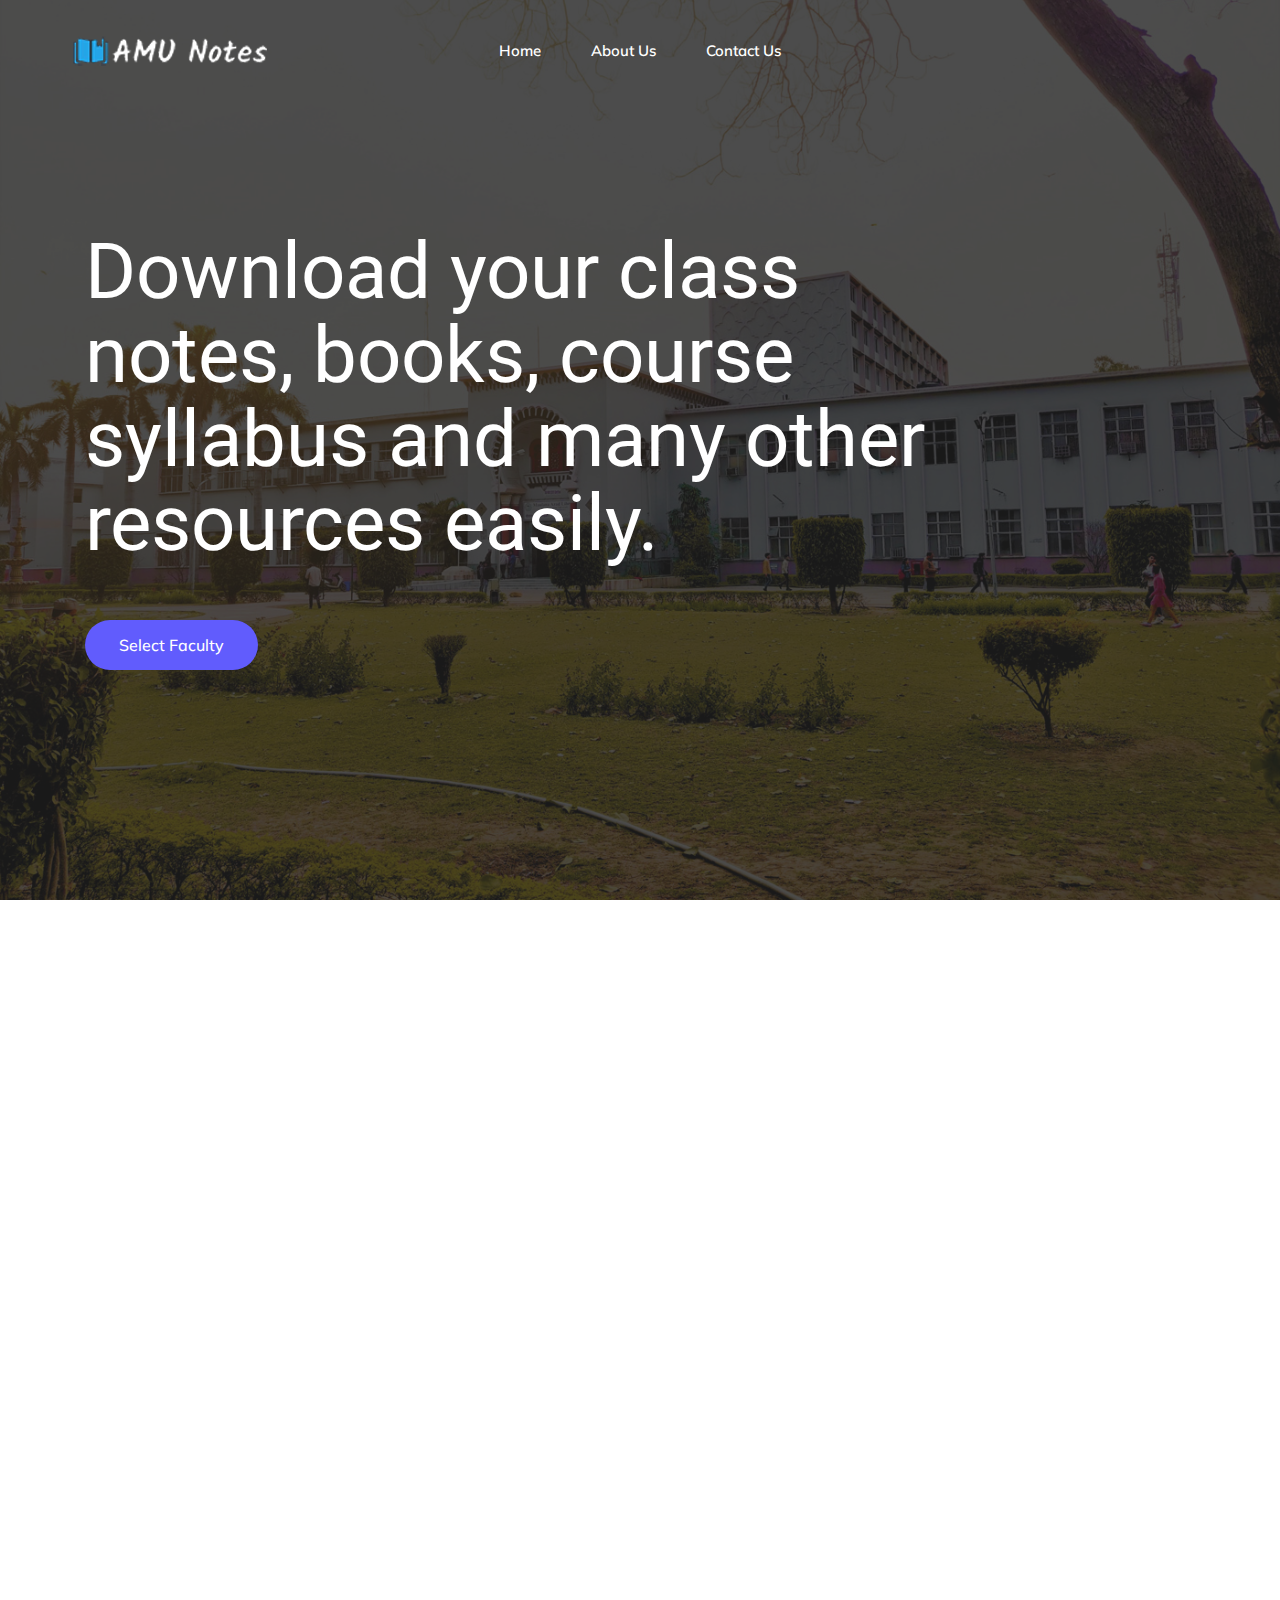
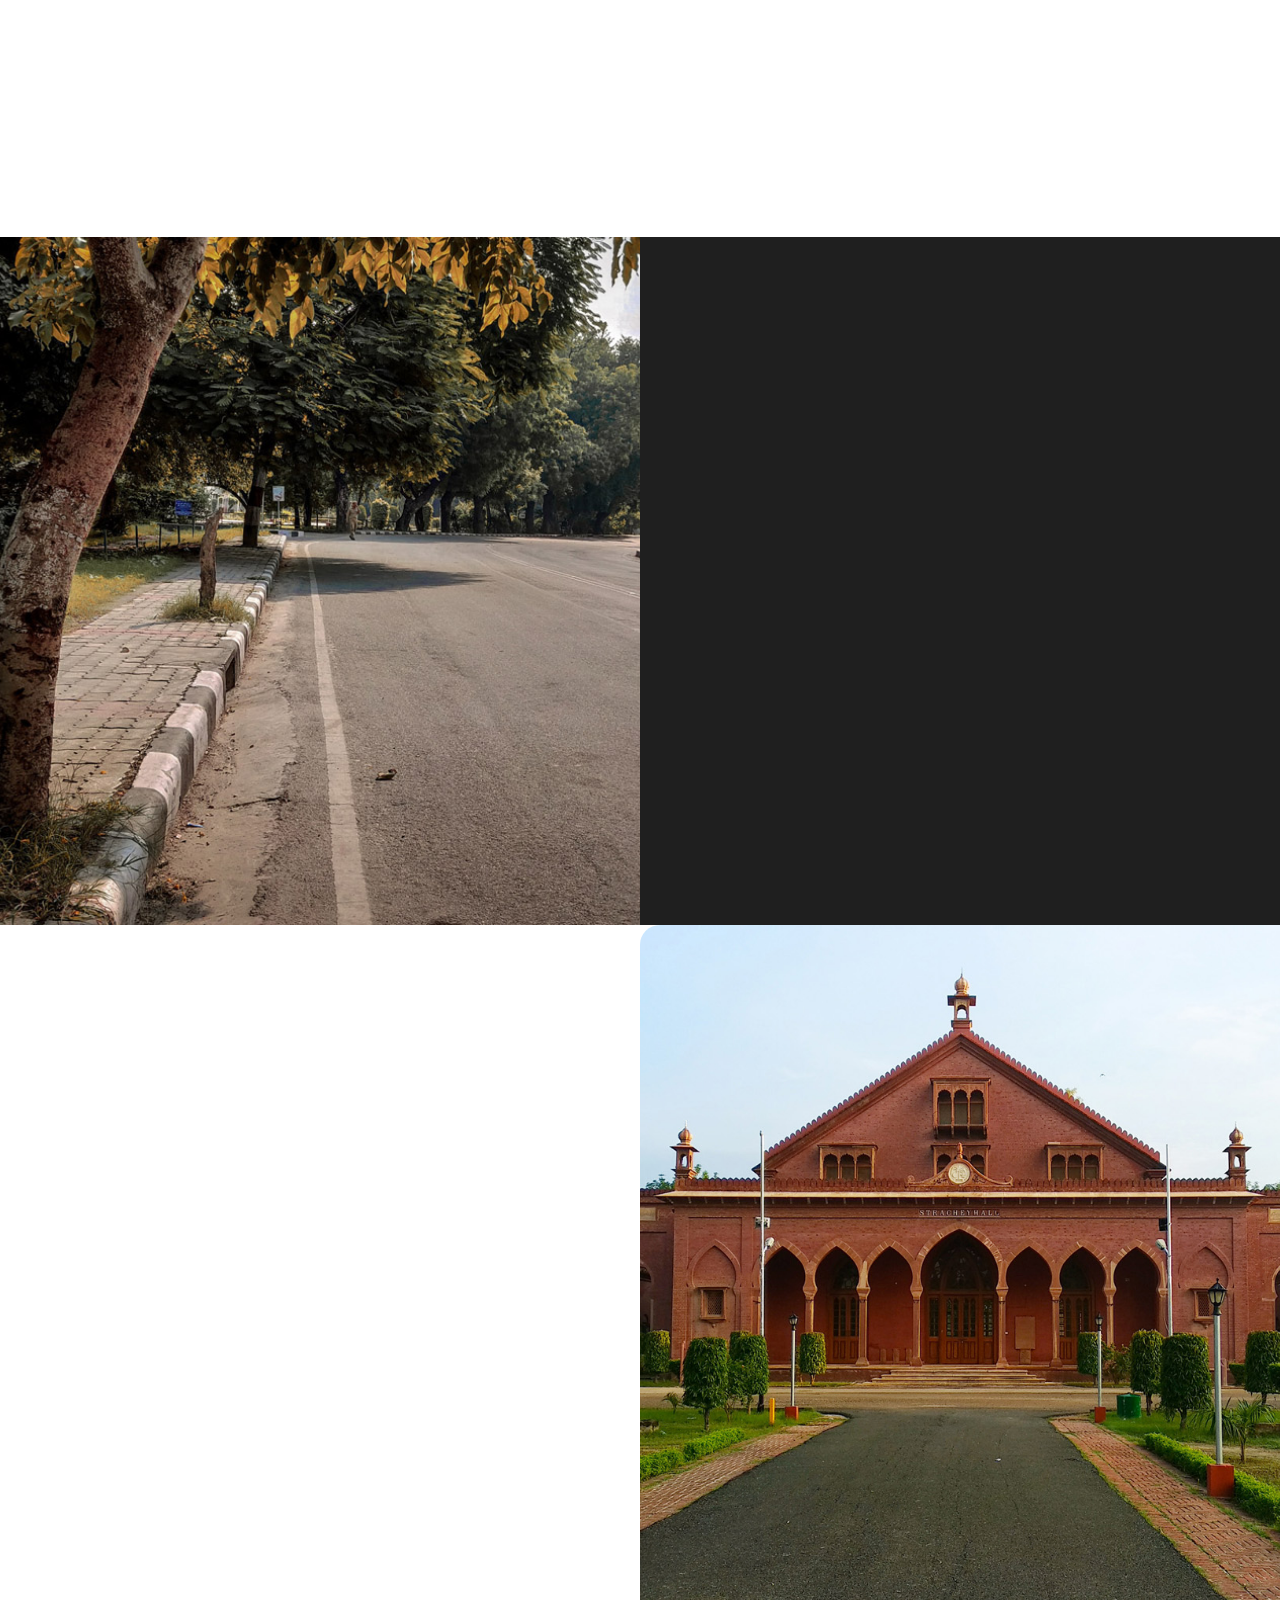
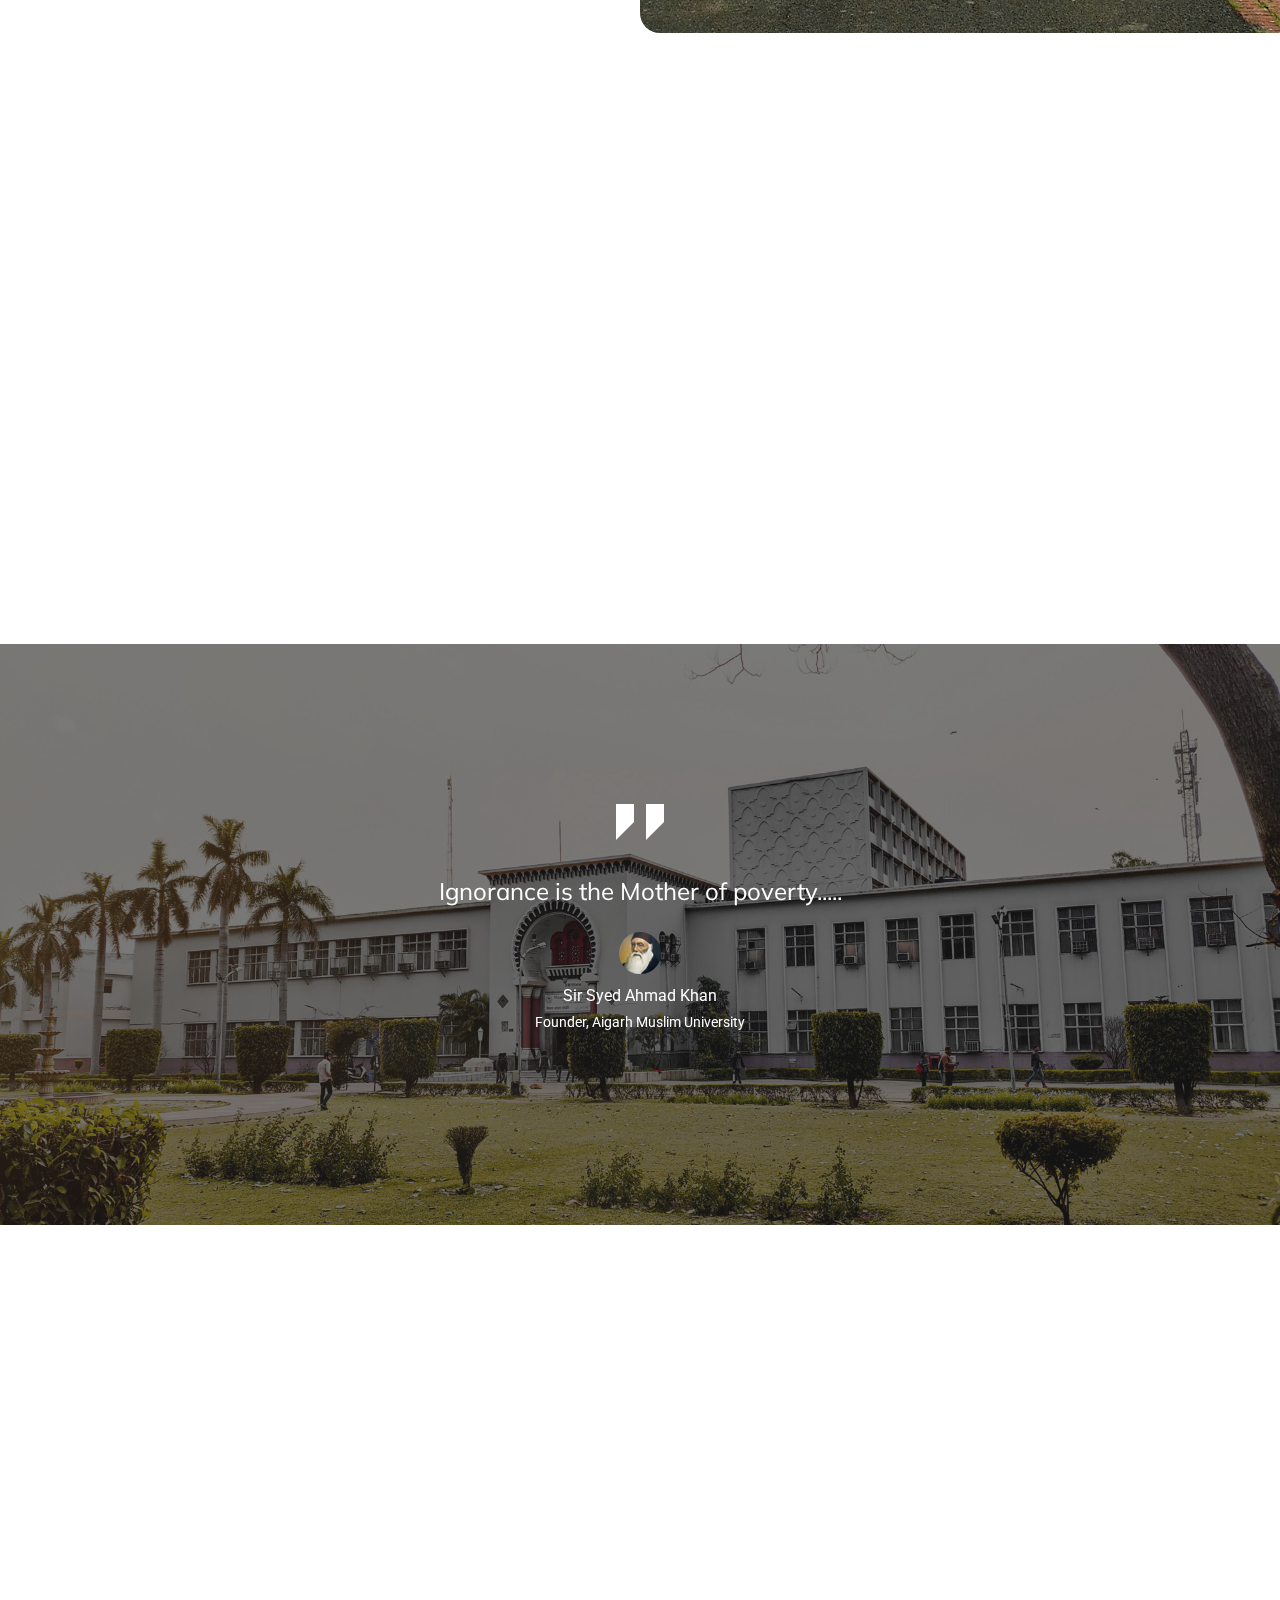
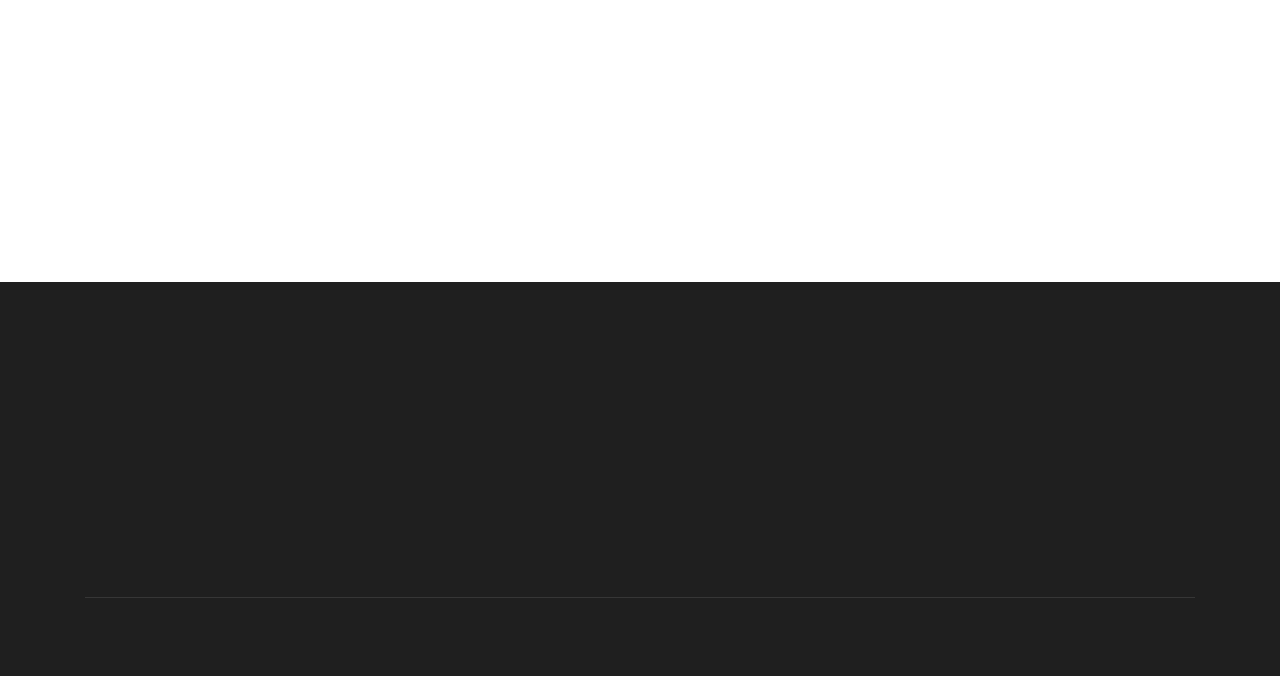
<file: index.html>
<!doctype html>
<html class="no-js" lang="zxx">

<head>
    <meta charset="utf-8">
    <meta http-equiv="x-ua-compatible" content="ie=edge">
    <title>AMU Notes</title>
    <meta name="description" content="">
    <meta name="viewport" content="width=device-width, initial-scale=1">

    
    <link rel="stylesheet" href="css/bootstrap.min.css">
    <link rel="stylesheet" href="css/owl.carousel.min.css">
    <link rel="stylesheet" href="css/magnific-popup.css">
    <link rel="stylesheet" href="css/font-awesome.min.css">
    <link rel="stylesheet" href="css/themify-icons.css">
    <link rel="stylesheet" href="css/nice-select.css">
    <link rel="stylesheet" href="css/flaticon.css">
    <link rel="stylesheet" href="css/gijgo.css">
    <link rel="stylesheet" href="css/animate.min.css">
    <link rel="stylesheet" href="css/slick.css">
    <link rel="stylesheet" href="css/slicknav.css">
    <link rel="stylesheet" href="css/style.css">
    
</head>

<body>
  
    <header>
        <div class="header-area ">
            <div id="sticky-header" class="main-header-area">
                <div class="container-fluid p-0">
                    <div class="row align-items-center no-gutters">
                        <div class="col-xl-2 col-lg-2">
                            <div class="logo-img">
                                <a href="index.html">
                                    <img src="img/logo.png" alt="">
                                </a>
                            </div>
                        </div>
                        <div class="col-xl-8 col-lg-8">
                            <div class="main-menu  d-none d-lg-block text-center">
                                <nav>
                                    <ul id="navigation">
                                        <li><a class="active" href="index.html">home</a></li>
                                        <li><a href="about.html">About Us</a></li>
                                        <li><a href="contact.html">Contact Us</a></li>   
                                    </ul>
                                </nav>
                            </div>
                        </div>
                        
                        <div class="col-12">
                            <div class="mobile_menu d-block d-lg-none"></div>
                        </div>
                    </div>
                </div>
            </div>
        </div>
    </header>
     
    <div class="slider_area">
        <div class="single_slider  d-flex align-items-center slider_bg_1 overlay">
            <div class="container">
                <div class="row align-items-center justify-content-start">
                    <div class="col-lg-10 col-md-10">
                        <div class="slider_text">
                            <h3 class="wow fadeInLeft" data-wow-duration="1s" data-wow-delay=".1s">
                                Download your class notes, books, course syllabus and many other resources easily.
                            </h3>
                            <a href="faculties.html" class="boxed-btn3 wow fadeInUp" data-wow-duration="0.5s" data-wow-delay=".7s">Select Faculty</a>
                        </div>
                    </div>
                </div>
            </div>
        </div>
    </div>
    

    
    <div class="service_area">
        <div class="container">
            <div class="row justify-content-center">
                <div class="col-lg-6">
                    <div class="section_title text-center mb-70">
                        <span class="wow fadeInUp" data-wow-duration="1s" data-wow-delay=".1s" style="font-size:30px;">Services</span>
                        <h3 class="wow fadeInUp" data-wow-duration="1.2s" data-wow-delay=".2s"  > You can also contribute to the community by providing us useful study material.
                             </h3>
                    </div>
                </div>
            </div>
            <div class="row">
                <div class="col-xl-4 col-md-4">
                    <div class="single_service text-center wow fadeInLeft" data-wow-duration="1.2s" data-wow-delay=".4s">
                        <div class="icon">
                            <img src="img/svg_icon/1.svg" alt="">
                        </div>
                        <h3>Last year papers</h3>
                        <p>Here we provide you last year/semester exam and sessional papers.</p>
                    </div>
                </div>
                <div class="col-xl-4 col-md-4">
                    <div class="single_service text-center wow fadeInUp" data-wow-duration="1s" data-wow-delay=".3s">
                        <div class="icon">
                            <img src="img/svg_icon/2.svg" alt="">
                        </div>
                        <h3>Class Notes</h3>
                        <p> Here we provide you the class notes and other stuffs..<br><br></p>
                    </div>
                </div>
                <div class="col-xl-4 col-md-4">
                    <div class="single_service text-center wow fadeInRight" data-wow-duration="1.2s" data-wow-delay=".4s">
                        <div class="icon">
                            <img src="img/svg_icon/3.svg" alt="">
                        </div>
                        <h3>Other Resources</h3>
                        <p> Here we provide some other resources like recommended books<br>syllabus and much more..</p>
                    </div>
                </div>
            </div>
        </div>
    </div>
     

    <div class="about_area">
        <div class="container">
            <div class="row justify-content-end">
                <div class="col-lg-5 offset-lg-1">
                    <div class="about_info">
                        <div class="section_title white_text">
                            <span class="wow fadeInUp" data-wow-duration="1s" data-wow-delay=".3s" style="font-size: 38px;">Contribute</span>
                            <h3 class="wow fadeInUp" data-wow-duration="1s" data-wow-delay=".4s">Help us to expand more</h3>
                            <p class="mid_text wow fadeInUp" data-wow-duration="1s" data-wow-delay=".5s">At this moment we're limited by the accessiblity to study materials of different courses. And thus we're asking you to help us by giving your suggestions and providing study materials of your respective courses. Send your content or contact us on our mail account.</p>
                            <a href="contact.html" class="boxed-btn3 wow fadeInUp" data-wow-duration="1s" data-wow-delay=".7s">Contact Us</a>
                        </div>
                    </div>
                </div>
            </div>
        </div>
    </div>
    <div class="how_we_work_area">
        <div class="container">
            <div class="row">
                <div class="col-lg-5">
                    <div class="work_info">
                        <div class="section_title">
                            <h3 class="wow fadeInLeft" data-wow-duration="1s" data-wow-delay=".3s">About Aligarh Muslim University </h3>
                            <p class="mid_text wow fadeInLeft" data-wow-duration="1s" data-wow-delay=".4s">Aligarh Muslim University (AMU) occupies a unique position amongst universities and institutions of higher learning in the country.</p>
                            <p class="last_p wow fadeInRight" data-wow-duration="1s" data-wow-delay=".5s"> It was established in 1920, and evolved out of the Mohammedan Anglo-Oriental College (MAO College) which was set up in 1877 by the great visionary and social reformer, Sir Syed Ahmad khan.</p>
                        </div>
                        
                    </div>
                </div>
            </div>
        </div>
    </div>

     
    <div class="team_area ">
        <div class="container">
            <div class="row justify-content-center">
                <div class="col-lg-6">
                    <div class="section_title text-center mb-90">
                        <h1 class="wow fadeInUp" data-wow-duration="1s" data-wow-delay=".3s" style="font-size:35px;">Our Team</h1>
                        <h3 class="wow fadeInUp" data-wow-duration="1s" data-wow-delay=".3s" style="font-size:15px; font-family: cursive;"><br>Hasan Faraz Khan | Abdullah Tahir | Mohsin Khan | Zamam Farhat<br></h3>
                        <h3 class="wow fadeInUp" data-wow-duration="1s" data-wow-delay=".3s" style="font-size:15px; font-family: cursive;">Students at Department of Computer Science, Aligarh</h3>
                    </div>
                </div>
            </div>
            <!--
            <div class="row">
                <div class="col-lg-3 col-md-6">
                    <div class="single_team wow fadeInUp" data-wow-duration="1s" data-wow-delay=".2s">
                        <div class="team_thumb">
                            <img src="img/team/1.jpg" alt="">
                            <div class="team_hover">
                                <div class="hover_inner text-center">
                                    <ul>
                                        <li><a href="https://www.facebook.com/fk7fk7" target="_blank"> <i class="fa fa-facebook"></i> </a></li>
                                        <li><a href="https://www.linkedin.com/in/farazkhanfk7/" target="_blank"> <i class="fa fa-linkedin"></i> </a></li>
                                        <li><a href="https://www.instagram.com/batcypher/" target="_blank"> <i class="fa fa-instagram"></i> </a></li>
                                    </ul>
                                </div>
                            </div>
                        </div>
                        <div class="team_title text-center">
                            <h3>Hasan Faraz Khan</h3>
                            <p>Web Developer</p>
                            <p>Student | Computer Science Department</p>
                        </div>
                    </div>
                </div>
                <div class="col-lg-3 col-md-6">
                    <div class="single_team wow fadeInUp" data-wow-duration="1s" data-wow-delay=".4s">
                        <div class="team_thumb">
                            <img src="img/team/2.jpg" alt="">
                            <div class="team_hover">
                                <div class="hover_inner text-center">
                                    <ul>
                                        <li><a href="https://www.facebook.com/abdullah.tahir.121" target="_blank"> <i class="fa fa-facebook"></i> </a></li>
                                        <li><a href="https://www.linkedin.com/in/abdullah-tahir-423333192/" target="_blank"> <i class="fa fa-linkedin"></i> </a></li>
                                        <li><a href="#"> <i class="fa fa-instagram"></i> </a></li>
                                    </ul>
                                </div>
                            </div>
                        </div>
                        <div class="team_title text-center">
                            <h3>Abdullah Tahir</h3>
                            <p>UI Designer</p>
                            <p>Student | Computer Science Department</p>
                        </div>
                    </div>
                </div>
                <div class="col-lg-3 col-md-6">
                    <div class="single_team wow fadeInUp" data-wow-duration="1s" data-wow-delay=".6s">
                        <div class="team_thumb">
                            <img src="img/team/3.jpg" alt="">
                            <div class="team_hover">
                                <div class="hover_inner text-center">
                                    <ul>
                                        <li><a href="#"> <i class="fa fa-facebook"></i> </a></li>
                                        <li><a href="https://www.linkedin.com/in/mohsin-khan-91bba9192/" target="_blank"> <i class="fa fa-linkedin"></i> </a></li>
                                        <li><a href="#"> <i class="fa fa-instagram"></i> </a></li>
                                    </ul>
                                </div>
                            </div>
                        </div>
                        <div class="team_title text-center">
                            <h3>Mohsin Khan</h3>
                            <p>Graphic Designer</p>
                            <p>Student | Computer Science Department</p>
                        </div>
                    </div>
                </div>
                <div class="col-lg-3 col-md-6">
                    <div class="single_team wow fadeInUp" data-wow-duration="1s" data-wow-delay=".8s">
                        <div class="team_thumb">
                            <img src="img/team/4.jpg" alt="">
                            <div class="team_hover">
                                <div class="hover_inner text-center">
                                    <ul>
                                        <li><a href="#"> <i class="fa fa-facebook"></i> </a></li>
                                        <li><a href="#"> <i class="fa fa-linkedin"></i> </a></li>
                                        <li><a href="#"> <i class="fa fa-instagram"></i> </a></li>
                                    </ul>
                                </div>
                            </div>
                        </div>
                        <div class="team_title text-center">
                            <h3>Zamam Farhat</h3>
                            <p>Creative Head</p>
                            <p>Student | Computer Science Department</p>
                        </div>
                        -->
                    </div>
                </div>
            </div>
        </div>
    </div>
   

   
    <div class="testimonial_area ">
        <div class="container">
            <div class="row">
                <div class="col-xl-12">
                    <div class="testmonial_active owl-carousel">
                        <div class="single_carousel">
                                <div class="single_testmonial text-center">
                                        <div class="quote">
                                            <img src="img/testmonial/quote.svg" alt="">
                                        </div>
                                        <p>Ignorance is the Mother of poverty..... </p>
                                        <div class="testmonial_author">
                                            <div class="thumb">
                                                    <img src="img/testmonial/thumb.png" alt="">
                                            </div>
                                            <h3>Sir Syed Ahmad Khan</h3>
                                            <span>Founder, Aigarh Muslim University</span>
                                        </div>
                                    </div>
                        </div>
                        <div class="single_carousel">
                                <div class="single_testmonial text-center">
                                        <div class="quote">
                                            <img src="img/testmonial/quote.svg" alt="">
                                        </div>
                                        <p>When a nation become devoid of arts and learning ,it invites poverty.And when proverty comes,it brings in its wake thousands of crimes. </p>
                                        <div class="testmonial_author">
                                            <div class="thumb">
                                                    <img src="img/testmonial/thumb.png" alt="">
                                            </div>
                                            <h3>Sir Syed Ahmad Khan</h3>
                                            <span>Founder, Aligarh Muslim University</span>
                                        </div>
                                    </div>
                        </div>
                        <div class="single_carousel">
                                <div class="single_testmonial text-center">
                                        <div class="quote">
                                            <img src="img/testmonial/quote.svg" alt="">
                                        </div>
                                        <p>The First Requisite for the progress of a nation is the brotherhood and unity amongst section of the society..  </p>
                                        <div class="testmonial_author">
                                            <div class="thumb">
                                                    <img src="img/testmonial/thumb.png" alt="">
                                            </div>
                                            <h3>Sir Syed Ahmad Khan</h3>
                                            <span>Founder, Aligarh Muslim University</span>
                                        </div>
                                    </div>
                        </div>
                    </div>
                </div>
            </div>
        </div>
    </div>
    <div class="get_in_tauch_area">
        <div class="container">
            <div class="row justify-content-center">
                <div class="col-lg-6">
                    <div class="section_title text-center mb-90">
                        <h3 class="wow fadeInUp" data-wow-duration="1s" data-wow-delay=".3s">Help us to expand more</h3>
                        <p class="wow fadeInUp" data-wow-duration="1s" data-wow-delay=".4s">At this moment we're limited by the accessiblity to study materials of different courses. And thus we're asking you to help us by giving your suggestions and providing study materials of your respective courses. Send your content or contact us on our mail account.</p>
                        <br>
                        <a class="boxed-btn3 wow fadeInLeft"  data-wow-duration="1s" data-wow-delay=".2s" href="contact.html">Contact Us</a>
                    </div>
                </div>
            </div>
        </div>
    </div>
    <footer class="footer">
        <div class="footer_top">
            <div class="container">
                <div class="row align-items-center">
                    <div class="col-lg-2 col-md-3">
                        <div class="footer_logo wow fadeInRight" data-wow-duration="1s" data-wow-delay=".3s">
                            <a href="index.html">
                                <img src="img/logo.png" alt="">
                            </a>
                        </div>
                    </div>
                    <div class="col-xl-7 col-lg-7 col-md-9">
                        <div class="menu_links">
                            <ul>
                                <li><a class="wow fadeInDown" data-wow-duration="1s" data-wow-delay=".2s" href="#"></a class="wow fadeInUp" data-wow-duration="1s" data-wow-delay=".3s"></li>
                                <li><a class="wow fadeInDown" data-wow-duration="1s" data-wow-delay=".4s" href="#">Home</a class="wow fadeInUp" data-wow-duration="1s" data-wow-delay=".3s"></li>
                                <li><a class="wow fadeInDown" data-wow-duration="1s" data-wow-delay=".6s" href="#">About</a class="wow fadeInUp" data-wow-duration="1s" data-wow-delay=".3s"></li>
                                <li><a class="wow fadeInDown" data-wow-duration="1s" data-wow-delay=".6s" href="#">Contact Us</a class="wow fadeInUp" data-wow-duration="1s" data-wow-delay=".3s"></li>
                            </ul>
                        </div>
                    </div>
                    <div class="col-lg-3 col-md-12">
                        <div class="socail_links">
                            <ul>
                                <li><a class="wow fadeInUp" data-wow-duration="1s" data-wow-delay=".3s" href="#"> <i class="fa fa-facebook"></i> </a></li>
                                <li><a class="wow fadeInUp" data-wow-duration="1s" data-wow-delay=".4s" href="#"> <i class="fa fa-twitter"></i> </a></li>
                                <li><a class="wow fadeInUp" data-wow-duration="1s" data-wow-delay=".5s" href="#"> <i class="fa fa-instagram"></i> </a></li>
                                <li><a class="wow fadeInUp" data-wow-duration="1s" data-wow-delay=".6s" href="#"> <i class="fa fa-google-plus"></i> </a></li>
                            </ul>
                        </div>
                    </div>
                </div>
            </div>
        </div>
        <div class="copy-right_text">
            <div class="container">
                <div class="footer_border"></div>
                <div class="row">
                    <div class="col-xl-12">
                        <p class="copy_right text-center wow fadeInUp" data-wow-duration="1s" data-wow-delay="1.3s">
                            <!--  -->
Copyright &copy;<script>document.write(new Date().getFullYear());</script> All rights reserved | AMU Notes </a>
<!--  -->
                        </p>
                    </div>
                </div>
            </div>
        </div>
    </footer>
     
    <script src="js/vendor/modernizr-3.5.0.min.js"></script>
    <script src="js/vendor/jquery-1.12.4.min.js"></script>
    <script src="js/popper.min.js"></script>
    <script src="js/bootstrap.min.js"></script>
    <script src="js/owl.carousel.min.js"></script>
    <script src="js/isotope.pkgd.min.js"></script>
    <script src="js/ajax-form.js"></script>
    <script src="js/waypoints.min.js"></script>
    <script src="js/jquery.counterup.min.js"></script>
    <script src="js/imagesloaded.pkgd.min.js"></script>
    <script src="js/scrollIt.js"></script>
    <script src="js/jquery.scrollUp.min.js"></script>
    <script src="js/wow.min.js"></script>
    <script src="js/nice-select.min.js"></script>
    <script src="js/jquery.slicknav.min.js"></script>
    <script src="js/jquery.magnific-popup.min.js"></script>
    <script src="js/plugins.js"></script>
    <script src="js/gijgo.min.js"></script>
 
    <script src="js/contact.js"></script>
    <script src="js/jquery.ajaxchimp.min.js"></script>
    <script src="js/jquery.form.js"></script>
    <script src="js/jquery.validate.min.js"></script>
    <script src="js/mail-script.js"></script>

    <script src="js/main.js"></script>
</body>

</html>
</file>
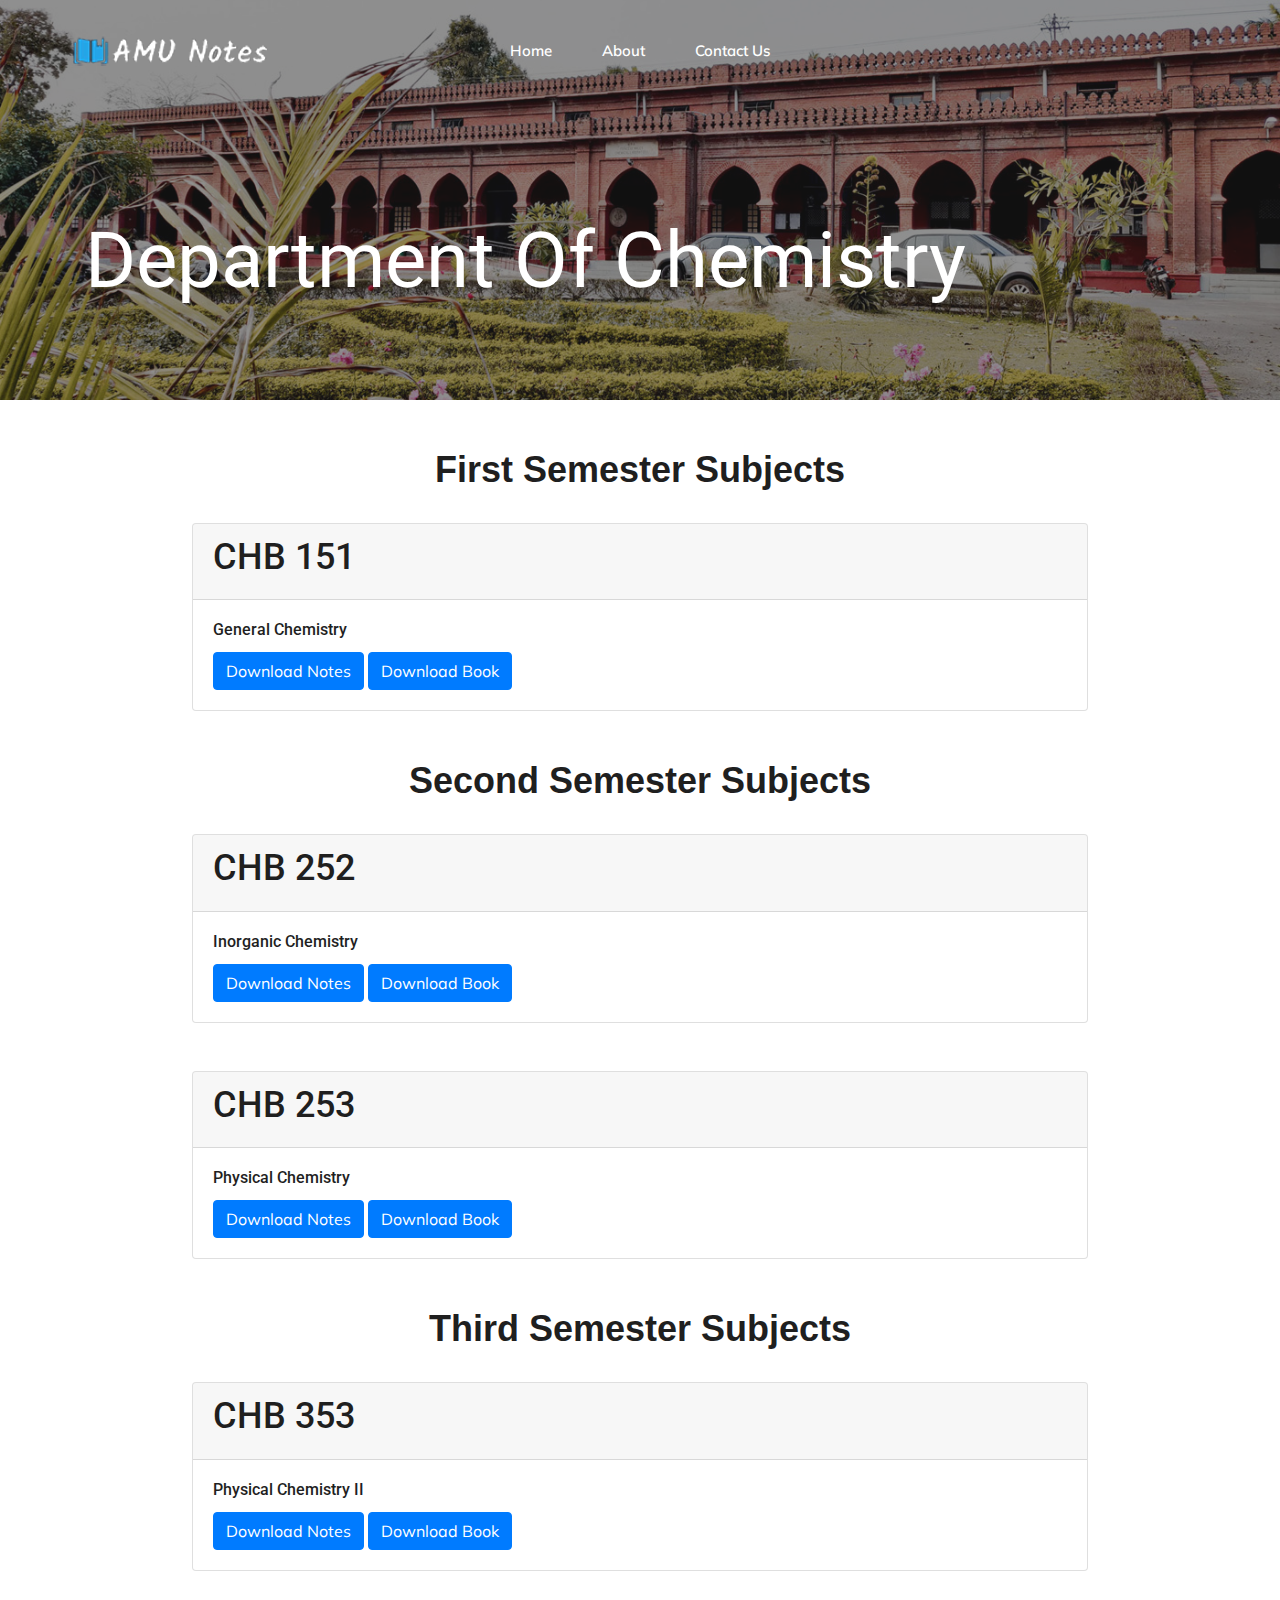
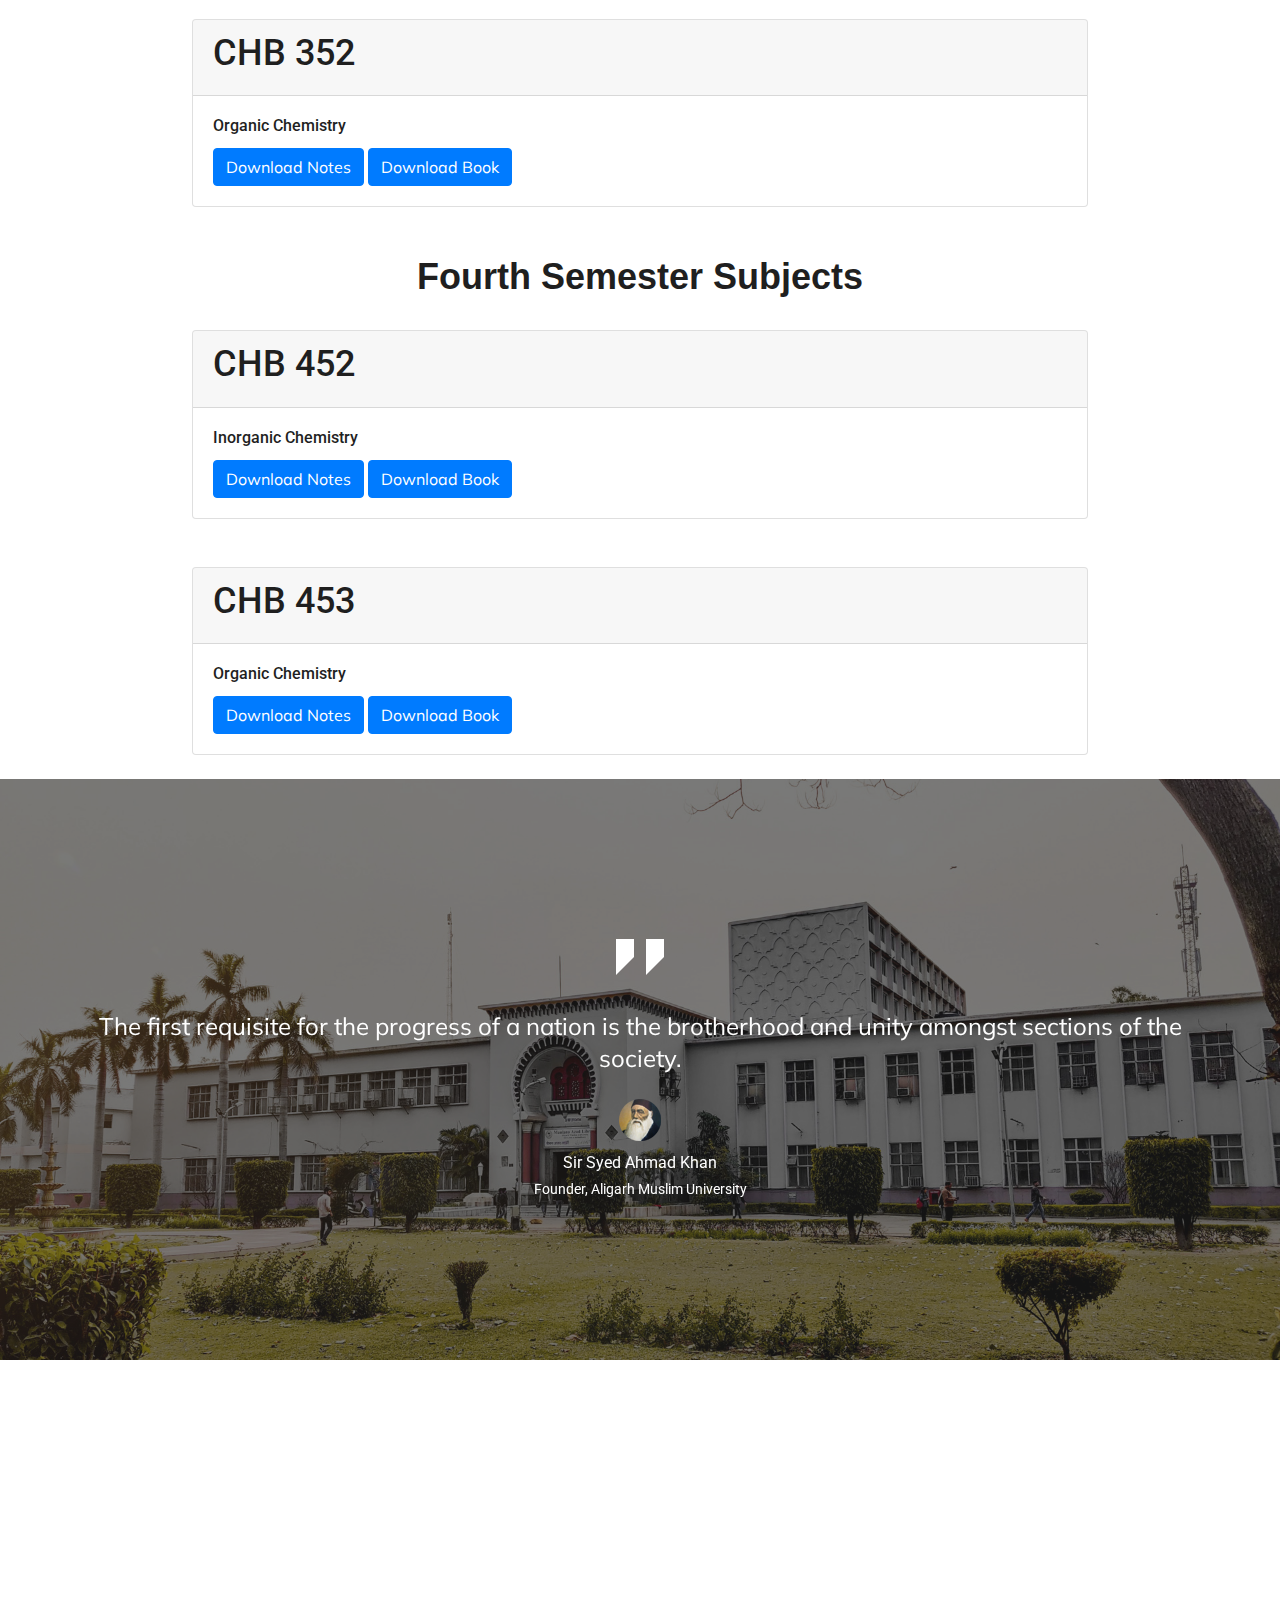
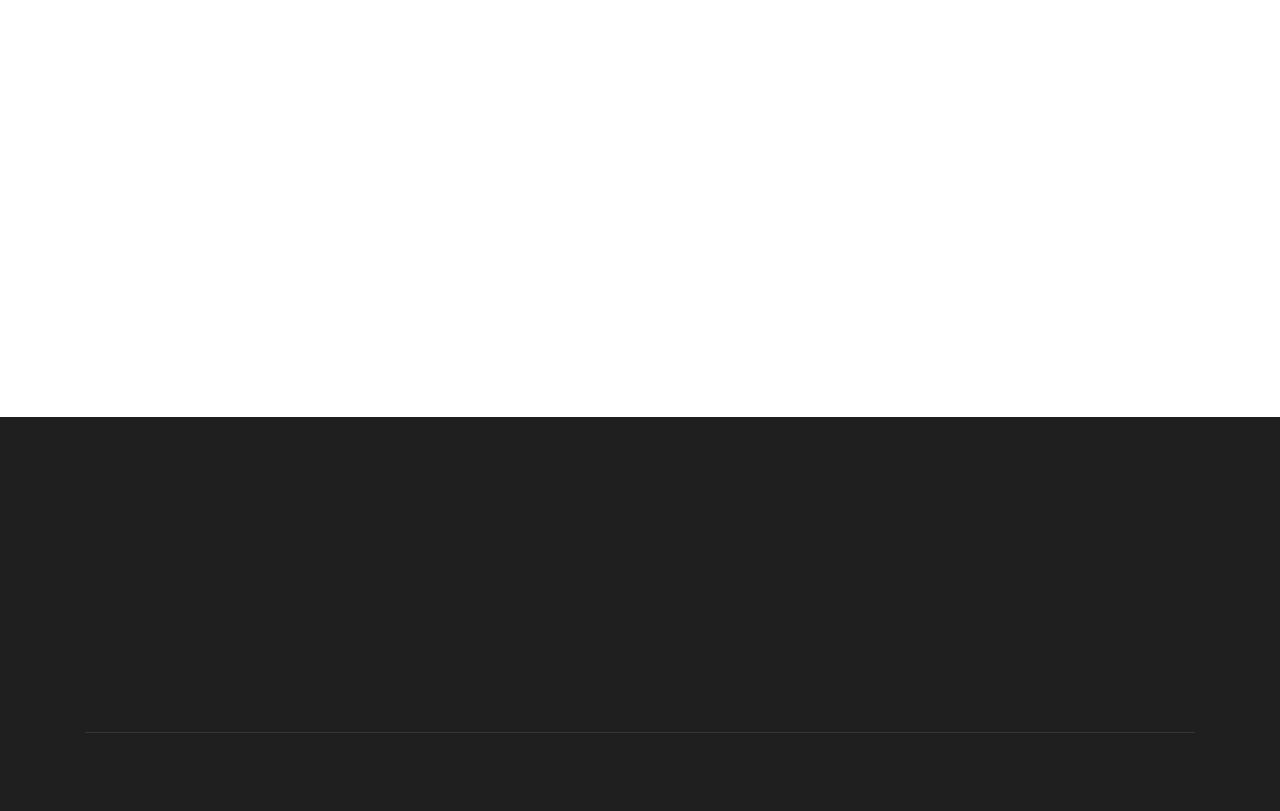
<file: chem.html>
<!doctype html>
<html class="no-js" lang="zxx">

<head>
    <meta charset="utf-8">
    <meta http-equiv="x-ua-compatible" content="ie=edge">
    <title>Department of Chemistry</title>
    <meta name="description" content="">
    <meta name="viewport" content="width=device-width, initial-scale=1">

    <!-- <link rel="manifest" href="site.webmanifest"> -->
    <!-- Place favicon.ico in the root directory -->

    <!-- CSS here -->
    <link rel="stylesheet" href="css/bootstrap.min.css">
    <link rel="stylesheet" href="css/owl.carousel.min.css">
    <link rel="stylesheet" href="css/magnific-popup.css">
    <link rel="stylesheet" href="css/font-awesome.min.css">
    <link rel="stylesheet" href="css/themify-icons.css">
    <link rel="stylesheet" href="css/nice-select.css">
    <link rel="stylesheet" href="css/flaticon.css">
    <link rel="stylesheet" href="css/gijgo.css">
    <link rel="stylesheet" href="css/animate.min.css">
    <link rel="stylesheet" href="css/slick.css">
    <link rel="stylesheet" href="css/slicknav.css">
    <link rel="stylesheet" href="css/style.css">
    <link rel="stylesheet" href="css/own.css">
    <!-- <link rel="stylesheet" href="css/responsive.css"> -->
</head>

<body>
    <!--[if lte IE 9]>
            <p class="browserupgrade">You are using an <strong>outdated</strong> browser. Please <a href="https://browsehappy.com/">upgrade your browser</a> to improve your experience and security.</p>
        <![endif]-->

    <!-- header-start -->
    <header>
        <div class="header-area ">
            <div id="sticky-header" class="main-header-area">
                <div class="container-fluid p-0">
                    <div class="row align-items-center no-gutters">
                        <div class="col-xl-2 col-lg-2">
                            <div class="logo-img">
                                <a href="index.html">
                                    <img src="img/logo.png" alt="">
                                </a>
                            </div>
                        </div>
                        <div class="col-xl-8 col-lg-8">
                            <div class="main-menu  d-none d-lg-block text-center">
                                <nav>
                                    <ul id="navigation">
                                        <li><a class="active" href="index.html">home</a></li>
                                        <li><a href="service.html">About</a></li>
                                        <li><a href="Portfolio.html">Contact us</a></li>
                                        <!--
                                        <li><a href="#">pages <i class="ti-angle-down"></i></a>
                                            <ul class="submenu">
                                                <li><a href="portfolio_details.html">Portfolio details</a></li>
                                                <li><a href="about.html">about</a></li>
                                                <li><a href="elements.html">elements</a></li>
                                            </ul>
                                        </li>
                                        

                                        <li><a href="#">blog <i class="ti-angle-down"></i></a>
                                            <ul class="submenu">
                                                <li><a href="blog.html">blog</a></li>
                                                <li><a href="single-blog.html">single-blog</a></li>
                                            </ul>
                                        </li>
                                        <li><a href="contact.html">Contact</a></li>
                                        -->
                                    </ul>
                                </nav>
                            </div>
                        </div>
                        <div class="col-lg-2 d-none d-lg-block">
                            <!--
                            <div class="log_chat_area d-flex align-items-end">
                                <a href="#" target="_black" class="say_hi">Say Hello</a>
                            </div>
                            -->
                        </div>
                        <div class="col-12">
                            <div class="mobile_menu d-block d-lg-none"></div>
                        </div>
                    </div>
                </div>
            </div>
        </div>
    </header>
    <!-- header-end -->

     <!-- bradcam_area  -->
     <div class="bradcam_area breadcam_bg_5">
        <div class="container">
            <div class="row">
                <div class="col-xl-12">
                    <div class="bradcam_text">
                        <h3>Department of Chemistry</h3>
                    </div>
                </div>
            </div>
        </div>
    </div>
    <!-- /bradcam_area  -->

    <!-- portfolio_image_area  -->
    <!--
    <div class="portfolio_image_area">
        <div class="container">
            <div class="row justify-content-center">
                <div class="col-lg-6">
                    <div class="section_title text-center mb-90">
                        <h3 class="wow fadeInUp" data-wow-duration="1s" data-wow-delay=".3s">Featured Works</h3>
                        <p class="wow fadeInUp" data-wow-duration="1s" data-wow-delay=".4s">Tour function information without cross action media value quickly maximize timely deliverables.</p>
                    </div>
                </div>
            </div>
            <div class="row">
                <div class="col-lg-8 col-md-12">
                    <div class="single_Portfolio wow fadeInUp" data-wow-duration="1s" data-wow-delay=".3s">
                        <div class="portfolio_thumb">
                            <img src="img/portfolio/1.png" alt="">
                        </div>
                        <div class="portfolio_hover">
                            <div class="title">
                                <span>App Design</span>
                                    <h3>Colorlib Mobile App</h3>
                                    <a class="boxed-btn3" href="portfolio_details.html">View</a>
                            </div>
                        </div>
                    </div>
                </div>
                <div class="col-lg-4 col-md-6">
                    <div class="single_Portfolio wow fadeInUp" data-wow-duration="1s" data-wow-delay=".4s">
                        <div class="portfolio_thumb">
                            <img src="img/portfolio/2.jpg" alt="">
                        </div>
                        <div class="portfolio_hover">
                            <div class="title">
                                <span>App Design</span>
                                    <h3>Colorlib Mobile App</h3>
                                    <a class="boxed-btn3" href="portfolio_details.html">View</a>
                            </div>
                        </div>
                    </div>
                </div>
                <div class="col-lg-4 col-md-6 col-lg-4">
                    <div class="single_Portfolio wow fadeInUp" data-wow-duration="1s" data-wow-delay=".5s">
                        <div class="portfolio_thumb">
                            <img src="img/portfolio/3.png" alt="">
                        </div>
                        <div class="portfolio_hover">
                            <div class="title">
                                <span>App Design</span>
                                    <h3>Colorlib Mobile App</h3>
                                    <a class="boxed-btn3" href="portfolio_details.html">View</a>
                            </div>
                        </div>
                    </div>
                </div>
                <div class="col-lg-4 col-md-6 col-lg-4">
                    <div class="single_Portfolio wow fadeInUp" data-wow-duration="1s" data-wow-delay=".6s">
                        <div class="portfolio_thumb">
                            <img src="img/portfolio/4.png" alt="">
                        </div>
                        <div class="portfolio_hover">
                            <div class="title">
                                <span>App Design</span>
                                    <h3>Colorlib Mobile App</h3>
                                    <a class="boxed-btn3" href="portfolio_details.html">View</a>
                            </div>
                        </div>
                    </div>
                </div>
                <div class="col-lg-4 col-md-6 col-lg-4">
                    <div class="single_Portfolio wow fadeInUp" data-wow-duration="1s" data-wow-delay=".7s">
                        <div class="portfolio_thumb">
                            <img src="img/portfolio/5.png" alt="">
                        </div>
                        <div class="portfolio_hover">
                            <div class="title">
                                <span>App Design</span>
                                    <h3>Colorlib Mobile App</h3>
                                    <a class="boxed-btn3" href="portfolio_details.html">View</a>
                            </div>
                        </div>
                    </div>
                </div>
            </div>
        </div>
    </div>-->
    <!-- portfolio_image_area  -->


    <!-- testimonial_area  -->
    <div style="width:70%; margin: auto;">
        <br>
        <br>
        <h1 style="font-family:'Segoe UI', Tahoma, Geneva, Verdana, sans-serif; font-weight: bolder; text-align: center;">First Semester Subjects</h1>
        <br>
        <div class="card">
            <div class="card-header">
              <h1>CHB 151</h1>
            </div>
            <div class="card-body">
              <h5 class="card-title">General Chemistry</h5>
              <p class="card-text"></p>
              <a href="#" class="btn btn-primary">Download Notes</a>
              <a href="#" class="btn btn-primary secondbtn">Download Book</a>
            </div>
          </div>
        <br>
        <br>
        <h1 style="font-family:'Segoe UI', Tahoma, Geneva, Verdana, sans-serif; font-weight: bolder; text-align: center;">Second Semester Subjects</h1>
        <br>
        <div class="card">
            <div class="card-header">
              <h1>CHB 252</h1>
            </div>
            <div class="card-body">
              <h5 class="card-title">Inorganic Chemistry</h5>
              <p class="card-text"></p>
              <a href="#" class="btn btn-primary">Download Notes</a>
              <a href="#" class="btn btn-primary secondbtn">Download Book</a>
            </div>
          </div>
        <br>
        <br>
        <div class="card">
            <div class="card-header">
              <h1>CHB 253</h1>
            </div>
            <div class="card-body">
              <h5 class="card-title">Physical Chemistry</h5>
              <p class="card-text"></p>
              <a href="#" class="btn btn-primary">Download Notes</a>
              <a href="#" class="btn btn-primary secondbtn">Download Book</a>
            </div>
          </div>
        <br>
        <br>
        <h1 style="font-family:'Segoe UI', Tahoma, Geneva, Verdana, sans-serif; font-weight: bolder; text-align: center;">Third Semester Subjects</h1>
        <br>
        <div class="card">
            <div class="card-header">
              <h1>CHB 353</h1>
            </div>
            <div class="card-body">
              <h5 class="card-title">Physical Chemistry II</h5>
              <p class="card-text"></p>
              <a href="#" class="btn btn-primary">Download Notes</a>
              <a href="#" class="btn btn-primary secondbtn">Download Book</a>
            </div>
          </div>
        <br>
        <br>
        <div class="card">
            <div class="card-header">
              <h1>CHB 352</h1>
            </div>
            <div class="card-body">
              <h5 class="card-title">Organic Chemistry</h5>
              <p class="card-text"></p>
              <a href="#" class="btn btn-primary">Download Notes</a>
              <a href="#" class="btn btn-primary secondbtn">Download Book</a>
            </div>
          </div>
        <br>
        <br>
        <h1 style="font-family:'Segoe UI', Tahoma, Geneva, Verdana, sans-serif; font-weight: bolder; text-align: center;">Fourth Semester Subjects</h1>
        <br>
        <div class="card">
            <div class="card-header">
              <h1>CHB 452</h1>
            </div>
            <div class="card-body">
              <h5 class="card-title">Inorganic Chemistry</h5>
              <p class="card-text"></p>
              <a href="#" class="btn btn-primary">Download Notes</a>
              <a href="#" class="btn btn-primary secondbtn">Download Book</a>
            </div>
          </div>
        <br>
        <br>
        <div class="card">
            <div class="card-header">
              <h1>CHB 453</h1>
            </div>
            <div class="card-body">
              <h5 class="card-title">Organic Chemistry</h5>
              <p class="card-text"></p>
              <a href="#" class="btn btn-primary">Download Notes</a>
              <a href="#" class="btn btn-primary secondbtn">Download Book</a>
            </div>
          </div>
        <br>
    </div>
    <div class="testimonial_area ">
        <div class="container">
            <div class="row">
                <div class="col-xl-12">
                    <div class="testmonial_active owl-carousel">
                        <div class="single_carousel">
                                <div class="single_testmonial text-center">
                                        <div class="quote">
                                            <img src="img/testmonial/quote.svg" alt="">
                                        </div>
                                        <p>The first requisite for the progress of a nation is the brotherhood and unity amongst sections of the society. </p>
                                        <div class="testmonial_author">
                                            <div class="thumb">
                                                    <img src="img/testmonial/thumb.png" alt="">
                                            </div>
                                            <h3>Sir Syed Ahmad Khan</h3>
                                            <span>Founder, Aligarh Muslim University</span>
                                        </div>
                                    </div>
                        </div>
                        <div class="single_carousel">
                                <div class="single_testmonial text-center">
                                        <div class="quote">
                                            <img src="img/testmonial/quote.svg" alt="">
                                        </div>
                                        <p>When a nation becomes devoid of arts and learning, it invites poverty. And when poverty comes, it brings in its wake thousands of crimes.</p>
                                        <div class="testmonial_author">
                                            <div class="thumb">
                                                    <img src="img/testmonial/thumb.png" alt="">
                                            </div>
                                            <h3>Sir Syed Ahmad Khan</h3>
                                            <span>Founder, Aligarh Muslim University</span>
                                        </div>
                                    </div>
                        </div>
                    </div>
                </div>
            </div>
        </div>
    </div>
    <!-- /testimonial_area  -->

    <div class="get_in_tauch_area">
        <div class="container">
            <div class="row justify-content-center">
                <div class="col-lg-6">
                    <div class="section_title text-center mb-90">
                        <h3 class="wow fadeInUp" data-wow-duration="1s" data-wow-delay=".3s">Help us to expand more</h3>
                        <p class="wow fadeInUp" data-wow-duration="1s" data-wow-delay=".4s">At this moment we're limited by the accessiblity to study materials of different courses. And thus we're asking you to help us by giving your suggestions and providing study materials of your respective courses. Send your content or contact us on our mail account.</p>
                        <br>
                        <a class="boxed-btn3 wow fadeInLeft"  data-wow-duration="1s" data-wow-delay=".2s" href="contact.html">Contact Us</a>
                    </div>
                </div>
            </div>
        </div>
    </div>
    <!-- footer start -->
    <footer class="footer">
        <div class="footer_top">
            <div class="container">
                <div class="row align-items-center">
                    <div class="col-lg-2 col-md-3">
                        <div class="footer_logo wow fadeInRight" data-wow-duration="1s" data-wow-delay=".3s">
                            <a href="index.html">
                                <img src="img/logo.png" alt="">
                            </a>
                        </div>
                    </div>
                    <div class="col-xl-7 col-lg-7 col-md-9">
                        <div class="menu_links">
                            <ul>
                                <li><a class="wow fadeInDown" data-wow-duration="1s" data-wow-delay=".2s" href="#"></a class="wow fadeInUp" data-wow-duration="1s" data-wow-delay=".3s"></li>
                                <li><a class="wow fadeInDown" data-wow-duration="1s" data-wow-delay=".4s" href="#">Home</a></li>
                                <li><a class="wow fadeInDown" data-wow-duration="1s" data-wow-delay=".6s" href="#">Faculties</a></li>
                                <li><a class="wow fadeInDown" data-wow-duration="1s" data-wow-delay=".8s" href="#">About</a></li>
                                <li><a class="wow fadeInDown" data-wow-duration="1s" data-wow-delay="1s" href="#">Contact Us</a></li>
                            </ul>
                        </div>
                    </div>
                    <div class="col-lg-3 col-md-12">
                        <div class="socail_links">
                            <ul>
                                <li><a class="wow fadeInUp" data-wow-duration="1s" data-wow-delay=".3s" href="#"> <i class="fa fa-facebook"></i> </a></li>
                                <li><a class="wow fadeInUp" data-wow-duration="1s" data-wow-delay=".4s" href="#"> <i class="fa fa-twitter"></i> </a></li>
                                <li><a class="wow fadeInUp" data-wow-duration="1s" data-wow-delay=".5s" href="#"> <i class="fa fa-instagram"></i> </a></li>
                                <li><a class="wow fadeInUp" data-wow-duration="1s" data-wow-delay=".6s" href="#"> <i class="fa fa-google-plus"></i> </a></li>
                            </ul>
                        </div>
                    </div>
                </div>
            </div>
        </div>
        <div class="copy-right_text">
            <div class="container">
                <div class="footer_border"></div>
                <div class="row">
                    <div class="col-xl-12">
                        <p class="copy_right text-center wow fadeInUp" data-wow-duration="1s" data-wow-delay="1.3s">
                            <!-- Link back to Colorlib can't be removed. Template is licensed under CC BY 3.0. -->
Copyright &copy;<script>document.write(new Date().getFullYear());</script> All rights reserved | AMU Notes </a>
<!-- Link back to Colorlib can't be removed. Template is licensed under CC BY 3.0. -->
                        </p>
                    </div>
                </div>
            </div>
        </div>
    </footer>
    <!--/ footer end  -->

    <!-- JS here -->
    <script src="js/vendor/modernizr-3.5.0.min.js"></script>
    <script src="js/vendor/jquery-1.12.4.min.js"></script>
    <script src="js/popper.min.js"></script>
    <script src="js/bootstrap.min.js"></script>
    <script src="js/owl.carousel.min.js"></script>
    <script src="js/isotope.pkgd.min.js"></script>
    <script src="js/ajax-form.js"></script>
    <script src="js/waypoints.min.js"></script>
    <script src="js/jquery.counterup.min.js"></script>
    <script src="js/imagesloaded.pkgd.min.js"></script>
    <script src="js/scrollIt.js"></script>
    <script src="js/jquery.scrollUp.min.js"></script>
    <script src="js/wow.min.js"></script>
    <script src="js/nice-select.min.js"></script>
    <script src="js/jquery.slicknav.min.js"></script>
    <script src="js/jquery.magnific-popup.min.js"></script>
    <script src="js/plugins.js"></script>
    <script src="js/gijgo.min.js"></script>

    <!--contact js-->
    <script src="js/contact.js"></script>
    <script src="js/jquery.ajaxchimp.min.js"></script>
    <script src="js/jquery.form.js"></script>
    <script src="js/jquery.validate.min.js"></script>
    <script src="js/mail-script.js"></script>

    <script src="js/main.js"></script>
</body>

</html>
</file>
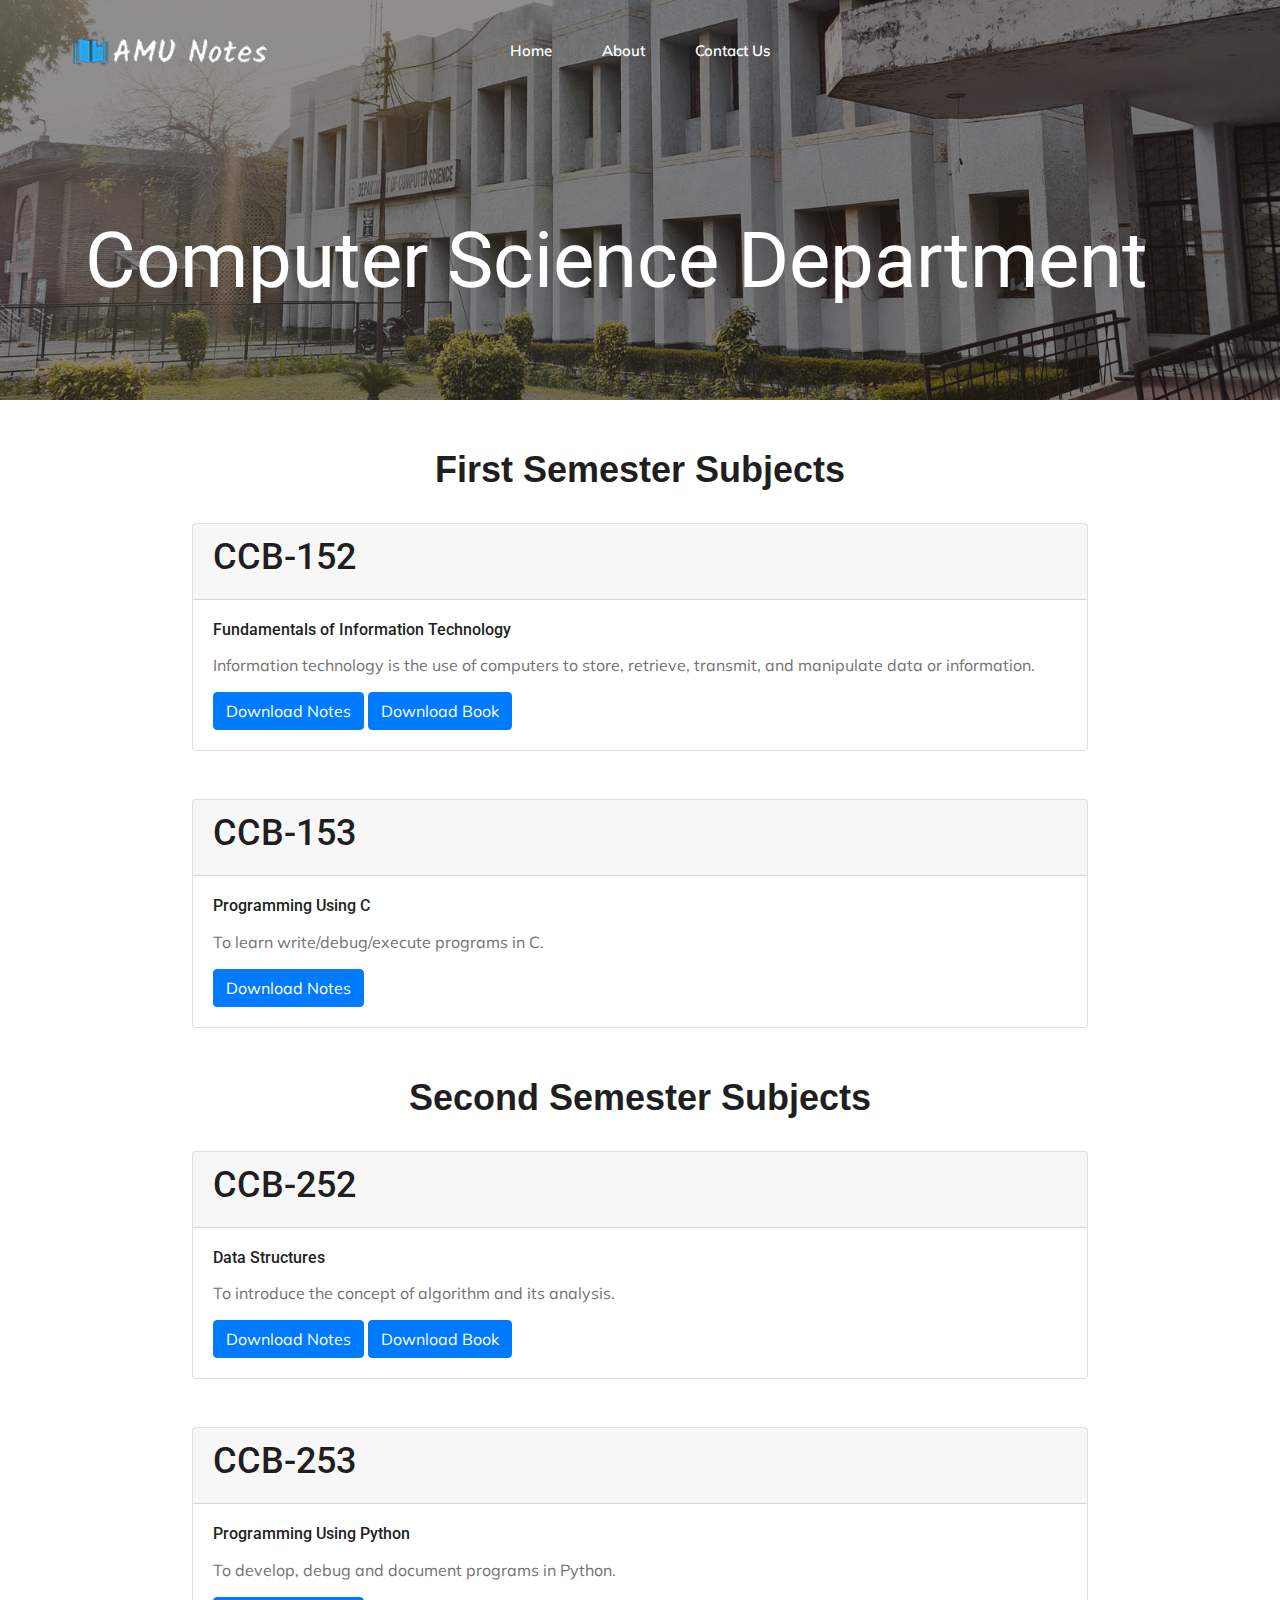
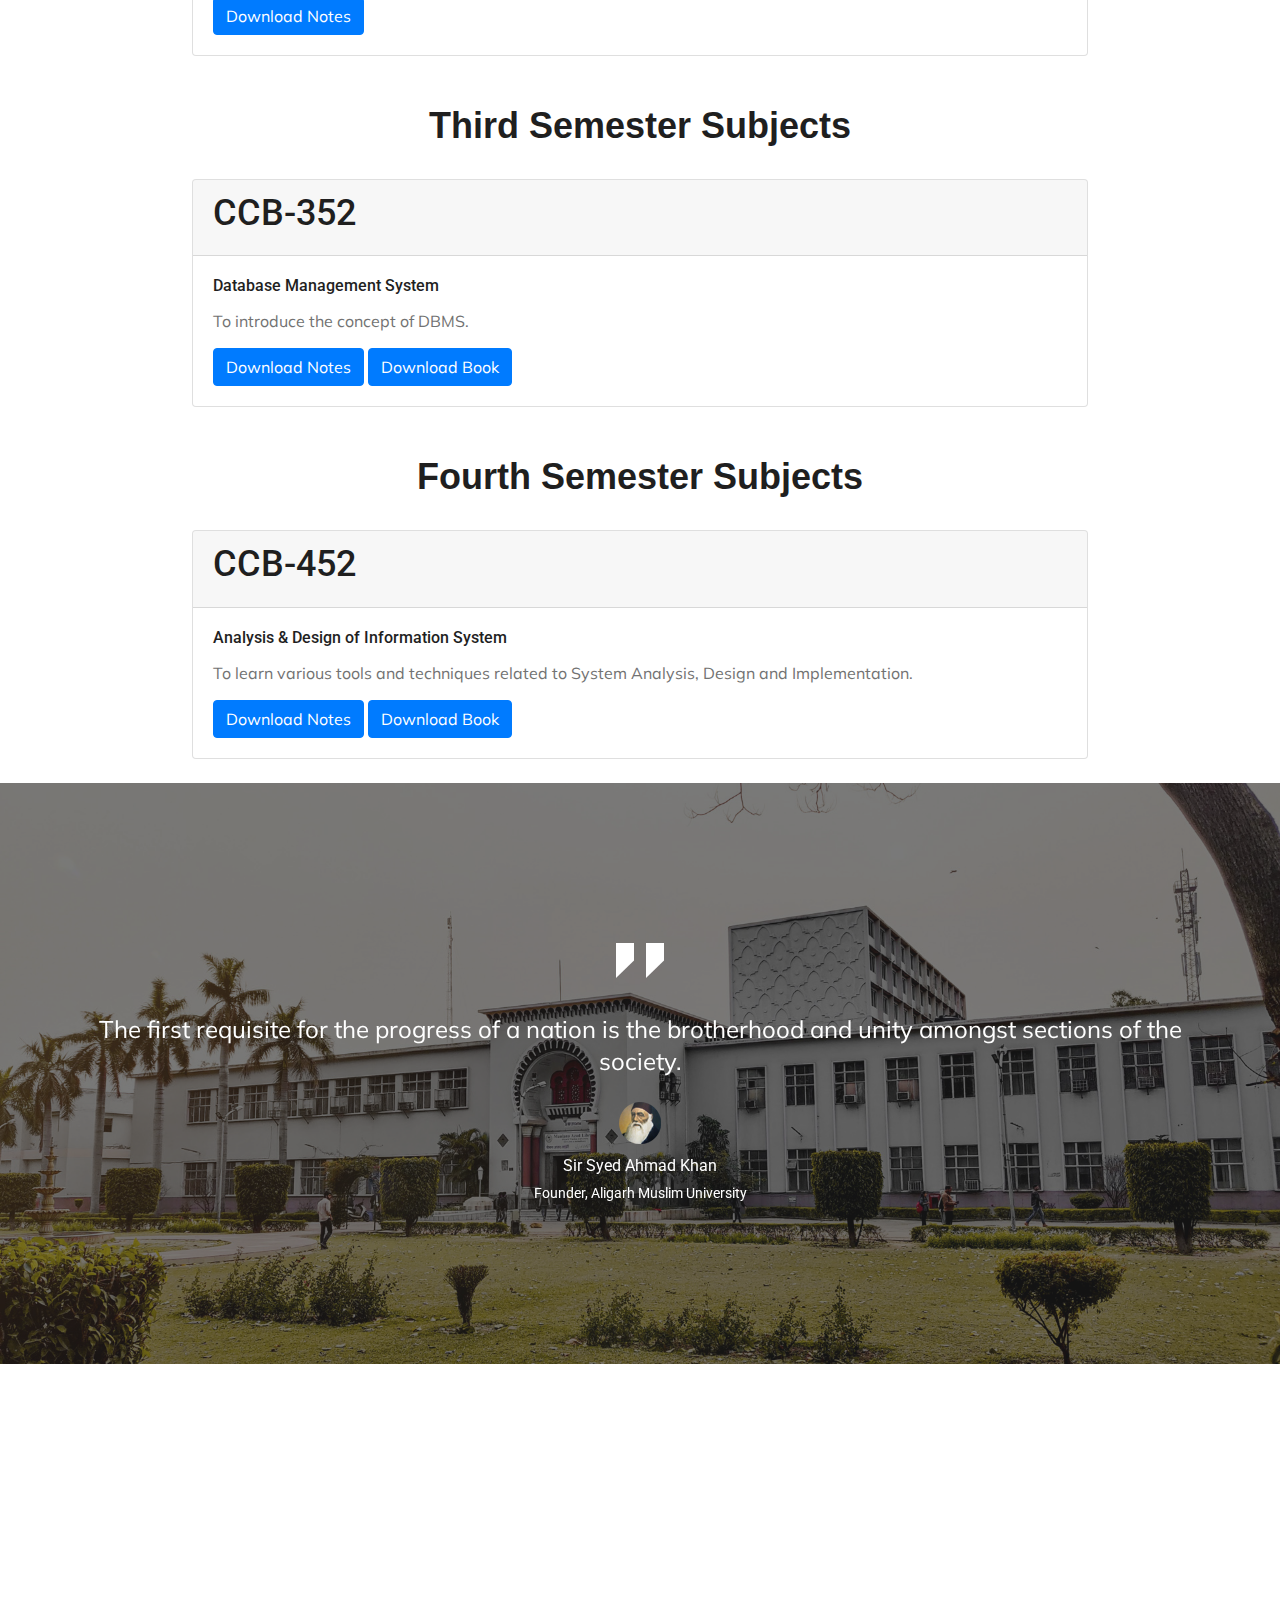
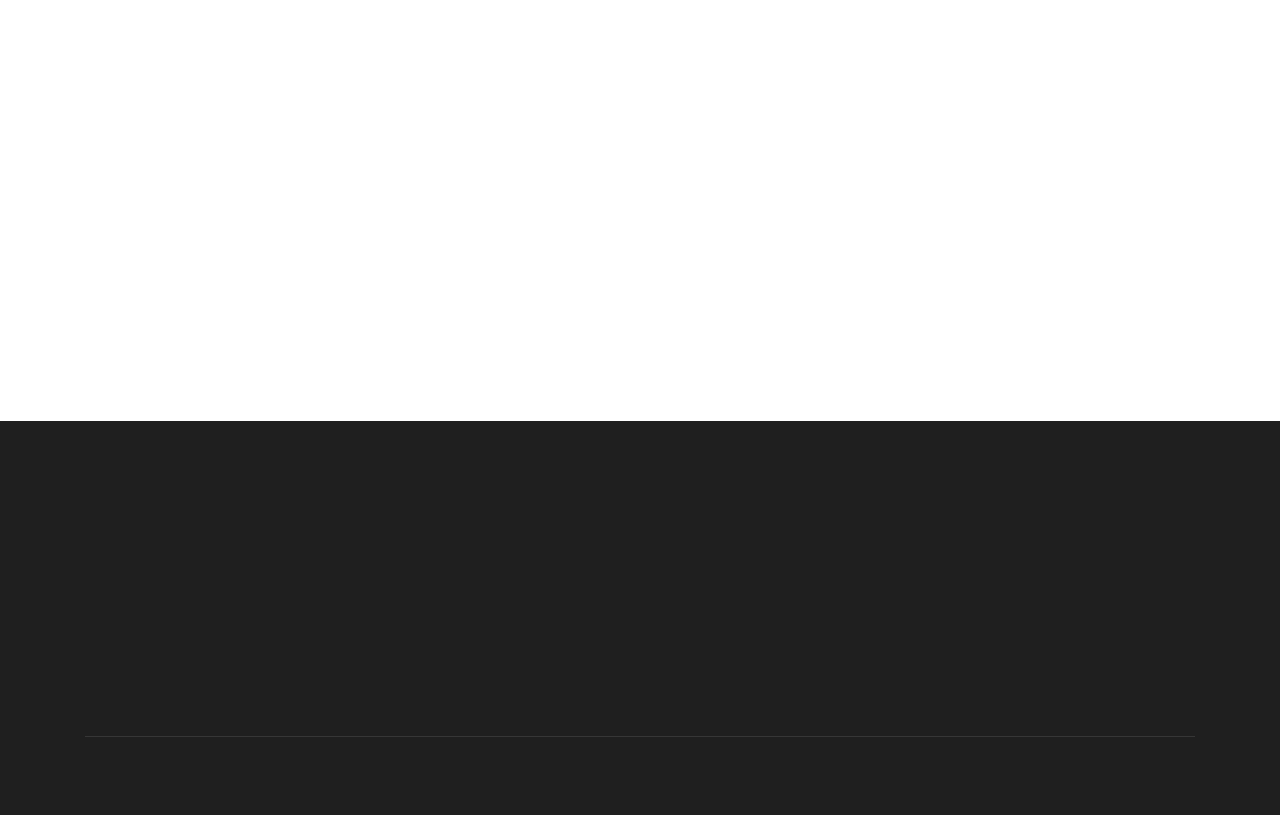
<file: csd.html>
<!doctype html>
<html class="no-js" lang="zxx">

<head>
    <meta charset="utf-8">
    <meta http-equiv="x-ua-compatible" content="ie=edge">
    <title>Computer Science Department</title>
    <meta name="description" content="">
    <meta name="viewport" content="width=device-width, initial-scale=1">

    <!-- <link rel="manifest" href="site.webmanifest"> -->
    <!-- Place favicon.ico in the root directory -->

    <!-- CSS here -->
    <link rel="stylesheet" href="css/bootstrap.min.css">
    <link rel="stylesheet" href="css/owl.carousel.min.css">
    <link rel="stylesheet" href="css/magnific-popup.css">
    <link rel="stylesheet" href="css/font-awesome.min.css">
    <link rel="stylesheet" href="css/themify-icons.css">
    <link rel="stylesheet" href="css/nice-select.css">
    <link rel="stylesheet" href="css/flaticon.css">
    <link rel="stylesheet" href="css/gijgo.css">
    <link rel="stylesheet" href="css/animate.min.css">
    <link rel="stylesheet" href="css/slick.css">
    <link rel="stylesheet" href="css/slicknav.css">
    <link rel="stylesheet" href="css/style.css">
    <link rel="stylesheet" href="css/own.css">
    <!-- <link rel="stylesheet" href="css/responsive.css"> -->
</head>

<body>
    <!--[if lte IE 9]>
            <p class="browserupgrade">You are using an <strong>outdated</strong> browser. Please <a href="https://browsehappy.com/">upgrade your browser</a> to improve your experience and security.</p>
        <![endif]-->

    <!-- header-start -->
    <header>
        <div class="header-area ">
            <div id="sticky-header" class="main-header-area">
                <div class="container-fluid p-0">
                    <div class="row align-items-center no-gutters">
                        <div class="col-xl-2 col-lg-2">
                            <div class="logo-img">
                                <a href="index.html">
                                    <img src="img/logo.png" alt="">
                                </a>
                            </div>
                        </div>
                        <div class="col-xl-8 col-lg-8">
                            <div class="main-menu  d-none d-lg-block text-center">
                                <nav>
                                    <ul id="navigation">
                                        <li><a class="active" href="index.html">home</a></li>
                                        <li><a href="service.html">About</a></li>
                                        <li><a href="Portfolio.html">Contact us</a></li>
                                        <!--
                                        <li><a href="#">pages <i class="ti-angle-down"></i></a>
                                            <ul class="submenu">
                                                <li><a href="portfolio_details.html">Portfolio details</a></li>
                                                <li><a href="about.html">about</a></li>
                                                <li><a href="elements.html">elements</a></li>
                                            </ul>
                                        </li>
                                        

                                        <li><a href="#">blog <i class="ti-angle-down"></i></a>
                                            <ul class="submenu">
                                                <li><a href="blog.html">blog</a></li>
                                                <li><a href="single-blog.html">single-blog</a></li>
                                            </ul>
                                        </li>
                                        <li><a href="contact.html">Contact</a></li>
                                        -->
                                    </ul>
                                </nav>
                            </div>
                        </div>
                        <div class="col-lg-2 d-none d-lg-block">
                            <!--
                            <div class="log_chat_area d-flex align-items-end">
                                <a href="#" target="_black" class="say_hi">Say Hello</a>
                            </div>
                            -->
                        </div>
                        <div class="col-12">
                            <div class="mobile_menu d-block d-lg-none"></div>
                        </div>
                    </div>
                </div>
            </div>
        </div>
    </header>
    <!-- header-end -->

     <!-- bradcam_area  -->
     <div class="bradcam_area breadcam_bg_2">
        <div class="container">
            <div class="row">
                <div class="col-xl-12">
                    <div class="bradcam_text">
                        <h3>Computer Science Department</h3>
                    </div>
                </div>
            </div>
        </div>
    </div>
    <!-- /bradcam_area  -->

    <!-- portfolio_image_area  -->
    <!--
    <div class="portfolio_image_area">
        <div class="container">
            <div class="row justify-content-center">
                <div class="col-lg-6">
                    <div class="section_title text-center mb-90">
                        <h3 class="wow fadeInUp" data-wow-duration="1s" data-wow-delay=".3s">Featured Works</h3>
                        <p class="wow fadeInUp" data-wow-duration="1s" data-wow-delay=".4s">Tour function information without cross action media value quickly maximize timely deliverables.</p>
                    </div>
                </div>
            </div>
            <div class="row">
                <div class="col-lg-8 col-md-12">
                    <div class="single_Portfolio wow fadeInUp" data-wow-duration="1s" data-wow-delay=".3s">
                        <div class="portfolio_thumb">
                            <img src="img/portfolio/1.png" alt="">
                        </div>
                        <div class="portfolio_hover">
                            <div class="title">
                                <span>App Design</span>
                                    <h3>Colorlib Mobile App</h3>
                                    <a class="boxed-btn3" href="portfolio_details.html">View</a>
                            </div>
                        </div>
                    </div>
                </div>
                <div class="col-lg-4 col-md-6">
                    <div class="single_Portfolio wow fadeInUp" data-wow-duration="1s" data-wow-delay=".4s">
                        <div class="portfolio_thumb">
                            <img src="img/portfolio/2.jpg" alt="">
                        </div>
                        <div class="portfolio_hover">
                            <div class="title">
                                <span>App Design</span>
                                    <h3>Colorlib Mobile App</h3>
                                    <a class="boxed-btn3" href="portfolio_details.html">View</a>
                            </div>
                        </div>
                    </div>
                </div>
                <div class="col-lg-4 col-md-6 col-lg-4">
                    <div class="single_Portfolio wow fadeInUp" data-wow-duration="1s" data-wow-delay=".5s">
                        <div class="portfolio_thumb">
                            <img src="img/portfolio/3.png" alt="">
                        </div>
                        <div class="portfolio_hover">
                            <div class="title">
                                <span>App Design</span>
                                    <h3>Colorlib Mobile App</h3>
                                    <a class="boxed-btn3" href="portfolio_details.html">View</a>
                            </div>
                        </div>
                    </div>
                </div>
                <div class="col-lg-4 col-md-6 col-lg-4">
                    <div class="single_Portfolio wow fadeInUp" data-wow-duration="1s" data-wow-delay=".6s">
                        <div class="portfolio_thumb">
                            <img src="img/portfolio/4.png" alt="">
                        </div>
                        <div class="portfolio_hover">
                            <div class="title">
                                <span>App Design</span>
                                    <h3>Colorlib Mobile App</h3>
                                    <a class="boxed-btn3" href="portfolio_details.html">View</a>
                            </div>
                        </div>
                    </div>
                </div>
                <div class="col-lg-4 col-md-6 col-lg-4">
                    <div class="single_Portfolio wow fadeInUp" data-wow-duration="1s" data-wow-delay=".7s">
                        <div class="portfolio_thumb">
                            <img src="img/portfolio/5.png" alt="">
                        </div>
                        <div class="portfolio_hover">
                            <div class="title">
                                <span>App Design</span>
                                    <h3>Colorlib Mobile App</h3>
                                    <a class="boxed-btn3" href="portfolio_details.html">View</a>
                            </div>
                        </div>
                    </div>
                </div>
            </div>
        </div>
    </div>-->
    <!-- portfolio_image_area  -->


    <!-- testimonial_area  -->
    <div style="width:70%; margin: auto;">
        <br>
        <br>
        <h1 style="font-family:'Segoe UI', Tahoma, Geneva, Verdana, sans-serif; font-weight: bolder; text-align: center;">First Semester Subjects</h1>
        <br>
        <div class="card">
            <div class="card-header">
              <h1>CCB-152</h1>
            </div>
            <div class="card-body">
              <h5 class="card-title">Fundamentals of Information Technology</h5>
              <p class="card-text">Information technology is the use of computers to store, retrieve, transmit, and manipulate data or information.</p>
              <a href="#" class="btn btn-primary">Download Notes</a>
              <a href="#" class="btn btn-primary secondbtn">Download Book</a>
            </div>
          </div>
        <br>
        <br>
        <div class="card">
            <div class="card-header">
              <h1>CCB-153</h1>
            </div>
            <div class="card-body">
              <h5 class="card-title">Programming Using C</h5>
              <p class="card-text">To learn write/debug/execute programs in C.</p>
              <a href="#" class="btn btn-primary">Download Notes</a>
            </div>
          </div>
        <br>
        <br>
        <h1 style="font-family:'Segoe UI', Tahoma, Geneva, Verdana, sans-serif; font-weight: bolder; text-align: center;">Second Semester Subjects</h1>
        <br>
        <div class="card">
            <div class="card-header">
              <h1>CCB-252</h1>
            </div>
            <div class="card-body">
              <h5 class="card-title">Data Structures</h5>
              <p class="card-text">To introduce the concept of algorithm and its analysis.</p>
              <a href="#" class="btn btn-primary">Download Notes</a>
              <a href="#" class="btn btn-primary secondbtn">Download Book</a>
            </div>
          </div>
        <br>
        <br>
        <div class="card">
            <div class="card-header">
              <h1>CCB-253</h1>
            </div>
            <div class="card-body">
              <h5 class="card-title">Programming Using Python</h5>
              <p class="card-text">To develop, debug and document programs in Python.</p>
              <a href="#" class="btn btn-primary">Download Notes</a>
            </div>
          </div>
        <br>
        <br>
        <h1 style="font-family:'Segoe UI', Tahoma, Geneva, Verdana, sans-serif; font-weight: bolder; text-align: center;">Third Semester Subjects</h1>
        <br>
        <div class="card">
            <div class="card-header">
              <h1>CCB-352</h1>
            </div>
            <div class="card-body">
              <h5 class="card-title">Database Management System</h5>
              <p class="card-text">To introduce the concept of DBMS.</p>
              <a href="#" class="btn btn-primary">Download Notes</a>
              <a href="#" class="btn btn-primary secondbtn">Download Book</a>
            </div>
          </div>
        <br>
        <br>
        <h1 style="font-family:'Segoe UI', Tahoma, Geneva, Verdana, sans-serif; font-weight: bolder; text-align: center;">Fourth Semester Subjects</h1>
        <br>
        <div class="card">
            <div class="card-header">
              <h1>CCB-452</h1>
            </div>
            <div class="card-body">
              <h5 class="card-title">Analysis & Design of Information System</h5>
              <p class="card-text">To learn various tools and techniques related to System Analysis, Design and Implementation.</p>
              <a href="#" class="btn btn-primary">Download Notes</a>
              <a href="#" class="btn btn-primary secondbtn">Download Book</a>
            </div>
          </div>
        <br>
    </div>
    <div class="testimonial_area ">
        <div class="container">
            <div class="row">
                <div class="col-xl-12">
                    <div class="testmonial_active owl-carousel">
                        <div class="single_carousel">
                                <div class="single_testmonial text-center">
                                        <div class="quote">
                                            <img src="img/testmonial/quote.svg" alt="">
                                        </div>
                                        <p>The first requisite for the progress of a nation is the brotherhood and unity amongst sections of the society. </p>
                                        <div class="testmonial_author">
                                            <div class="thumb">
                                                    <img src="img/testmonial/thumb.png" alt="">
                                            </div>
                                            <h3>Sir Syed Ahmad Khan</h3>
                                            <span>Founder, Aligarh Muslim University</span>
                                        </div>
                                    </div>
                        </div>
                        <div class="single_carousel">
                                <div class="single_testmonial text-center">
                                        <div class="quote">
                                            <img src="img/testmonial/quote.svg" alt="">
                                        </div>
                                        <p>When a nation becomes devoid of arts and learning, it invites poverty. And when poverty comes, it brings in its wake thousands of crimes.</p>
                                        <div class="testmonial_author">
                                            <div class="thumb">
                                                    <img src="img/testmonial/thumb.png" alt="">
                                            </div>
                                            <h3>Sir Syed Ahmad Khan</h3>
                                            <span>Founder, Aligarh Muslim University</span>
                                        </div>
                                    </div>
                        </div>
                    </div>
                </div>
            </div>
        </div>
    </div>
    <!-- /testimonial_area  -->

    <div class="get_in_tauch_area">
        <div class="container">
            <div class="row justify-content-center">
                <div class="col-lg-6">
                    <div class="section_title text-center mb-90">
                        <h3 class="wow fadeInUp" data-wow-duration="1s" data-wow-delay=".3s">Help us to expand more</h3>
                        <p class="wow fadeInUp" data-wow-duration="1s" data-wow-delay=".4s">At this moment we're limited by the accessiblity to study materials of different courses. And thus we're asking you to help us by giving your suggestions and providing study materials of your respective courses. Send your content or contact us on our mail account.</p>
                        <br>
                        <a class="boxed-btn3 wow fadeInLeft"  data-wow-duration="1s" data-wow-delay=".2s" href="contact.html">Contact Us</a>
                    </div>
                </div>
            </div>
        </div>
    </div>
    <!-- footer start -->
    <footer class="footer">
        <div class="footer_top">
            <div class="container">
                <div class="row align-items-center">
                    <div class="col-lg-2 col-md-3">
                        <div class="footer_logo wow fadeInRight" data-wow-duration="1s" data-wow-delay=".3s">
                            <a href="index.html">
                                <img src="img/logo.png" alt="">
                            </a>
                        </div>
                    </div>
                    <div class="col-xl-7 col-lg-7 col-md-9">
                        <div class="menu_links">
                            <ul>
                                <li><a class="wow fadeInDown" data-wow-duration="1s" data-wow-delay=".2s" href="#"></a class="wow fadeInUp" data-wow-duration="1s" data-wow-delay=".3s"></li>
                                <li><a class="wow fadeInDown" data-wow-duration="1s" data-wow-delay=".4s" href="#">Home</a></li>
                                <li><a class="wow fadeInDown" data-wow-duration="1s" data-wow-delay=".6s" href="#">Faculties</a></li>
                                <li><a class="wow fadeInDown" data-wow-duration="1s" data-wow-delay=".8s" href="#">About</a></li>
                                <li><a class="wow fadeInDown" data-wow-duration="1s" data-wow-delay="1s" href="#">Contact Us</a></li>
                            </ul>
                        </div>
                    </div>
                    <div class="col-lg-3 col-md-12">
                        <div class="socail_links">
                            <ul>
                                <li><a class="wow fadeInUp" data-wow-duration="1s" data-wow-delay=".3s" href="#"> <i class="fa fa-facebook"></i> </a></li>
                                <li><a class="wow fadeInUp" data-wow-duration="1s" data-wow-delay=".4s" href="#"> <i class="fa fa-twitter"></i> </a></li>
                                <li><a class="wow fadeInUp" data-wow-duration="1s" data-wow-delay=".5s" href="#"> <i class="fa fa-instagram"></i> </a></li>
                                <li><a class="wow fadeInUp" data-wow-duration="1s" data-wow-delay=".6s" href="#"> <i class="fa fa-google-plus"></i> </a></li>
                            </ul>
                        </div>
                    </div>
                </div>
            </div>
        </div>
        <div class="copy-right_text">
            <div class="container">
                <div class="footer_border"></div>
                <div class="row">
                    <div class="col-xl-12">
                        <p class="copy_right text-center wow fadeInUp" data-wow-duration="1s" data-wow-delay="1.3s">
                            <!-- Link back to Colorlib can't be removed. Template is licensed under CC BY 3.0. -->
Copyright &copy;<script>document.write(new Date().getFullYear());</script> All rights reserved | AMU Notes </a>
<!-- Link back to Colorlib can't be removed. Template is licensed under CC BY 3.0. -->
                        </p>
                    </div>
                </div>
            </div>
        </div>
    </footer>
    <!--/ footer end  -->

    <!-- JS here -->
    <script src="js/vendor/modernizr-3.5.0.min.js"></script>
    <script src="js/vendor/jquery-1.12.4.min.js"></script>
    <script src="js/popper.min.js"></script>
    <script src="js/bootstrap.min.js"></script>
    <script src="js/owl.carousel.min.js"></script>
    <script src="js/isotope.pkgd.min.js"></script>
    <script src="js/ajax-form.js"></script>
    <script src="js/waypoints.min.js"></script>
    <script src="js/jquery.counterup.min.js"></script>
    <script src="js/imagesloaded.pkgd.min.js"></script>
    <script src="js/scrollIt.js"></script>
    <script src="js/jquery.scrollUp.min.js"></script>
    <script src="js/wow.min.js"></script>
    <script src="js/nice-select.min.js"></script>
    <script src="js/jquery.slicknav.min.js"></script>
    <script src="js/jquery.magnific-popup.min.js"></script>
    <script src="js/plugins.js"></script>
    <script src="js/gijgo.min.js"></script>

    <!--contact js-->
    <script src="js/contact.js"></script>
    <script src="js/jquery.ajaxchimp.min.js"></script>
    <script src="js/jquery.form.js"></script>
    <script src="js/jquery.validate.min.js"></script>
    <script src="js/mail-script.js"></script>

    <script src="js/main.js"></script>
</body>

</html>
</file>
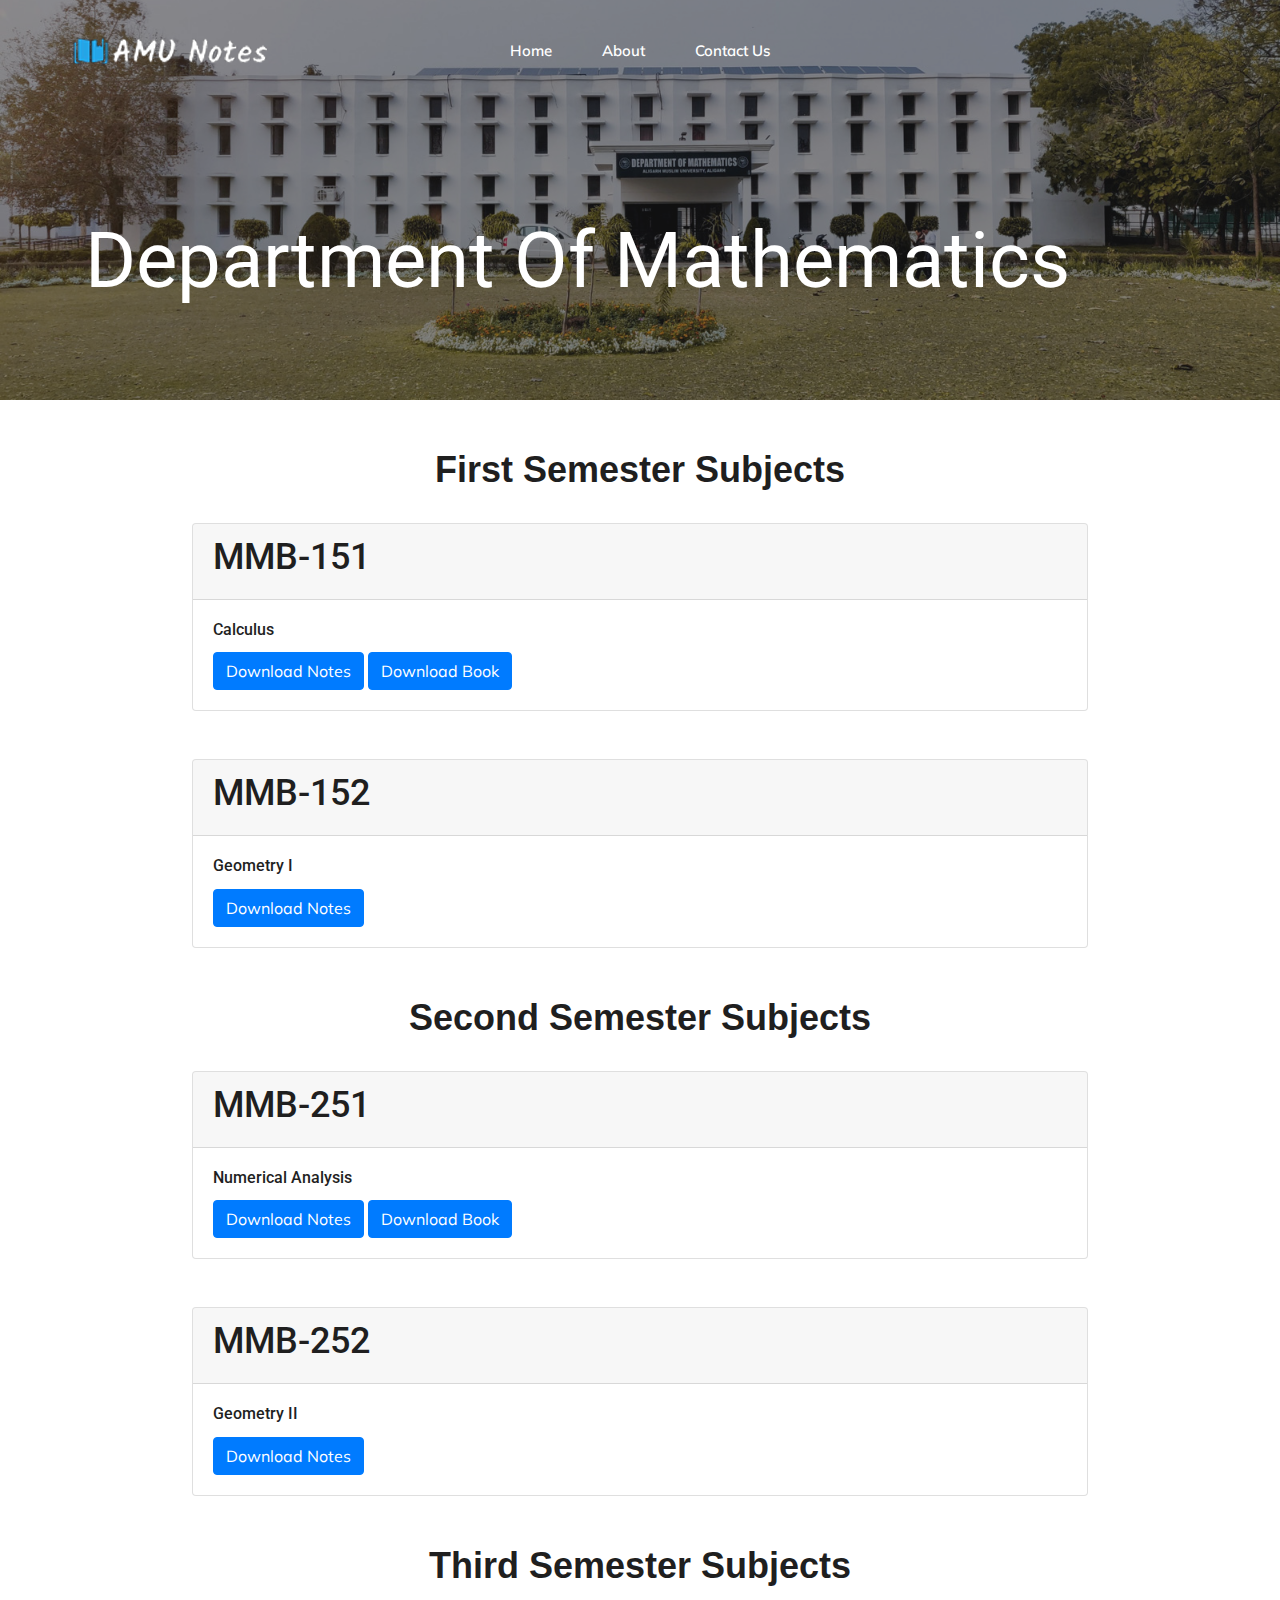
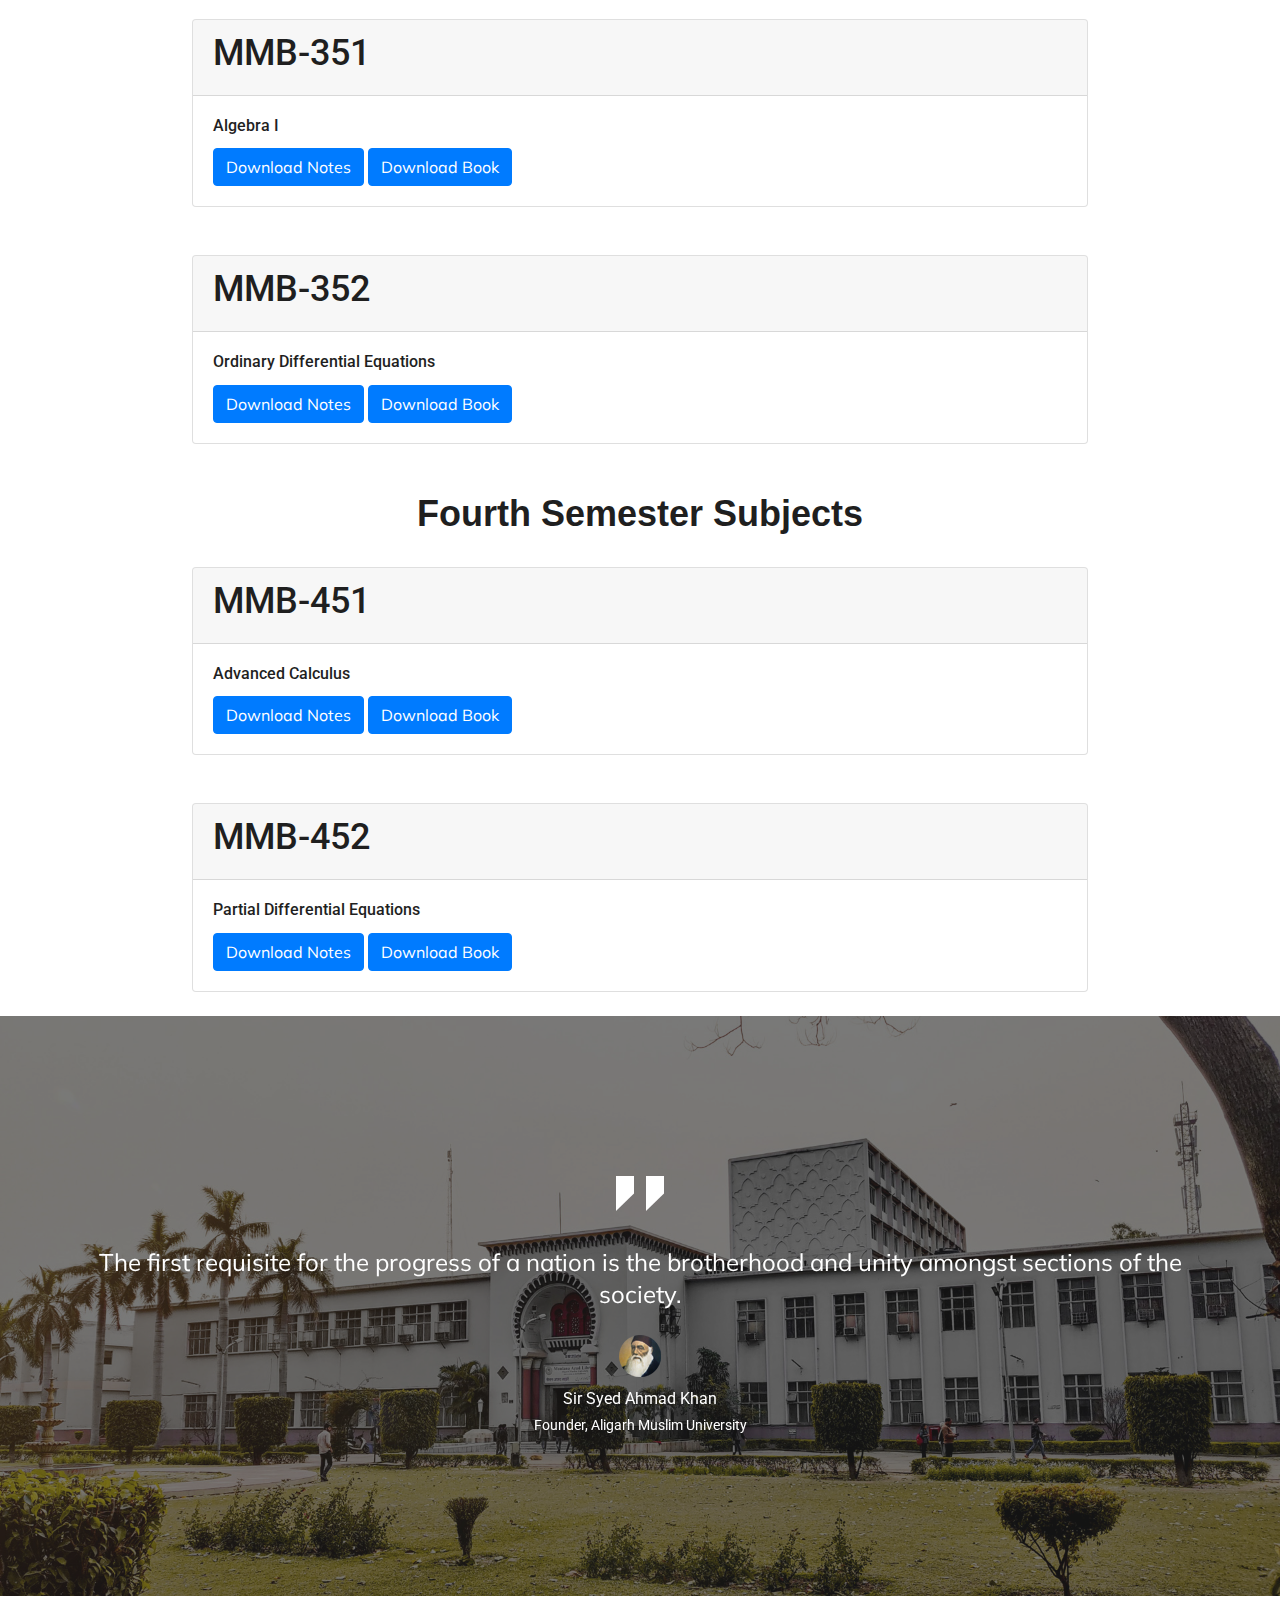
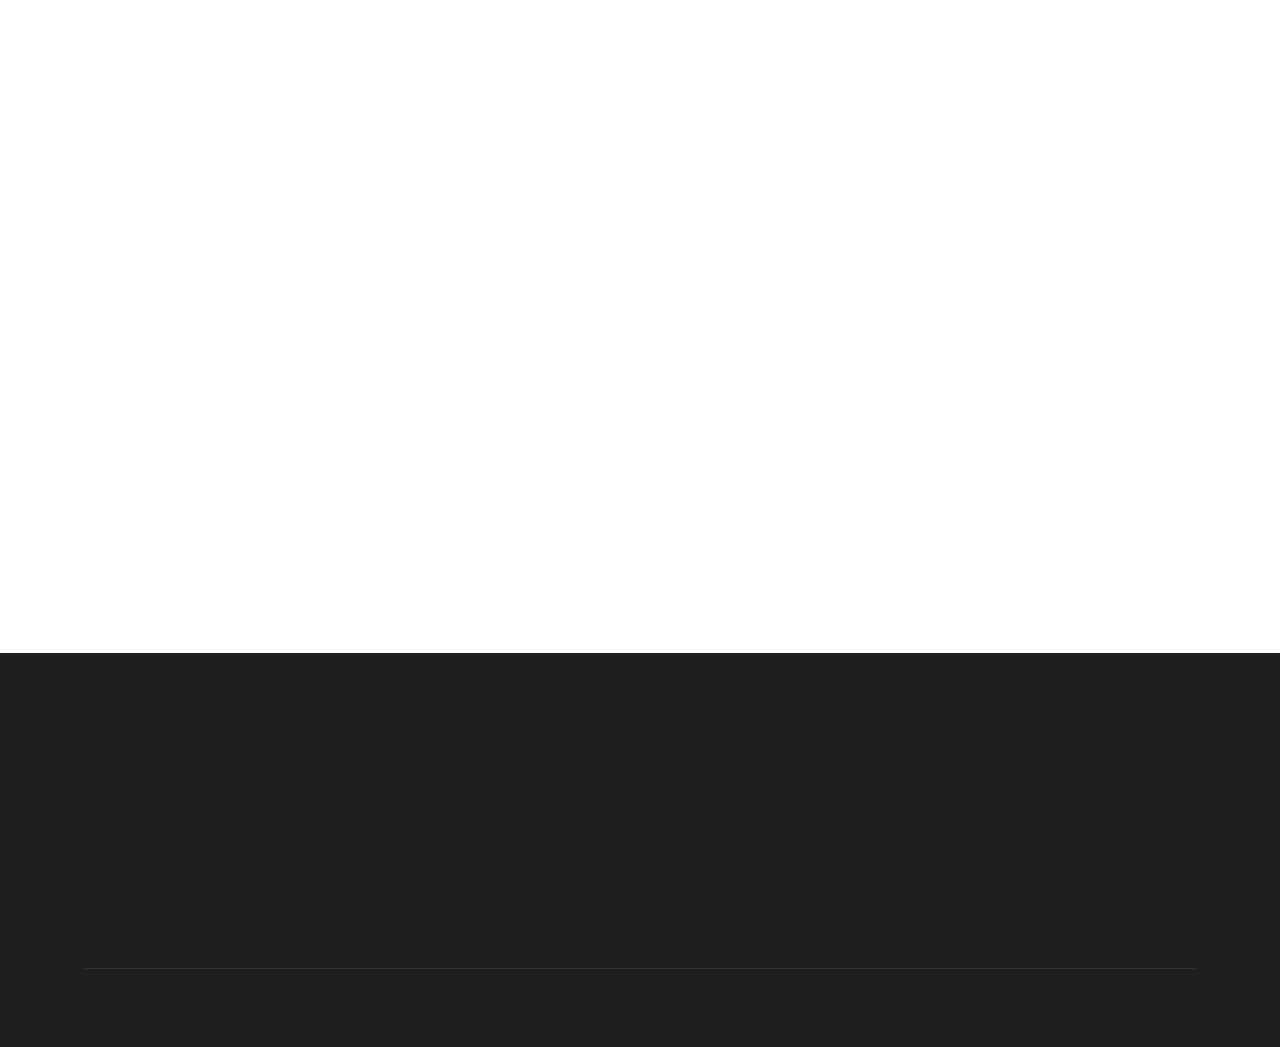
<file: maths.html>
<!doctype html>
<html class="no-js" lang="zxx">

<head>
    <meta charset="utf-8">
    <meta http-equiv="x-ua-compatible" content="ie=edge">
    <title>Department of Mathematics</title>
    <meta name="description" content="">
    <meta name="viewport" content="width=device-width, initial-scale=1">

    <!-- <link rel="manifest" href="site.webmanifest"> -->
    <!-- Place favicon.ico in the root directory -->

    <!-- CSS here -->
    <link rel="stylesheet" href="css/bootstrap.min.css">
    <link rel="stylesheet" href="css/owl.carousel.min.css">
    <link rel="stylesheet" href="css/magnific-popup.css">
    <link rel="stylesheet" href="css/font-awesome.min.css">
    <link rel="stylesheet" href="css/themify-icons.css">
    <link rel="stylesheet" href="css/nice-select.css">
    <link rel="stylesheet" href="css/flaticon.css">
    <link rel="stylesheet" href="css/gijgo.css">
    <link rel="stylesheet" href="css/animate.min.css">
    <link rel="stylesheet" href="css/slick.css">
    <link rel="stylesheet" href="css/slicknav.css">
    <link rel="stylesheet" href="css/style.css">
    <link rel="stylesheet" href="css/own.css">
    <!-- <link rel="stylesheet" href="css/responsive.css"> -->
</head>

<body>
    <!--[if lte IE 9]>
            <p class="browserupgrade">You are using an <strong>outdated</strong> browser. Please <a href="https://browsehappy.com/">upgrade your browser</a> to improve your experience and security.</p>
        <![endif]-->

    <!-- header-start -->
    <header>
        <div class="header-area ">
            <div id="sticky-header" class="main-header-area">
                <div class="container-fluid p-0">
                    <div class="row align-items-center no-gutters">
                        <div class="col-xl-2 col-lg-2">
                            <div class="logo-img">
                                <a href="index.html">
                                    <img src="img/logo.png" alt="">
                                </a>
                            </div>
                        </div>
                        <div class="col-xl-8 col-lg-8">
                            <div class="main-menu  d-none d-lg-block text-center">
                                <nav>
                                    <ul id="navigation">
                                        <li><a class="active" href="index.html">home</a></li>
                                        <li><a href="service.html">About</a></li>
                                        <li><a href="Portfolio.html">Contact us</a></li>
                                        <!--
                                        <li><a href="#">pages <i class="ti-angle-down"></i></a>
                                            <ul class="submenu">
                                                <li><a href="portfolio_details.html">Portfolio details</a></li>
                                                <li><a href="about.html">about</a></li>
                                                <li><a href="elements.html">elements</a></li>
                                            </ul>
                                        </li>
                                        

                                        <li><a href="#">blog <i class="ti-angle-down"></i></a>
                                            <ul class="submenu">
                                                <li><a href="blog.html">blog</a></li>
                                                <li><a href="single-blog.html">single-blog</a></li>
                                            </ul>
                                        </li>
                                        <li><a href="contact.html">Contact</a></li>
                                        -->
                                    </ul>
                                </nav>
                            </div>
                        </div>
                        <div class="col-lg-2 d-none d-lg-block">
                            <!--
                            <div class="log_chat_area d-flex align-items-end">
                                <a href="#" target="_black" class="say_hi">Say Hello</a>
                            </div>
                            -->
                        </div>
                        <div class="col-12">
                            <div class="mobile_menu d-block d-lg-none"></div>
                        </div>
                    </div>
                </div>
            </div>
        </div>
    </header>
    <!-- header-end -->

     <!-- bradcam_area  -->
     <div class="bradcam_area breadcam_bg_3">
        <div class="container">
            <div class="row">
                <div class="col-xl-12">
                    <div class="bradcam_text">
                        <h3>Department of Mathematics</h3>
                    </div>
                </div>
            </div>
        </div>
    </div>
    <!-- /bradcam_area  -->

    <!-- portfolio_image_area  -->
    <!--
    <div class="portfolio_image_area">
        <div class="container">
            <div class="row justify-content-center">
                <div class="col-lg-6">
                    <div class="section_title text-center mb-90">
                        <h3 class="wow fadeInUp" data-wow-duration="1s" data-wow-delay=".3s">Featured Works</h3>
                        <p class="wow fadeInUp" data-wow-duration="1s" data-wow-delay=".4s">Tour function information without cross action media value quickly maximize timely deliverables.</p>
                    </div>
                </div>
            </div>
            <div class="row">
                <div class="col-lg-8 col-md-12">
                    <div class="single_Portfolio wow fadeInUp" data-wow-duration="1s" data-wow-delay=".3s">
                        <div class="portfolio_thumb">
                            <img src="img/portfolio/1.png" alt="">
                        </div>
                        <div class="portfolio_hover">
                            <div class="title">
                                <span>App Design</span>
                                    <h3>Colorlib Mobile App</h3>
                                    <a class="boxed-btn3" href="portfolio_details.html">View</a>
                            </div>
                        </div>
                    </div>
                </div>
                <div class="col-lg-4 col-md-6">
                    <div class="single_Portfolio wow fadeInUp" data-wow-duration="1s" data-wow-delay=".4s">
                        <div class="portfolio_thumb">
                            <img src="img/portfolio/2.jpg" alt="">
                        </div>
                        <div class="portfolio_hover">
                            <div class="title">
                                <span>App Design</span>
                                    <h3>Colorlib Mobile App</h3>
                                    <a class="boxed-btn3" href="portfolio_details.html">View</a>
                            </div>
                        </div>
                    </div>
                </div>
                <div class="col-lg-4 col-md-6 col-lg-4">
                    <div class="single_Portfolio wow fadeInUp" data-wow-duration="1s" data-wow-delay=".5s">
                        <div class="portfolio_thumb">
                            <img src="img/portfolio/3.png" alt="">
                        </div>
                        <div class="portfolio_hover">
                            <div class="title">
                                <span>App Design</span>
                                    <h3>Colorlib Mobile App</h3>
                                    <a class="boxed-btn3" href="portfolio_details.html">View</a>
                            </div>
                        </div>
                    </div>
                </div>
                <div class="col-lg-4 col-md-6 col-lg-4">
                    <div class="single_Portfolio wow fadeInUp" data-wow-duration="1s" data-wow-delay=".6s">
                        <div class="portfolio_thumb">
                            <img src="img/portfolio/4.png" alt="">
                        </div>
                        <div class="portfolio_hover">
                            <div class="title">
                                <span>App Design</span>
                                    <h3>Colorlib Mobile App</h3>
                                    <a class="boxed-btn3" href="portfolio_details.html">View</a>
                            </div>
                        </div>
                    </div>
                </div>
                <div class="col-lg-4 col-md-6 col-lg-4">
                    <div class="single_Portfolio wow fadeInUp" data-wow-duration="1s" data-wow-delay=".7s">
                        <div class="portfolio_thumb">
                            <img src="img/portfolio/5.png" alt="">
                        </div>
                        <div class="portfolio_hover">
                            <div class="title">
                                <span>App Design</span>
                                    <h3>Colorlib Mobile App</h3>
                                    <a class="boxed-btn3" href="portfolio_details.html">View</a>
                            </div>
                        </div>
                    </div>
                </div>
            </div>
        </div>
    </div>-->
    <!-- portfolio_image_area  -->


    <!-- testimonial_area  -->
    <div style="width:70%; margin: auto;">
        <br>
        <br>
        <h1 style="font-family:'Segoe UI', Tahoma, Geneva, Verdana, sans-serif; font-weight: bolder; text-align: center;">First Semester Subjects</h1>
        <br>
        <div class="card">
            <div class="card-header">
              <h1>MMB-151 </h1>
            </div>
            <div class="card-body">
              <h5 class="card-title">Calculus</h5>
              <p class="card-text"></p>
              <a href="#" class="btn btn-primary">Download Notes</a>
              <a href="#" class="btn btn-primary secondbtn">Download Book</a>
            </div>
          </div>
        <br>
        <br>
        <div class="card">
            <div class="card-header">
              <h1>MMB-152</h1>
            </div>
            <div class="card-body">
              <h5 class="card-title">Geometry I </h5>
              <p class="card-text"></p>
              <a href="#" class="btn btn-primary">Download Notes</a>
            </div>
          </div>
        <br>
        <br>
        <h1 style="font-family:'Segoe UI', Tahoma, Geneva, Verdana, sans-serif; font-weight: bolder; text-align: center;">Second Semester Subjects</h1>
        <br>
        <div class="card">
            <div class="card-header">
              <h1>MMB-251</h1>
            </div>
            <div class="card-body">
              <h5 class="card-title">Numerical Analysis</h5>
              <p class="card-text"></p>
              <a href="#" class="btn btn-primary">Download Notes</a>
              <a href="#" class="btn btn-primary secondbtn">Download Book</a>
            </div>
          </div>
        <br>
        <br>
        <div class="card">
            <div class="card-header">
              <h1>MMB-252</h1>
            </div>
            <div class="card-body">
              <h5 class="card-title">Geometry II</h5>
              <p class="card-text"></p>
              <a href="#" class="btn btn-primary">Download Notes</a>
            </div>
          </div>
        <br>
        <br>
        <h1 style="font-family:'Segoe UI', Tahoma, Geneva, Verdana, sans-serif; font-weight: bolder; text-align: center;">Third Semester Subjects</h1>
        <br>
        <div class="card">
            <div class="card-header">
              <h1>MMB-351</h1>
            </div>
            <div class="card-body">
              <h5 class="card-title">Algebra I</h5>
              <p class="card-text"></p>
              <a href="#" class="btn btn-primary">Download Notes</a>
              <a href="#" class="btn btn-primary secondbtn">Download Book</a>
            </div>
          </div>
        <br>
        <br>
        <div class="card">
            <div class="card-header">
              <h1>MMB-352</h1>
            </div>
            <div class="card-body">
              <h5 class="card-title">Ordinary Differential Equations</h5>
              <p class="card-text"></p>
              <a href="#" class="btn btn-primary">Download Notes</a>
              <a href="#" class="btn btn-primary secondbtn">Download Book</a>
            </div>
          </div>
        <br>
        <br>
        <h1 style="font-family:'Segoe UI', Tahoma, Geneva, Verdana, sans-serif; font-weight: bolder; text-align: center;">Fourth Semester Subjects</h1>
        <br>
        <div class="card">
            <div class="card-header">
              <h1>MMB-451</h1>
            </div>
            <div class="card-body">
              <h5 class="card-title">Advanced Calculus</h5>
              <p class="card-text"></p>
              <a href="#" class="btn btn-primary">Download Notes</a>
              <a href="#" class="btn btn-primary secondbtn">Download Book</a>
            </div>
          </div>
        <br>
        <br>
        <div class="card">
            <div class="card-header">
              <h1>MMB-452</h1>
            </div>
            <div class="card-body">
              <h5 class="card-title">Partial Differential Equations</h5>
              <p class="card-text"></p>
              <a href="#" class="btn btn-primary">Download Notes</a>
              <a href="#" class="btn btn-primary secondbtn">Download Book</a>
            </div>
          </div>
        <br>
    </div>
    <div class="testimonial_area ">
        <div class="container">
            <div class="row">
                <div class="col-xl-12">
                    <div class="testmonial_active owl-carousel">
                        <div class="single_carousel">
                                <div class="single_testmonial text-center">
                                        <div class="quote">
                                            <img src="img/testmonial/quote.svg" alt="">
                                        </div>
                                        <p>The first requisite for the progress of a nation is the brotherhood and unity amongst sections of the society. </p>
                                        <div class="testmonial_author">
                                            <div class="thumb">
                                                    <img src="img/testmonial/thumb.png" alt="">
                                            </div>
                                            <h3>Sir Syed Ahmad Khan</h3>
                                            <span>Founder, Aligarh Muslim University</span>
                                        </div>
                                    </div>
                        </div>
                        <div class="single_carousel">
                                <div class="single_testmonial text-center">
                                        <div class="quote">
                                            <img src="img/testmonial/quote.svg" alt="">
                                        </div>
                                        <p>When a nation becomes devoid of arts and learning, it invites poverty. And when poverty comes, it brings in its wake thousands of crimes.</p>
                                        <div class="testmonial_author">
                                            <div class="thumb">
                                                    <img src="img/testmonial/thumb.png" alt="">
                                            </div>
                                            <h3>Sir Syed Ahmad Khan</h3>
                                            <span>Founder, Aligarh Muslim University</span>
                                        </div>
                                    </div>
                        </div>
                    </div>
                </div>
            </div>
        </div>
    </div>
    <!-- /testimonial_area  -->

    <div class="get_in_tauch_area">
        <div class="container">
            <div class="row justify-content-center">
                <div class="col-lg-6">
                    <div class="section_title text-center mb-90">
                        <h3 class="wow fadeInUp" data-wow-duration="1s" data-wow-delay=".3s">Help us to expand more</h3>
                        <p class="wow fadeInUp" data-wow-duration="1s" data-wow-delay=".4s">At this moment we're limited by the accessiblity to study materials of different courses. And thus we're asking you to help us by giving your suggestions and providing study materials of your respective courses. Send your content or contact us on our mail account.</p>
                        <br>
                        <a class="boxed-btn3 wow fadeInLeft"  data-wow-duration="1s" data-wow-delay=".2s" href="contact.html">Contact Us</a>
                    </div>
                </div>
            </div>
        </div>
    </div>
    <!-- footer start -->
    <footer class="footer">
        <div class="footer_top">
            <div class="container">
                <div class="row align-items-center">
                    <div class="col-lg-2 col-md-3">
                        <div class="footer_logo wow fadeInRight" data-wow-duration="1s" data-wow-delay=".3s">
                            <a href="index.html">
                                <img src="img/logo.png" alt="">
                            </a>
                        </div>
                    </div>
                    <div class="col-xl-7 col-lg-7 col-md-9">
                        <div class="menu_links">
                            <ul>
                                <li><a class="wow fadeInDown" data-wow-duration="1s" data-wow-delay=".2s" href="#"></a class="wow fadeInUp" data-wow-duration="1s" data-wow-delay=".3s"></li>
                                <li><a class="wow fadeInDown" data-wow-duration="1s" data-wow-delay=".4s" href="#">Home</a></li>
                                <li><a class="wow fadeInDown" data-wow-duration="1s" data-wow-delay=".6s" href="#">Faculties</a></li>
                                <li><a class="wow fadeInDown" data-wow-duration="1s" data-wow-delay=".8s" href="#">About</a></li>
                                <li><a class="wow fadeInDown" data-wow-duration="1s" data-wow-delay="1s" href="#">Contact Us</a></li>
                            </ul>
                        </div>
                    </div>
                    <div class="col-lg-3 col-md-12">
                        <div class="socail_links">
                            <ul>
                                <li><a class="wow fadeInUp" data-wow-duration="1s" data-wow-delay=".3s" href="#"> <i class="fa fa-facebook"></i> </a></li>
                                <li><a class="wow fadeInUp" data-wow-duration="1s" data-wow-delay=".4s" href="#"> <i class="fa fa-twitter"></i> </a></li>
                                <li><a class="wow fadeInUp" data-wow-duration="1s" data-wow-delay=".5s" href="#"> <i class="fa fa-instagram"></i> </a></li>
                                <li><a class="wow fadeInUp" data-wow-duration="1s" data-wow-delay=".6s" href="#"> <i class="fa fa-google-plus"></i> </a></li>
                            </ul>
                        </div>
                    </div>
                </div>
            </div>
        </div>
        <div class="copy-right_text">
            <div class="container">
                <div class="footer_border"></div>
                <div class="row">
                    <div class="col-xl-12">
                        <p class="copy_right text-center wow fadeInUp" data-wow-duration="1s" data-wow-delay="1.3s">
                            <!-- Link back to Colorlib can't be removed. Template is licensed under CC BY 3.0. -->
Copyright &copy;<script>document.write(new Date().getFullYear());</script> All rights reserved | AMU Notes </a>
<!-- Link back to Colorlib can't be removed. Template is licensed under CC BY 3.0. -->
                        </p>
                    </div>
                </div>
            </div>
        </div>
    </footer>
    <!--/ footer end  -->

    <!-- JS here -->
    <script src="js/vendor/modernizr-3.5.0.min.js"></script>
    <script src="js/vendor/jquery-1.12.4.min.js"></script>
    <script src="js/popper.min.js"></script>
    <script src="js/bootstrap.min.js"></script>
    <script src="js/owl.carousel.min.js"></script>
    <script src="js/isotope.pkgd.min.js"></script>
    <script src="js/ajax-form.js"></script>
    <script src="js/waypoints.min.js"></script>
    <script src="js/jquery.counterup.min.js"></script>
    <script src="js/imagesloaded.pkgd.min.js"></script>
    <script src="js/scrollIt.js"></script>
    <script src="js/jquery.scrollUp.min.js"></script>
    <script src="js/wow.min.js"></script>
    <script src="js/nice-select.min.js"></script>
    <script src="js/jquery.slicknav.min.js"></script>
    <script src="js/jquery.magnific-popup.min.js"></script>
    <script src="js/plugins.js"></script>
    <script src="js/gijgo.min.js"></script>

    <!--contact js-->
    <script src="js/contact.js"></script>
    <script src="js/jquery.ajaxchimp.min.js"></script>
    <script src="js/jquery.form.js"></script>
    <script src="js/jquery.validate.min.js"></script>
    <script src="js/mail-script.js"></script>

    <script src="js/main.js"></script>
</body>

</html>
</file>
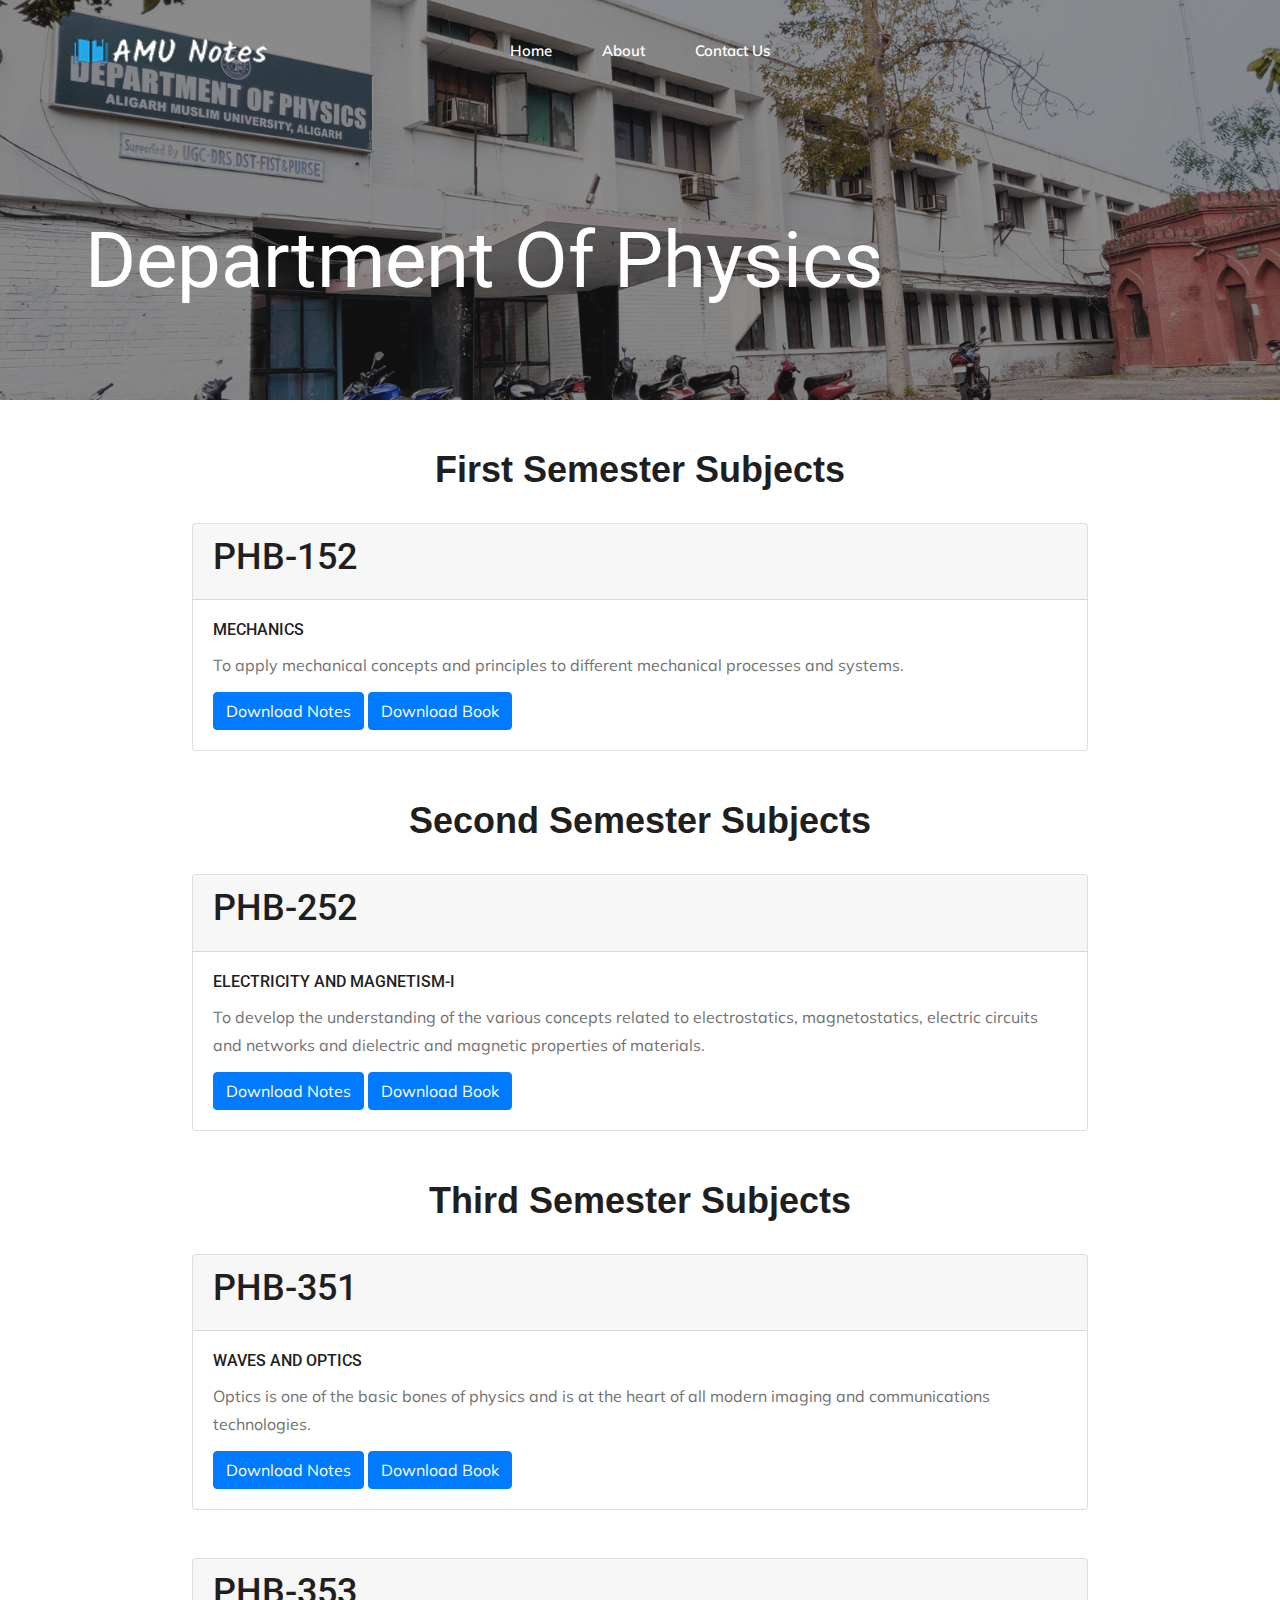
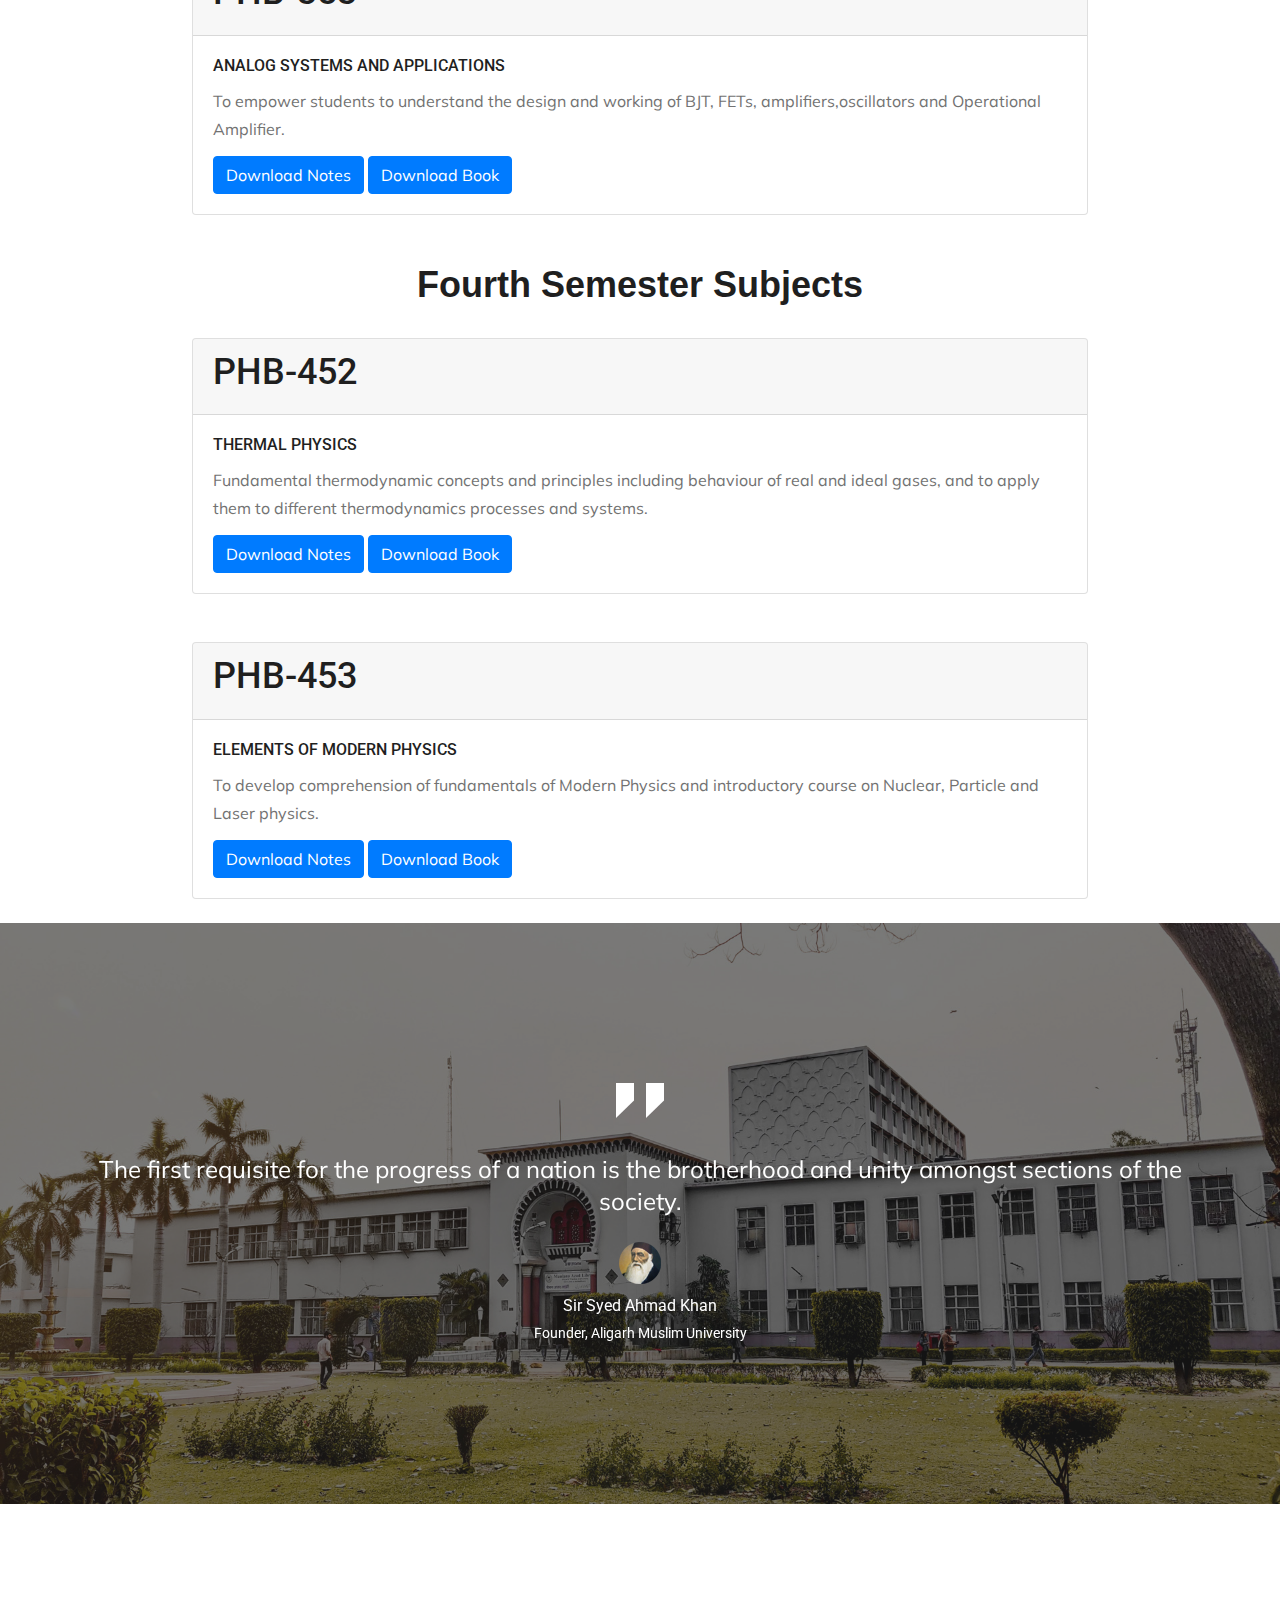
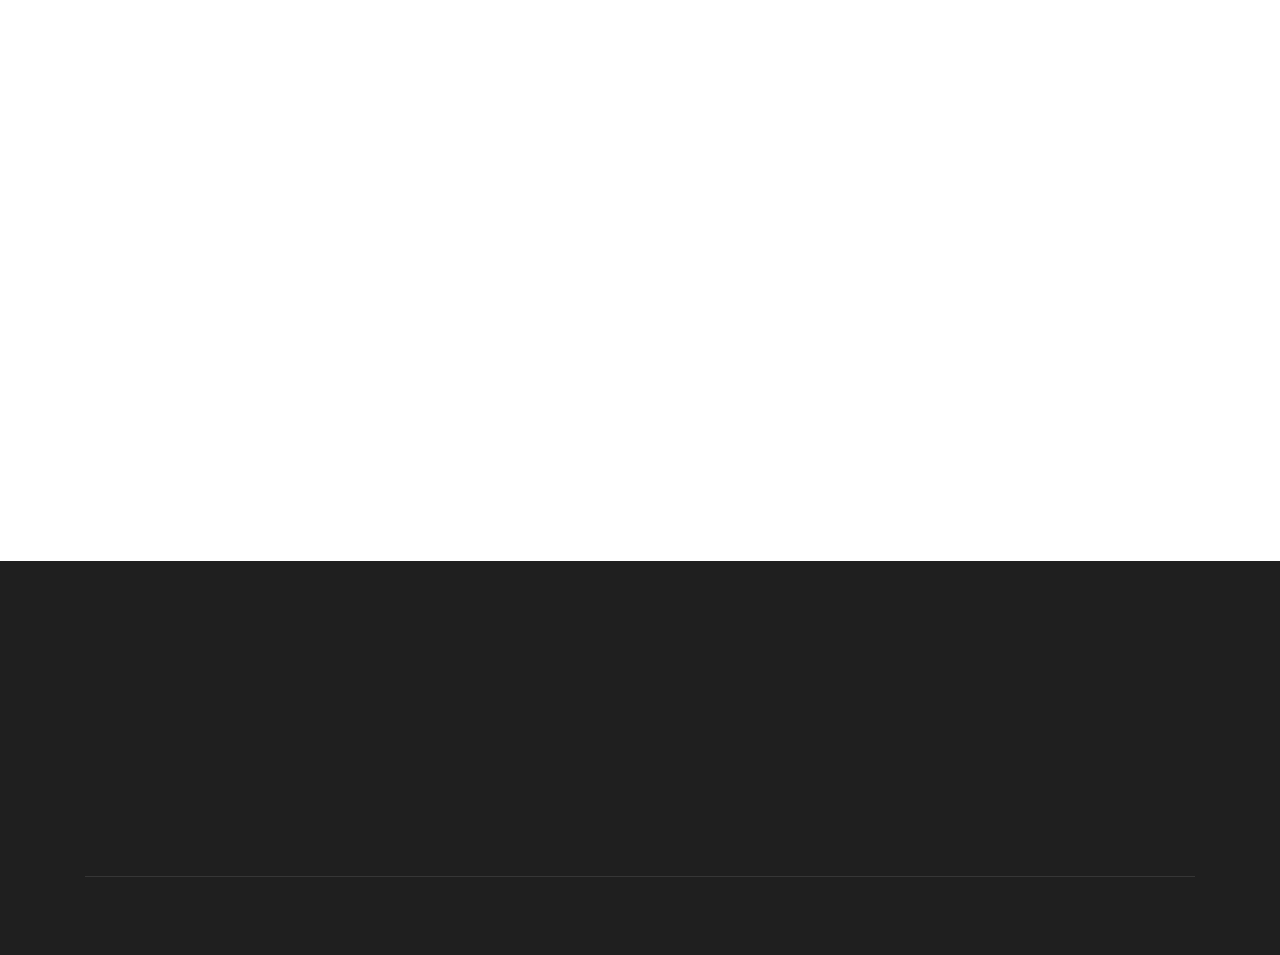
<file: physics.html>
<!doctype html>
<html class="no-js" lang="zxx">

<head>
    <meta charset="utf-8">
    <meta http-equiv="x-ua-compatible" content="ie=edge">
    <title>Department of Physics</title>
    <meta name="description" content="">
    <meta name="viewport" content="width=device-width, initial-scale=1">

    <!-- <link rel="manifest" href="site.webmanifest"> -->
    <!-- Place favicon.ico in the root directory -->

    <!-- CSS here -->
    <link rel="stylesheet" href="css/bootstrap.min.css">
    <link rel="stylesheet" href="css/owl.carousel.min.css">
    <link rel="stylesheet" href="css/magnific-popup.css">
    <link rel="stylesheet" href="css/font-awesome.min.css">
    <link rel="stylesheet" href="css/themify-icons.css">
    <link rel="stylesheet" href="css/nice-select.css">
    <link rel="stylesheet" href="css/flaticon.css">
    <link rel="stylesheet" href="css/gijgo.css">
    <link rel="stylesheet" href="css/animate.min.css">
    <link rel="stylesheet" href="css/slick.css">
    <link rel="stylesheet" href="css/slicknav.css">
    <link rel="stylesheet" href="css/style.css">
    <link rel="stylesheet" href="css/own.css">
    <!-- <link rel="stylesheet" href="css/responsive.css"> -->
</head>

<body>
    <!--[if lte IE 9]>
            <p class="browserupgrade">You are using an <strong>outdated</strong> browser. Please <a href="https://browsehappy.com/">upgrade your browser</a> to improve your experience and security.</p>
        <![endif]-->

    <!-- header-start -->
    <header>
        <div class="header-area ">
            <div id="sticky-header" class="main-header-area">
                <div class="container-fluid p-0">
                    <div class="row align-items-center no-gutters">
                        <div class="col-xl-2 col-lg-2">
                            <div class="logo-img">
                                <a href="index.html">
                                    <img src="img/logo.png" alt="">
                                </a>
                            </div>
                        </div>
                        <div class="col-xl-8 col-lg-8">
                            <div class="main-menu  d-none d-lg-block text-center">
                                <nav>
                                    <ul id="navigation">
                                        <li><a class="active" href="index.html">home</a></li>
                                        <li><a href="service.html">About</a></li>
                                        <li><a href="Portfolio.html">Contact us</a></li>
                                        <!--
                                        <li><a href="#">pages <i class="ti-angle-down"></i></a>
                                            <ul class="submenu">
                                                <li><a href="portfolio_details.html">Portfolio details</a></li>
                                                <li><a href="about.html">about</a></li>
                                                <li><a href="elements.html">elements</a></li>
                                            </ul>
                                        </li>
                                        

                                        <li><a href="#">blog <i class="ti-angle-down"></i></a>
                                            <ul class="submenu">
                                                <li><a href="blog.html">blog</a></li>
                                                <li><a href="single-blog.html">single-blog</a></li>
                                            </ul>
                                        </li>
                                        <li><a href="contact.html">Contact</a></li>
                                        -->
                                    </ul>
                                </nav>
                            </div>
                        </div>
                        <div class="col-lg-2 d-none d-lg-block">
                            <!--
                            <div class="log_chat_area d-flex align-items-end">
                                <a href="#" target="_black" class="say_hi">Say Hello</a>
                            </div>
                            -->
                        </div>
                        <div class="col-12">
                            <div class="mobile_menu d-block d-lg-none"></div>
                        </div>
                    </div>
                </div>
            </div>
        </div>
    </header>
    <!-- header-end -->

     <!-- bradcam_area  -->
     <div class="bradcam_area breadcam_bg_4">
        <div class="container">
            <div class="row">
                <div class="col-xl-12">
                    <div class="bradcam_text">
                        <h3>Department of Physics</h3>
                    </div>
                </div>
            </div>
        </div>
    </div>
    <!-- /bradcam_area  -->

    <!-- portfolio_image_area  -->
    <!--
    <div class="portfolio_image_area">
        <div class="container">
            <div class="row justify-content-center">
                <div class="col-lg-6">
                    <div class="section_title text-center mb-90">
                        <h3 class="wow fadeInUp" data-wow-duration="1s" data-wow-delay=".3s">Featured Works</h3>
                        <p class="wow fadeInUp" data-wow-duration="1s" data-wow-delay=".4s">Tour function information without cross action media value quickly maximize timely deliverables.</p>
                    </div>
                </div>
            </div>
            <div class="row">
                <div class="col-lg-8 col-md-12">
                    <div class="single_Portfolio wow fadeInUp" data-wow-duration="1s" data-wow-delay=".3s">
                        <div class="portfolio_thumb">
                            <img src="img/portfolio/1.png" alt="">
                        </div>
                        <div class="portfolio_hover">
                            <div class="title">
                                <span>App Design</span>
                                    <h3>Colorlib Mobile App</h3>
                                    <a class="boxed-btn3" href="portfolio_details.html">View</a>
                            </div>
                        </div>
                    </div>
                </div>
                <div class="col-lg-4 col-md-6">
                    <div class="single_Portfolio wow fadeInUp" data-wow-duration="1s" data-wow-delay=".4s">
                        <div class="portfolio_thumb">
                            <img src="img/portfolio/2.jpg" alt="">
                        </div>
                        <div class="portfolio_hover">
                            <div class="title">
                                <span>App Design</span>
                                    <h3>Colorlib Mobile App</h3>
                                    <a class="boxed-btn3" href="portfolio_details.html">View</a>
                            </div>
                        </div>
                    </div>
                </div>
                <div class="col-lg-4 col-md-6 col-lg-4">
                    <div class="single_Portfolio wow fadeInUp" data-wow-duration="1s" data-wow-delay=".5s">
                        <div class="portfolio_thumb">
                            <img src="img/portfolio/3.png" alt="">
                        </div>
                        <div class="portfolio_hover">
                            <div class="title">
                                <span>App Design</span>
                                    <h3>Colorlib Mobile App</h3>
                                    <a class="boxed-btn3" href="portfolio_details.html">View</a>
                            </div>
                        </div>
                    </div>
                </div>
                <div class="col-lg-4 col-md-6 col-lg-4">
                    <div class="single_Portfolio wow fadeInUp" data-wow-duration="1s" data-wow-delay=".6s">
                        <div class="portfolio_thumb">
                            <img src="img/portfolio/4.png" alt="">
                        </div>
                        <div class="portfolio_hover">
                            <div class="title">
                                <span>App Design</span>
                                    <h3>Colorlib Mobile App</h3>
                                    <a class="boxed-btn3" href="portfolio_details.html">View</a>
                            </div>
                        </div>
                    </div>
                </div>
                <div class="col-lg-4 col-md-6 col-lg-4">
                    <div class="single_Portfolio wow fadeInUp" data-wow-duration="1s" data-wow-delay=".7s">
                        <div class="portfolio_thumb">
                            <img src="img/portfolio/5.png" alt="">
                        </div>
                        <div class="portfolio_hover">
                            <div class="title">
                                <span>App Design</span>
                                    <h3>Colorlib Mobile App</h3>
                                    <a class="boxed-btn3" href="portfolio_details.html">View</a>
                            </div>
                        </div>
                    </div>
                </div>
            </div>
        </div>
    </div>-->
    <!-- portfolio_image_area  -->


    <!-- testimonial_area  -->
    <div style="width:70%; margin: auto;">
        <br>
        <br>
        <h1 style="font-family:'Segoe UI', Tahoma, Geneva, Verdana, sans-serif; font-weight: bolder; text-align: center;">First Semester Subjects</h1>
        <br>
        <div class="card">
            <div class="card-header">
              <h1>PHB-152</h1>
            </div>
            <div class="card-body">
              <h5 class="card-title">MECHANICS</h5>
              <p class="card-text">To apply mechanical concepts and principles to different mechanical processes and systems.</p>
              <a href="#" class="btn btn-primary">Download Notes</a>
              <a href="#" class="btn btn-primary secondbtn">Download Book</a>
            </div>
          </div>
        <br>
        <br>
        <h1 style="font-family:'Segoe UI', Tahoma, Geneva, Verdana, sans-serif; font-weight: bolder; text-align: center;">Second Semester Subjects</h1>
        <br>
        <div class="card">
            <div class="card-header">
              <h1>PHB-252</h1>
            </div>
            <div class="card-body">
              <h5 class="card-title"> ELECTRICITY AND MAGNETISM-I</h5>
              <p class="card-text">To develop the understanding of the various concepts related to electrostatics, magnetostatics,
                electric circuits and networks and dielectric and magnetic properties of materials.</p>
              <a href="#" class="btn btn-primary">Download Notes</a>
              <a href="#" class="btn btn-primary secondbtn">Download Book</a>
            </div>
          </div>
        <br>
        <br>
        <h1 style="font-family:'Segoe UI', Tahoma, Geneva, Verdana, sans-serif; font-weight: bolder; text-align: center;">Third Semester Subjects</h1>
        <br>
        <div class="card">
            <div class="card-header">
              <h1>PHB-351</h1>
            </div>
            <div class="card-body">
              <h5 class="card-title">WAVES AND OPTICS</h5>
              <p class="card-text">Optics is one of the basic bones of physics and is at the heart of all modern imaging and communications technologies. </p>
              <a href="#" class="btn btn-primary">Download Notes</a>
              <a href="#" class="btn btn-primary secondbtn">Download Book</a>
            </div>
          </div>
        <br>
        <br>
        <div class="card">
            <div class="card-header">
              <h1>PHB-353</h1>
            </div>
            <div class="card-body">
              <h5 class="card-title">ANALOG SYSTEMS AND APPLICATIONS</h5>
              <p class="card-text">To empower students to understand the design and working of BJT, FETs, amplifiers,oscillators and Operational Amplifier.</p>
              <a href="#" class="btn btn-primary">Download Notes</a>
              <a href="#" class="btn btn-primary secondbtn">Download Book</a>
            </div>
          </div>
        <br>
        <br>
        <h1 style="font-family:'Segoe UI', Tahoma, Geneva, Verdana, sans-serif; font-weight: bolder; text-align: center;">Fourth Semester Subjects</h1>
        <br>
        <div class="card">
            <div class="card-header">
              <h1>PHB-452</h1>
            </div>
            <div class="card-body">
              <h5 class="card-title">THERMAL PHYSICS</h5>
              <p class="card-text">Fundamental thermodynamic concepts and principles including
                behaviour of real and ideal gases, and to apply them to different thermodynamics processes
                and systems.
                </p>
              <a href="#" class="btn btn-primary">Download Notes</a>
              <a href="#" class="btn btn-primary secondbtn">Download Book</a>
            </div>
          </div>
        <br>
        <br>
        <div class="card">
            <div class="card-header">
              <h1>PHB-453</h1>
            </div>
            <div class="card-body">
              <h5 class="card-title">ELEMENTS OF MODERN PHYSICS </h5>
              <p class="card-text">To develop comprehension of fundamentals of Modern Physics and introductory course on Nuclear,
                Particle and Laser physics.</p>
              <a href="#" class="btn btn-primary">Download Notes</a>
              <a href="#" class="btn btn-primary secondbtn">Download Book</a>
            </div>
          </div>
        <br>
    </div>
    <div class="testimonial_area ">
        <div class="container">
            <div class="row">
                <div class="col-xl-12">
                    <div class="testmonial_active owl-carousel">
                        <div class="single_carousel">
                                <div class="single_testmonial text-center">
                                        <div class="quote">
                                            <img src="img/testmonial/quote.svg" alt="">
                                        </div>
                                        <p>The first requisite for the progress of a nation is the brotherhood and unity amongst sections of the society. </p>
                                        <div class="testmonial_author">
                                            <div class="thumb">
                                                    <img src="img/testmonial/thumb.png" alt="">
                                            </div>
                                            <h3>Sir Syed Ahmad Khan</h3>
                                            <span>Founder, Aligarh Muslim University</span>
                                        </div>
                                    </div>
                        </div>
                        <div class="single_carousel">
                                <div class="single_testmonial text-center">
                                        <div class="quote">
                                            <img src="img/testmonial/quote.svg" alt="">
                                        </div>
                                        <p>When a nation becomes devoid of arts and learning, it invites poverty. And when poverty comes, it brings in its wake thousands of crimes.</p>
                                        <div class="testmonial_author">
                                            <div class="thumb">
                                                    <img src="img/testmonial/thumb.png" alt="">
                                            </div>
                                            <h3>Sir Syed Ahmad Khan</h3>
                                            <span>Founder, Aligarh Muslim University</span>
                                        </div>
                                    </div>
                        </div>
                    </div>
                </div>
            </div>
        </div>
    </div>
    <!-- /testimonial_area  -->

    <div class="get_in_tauch_area">
        <div class="container">
            <div class="row justify-content-center">
                <div class="col-lg-6">
                    <div class="section_title text-center mb-90">
                        <h3 class="wow fadeInUp" data-wow-duration="1s" data-wow-delay=".3s">Help us to expand more</h3>
                        <p class="wow fadeInUp" data-wow-duration="1s" data-wow-delay=".4s">At this moment we're limited by the accessiblity to study materials of different courses. And thus we're asking you to help us by giving your suggestions and providing study materials of your respective courses. Send your content or contact us on our mail account.</p>
                        <br>
                        <a class="boxed-btn3 wow fadeInLeft"  data-wow-duration="1s" data-wow-delay=".2s" href="contact.html">Contact Us</a>
                    </div>
                </div>
            </div>
        </div>
    </div>
    <!-- footer start -->
    <footer class="footer">
        <div class="footer_top">
            <div class="container">
                <div class="row align-items-center">
                    <div class="col-lg-2 col-md-3">
                        <div class="footer_logo wow fadeInRight" data-wow-duration="1s" data-wow-delay=".3s">
                            <a href="index.html">
                                <img src="img/logo.png" alt="">
                            </a>
                        </div>
                    </div>
                    <div class="col-xl-7 col-lg-7 col-md-9">
                        <div class="menu_links">
                            <ul>
                                <li><a class="wow fadeInDown" data-wow-duration="1s" data-wow-delay=".2s" href="#"></a class="wow fadeInUp" data-wow-duration="1s" data-wow-delay=".3s"></li>
                                <li><a class="wow fadeInDown" data-wow-duration="1s" data-wow-delay=".4s" href="#">Home</a></li>
                                <li><a class="wow fadeInDown" data-wow-duration="1s" data-wow-delay=".6s" href="#">Faculties</a></li>
                                <li><a class="wow fadeInDown" data-wow-duration="1s" data-wow-delay=".8s" href="#">About</a></li>
                                <li><a class="wow fadeInDown" data-wow-duration="1s" data-wow-delay="1s" href="#">Contact Us</a></li>
                            </ul>
                        </div>
                    </div>
                    <div class="col-lg-3 col-md-12">
                        <div class="socail_links">
                            <ul>
                                <li><a class="wow fadeInUp" data-wow-duration="1s" data-wow-delay=".3s" href="#"> <i class="fa fa-facebook"></i> </a></li>
                                <li><a class="wow fadeInUp" data-wow-duration="1s" data-wow-delay=".4s" href="#"> <i class="fa fa-twitter"></i> </a></li>
                                <li><a class="wow fadeInUp" data-wow-duration="1s" data-wow-delay=".5s" href="#"> <i class="fa fa-instagram"></i> </a></li>
                                <li><a class="wow fadeInUp" data-wow-duration="1s" data-wow-delay=".6s" href="#"> <i class="fa fa-google-plus"></i> </a></li>
                            </ul>
                        </div>
                    </div>
                </div>
            </div>
        </div>
        <div class="copy-right_text">
            <div class="container">
                <div class="footer_border"></div>
                <div class="row">
                    <div class="col-xl-12">
                        <p class="copy_right text-center wow fadeInUp" data-wow-duration="1s" data-wow-delay="1.3s">
                            <!-- Link back to Colorlib can't be removed. Template is licensed under CC BY 3.0. -->
Copyright &copy;<script>document.write(new Date().getFullYear());</script> All rights reserved | AMU Notes </a>
<!-- Link back to Colorlib can't be removed. Template is licensed under CC BY 3.0. -->
                        </p>
                    </div>
                </div>
            </div>
        </div>
    </footer>
    <!--/ footer end  -->

    <!-- JS here -->
    <script src="js/vendor/modernizr-3.5.0.min.js"></script>
    <script src="js/vendor/jquery-1.12.4.min.js"></script>
    <script src="js/popper.min.js"></script>
    <script src="js/bootstrap.min.js"></script>
    <script src="js/owl.carousel.min.js"></script>
    <script src="js/isotope.pkgd.min.js"></script>
    <script src="js/ajax-form.js"></script>
    <script src="js/waypoints.min.js"></script>
    <script src="js/jquery.counterup.min.js"></script>
    <script src="js/imagesloaded.pkgd.min.js"></script>
    <script src="js/scrollIt.js"></script>
    <script src="js/jquery.scrollUp.min.js"></script>
    <script src="js/wow.min.js"></script>
    <script src="js/nice-select.min.js"></script>
    <script src="js/jquery.slicknav.min.js"></script>
    <script src="js/jquery.magnific-popup.min.js"></script>
    <script src="js/plugins.js"></script>
    <script src="js/gijgo.min.js"></script>

    <!--contact js-->
    <script src="js/contact.js"></script>
    <script src="js/jquery.ajaxchimp.min.js"></script>
    <script src="js/jquery.form.js"></script>
    <script src="js/jquery.validate.min.js"></script>
    <script src="js/mail-script.js"></script>

    <script src="js/main.js"></script>
</body>

</html>
</file>
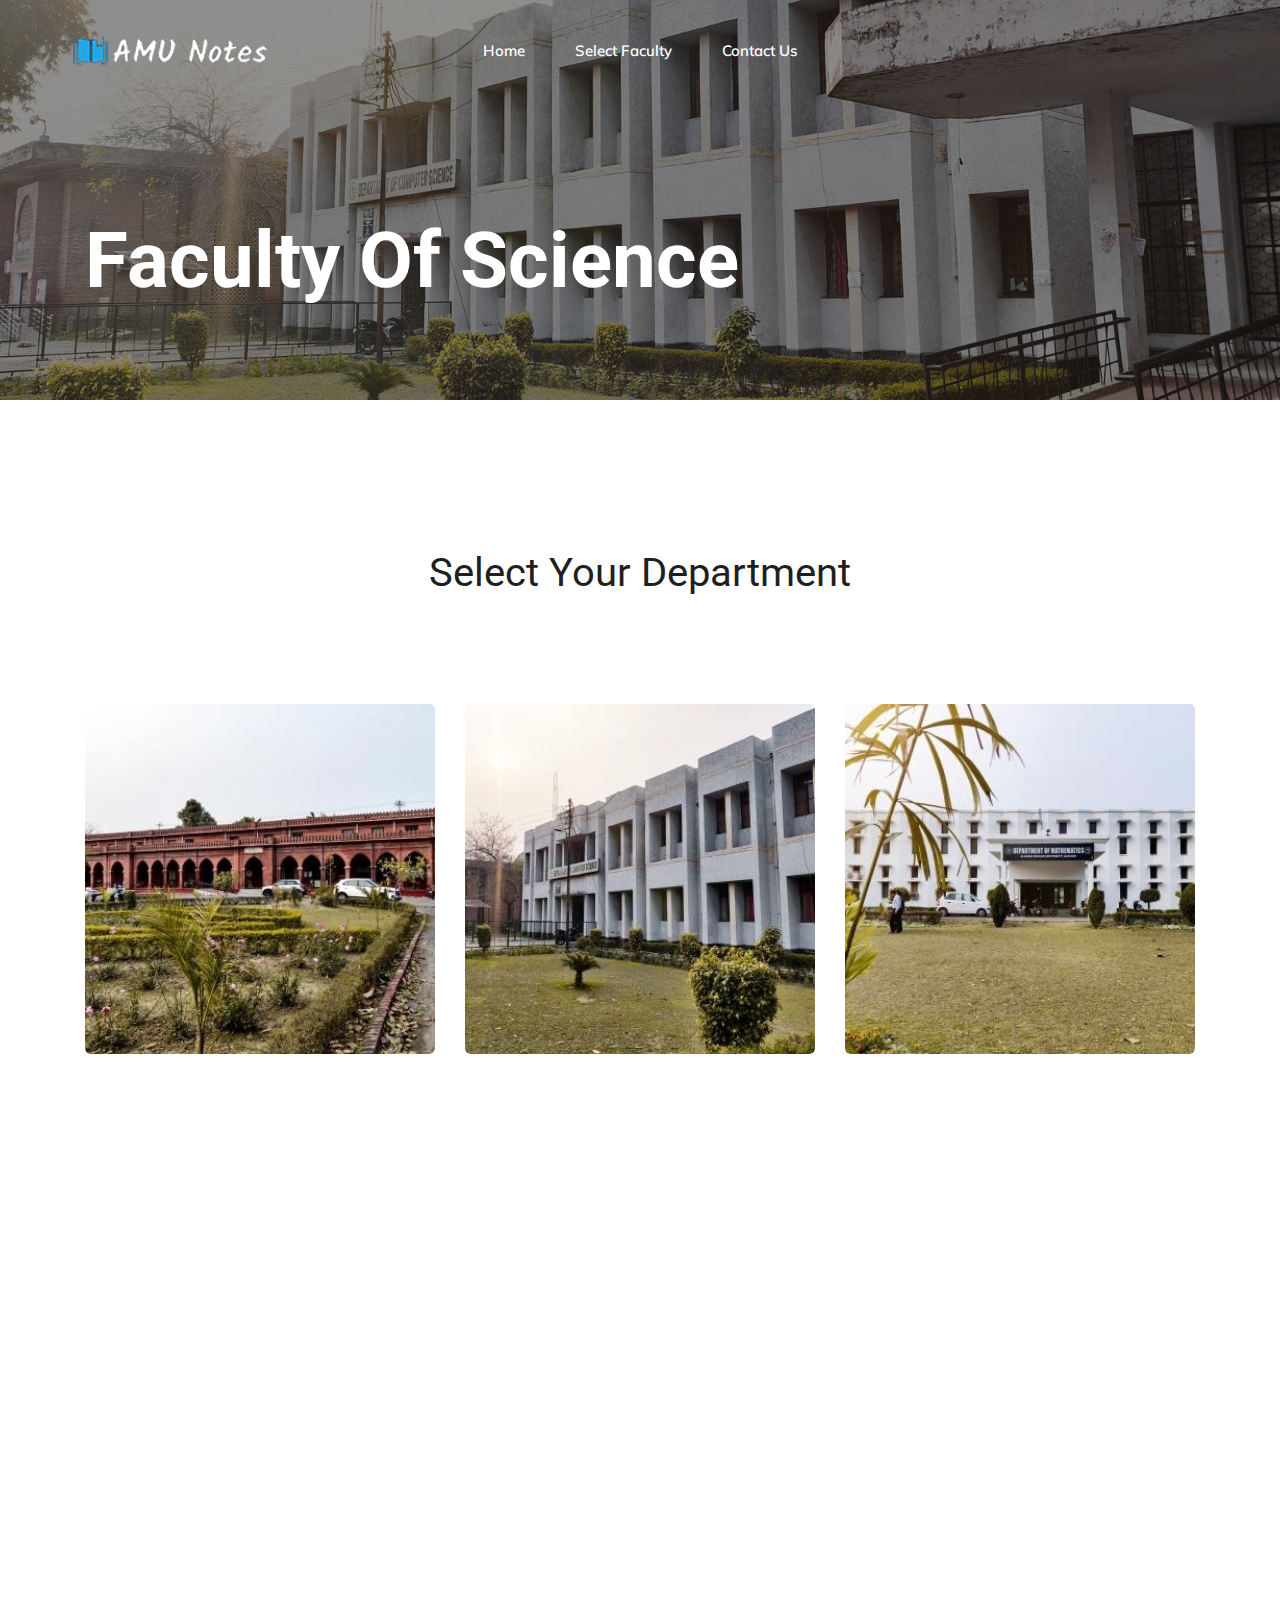
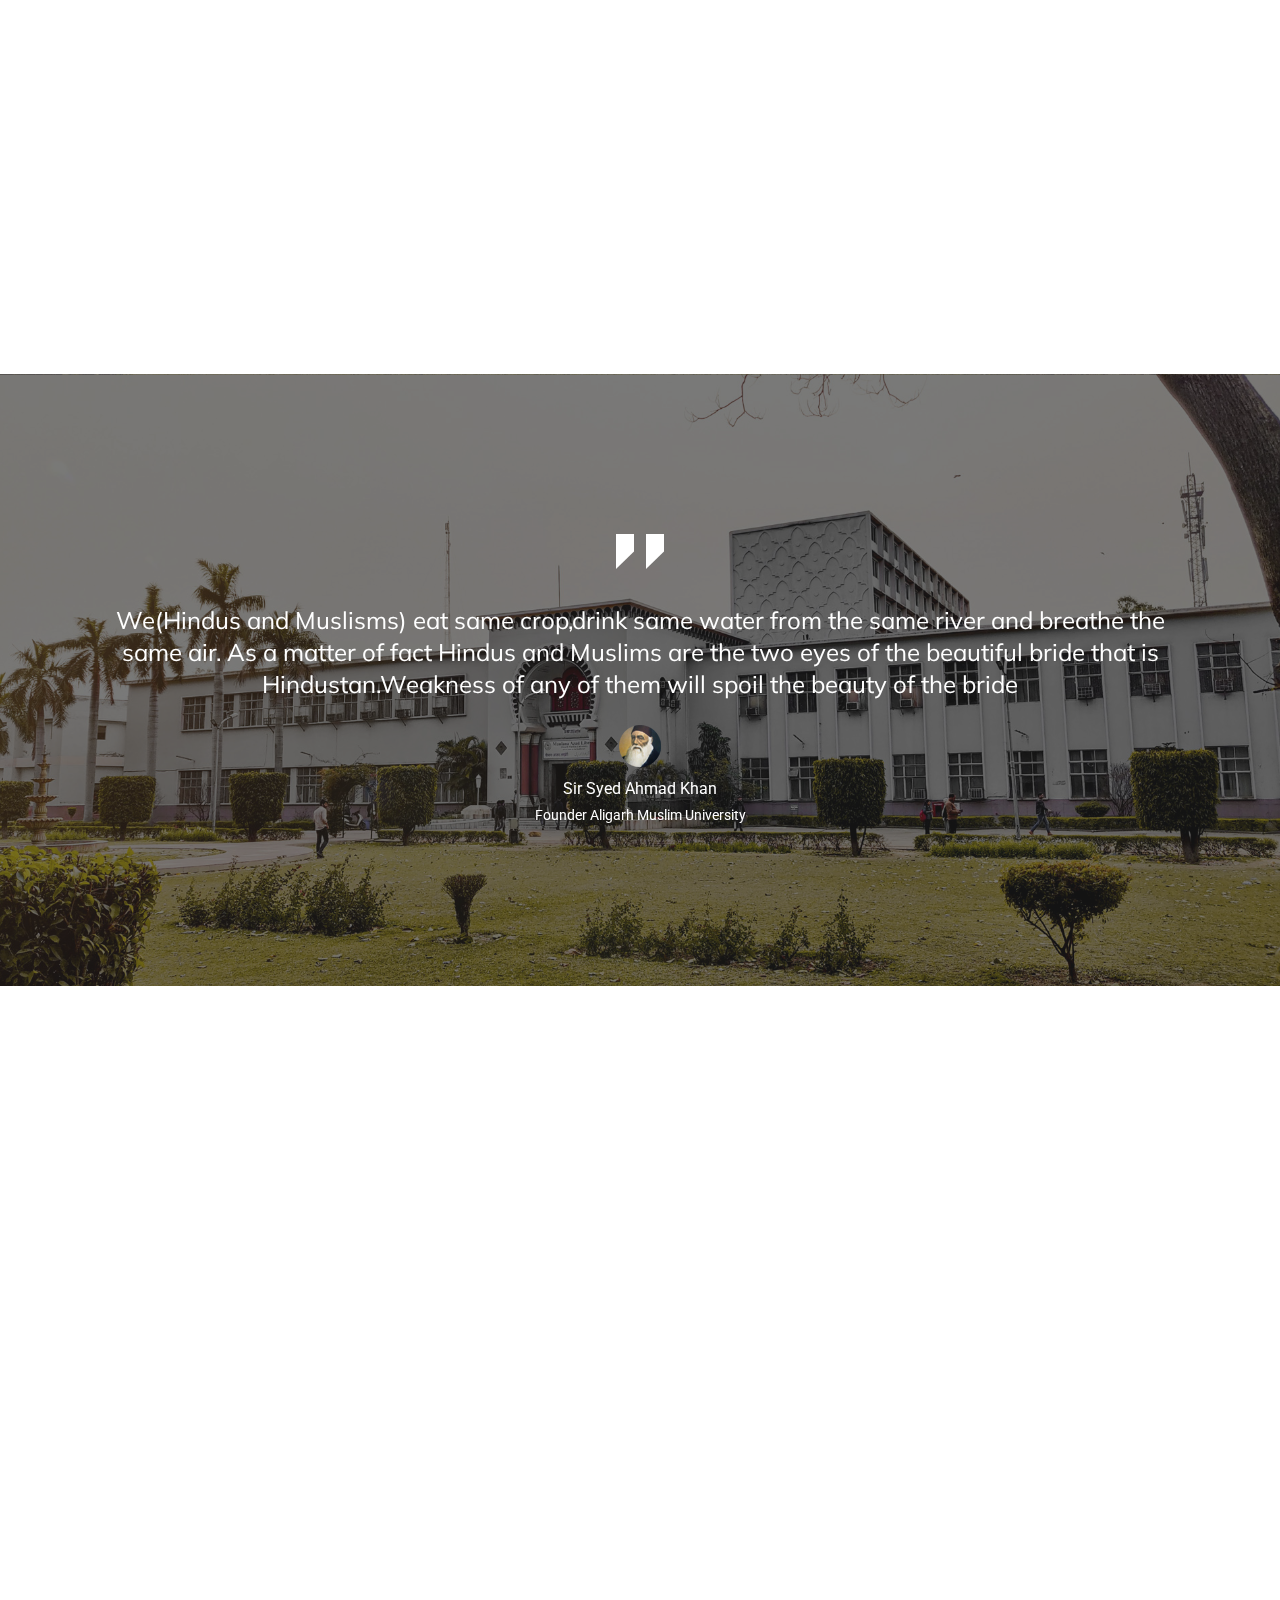
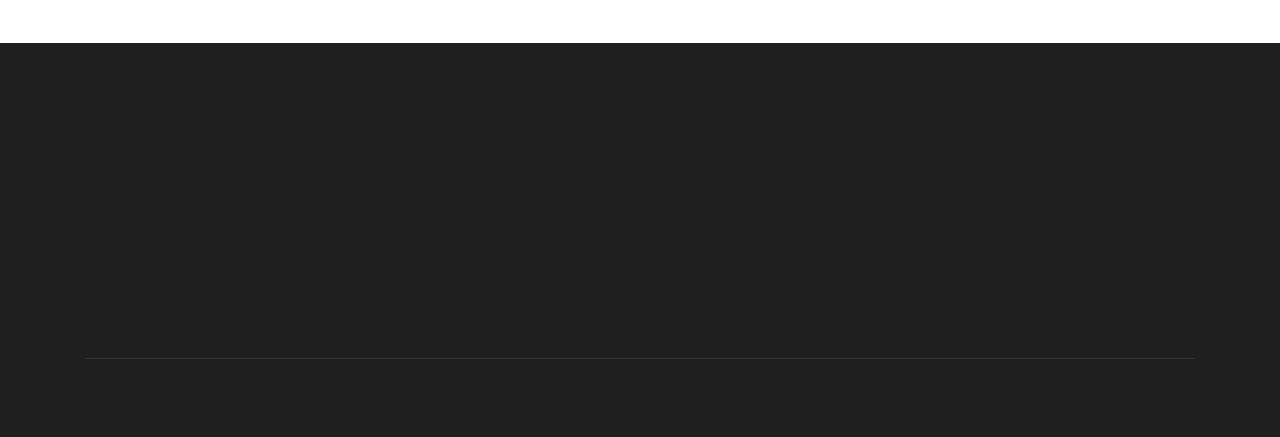
<file: science.html>
<!doctype html>
<html class="no-js" lang="zxx">

<head>
    <meta charset="utf-8">
    <meta http-equiv="x-ua-compatible" content="ie=edge">
    <title>Science Faculty</title>
    <meta name="description" content="">
    <meta name="viewport" content="width=device-width, initial-scale=1">

   
    <link rel="stylesheet" href="css/bootstrap.min.css">
    <link rel="stylesheet" href="css/owl.carousel.min.css">
    <link rel="stylesheet" href="css/magnific-popup.css">
    <link rel="stylesheet" href="css/font-awesome.min.css">
    <link rel="stylesheet" href="css/themify-icons.css">
    <link rel="stylesheet" href="css/nice-select.css">
    <link rel="stylesheet" href="css/flaticon.css">
    <link rel="stylesheet" href="css/gijgo.css">
    <link rel="stylesheet" href="css/animate.min.css">
    <link rel="stylesheet" href="css/slick.css">
    <link rel="stylesheet" href="css/slicknav.css">
    <link rel="stylesheet" href="css/style.css">
    
</head>

<body>
   
    <header>
        <div class="header-area ">
            <div id="sticky-header" class="main-header-area">
                <div class="container-fluid p-0">
                    <div class="row align-items-center no-gutters">
                        <div class="col-xl-2 col-lg-2">
                            <div class="logo-img">
                                <a href="index.html">
                                    <img src="img/logo.png" alt="">
                                </a>
                            </div>
                        </div>
                        <div class="col-xl-8 col-lg-8">
                            <div class="main-menu  d-none d-lg-block text-center">
                                <nav>
                                    <ul id="navigation">
                                        <li><a class="active" href="index.html">home</a></li>
                                        <li><a href="faculties.html">Select Faculty</a></li>
                                        <li><a href="contact.html">Contact Us</a></li>
                                    </ul>
                                </nav>
                            </div>
                        </div>
                        <div class="col-12">
                            <div class="mobile_menu d-block d-lg-none"></div>
                        </div>
                    </div>
                </div>
            </div>
        </div>
    </header>
     
     <div class="bradcam_area breadcam_bg_2">
        <div class="container">
            <div class="row">
                <div class="col-xl-12">
                    <div class="bradcam_text">
                        <h3 style="font-weight: bold;">Faculty of Science</h3>
                    </div>
                </div>
            </div>
        </div>
    </div>
    
    <div class="portfolio_image_area">
        <div class="container">
            <div class="row justify-content-center">
                <div class="col-lg-6">
                    <div class="section_title text-center mb-90">
                        <h3 class="wow fadeInUp" data-wow-duration="1s" data-wow-delay=".3s">Select Your Department</h3>
                    </div>
                </div>
            </div>
            <div class="row">
                <div class="col-lg-4 col-md-6 col-lg-4">
                    <div class="single_Portfolio wow fadeInUp" data-wow-duration="1s" data-wow-delay=".5s">
                        <div class="portfolio_thumb">
                            <img src="img/portfolio/chem2.jpg" alt="">
                        </div>
                        <div class="portfolio_hover">
                            <div class="title">
                                    <h3 style="color: grey;">CHEMISTRY</h3>
                                    <p style="color: rgb(44, 44, 44);">Visit Your Department</p>
                                    <a class="boxed-btn3" href="chem.html">Visit Department</a>
                            </div>
                        </div>
                    </div>
                </div>
                <div class="col-lg-4 col-md-6 col-lg-4">
                    <div class="single_Portfolio wow fadeInUp" data-wow-duration="1s" data-wow-delay=".5s">
                        <div class="portfolio_thumb">
                            <img src="img/portfolio/csd3.jpg" alt="">
                        </div>
                        <div class="portfolio_hover">
                            <div class="title">
                                    <h3 style="color: grey;">COMPUTER SCIENCE</h3>
                                    <p style="color: rgb(44, 44, 44);">Visit Your Department</p>
                                    <a class="boxed-btn3" href="csd.html">Visit Department</a>
                            </div>
                        </div>
                    </div>
                </div>
                <div class="col-lg-4 col-md-6 col-lg-4">
                    <div class="single_Portfolio wow fadeInUp" data-wow-duration="1s" data-wow-delay=".5s">
                        <div class="portfolio_thumb">
                            <img src="img/portfolio/maths1.jpg" alt="">
                        </div>
                        <div class="portfolio_hover">
                            <div class="title">
                                    <h3 style="color: grey;">MATHEMATICS</h3>
                                    <p style="color: rgb(43, 43, 43);">Visit Your Department</p>
                                    <a class="boxed-btn3" href="maths.html">Visit Department</a>
                            </div>
                        </div>
                    </div>
                </div>
                <div class="col-lg-4 col-md-6 col-lg-4">
                    <div class="single_Portfolio wow fadeInUp" data-wow-duration="1s" data-wow-delay=".5s">
                        <div class="portfolio_thumb">
                            <img src="img/portfolio/phy1.jpg" alt="">
                        </div>
                        <div class="portfolio_hover">
                            <div class="title">
                                    <h3 style="color: grey;">PHYSICS</h3>
                                    <p style="color: rgb(43, 43, 43);">Visit Your Department</p>
                                    <a class="boxed-btn3" href="physics.html">Visit Department</a>
                            </div>
                        </div>
                    </div>
                </div>
                <div class="col-lg-4 col-md-6 col-lg-4">
                    <div class="single_Portfolio wow fadeInUp" data-wow-duration="1s" data-wow-delay=".5s">
                        <div class="portfolio_thumb">
                            <img src="img/portfolio/geol2.jpg" alt="">
                        </div>
                        <div class="portfolio_hover">
                            <div class="title">
                                <span></span>
                                    <h3 style="color: grey;">GEOLOGY</h3>
                                    <p style="color: rgb(44, 44, 44);">Visit Your Department</p>
                                    <a class="boxed-btn3" href="geol.html">Visit Department</a>
                            </div>
                        </div>
                    </div>
                </div>
                <div class="col-lg-4 col-md-6 col-lg-4">
                    <div class="single_Portfolio wow fadeInUp" data-wow-duration="1s" data-wow-delay=".6s">
                        <div class="portfolio_thumb">
                            <img src="img/portfolio/geo1.jpg" alt="">
                        </div>
                        <div class="portfolio_hover">
                            <div class="title">
                                    <h3 style="color: grey;">GEOGRAPHY</h3>
                                    <p style="color: rgb(43, 43, 43);">Visit Your Department</p>
                                    <a class="boxed-btn3" href="geog.html">Visit Department</a>
                            </div>
                        </div>
                    </div>
                </div>
                <div class="col-lg-4 col-md-6 col-lg-4">
                    <div class="single_Portfolio wow fadeInUp" data-wow-duration="1s" data-wow-delay=".7s">
                        <div class="portfolio_thumb">
                            <img src="img/portfolio/stats1.jpg" alt="">
                        </div>
                        <div class="portfolio_hover">
                            <div class="title">
                                 
                                    <h3 style="color: grey;">STATISTICS</h3>
                                    <p style="color: rgb(44, 44, 44);">Visit Your Department</p>
                                    <a class="boxed-btn3" href="#">Visit Department</a>
                            </div>
                        </div>
                    </div>
                </div>
            </div>
        </div>
    </div>
    
    <div class="testimonial_area ">
        <div class="container">
            <div class="row">
                <div class="col-xl-12">
                    <div class="testmonial_active owl-carousel">
                        <div class="single_carousel">
                                <div class="single_testmonial text-center">
                                        <div class="quote">
                                            <img src="img/testmonial/quote.svg" alt="">
                                        </div>
                                        <p >We(Hindus and Muslisms) eat same crop,drink same water from the same river and 
                                            breathe the same air. As a matter of fact Hindus and Muslims are the two eyes of 
                                            the beautiful bride that is Hindustan.Weakness of any of them will spoil the beauty 
                                            of the bride</p>
                                        <div class="testmonial_author">
                                            <div class="thumb">
                                                    <img src="img/testmonial/thumb.png" alt="">
                                            </div>
                                            <h3>Sir Syed Ahmad Khan</h3>
                                            <span>Founder Aligarh Muslim University</span>
                                        </div>
                                    </div>
                        </div>
                        <div class="single_carousel">
                                <div class="single_testmonial text-center">
                                        <div class="quote">
                                            <img src="img/testmonial/quote.svg" alt="">
                                        </div>
                                        <p>What we are not ashamed to do before God,<br>
                                            We should not fear to do before our fellowmen</p>
                                        <div class="testmonial_author">
                                            <div class="thumb">
                                                    <img src="img/testmonial/thumb.png" alt="">
                                            </div>
                                            <h3>Sir Syed Ahmad Khan</h3>
                                            <span>Founder Aligarh Muslim University</span>
                                        </div>
                                    </div>
                        </div>
                        <div class="single_carousel">
                                <div class="single_testmonial text-center">
                                        <div class="quote">
                                            <img src="img/testmonial/quote.svg" alt="">
                                        </div>
                                        <p> Nothing is more disgraceful for any nation than to throw into oblivion it's historical heritage and the works of it's ancestors.</p>
                                        <div class="testmonial_author">
                                            <div class="thumb">
                                                    <img src="img/testmonial/thumb.png" alt="">
                                            </div>
                                            <h3>Sir Syed Ahmad Khan</h3>
                                            <span>Founder Aligarh Muslim University</span>
                                        </div>
                                    </div>
                        </div>
                    </div>
                </div>
            </div>
        </div>
    </div>
    <div class="get_in_tauch_area">
        <div class="container">
            <div class="row justify-content-center">
                <div class="col-lg-6">
                    <div class="section_title text-center mb-90">
                        <h3 class="wow fadeInUp" data-wow-duration="1s" data-wow-delay=".3s">Help us to expand more</h3>
                        <p class="wow fadeInUp" data-wow-duration="1s" data-wow-delay=".4s">At this moment we're limited by the accessiblity to study materials of different courses. And thus we're asking you to help us by giving your suggestions and providing study materials of your respective courses. Send your content or contact us on our mail account.</p>
                        <br>
                        <a class="boxed-btn3 wow fadeInLeft"  data-wow-duration="1s" data-wow-delay=".2s" href="contact.html">Contact Us</a>
                    </div>
                </div>
            </div>
        </div>
    </div>
   
    <footer class="footer">
        <div class="footer_top">
            <div class="container">
                <div class="row align-items-center">
                    <div class="col-lg-2 col-md-3">
                        <div class="footer_logo wow fadeInRight" data-wow-duration="1s" data-wow-delay=".3s">
                            <a href="index.html">
                                <img src="img/logo.png" alt="">
                            </a>
                        </div>
                    </div>
                    <div class="col-xl-7 col-lg-7 col-md-9">
                        <div class="menu_links">
                            <ul>
                                <li><a class="wow fadeInDown" data-wow-duration="1s" data-wow-delay=".2s" href="#"></a class="wow fadeInUp" data-wow-duration="1s" data-wow-delay=".3s"></li>
                                    <li><a class="wow fadeInDown" data-wow-duration="1s" data-wow-delay=".4s" href="index.html">Home</a class="wow fadeInUp" data-wow-duration="1s" data-wow-delay=".3s"></li>
                                    <li><a class="wow fadeInDown" data-wow-duration="1s" data-wow-delay=".6s" href="#">About</a class="wow fadeInUp" data-wow-duration="1s" data-wow-delay=".3s"></li>
                                    <li><a class="wow fadeInDown" data-wow-duration="1s" data-wow-delay=".6s" href="contact.html">Contact Us</a class="wow fadeInUp" data-wow-duration="1s" data-wow-delay=".3s"></li>
                            </ul>
                        </div>
                    </div>
                    <div class="col-lg-3 col-md-12">
                        <div class="socail_links">
                            <ul>
                                <li><a class="wow fadeInUp" data-wow-duration="1s" data-wow-delay=".3s" href="#"> <i class="fa fa-facebook"></i> </a></li>
                                <li><a class="wow fadeInUp" data-wow-duration="1s" data-wow-delay=".4s" href="#"> <i class="fa fa-twitter"></i> </a></li>
                                <li><a class="wow fadeInUp" data-wow-duration="1s" data-wow-delay=".5s" href="#"> <i class="fa fa-instagram"></i> </a></li>
                                <li><a class="wow fadeInUp" data-wow-duration="1s" data-wow-delay=".6s" href="#"> <i class="fa fa-google-plus"></i> </a></li>
                            </ul>
                        </div>
                    </div>
                </div>
            </div>
        </div>
        <div class="copy-right_text">
            <div class="container">
                <div class="footer_border"></div>
                <div class="row">
                    <div class="col-xl-12">
                        <p class="copy_right text-center wow fadeInUp" data-wow-duration="1s" data-wow-delay="1.3s">
                            <!--  -->
Copyright &copy;<script>document.write(new Date().getFullYear());</script> All rights reserved | AMU Notes </a>
<!--  -->
                        </p>
                    </div>
                </div>
            </div>
        </div>
    </footer>
   
    <script src="js/vendor/modernizr-3.5.0.min.js"></script>
    <script src="js/vendor/jquery-1.12.4.min.js"></script>
    <script src="js/popper.min.js"></script>
    <script src="js/bootstrap.min.js"></script>
    <script src="js/owl.carousel.min.js"></script>
    <script src="js/isotope.pkgd.min.js"></script>
    <script src="js/ajax-form.js"></script>
    <script src="js/waypoints.min.js"></script>
    <script src="js/jquery.counterup.min.js"></script>
    <script src="js/imagesloaded.pkgd.min.js"></script>
    <script src="js/scrollIt.js"></script>
    <script src="js/jquery.scrollUp.min.js"></script>
    <script src="js/wow.min.js"></script>
    <script src="js/nice-select.min.js"></script>
    <script src="js/jquery.slicknav.min.js"></script>
    <script src="js/jquery.magnific-popup.min.js"></script>
    <script src="js/plugins.js"></script>
    <script src="js/gijgo.min.js"></script>

   
    <script src="js/contact.js"></script>
    <script src="js/jquery.ajaxchimp.min.js"></script>
    <script src="js/jquery.form.js"></script>
    <script src="js/jquery.validate.min.js"></script>
    <script src="js/mail-script.js"></script>

    <script src="js/main.js"></script>
</body>

</html>
</file>
<file: css/themify-icons.css>
@font-face {
	font-family: 'themify';
	src:url('../fonts/themify.eot?-fvbane');
	src:url('../fonts/themify.eot?#iefix-fvbane') format('embedded-opentype'),
		url('../fonts/themify.woff?-fvbane') format('woff'),
		url('../fonts/themify.ttf?-fvbane') format('truetype'),
		url('../fonts/themify.svg?-fvbane#themify') format('svg');
	font-weight: normal;
	font-style: normal;
}

[class^="ti-"], [class*=" ti-"] {
	font-family: 'themify';
	/* speak: none; */
	font-style: normal;
	font-weight: normal;
	font-variant: normal;
	text-transform: none;
	line-height: 1;

	/* Better Font Rendering =========== */
	-webkit-font-smoothing: antialiased;
	-moz-osx-font-smoothing: grayscale;
}

.ti-wand:before {
	content: "\e600";
}
.ti-volume:before {
	content: "\e601";
}
.ti-user:before {
	content: "\e602";
}
.ti-unlock:before {
	content: "\e603";
}
.ti-unlink:before {
	content: "\e604";
}
.ti-trash:before {
	content: "\e605";
}
.ti-thought:before {
	content: "\e606";
}
.ti-target:before {
	content: "\e607";
}
.ti-tag:before {
	content: "\e608";
}
.ti-tablet:before {
	content: "\e609";
}
.ti-star:before {
	content: "\e60a";
}
.ti-spray:before {
	content: "\e60b";
}
.ti-signal:before {
	content: "\e60c";
}
.ti-shopping-cart:before {
	content: "\e60d";
}
.ti-shopping-cart-full:before {
	content: "\e60e";
}
.ti-settings:before {
	content: "\e60f";
}
.ti-search:before {
	content: "\e610";
}
.ti-zoom-in:before {
	content: "\e611";
}
.ti-zoom-out:before {
	content: "\e612";
}
.ti-cut:before {
	content: "\e613";
}
.ti-ruler:before {
	content: "\e614";
}
.ti-ruler-pencil:before {
	content: "\e615";
}
.ti-ruler-alt:before {
	content: "\e616";
}
.ti-bookmark:before {
	content: "\e617";
}
.ti-bookmark-alt:before {
	content: "\e618";
}
.ti-reload:before {
	content: "\e619";
}
.ti-plus:before {
	content: "\e61a";
}
.ti-pin:before {
	content: "\e61b";
}
.ti-pencil:before {
	content: "\e61c";
}
.ti-pencil-alt:before {
	content: "\e61d";
}
.ti-paint-roller:before {
	content: "\e61e";
}
.ti-paint-bucket:before {
	content: "\e61f";
}
.ti-na:before {
	content: "\e620";
}
.ti-mobile:before {
	content: "\e621";
}
.ti-minus:before {
	content: "\e622";
}
.ti-medall:before {
	content: "\e623";
}
.ti-medall-alt:before {
	content: "\e624";
}
.ti-marker:before {
	content: "\e625";
}
.ti-marker-alt:before {
	content: "\e626";
}
.ti-arrow-up:before {
	content: "\e627";
}
.ti-arrow-right:before {
	content: "\e628";
}
.ti-arrow-left:before {
	content: "\e629";
}
.ti-arrow-down:before {
	content: "\e62a";
}
.ti-lock:before {
	content: "\e62b";
}
.ti-location-arrow:before {
	content: "\e62c";
}
.ti-link:before {
	content: "\e62d";
}
.ti-layout:before {
	content: "\e62e";
}
.ti-layers:before {
	content: "\e62f";
}
.ti-layers-alt:before {
	content: "\e630";
}
.ti-key:before {
	content: "\e631";
}
.ti-import:before {
	content: "\e632";
}
.ti-image:before {
	content: "\e633";
}
.ti-heart:before {
	content: "\e634";
}
.ti-heart-broken:before {
	content: "\e635";
}
.ti-hand-stop:before {
	content: "\e636";
}
.ti-hand-open:before {
	content: "\e637";
}
.ti-hand-drag:before {
	content: "\e638";
}
.ti-folder:before {
	content: "\e639";
}
.ti-flag:before {
	content: "\e63a";
}
.ti-flag-alt:before {
	content: "\e63b";
}
.ti-flag-alt-2:before {
	content: "\e63c";
}
.ti-eye:before {
	content: "\e63d";
}
.ti-export:before {
	content: "\e63e";
}
.ti-exchange-vertical:before {
	content: "\e63f";
}
.ti-desktop:before {
	content: "\e640";
}
.ti-cup:before {
	content: "\e641";
}
.ti-crown:before {
	content: "\e642";
}
.ti-comments:before {
	content: "\e643";
}
.ti-comment:before {
	content: "\e644";
}
.ti-comment-alt:before {
	content: "\e645";
}
.ti-close:before {
	content: "\e646";
}
.ti-clip:before {
	content: "\e647";
}
.ti-angle-up:before {
	content: "\e648";
}
.ti-angle-right:before {
	content: "\e649";
}
.ti-angle-left:before {
	content: "\e64a";
}
.ti-angle-down:before {
	content: "\e64b";
}
.ti-check:before {
	content: "\e64c";
}
.ti-check-box:before {
	content: "\e64d";
}
.ti-camera:before {
	content: "\e64e";
}
.ti-announcement:before {
	content: "\e64f";
}
.ti-brush:before {
	content: "\e650";
}
.ti-briefcase:before {
	content: "\e651";
}
.ti-bolt:before {
	content: "\e652";
}
.ti-bolt-alt:before {
	content: "\e653";
}
.ti-blackboard:before {
	content: "\e654";
}
.ti-bag:before {
	content: "\e655";
}
.ti-move:before {
	content: "\e656";
}
.ti-arrows-vertical:before {
	content: "\e657";
}
.ti-arrows-horizontal:before {
	content: "\e658";
}
.ti-fullscreen:before {
	content: "\e659";
}
.ti-arrow-top-right:before {
	content: "\e65a";
}
.ti-arrow-top-left:before {
	content: "\e65b";
}
.ti-arrow-circle-up:before {
	content: "\e65c";
}
.ti-arrow-circle-right:before {
	content: "\e65d";
}
.ti-arrow-circle-left:before {
	content: "\e65e";
}
.ti-arrow-circle-down:before {
	content: "\e65f";
}
.ti-angle-double-up:before {
	content: "\e660";
}
.ti-angle-double-right:before {
	content: "\e661";
}
.ti-angle-double-left:before {
	content: "\e662";
}
.ti-angle-double-down:before {
	content: "\e663";
}
.ti-zip:before {
	content: "\e664";
}
.ti-world:before {
	content: "\e665";
}
.ti-wheelchair:before {
	content: "\e666";
}
.ti-view-list:before {
	content: "\e667";
}
.ti-view-list-alt:before {
	content: "\e668";
}
.ti-view-grid:before {
	content: "\e669";
}
.ti-uppercase:before {
	content: "\e66a";
}
.ti-upload:before {
	content: "\e66b";
}
.ti-underline:before {
	content: "\e66c";
}
.ti-truck:before {
	content: "\e66d";
}
.ti-timer:before {
	content: "\e66e";
}
.ti-ticket:before {
	content: "\e66f";
}
.ti-thumb-up:before {
	content: "\e670";
}
.ti-thumb-down:before {
	content: "\e671";
}
.ti-text:before {
	content: "\e672";
}
.ti-stats-up:before {
	content: "\e673";
}
.ti-stats-down:before {
	content: "\e674";
}
.ti-split-v:before {
	content: "\e675";
}
.ti-split-h:before {
	content: "\e676";
}
.ti-smallcap:before {
	content: "\e677";
}
.ti-shine:before {
	content: "\e678";
}
.ti-shift-right:before {
	content: "\e679";
}
.ti-shift-left:before {
	content: "\e67a";
}
.ti-shield:before {
	content: "\e67b";
}
.ti-notepad:before {
	content: "\e67c";
}
.ti-server:before {
	content: "\e67d";
}
.ti-quote-right:before {
	content: "\e67e";
}
.ti-quote-left:before {
	content: "\e67f";
}
.ti-pulse:before {
	content: "\e680";
}
.ti-printer:before {
	content: "\e681";
}
.ti-power-off:before {
	content: "\e682";
}
.ti-plug:before {
	content: "\e683";
}
.ti-pie-chart:before {
	content: "\e684";
}
.ti-paragraph:before {
	content: "\e685";
}
.ti-panel:before {
	content: "\e686";
}
.ti-package:before {
	content: "\e687";
}
.ti-music:before {
	content: "\e688";
}
.ti-music-alt:before {
	content: "\e689";
}
.ti-mouse:before {
	content: "\e68a";
}
.ti-mouse-alt:before {
	content: "\e68b";
}
.ti-money:before {
	content: "\e68c";
}
.ti-microphone:before {
	content: "\e68d";
}
.ti-menu:before {
	content: "\e68e";
}
.ti-menu-alt:before {
	content: "\e68f";
}
.ti-map:before {
	content: "\e690";
}
.ti-map-alt:before {
	content: "\e691";
}
.ti-loop:before {
	content: "\e692";
}
.ti-location-pin:before {
	content: "\e693";
}
.ti-list:before {
	content: "\e694";
}
.ti-light-bulb:before {
	content: "\e695";
}
.ti-Italic:before {
	content: "\e696";
}
.ti-info:before {
	content: "\e697";
}
.ti-infinite:before {
	content: "\e698";
}
.ti-id-badge:before {
	content: "\e699";
}
.ti-hummer:before {
	content: "\e69a";
}
.ti-home:before {
	content: "\e69b";
}
.ti-help:before {
	content: "\e69c";
}
.ti-headphone:before {
	content: "\e69d";
}
.ti-harddrives:before {
	content: "\e69e";
}
.ti-harddrive:before {
	content: "\e69f";
}
.ti-gift:before {
	content: "\e6a0";
}
.ti-game:before {
	content: "\e6a1";
}
.ti-filter:before {
	content: "\e6a2";
}
.ti-files:before {
	content: "\e6a3";
}
.ti-file:before {
	content: "\e6a4";
}
.ti-eraser:before {
	content: "\e6a5";
}
.ti-envelope:before {
	content: "\e6a6";
}
.ti-download:before {
	content: "\e6a7";
}
.ti-direction:before {
	content: "\e6a8";
}
.ti-direction-alt:before {
	content: "\e6a9";
}
.ti-dashboard:before {
	content: "\e6aa";
}
.ti-control-stop:before {
	content: "\e6ab";
}
.ti-control-shuffle:before {
	content: "\e6ac";
}
.ti-control-play:before {
	content: "\e6ad";
}
.ti-control-pause:before {
	content: "\e6ae";
}
.ti-control-forward:before {
	content: "\e6af";
}
.ti-control-backward:before {
	content: "\e6b0";
}
.ti-cloud:before {
	content: "\e6b1";
}
.ti-cloud-up:before {
	content: "\e6b2";
}
.ti-cloud-down:before {
	content: "\e6b3";
}
.ti-clipboard:before {
	content: "\e6b4";
}
.ti-car:before {
	content: "\e6b5";
}
.ti-calendar:before {
	content: "\e6b6";
}
.ti-book:before {
	content: "\e6b7";
}
.ti-bell:before {
	content: "\e6b8";
}
.ti-basketball:before {
	content: "\e6b9";
}
.ti-bar-chart:before {
	content: "\e6ba";
}
.ti-bar-chart-alt:before {
	content: "\e6bb";
}
.ti-back-right:before {
	content: "\e6bc";
}
.ti-back-left:before {
	content: "\e6bd";
}
.ti-arrows-corner:before {
	content: "\e6be";
}
.ti-archive:before {
	content: "\e6bf";
}
.ti-anchor:before {
	content: "\e6c0";
}
.ti-align-right:before {
	content: "\e6c1";
}
.ti-align-left:before {
	content: "\e6c2";
}
.ti-align-justify:before {
	content: "\e6c3";
}
.ti-align-center:before {
	content: "\e6c4";
}
.ti-alert:before {
	content: "\e6c5";
}
.ti-alarm-clock:before {
	content: "\e6c6";
}
.ti-agenda:before {
	content: "\e6c7";
}
.ti-write:before {
	content: "\e6c8";
}
.ti-window:before {
	content: "\e6c9";
}
.ti-widgetized:before {
	content: "\e6ca";
}
.ti-widget:before {
	content: "\e6cb";
}
.ti-widget-alt:before {
	content: "\e6cc";
}
.ti-wallet:before {
	content: "\e6cd";
}
.ti-video-clapper:before {
	content: "\e6ce";
}
.ti-video-camera:before {
	content: "\e6cf";
}
.ti-vector:before {
	content: "\e6d0";
}
.ti-themify-logo:before {
	content: "\e6d1";
}
.ti-themify-favicon:before {
	content: "\e6d2";
}
.ti-themify-favicon-alt:before {
	content: "\e6d3";
}
.ti-support:before {
	content: "\e6d4";
}
.ti-stamp:before {
	content: "\e6d5";
}
.ti-split-v-alt:before {
	content: "\e6d6";
}
.ti-slice:before {
	content: "\e6d7";
}
.ti-shortcode:before {
	content: "\e6d8";
}
.ti-shift-right-alt:before {
	content: "\e6d9";
}
.ti-shift-left-alt:before {
	content: "\e6da";
}
.ti-ruler-alt-2:before {
	content: "\e6db";
}
.ti-receipt:before {
	content: "\e6dc";
}
.ti-pin2:before {
	content: "\e6dd";
}
.ti-pin-alt:before {
	content: "\e6de";
}
.ti-pencil-alt2:before {
	content: "\e6df";
}
.ti-palette:before {
	content: "\e6e0";
}
.ti-more:before {
	content: "\e6e1";
}
.ti-more-alt:before {
	content: "\e6e2";
}
.ti-microphone-alt:before {
	content: "\e6e3";
}
.ti-magnet:before {
	content: "\e6e4";
}
.ti-line-double:before {
	content: "\e6e5";
}
.ti-line-dotted:before {
	content: "\e6e6";
}
.ti-line-dashed:before {
	content: "\e6e7";
}
.ti-layout-width-full:before {
	content: "\e6e8";
}
.ti-layout-width-default:before {
	content: "\e6e9";
}
.ti-layout-width-default-alt:before {
	content: "\e6ea";
}
.ti-layout-tab:before {
	content: "\e6eb";
}
.ti-layout-tab-window:before {
	content: "\e6ec";
}
.ti-layout-tab-v:before {
	content: "\e6ed";
}
.ti-layout-tab-min:before {
	content: "\e6ee";
}
.ti-layout-slider:before {
	content: "\e6ef";
}
.ti-layout-slider-alt:before {
	content: "\e6f0";
}
.ti-layout-sidebar-right:before {
	content: "\e6f1";
}
.ti-layout-sidebar-none:before {
	content: "\e6f2";
}
.ti-layout-sidebar-left:before {
	content: "\e6f3";
}
.ti-layout-placeholder:before {
	content: "\e6f4";
}
.ti-layout-menu:before {
	content: "\e6f5";
}
.ti-layout-menu-v:before {
	content: "\e6f6";
}
.ti-layout-menu-separated:before {
	content: "\e6f7";
}
.ti-layout-menu-full:before {
	content: "\e6f8";
}
.ti-layout-media-right-alt:before {
	content: "\e6f9";
}
.ti-layout-media-right:before {
	content: "\e6fa";
}
.ti-layout-media-overlay:before {
	content: "\e6fb";
}
.ti-layout-media-overlay-alt:before {
	content: "\e6fc";
}
.ti-layout-media-overlay-alt-2:before {
	content: "\e6fd";
}
.ti-layout-media-left-alt:before {
	content: "\e6fe";
}
.ti-layout-media-left:before {
	content: "\e6ff";
}
.ti-layout-media-center-alt:before {
	content: "\e700";
}
.ti-layout-media-center:before {
	content: "\e701";
}
.ti-layout-list-thumb:before {
	content: "\e702";
}
.ti-layout-list-thumb-alt:before {
	content: "\e703";
}
.ti-layout-list-post:before {
	content: "\e704";
}
.ti-layout-list-large-image:before {
	content: "\e705";
}
.ti-layout-line-solid:before {
	content: "\e706";
}
.ti-layout-grid4:before {
	content: "\e707";
}
.ti-layout-grid3:before {
	content: "\e708";
}
.ti-layout-grid2:before {
	content: "\e709";
}
.ti-layout-grid2-thumb:before {
	content: "\e70a";
}
.ti-layout-cta-right:before {
	content: "\e70b";
}
.ti-layout-cta-left:before {
	content: "\e70c";
}
.ti-layout-cta-center:before {
	content: "\e70d";
}
.ti-layout-cta-btn-right:before {
	content: "\e70e";
}
.ti-layout-cta-btn-left:before {
	content: "\e70f";
}
.ti-layout-column4:before {
	content: "\e710";
}
.ti-layout-column3:before {
	content: "\e711";
}
.ti-layout-column2:before {
	content: "\e712";
}
.ti-layout-accordion-separated:before {
	content: "\e713";
}
.ti-layout-accordion-merged:before {
	content: "\e714";
}
.ti-layout-accordion-list:before {
	content: "\e715";
}
.ti-ink-pen:before {
	content: "\e716";
}
.ti-info-alt:before {
	content: "\e717";
}
.ti-help-alt:before {
	content: "\e718";
}
.ti-headphone-alt:before {
	content: "\e719";
}
.ti-hand-point-up:before {
	content: "\e71a";
}
.ti-hand-point-right:before {
	content: "\e71b";
}
.ti-hand-point-left:before {
	content: "\e71c";
}
.ti-hand-point-down:before {
	content: "\e71d";
}
.ti-gallery:before {
	content: "\e71e";
}
.ti-face-smile:before {
	content: "\e71f";
}
.ti-face-sad:before {
	content: "\e720";
}
.ti-credit-card:before {
	content: "\e721";
}
.ti-control-skip-forward:before {
	content: "\e722";
}
.ti-control-skip-backward:before {
	content: "\e723";
}
.ti-control-record:before {
	content: "\e724";
}
.ti-control-eject:before {
	content: "\e725";
}
.ti-comments-smiley:before {
	content: "\e726";
}
.ti-brush-alt:before {
	content: "\e727";
}
.ti-youtube:before {
	content: "\e728";
}
.ti-vimeo:before {
	content: "\e729";
}
.ti-twitter:before {
	content: "\e72a";
}
.ti-time:before {
	content: "\e72b";
}
.ti-tumblr:before {
	content: "\e72c";
}
.ti-skype:before {
	content: "\e72d";
}
.ti-share:before {
	content: "\e72e";
}
.ti-share-alt:before {
	content: "\e72f";
}
.ti-rocket:before {
	content: "\e730";
}
.ti-pinterest:before {
	content: "\e731";
}
.ti-new-window:before {
	content: "\e732";
}
.ti-microsoft:before {
	content: "\e733";
}
.ti-list-ol:before {
	content: "\e734";
}
.ti-linkedin:before {
	content: "\e735";
}
.ti-layout-sidebar-2:before {
	content: "\e736";
}
.ti-layout-grid4-alt:before {
	content: "\e737";
}
.ti-layout-grid3-alt:before {
	content: "\e738";
}
.ti-layout-grid2-alt:before {
	content: "\e739";
}
.ti-layout-column4-alt:before {
	content: "\e73a";
}
.ti-layout-column3-alt:before {
	content: "\e73b";
}
.ti-layout-column2-alt:before {
	content: "\e73c";
}
.ti-instagram:before {
	content: "\e73d";
}
.ti-google:before {
	content: "\e73e";
}
.ti-github:before {
	content: "\e73f";
}
.ti-flickr:before {
	content: "\e740";
}
.ti-facebook:before {
	content: "\e741";
}
.ti-dropbox:before {
	content: "\e742";
}
.ti-dribbble:before {
	content: "\e743";
}
.ti-apple:before {
	content: "\e744";
}
.ti-android:before {
	content: "\e745";
}
.ti-save:before {
	content: "\e746";
}
.ti-save-alt:before {
	content: "\e747";
}
.ti-yahoo:before {
	content: "\e748";
}
.ti-wordpress:before {
	content: "\e749";
}
.ti-vimeo-alt:before {
	content: "\e74a";
}
.ti-twitter-alt:before {
	content: "\e74b";
}
.ti-tumblr-alt:before {
	content: "\e74c";
}
.ti-trello:before {
	content: "\e74d";
}
.ti-stack-overflow:before {
	content: "\e74e";
}
.ti-soundcloud:before {
	content: "\e74f";
}
.ti-sharethis:before {
	content: "\e750";
}
.ti-sharethis-alt:before {
	content: "\e751";
}
.ti-reddit:before {
	content: "\e752";
}
.ti-pinterest-alt:before {
	content: "\e753";
}
.ti-microsoft-alt:before {
	content: "\e754";
}
.ti-linux:before {
	content: "\e755";
}
.ti-jsfiddle:before {
	content: "\e756";
}
.ti-joomla:before {
	content: "\e757";
}
.ti-html5:before {
	content: "\e758";
}
.ti-flickr-alt:before {
	content: "\e759";
}
.ti-email:before {
	content: "\e75a";
}
.ti-drupal:before {
	content: "\e75b";
}
.ti-dropbox-alt:before {
	content: "\e75c";
}
.ti-css3:before {
	content: "\e75d";
}
.ti-rss:before {
	content: "\e75e";
}
.ti-rss-alt:before {
	content: "\e75f";
}
</file>
<file: css/nice-select.css>
.nice-select {
  -webkit-tap-highlight-color: transparent;
  background-color: #fff;
  border-radius: 5px;
  border: solid 1px #e8e8e8;
  box-sizing: border-box;
  clear: both;
  cursor: pointer;
  display: block;
  float: left;
  font-family: inherit;
  font-size: 14px;
  font-weight: normal;
  height: 42px;
  line-height: 40px;
  outline: none;
  padding-left: 18px;
  padding-right: 30px;
  position: relative;
  text-align: left !important;
  -webkit-transition: all 0.2s ease-in-out;
  transition: all 0.2s ease-in-out;
  -webkit-user-select: none;
     -moz-user-select: none;
      -ms-user-select: none;
          user-select: none;
  white-space: nowrap;
  width: auto; }
  .nice-select:hover {
    border-color: #dbdbdb; }
  .nice-select:active, .nice-select.open, .nice-select:focus {
    border-color: #999; }


  .nice-select.disabled {
    border-color: #ededed;
    color: #999;
    pointer-events: none; }
    .nice-select.disabled:after {
      border-color: #cccccc; }
  .nice-select.wide {
    width: 100%; }
    .nice-select.wide .list {
      left: 0 !important;
      right: 0 !important; }
  .nice-select.right {
    float: right; }
    .nice-select.right .list {
      left: auto;
      right: 0; }
  .nice-select.small {
    font-size: 12px;
    height: 36px;
    line-height: 34px; }
    .nice-select.small:after {
      height: 4px;
      width: 4px; }
    .nice-select.small .option {
      line-height: 34px;
      min-height: 34px; }
  .nice-select .list {
    background-color: #fff;
    border-radius: 5px;
    box-shadow: 0 0 0 1px rgba(68, 68, 68, 0.11);
    box-sizing: border-box;
    margin-top: 4px;
    opacity: 0;
    overflow: hidden;
    padding: 0;
    pointer-events: none;
    position: absolute;
    top: 100%;
    left: 0;
    -webkit-transform-origin: 50% 0;
        -ms-transform-origin: 50% 0;
            transform-origin: 50% 0;
    -webkit-transform: scale(0.75) translateY(-21px);
        -ms-transform: scale(0.75) translateY(-21px);
            transform: scale(0.75) translateY(-21px);
    -webkit-transition: all 0.2s cubic-bezier(0.5, 0, 0, 1.25), opacity 0.15s ease-out;
    transition: all 0.2s cubic-bezier(0.5, 0, 0, 1.25), opacity 0.15s ease-out;
    z-index: 9; }
    .nice-select .list:hover .option:not(:hover) {
      background-color: transparent !important; }
  .nice-select .option {
    cursor: pointer;
    font-weight: 400;
    line-height: 40px;
    list-style: none;
    min-height: 40px;
    outline: none;
    padding-left: 18px;
    padding-right: 29px;
    text-align: left;
    -webkit-transition: all 0.2s;
    transition: all 0.2s; }
    .nice-select .option:hover, .nice-select .option.focus, .nice-select .option.selected.focus {
      background-color: #f6f6f6; }
    .nice-select .option.selected {
      font-weight: bold; }
    .nice-select .option.disabled {
      background-color: transparent;
      color: #999;
      cursor: default; }

.no-csspointerevents .nice-select .list {
  display: none; }

.no-csspointerevents .nice-select.open .list {
  display: block; }





  /* ,,,,,,,,,,,,,,,, */


  .nice-select:after {
    content: "\e64b";
    display: block;
    height: 5px;
    margin-top: -5px;
    pointer-events: none;
    position: absolute;
    right: 30px;
    top: 8px;
    transition: all 0.15s ease-in-out;
    width: 5px;
    font-family: 'themify';
    color: #ddd; }

    .nice-select.open:after {
 }
    .nice-select.open .list {
      opacity: 1;
      pointer-events: auto;
      -webkit-transform: scale(1) translateY(0);
          -ms-transform: scale(1) translateY(0);
              transform: scale(1) translateY(0); }
</file>
<file: css/flaticon.css>
/*
  	Flaticon icon font: Flaticon
  	Creation date: 07/09/2019 08:07
  	*/

	  @font-face {
		font-family: "Flaticon";
		src: url("../fonts/Flaticon.eot");
		src: url("../fonts/Flaticon.eot");
		src: url("../fonts/Flaticon.eot?#iefix") format("embedded-opentype"),
			 url("../fonts/Flaticon.woff2") format("woff2"),
			 url("../fonts/Flaticon.woff") format("woff"),
			 url("../fonts/Flaticon.ttf") format("truetype"),
			 url("../fonts/Flaticon.svg#Flaticon") format("svg");
		font-weight: normal;
		font-style: normal;
	  }
	  
	  @media screen and (-webkit-min-device-pixel-ratio:0) {
		@font-face {
		  font-family: "Flaticon";
		  src: url("./Flaticon.svg#Flaticon") format("svg");
		}
	  }
	  
	  [class^="flaticon-"]:before, [class*=" flaticon-"]:before,
	  [class^="flaticon-"]:after, [class*=" flaticon-"]:after {   
		font-family: Flaticon;
			  font-size: 20px;
	  font-style: normal;
	  margin-left: 20px;
	  }
	  
	.flaticon-legal-paper:before {
		content: "\e001";
	}
	.flaticon-case:before {
		content: "\e002";
	}
	.flaticon-survey:before {
		content: "\e003";
	}
	.flaticon-bar-chart:before {
		content: "\e004";
	}
	.flaticon-controls:before {
		content: "\e005";
	}
	.flaticon-puzzle:before {
		content: "\e006";
	}
	.flaticon-right:before {
		content: "\e007";
	}
</file>
<file: css/gijgo.css>
.gj-button {
    background-color: #f5f5f5;
    border: 1px solid #ddd;
    color: #000;
    border-radius: 3px;
    padding: 6px 10px;
    cursor: pointer;
}

.gj-unselectable {
    -webkit-touch-callout: none;
    -webkit-user-select: none;
    -khtml-user-select: none;
    -moz-user-select: none;
    -ms-user-select: none;
    user-select: none;
}

.gj-row {
    display: -webkit-box;
    display: -ms-flexbox;
    display: flex;
    -ms-flex-wrap: wrap;
    flex-wrap: wrap;
}

.gj-margin-left-5 {
    margin-left: 5px;
}

.gj-margin-left-10 {
    margin-left: 10px;
}

.gj-width-full {
    width: 100%;
}

.gj-cursor-pointer {
    cursor: pointer;
}

.gj-text-align-center {
    text-align: center;
}

.gj-font-size-16 {
    font-size: 16px;
}

.gj-hidden {
    display: none;
}

/** Material Design */
.gj-button-md {
    background: 0 0;
    border: none;
    border-radius: 2px;
    color: rgba(0, 0, 0, 0.87);
    position: relative;
    height: 36px;
    margin: 0;
    min-width: 64px;
    padding: 0 16px;
    display: inline-block;
    font-family: "Roboto","Helvetica","Arial",sans-serif;
    font-size: 1rem;
    font-weight: 500;
    text-transform: uppercase;
    letter-spacing: 0;
    overflow: hidden;
    will-change: box-shadow;
    transition: box-shadow .2s cubic-bezier(.4,0,1,1),background-color .2s cubic-bezier(.4,0,.2,1),color .2s cubic-bezier(.4,0,.2,1);
    outline: none;
    cursor: pointer;
    text-decoration: none;
    text-align: center;
    line-height: 36px;
    vertical-align: middle;
    overflow: hidden;
    -webkit-user-select: none;
    -moz-user-select: none;
    -ms-user-select: none;
    user-select: none;
}

.gj-button-md:hover {
    background-color: rgba(158,158,158,.2);
}

.gj-button-md:disabled {
    color: rgba(0,0,0,.26);
    background: 0 0;
}

.gj-button-md .material-icons,
.gj-button-md .gj-icon {
    vertical-align: middle;
    /*font-size: 1.3rem;
    margin-right: 4px;*/
}

.gj-button-md.gj-button-md-icon {
    width: 24px;
    height: 31px;
    min-width: 24px;
    padding: 0px;
    display: table;
}

.gj-button-md.gj-button-md-icon .material-icons,
.gj-button-md.gj-button-md-icon .gj-icon {
    display: table-cell;
    margin-right: 0px;
    width: 24px;
    height: 24px;
}

.gj-button-md.active {
    background-color: rgba(158,158,158,.4);
}

.gj-button-md-group {
    position: relative;
    display: inline-block;
    vertical-align: middle;
}

.gj-textbox-md {
    border: none;
    border-bottom: 1px solid rgba(0,0,0,.42);
    display: block;
    font-family: "Helvetica","Arial",sans-serif;
    font-size: 16px;
    line-height: 16px;
    padding: 4px 0px;
    margin: 0;
    width: 100%;
    background: 0 0;
    text-align: left;
    color: rgba(0,0,0,.87);
}

.gj-textbox-md:focus,
.gj-textbox-md:active {
    border-bottom: 2px solid rgba(0,0,0,.42);
    outline: none;
}

.gj-textbox-md::placeholder {
    color: #8e8e8e;
}

.gj-textbox-md:-ms-input-placeholder {
    color: #8e8e8e;
}

.gj-textbox-md::-ms-input-placeholder {
    color: #8e8e8e;
}

.gj-md-spacer-24 {
    min-width: 24px;
    width: 24px;
    display: inline-block;
}

.gj-md-spacer-32 {
    min-width: 32px;
    width: 32px;
    display: inline-block;
}

.gj-modal {
    position: fixed;
    top: 0;
    right: 0;
    bottom: 0;
    left: 0;
    z-index: 1203;
    display: none;
    overflow: hidden;
    -webkit-overflow-scrolling: touch;
    outline: 0;
    background-color: rgba(0, 0, 0, 0.54118);
    transition: 200ms ease opacity;
    will-change: opacity;
}

/* List */
ul.gj-list li [data-role="wrapper"] {
    display: table;
    width: 100%;
}

ul.gj-list li [data-role="checkbox"] {
    display: table-cell;
    vertical-align:middle;
    text-align:center;
}

ul.gj-list li [data-role="image"] {
    display: table-cell;
    vertical-align:middle;
    text-align:center;
}

ul.gj-list li [data-role="display"] {
    display: table-cell;
    vertical-align:middle;
    cursor: pointer;
}

ul.gj-list li [data-role="display"]:empty:before {
  content: "\200b"; /* unicode zero width space character */
}

/* List - Bootstrap */
ul.gj-list-bootstrap {
    padding-left: 0px;
    margin-bottom: 0px;
}

ul.gj-list-bootstrap li {
    padding: 0px;
}

ul.gj-list-bootstrap li [data-role="wrapper"] {
    padding: 0px 10px;
}

ul.gj-list-bootstrap li [data-role="checkbox"] {
    width: 24px;
    padding: 3px;
}

ul.gj-list-bootstrap li [data-role="image"] {
    width: 24px;
    height: 24px;
}

ul.gj-list-bootstrap li [data-role="display"] {
    padding: 8px 0px 8px 4px;
}

.list-group-item.active ul li, .list-group-item.active:focus ul li, .list-group-item.active:hover ul li {
    text-shadow: none;
    color:initial;
}

/* List - Material Design */
ul.gj-list-md {
    padding: 0px;
    list-style: none;
    list-style-type: none;
    line-height: 24px;
    letter-spacing: 0;
    color: #616161; /* Gray 700 */
}

ul.gj-list-md li {
    display: list-item;
    list-style-type: none;
    padding: 0px;
    min-height: unset;
    box-sizing: border-box;
    align-items: center;
    cursor: default;
    overflow: hidden;

    font-family: "Roboto","Helvetica","Arial",sans-serif;
    font-size: 16px;
    font-weight: 400;
    letter-spacing: .04em;
    line-height: 1;
    
    -webkit-flex-direction: row;
    -ms-flex-direction: row;
    flex-direction: row;
    -webkit-flex-wrap: nowrap;
    -ms-flex-wrap: nowrap;
    flex-wrap: nowrap;
}

ul.gj-list-md li [data-role="checkbox"] {
    height: 24px;
    width: 24px;
}

ul.gj-list-md li [data-role="image"] {
    height: 24px;
    width: 24px;
}

ul.gj-list-md li [data-role="display"] {
    padding: 8px 0px 8px 5px;
    order: 0;
    flex-grow: 2;
    text-decoration: none;
    box-sizing: border-box;
    align-items: center;
    text-align: left;
    color: rgba(0,0,0,.87);
}

ul.gj-list-md li.disabled>[data-role="wrapper"]>[data-role="display"] {
    color: #9E9E9E; /* Gray 500 */
}

.gj-list-md-active {
    background: #e0e0e0;
    color: #3f51b5;
}


/* Picker */
.gj-picker {
    position: absolute;
    z-index: 1203;
    background-color: #fff;
}

.gj-picker .selected {
    color: #fff;
}

/* Material Design */
.gj-picker-md {
    font-family: "Roboto","Helvetica","Arial",sans-serif;
    font-size: 16px;
    font-weight: 400;
    letter-spacing: .04em;
    line-height: 1;
    color: rgba(0,0,0,.87);
    border: 1px solid #E0E0E0;
}

.gj-modal .gj-picker-md {
    border: 0px;
}

.gj-picker-md [role="header"] {
    color: rgba(255, 255, 255, 0.54);
    display: flex;
    background: #2196f3;
    align-items: baseline;
    user-select: none;
    justify-content: center;
}

.gj-picker-md [role="footer"] {
    float: right;
    padding: 10px;
}

.gj-picker-md [role="footer"] button.gj-button-md {
    color: #2196f3;
    font-weight: bold;
    font-size: 13px;
}

/* Bootstrap */
.gj-picker-bootstrap {
    border-radius: 4px;
    border: 1px solid #E0E0E0;
}

.gj-picker-bootstrap .selected {
    color: #888;
}

.gj-picker-bootstrap [role="header"] {
    background: #eee;
    color: #AAA;
}
@font-face {
    font-family: 'gijgo-material';
    src: url('../fonts/gijgo-material.eot?235541');
    src: url('../fonts/gijgo-material.eot?235541#iefix') format('embedded-opentype'), url('../fonts/gijgo-material.ttf?235541') format('truetype'), url('../fonts/gijgo-material.woff?235541') format('woff'), url('../fonts/gijgo-material.svg?235541#gijgo-material') format('svg');
    font-weight: normal;
    font-style: normal;
}

.gj-icon {
    /* use !important to prevent issues with browser extensions that change fonts */
    font-family: 'gijgo-material' !important;
    font-size: 24px;
    speak: none;
    font-style: normal;
    font-weight: normal;
    font-variant: normal;
    text-transform: none;
    line-height: 1;
    /* Enable Ligatures ================ */
    letter-spacing: 0;
    -webkit-font-feature-settings: "liga";
    -moz-font-feature-settings: "liga=1";
    -moz-font-feature-settings: "liga";
    -ms-font-feature-settings: "liga" 1;
    font-feature-settings: "liga";
    -webkit-font-variant-ligatures: discretionary-ligatures;
    font-variant-ligatures: discretionary-ligatures;
    /* Better Font Rendering =========== */
    -webkit-font-smoothing: antialiased;
    -moz-osx-font-smoothing: grayscale;
}

.gj-icon.undo:before {
    content: "\e900";
}

.gj-icon.vertical-align-top:before {
    content: "\e901";
}

.gj-icon.vertical-align-center:before {
    content: "\e902";
}

.gj-icon.vertical-align-bottom:before {
    content: "\e903";
}

.gj-icon.arrow-dropup:before {
    content: "\e904";
}

.gj-icon.clock:before {
    content: "\e905";
}

.gj-icon.refresh:before {
    content: "\e906";
}

.gj-icon.last-page:before {
    content: "\e907";
}

.gj-icon.first-page:before {
    content: "\e908";
}

.gj-icon.cancel:before {
    content: "\e909";
}

.gj-icon.clear:before {
    content: "\e90a";
}

.gj-icon.check-circle:before {
    content: "\e90b";
}

.gj-icon.delete:before {
    content: "\e90c";
}

.gj-icon.arrow-upward:before {
    content: "\e90d";
}

.gj-icon.arrow-forward:before {
    content: "\e90e";
}

.gj-icon.arrow-downward:before {
    content: "\e90f";
}

.gj-icon.arrow-back:before {
    content: "\e910";
}

.gj-icon.list-numbered:before {
    content: "\e911";
}

.gj-icon.list-bulleted:before {
    content: "\e912";
}

.gj-icon.indent-increase:before {
    content: "\e913";
}

.gj-icon.indent-decrease:before {
    content: "\e914";
}

.gj-icon.redo:before {
    content: "\e915";
}

.gj-icon.align-right:before {
    content: "\e916";
}

.gj-icon.align-left:before {
    content: "\e917";
}

.gj-icon.align-justify:before {
    content: "\e918";
}

.gj-icon.align-center:before {
    content: "\e919";
}

.gj-icon.strikethrough:before {
    content: "\e91a";
}

.gj-icon.italic:before {
    content: "\e91b";
}

.gj-icon.underlined:before {
    content: "\e91c";
}

.gj-icon.bold:before {
    content: "\e91d";
}

.gj-icon.arrow-dropdown:before {
    content: "\e91e";
}

.gj-icon.done:before {
    content: "\e91f";
}

.gj-icon.pencil:before {
    content: "\e920";
}

.gj-icon.minus:before {
    content: "\e921";
}

.gj-icon.plus:before {
    content: "\e922";
}

.gj-icon.chevron-up:before {
    content: "\e923";
}

.gj-icon.chevron-right:before {
    content: "\e924";
}

.gj-icon.chevron-down:before {
    content: "\e925";
}

.gj-icon.chevron-left:before {
    content: "\e926";
}

.gj-icon.event:before {
    content: "\e927";
}
.gj-draggable {
    cursor: move;
}
.gj-resizable-handle {
    position: absolute;
    font-size: 0.1px;
    display: block;
    -ms-touch-action: none;
    touch-action: none;
    z-index: 1203;
}

.gj-resizable-n {
    cursor: n-resize;
    height: 7px;
    width: 100%;
    top: -5px;
    left: 0;
}
.gj-resizable-e {
    cursor: e-resize;
    width: 7px;
    right: -5px;
    top: 0;
    height: 100%;
}
.gj-resizable-s {
    cursor: s-resize;
    height: 7px;
    width: 100%;
    bottom: -5px;
    left: 0;
}
.gj-resizable-w {
	cursor: w-resize;
	width: 7px;
	left: -5px;
	top: 0;
	height: 100%;
}
.gj-resizable-se {
	cursor: se-resize;
	width: 12px;
	height: 12px;
	right: 1px;
	bottom: 1px;
}
.gj-resizable-sw {
	cursor: sw-resize;
	width: 9px;
	height: 9px;
	left: -5px;
	bottom: -5px;
}
.gj-resizable-nw {
	cursor: nw-resize;
	width: 9px;
	height: 9px;
	left: -5px;
	top: -5px;
}
.gj-resizable-ne {
	cursor: ne-resize;
	width: 9px;
	height: 9px;
	right: -5px;
	top: -5px;
}

.gj-dialog-footer {
    position: absolute;
    bottom: 0px;
    width: 100%;
    margin-top: 0px;
}

.gj-dialog-scrollable [data-role="body"] {
    overflow-x: hidden;
    overflow-y: scroll;
}

/** Bootstrap 3 **/
.gj-dialog-bootstrap {
    overflow: hidden;
    z-index: 1202;
}

.gj-dialog-bootstrap [data-role="title"] {
    display: inline;
}
.gj-dialog-bootstrap [data-role="close"] {
    line-height: 1.42857143;
}

/** Bootstrap 4 **/
.gj-dialog-bootstrap4 {
    overflow: hidden;
    z-index: 1202;
}

.gj-dialog-bootstrap4 [data-role="title"] {
    display: inline;
}
.gj-dialog-bootstrap4 [data-role="close"] {
    line-height: 1.5;
}

/** Material Design **/
.gj-dialog-md {
    background-color: #FFF;
    overflow: hidden;
    border: none;
    box-shadow: 0 11px 15px -7px rgba(0,0,0,.2), 0 24px 38px 3px rgba(0,0,0,.14), 0 9px 46px 8px rgba(0,0,0,.12);
    box-sizing: border-box;
    position: relative;
    display: -webkit-box;
    display: -webkit-flex;
    display: -ms-flexbox;
    display: flex;
    -webkit-box-orient: vertical;
    -webkit-box-direction: normal;
    -webkit-flex-direction: column;
    -ms-flex-direction: column;
    flex-direction: column;
    -webkit-background-clip: padding-box;
    background-clip: padding-box;
    outline: 0;
    z-index: 1202;
}

.gj-dialog-md-header {
    padding: 24px 24px 0px 24px;
    font-family: "Roboto","Helvetica","Arial",sans-serif;
}

.gj-dialog-md-title {
    margin: 0;
    font-weight: 400;
    display: inline;
    line-height: 28px;
    font-size: 20px;
}

.gj-dialog-md-close {
    -webkit-appearance: none;
    padding: 0;
    cursor: pointer;
    background: 0 0;
    border: 0;
    float: right;
    line-height: 28px;
    font-size: 28px;
}

.gj-dialog-md-body {
    padding: 20px 24px 24px 24px;
    color: rgba(0,0,0,.54);
    font-family: "Helvetica","Arial",sans-serif;
    font-size: 14px;
    font-weight: 400;
    line-height: 20px;
}

.gj-dialog-md-footer {
    padding: 8px 8px 8px 24px;
    display: -webkit-flex;
    display: -ms-flexbox;
    display: flex;
    -webkit-flex-direction: row-reverse;
    -ms-flex-direction: row-reverse;
    flex-direction: row-reverse;
    -webkit-flex-wrap: wrap;
    -ms-flex-wrap: wrap;
    flex-wrap: wrap;

    box-sizing: border-box;
}

.gj-dialog-md-footer>*:first-child {
    margin-right: 0;
}

.gj-dialog-md-footer>* {
    margin-right: 8px;
    height: 36px;
}
DIV.gj-grid-wrapper {
    margin: auto;
    position: relative;
    clear:both;
    z-index: 1;
}

TABLE.gj-grid {
    margin: auto;    
    border-collapse: collapse;
    width: 100%;
    table-layout: fixed;
}

TABLE.gj-grid THEAD TH [data-role="selectAll"] {
    margin: auto;
}

TABLE.gj-grid THEAD TH [data-role="title"] {
    display: inline-block;
}

TABLE.gj-grid THEAD TH [data-role="sorticon"] {
    display: inline-block;
}

TABLE.gj-grid THEAD TH {
    overflow: hidden;
    text-overflow: ellipsis;
}

TABLE.gj-grid.autogrow-header-row THEAD TH {
    overflow: auto;
    text-overflow: initial;
    white-space: pre-wrap;
    -ms-word-break: break-word;
    word-break: break-word;
}

TABLE.gj-grid > tbody > tr > td {
    overflow: hidden;
    position: relative;
}

table.gj-grid tbody div[data-role="display"] {
    vertical-align: middle;
    text-indent: 0;
    white-space: pre-wrap;
    -ms-word-break: break-word;
    word-break: break-word;
}

table.gj-grid.fixed-body-rows tbody div[data-role="display"] {
    overflow: hidden;
    text-overflow: ellipsis;
    white-space: nowrap;
    -ms-word-break: initial;
    word-break: initial;
}

table.gj-grid tfoot DIV[data-role="display"] {
    vertical-align: middle;
    text-indent: 0;
    display: flex;
}

TABLE.gj-grid .fa {
    padding: 2px;
}

TABLE.gj-grid > tbody > tr > td > div {
    padding: 2px;
    overflow: hidden;
}

DIV.gj-grid-wrapper DIV.gj-grid-loading-cover
{
    background: #BBBBBB;
    opacity: 0.5;
    position: absolute;
    vertical-align: middle;
}

DIV.gj-grid-wrapper DIV.gj-grid-loading-text
{
    position: absolute;
    font-weight: bold;
}

/* Bootstrap Theme */
table.gj-grid-bootstrap thead th {
    background-color: #f5f5f5;
    vertical-align:middle;
}

table.gj-grid-bootstrap thead th [data-role="sorticon"] {
    margin-left: 5px;
}

table.gj-grid-bootstrap thead th [data-role="sorticon"] i.gj-icon,
table.gj-grid-bootstrap thead th [data-role="sorticon"] i.material-icons {
    position: absolute;
    font-size: 20px;
    top: 15px;
}

table.gj-grid-bootstrap tbody tr td div[data-role="display"] {
    padding: 0px;
}

.gj-grid-bootstrap-4 .gj-checkbox-bootstrap {
    display: inline-block;
    padding-top: 2px;
}

.gj-grid-bootstrap-4 tbody tr.active {
    background-color: rgba(0,0,0,.075);
}

/* Material Design Theme */
.gj-grid-md {
    position: relative;
    border: 1px solid #e0e0e0;
    border-collapse: collapse;
    white-space: nowrap;
    font-size: 13px;
    font-family: "Roboto","Helvetica","Arial",sans-serif;
    background-color: #fff;
}

.gj-grid-md td:first-of-type, .gj-grid-md th:first-of-type {
    padding-left: 24px;
}

.gj-grid-md th {
    position: relative;
    vertical-align: bottom;
    font-weight: 700;
    line-height: 31px;
    letter-spacing: 0;
    height: 56px;
    font-size: 12px;
    color: rgba(0,0,0,.54);
    padding-bottom: 8px;
    box-sizing: border-box;
    padding: 12px 18px;
    text-align: right;
}

.gj-grid-md td {
    position: relative;
    height: 48px;
    border-top: 1px solid #e0e0e0;
    border-bottom: 1px solid #e0e0e0;
    padding: 12px 18px;
    box-sizing: border-box;
    text-align: left;
    color: rgba(0,0,0,.87);
}

.gj-grid-md tbody tr {
    position: relative;
    height: 48px;
    transition-duration: .28s;
    transition-timing-function: cubic-bezier(.4,0,.2,1);
    transition-property: background-color;
}

.gj-grid-md tbody tr:hover {
    background-color: #EEEEEE; /* Gray 200 */
}

.gj-grid-md tbody tr.gj-grid-md-select {
    background-color: #F5F5F5; /* Grey 100 */
}


table.gj-grid-md thead th [data-role="sorticon"] {
    margin-left: 5px;
}

table.gj-grid-md thead th [data-role="sorticon"] i.gj-icon,
table.gj-grid-md thead th [data-role="sorticon"] i.material-icons {
    position: absolute;
    font-size: 16px;
    top: 19px;
}

table.gj-grid-md thead th.gj-grid-select-all {
    padding-bottom: 3px;
}
/* Hide all prioritized columns by default */
@media only all {
	th.display-1120,
	td.display-1120,
	th.display-960,
	td.display-960,
	th.display-800,
	td.display-800,
	th.display-640,
	td.display-640,
	th.display-480,
	td.display-480,
	th.display-320,
	td.display-320 {
		display: none;
	}
}

/* Show at 320px (20em x 16px) */
@media screen and (min-width: 20em) {
	TABLE.gj-grid-bootstrap th.display-320,
	TABLE.gj-grid-bootstrap td.display-320 {
		display: table-cell;
	}
}
/* Show at 480px (30em x 16px) */
@media screen and (min-width: 30em) {
	TABLE.gj-grid-bootstrap th.display-480,
	TABLE.gj-grid-bootstrap td.display-480 {
		display: table-cell;
	}
}
/* Show at 640px (40em x 16px) */
@media screen and (min-width: 40em) {
	TABLE.gj-grid-bootstrap th.display-640,
	TABLE.gj-grid-bootstrap td.display-640 {
		display: table-cell;
	}
}
/* Show at 800px (50em x 16px) */
@media screen and (min-width: 50em) {
	TABLE.gj-grid-bootstrap th.display-800,
	TABLE.gj-grid-bootstrap td.display-800 {
		display: table-cell;
	}
}
/* Show at 960px (60em x 16px) */
@media screen and (min-width: 60em) {
	TABLE.gj-grid-bootstrap th.display-960,
	TABLE.gj-grid-bootstrap td.display-960 {
		display: table-cell;
	}
}
/* Show at 1,120px (70em x 16px) */
@media screen and (min-width: 70em) {
	TABLE.gj-grid-bootstrap th.display-1120,
	TABLE.gj-grid-bootstrap td.display-1120 {
		display: table-cell;
	}
}

/* Material Design Theme */
.gj-grid-md tfoot tr th {
    padding-right: 14px;
}

.gj-grid-md tfoot tr[data-role="pager"] .gj-grid-mdl-pager-label {
    padding-left: 5px;
    padding-right: 5px;
}

.gj-grid-md tfoot tr[data-role="pager"] .gj-dropdown-md {
    margin-left: 12px;
}

.gj-grid-md tfoot tr[data-role="pager"] .gj-dropdown-md [role="presenter"] {
    font-size: 12px;
    font-weight: bold;
    color: rgba(0,0,0,.54);
}

.gj-grid-md tfoot tr[data-role="pager"] .gj-dropdown-md [role="presenter"] [role="display"] {
    text-align: right;
}

.gj-grid-md tfoot tr[data-role="pager"] .gj-grid-md-limit-select {
    margin-left: 10px;
    font-size: 12px;
    font-weight: bold;
    color: rgba(0,0,0,.54);
}

/* Bootstrap */
.gj-grid-bootstrap tfoot tr[data-role="pager"] th {
    line-height: 30px;
    background-color: #f5f5f5;
}

.gj-grid-bootstrap tfoot tr[data-role="pager"] th > div > div {
    margin-right: 5px;
}

.gj-grid-bootstrap tfoot tr[data-role="pager"] th > div > button {
    margin-right: 5px;
}

.gj-grid-bootstrap-4 tfoot tr[data-role="pager"] th > div button {
    height: 34px;
}

.gj-grid-bootstrap-4 tfoot tr[data-role="pager"] th div .gj-dropdown-bootstrap-4 .gj-dropdown-expander-mi .gj-icon {
    top: 5px;
}

.gj-grid-bootstrap-3 tfoot tr[data-role="pager"] th > div > input {
    margin-right: 5px;
    width: 40px;
    text-align: right;
    display: inline-block;
    font-weight: bold;
}

.gj-grid-bootstrap-4 tfoot tr[data-role="pager"] th > div > div.input-group {
    width: 40px;
}

.gj-grid-bootstrap-4 tfoot tr[data-role="pager"] th > div > div.input-group input {
    text-align: right;
    font-weight: bold;
    height: 34px;
    padding-top: 2px;
    padding-bottom: 6px;
}

.gj-grid-bootstrap tfoot tr[data-role="pager"] th > div > select {
    display: inline-block;
    margin-right: 5px;
    width: 60px;
}

.gj-grid-bootstrap tfoot tr[data-role="pager"] th .gj-dropdown-bootstrap .gj-list-bootstrap [data-role="display"] {
    line-height: 14px;
}

.gj-grid-bootstrap tfoot tr[data-role="pager"] th .gj-dropdown-bootstrap [role="presenter"] [role="display"] {
    font-weight: bold;
}

.gj-grid-bootstrap tfoot tr[data-role="pager"] th .gj-dropdown-bootstrap-3 [role="presenter"] {
    padding: 2px 8px;
}

.gj-grid-bootstrap tfoot tr[data-role="pager"] th .gj-dropdown-bootstrap-4 [role="presenter"] {
    padding: 1px 8px;
}
.gj-grid thead tr th div.gj-grid-column-resizer-wrapper {
    position: relative;
    width: 100%;
    height: 0px; 
    top: 0px; 
    left: 0px; 
    padding: 0px;
}

span.gj-grid-column-resizer {
    position: absolute;
    right: 0px;
    width: 10px;
    top: -100px;
    height: 300px;
    z-index: 1203;
    cursor: e-resize;
}

.gj-grid-resize-cursor {
    cursor: e-resize;
}
.gj-grid-md tbody tr.gj-grid-top-border td {
  border-top: 2px solid #777;
}
.gj-grid-md tbody tr.gj-grid-bottom-border td {
  border-bottom: 2px solid #777;
}

.gj-grid-bootstrap tbody tr.gj-grid-top-border td {
  border-top: 2px solid #777;
}
.gj-grid-bootstrap tbody tr.gj-grid-bottom-border td {
  border-bottom: 2px solid #777;
}
.gj-grid-md thead tr th.gj-grid-left-border,
.gj-grid-md tbody tr td.gj-grid-left-border
{
    border-left: 3px solid #777;
}
.gj-grid-md thead tr th.gj-grid-right-border,
.gj-grid-md tbody tr td.gj-grid-right-border
{
    border-right: 3px solid #777;
}

.gj-grid-bootstrap thead tr th.gj-grid-left-border,
.gj-grid-bootstrap tbody tr td.gj-grid-left-border
{
    border-left: 5px solid #ddd;
}
.gj-grid-bootstrap thead tr th.gj-grid-right-border,
.gj-grid-bootstrap tbody tr td.gj-grid-right-border
{
    border-right: 5px solid #ddd;
}
.gj-dirty {
    position: absolute;
    top: 0px;
    left: 0px;
    border-style: solid;
    border-width: 3px;
    border-color: #f00 transparent transparent #f00;
    padding: 0;
    overflow: hidden;
    vertical-align: top;
}

/* Material Design */
.gj-grid-md tbody tr td.gj-grid-management-column {
    padding: 3px;
}

.gj-grid-md tbody tr td[data-mode="edit"] {
    padding: 0px 18px;
}

.gj-grid-md tbody .gj-dropdown-md [role="presenter"] [role="display"] {
    padding: 0px;
}

/* Bootstrap */
.gj-grid-bootstrap tbody tr td[data-mode="edit"] {
    padding: 0px;
}

.gj-grid-bootstrap tbody tr td[data-mode="edit"] [data-role="edit"] {
    padding: 0px;
}

/* Bootstrap 3 */
.gj-grid-bootstrap-3 tbody tr td.gj-grid-management-column {
    padding: 3px;
}

.gj-grid-bootstrap-3 tbody tr td[data-mode="edit"] {
    height: 38px;
}

.gj-grid-bootstrap-3 tbody tr td[data-mode="edit"] [data-role="edit"] input[type="text"] {
    height: 37px;
    padding: 8px;
}

.gj-grid-bootstrap-3 tbody tr td[data-mode="edit"] .gj-dropdown-bootstrap [role="presenter"] {
    border: 0px;
    border-radius: 0px;
    height: 37px;
    padding-left: 8px;
}

.gj-grid-bootstrap-3 tbody tr td[data-mode="edit"] .gj-datepicker-bootstrap {
    height: 37px;
}

.gj-grid-bootstrap-3 tbody tr td[data-mode="edit"] .gj-datepicker-bootstrap [role="input"] {
    height: 37px;
    border:0px;
    border-radius: 0px;
}

.gj-grid-bootstrap-3 tbody tr td[data-mode="edit"] .gj-datepicker-bootstrap [role="right-icon"] {
    border:0px;
    border-radius: 0px;
}

.gj-grid-bootstrap-3 tbody tr td[data-mode="edit"] .gj-checkbox-bootstrap {
    display: inline-block;
    padding-top: 10px;
    height: 32px;
}

/* Bootstrap 4 */
.gj-grid-bootstrap-4 tbody tr td.gj-grid-management-column {
    padding: 6px;
}

.gj-grid-bootstrap-4 tbody tr td[data-mode="edit"] [data-role="edit"] input[type="text"] {
    height: 48px;
    padding-left: 12px;
}

.gj-grid-bootstrap-4 tbody tr td[data-mode="edit"] .gj-dropdown-bootstrap [role="presenter"] {
    border: 0px;
    border-radius: 0px;
    height: 48px;
    padding-left: 12px;
    font-family: -apple-system,system-ui,BlinkMacSystemFont,"Segoe UI",Roboto,"Helvetica Neue",Arial,sans-serif;
}

.gj-grid-bootstrap-4 tbody tr td[data-mode="edit"] .gj-dropdown-bootstrap-4 [role="expander"].gj-dropdown-expander-mi .gj-icon,
.gj-grid-bootstrap-4 tbody tr td[data-mode="edit"] .gj-dropdown-bootstrap-4 [role="expander"].gj-dropdown-expander-mi .material-icons {
    top: 13px;
}

.gj-grid-bootstrap-4 tbody tr td[data-mode="edit"] .gj-datepicker-bootstrap {
    height: 48px;
}

.gj-grid-bootstrap-4 tbody tr td[data-mode="edit"] .gj-datepicker-bootstrap [role="input"] {
    height: 48px;
    border:0px;
    border-radius: 0px;
}

.gj-grid-bootstrap-4 tbody tr td[data-mode="edit"] .gj-datepicker-bootstrap [role="right-icon"] {
    background-color: #fff;
}

.gj-grid-bootstrap-4 tbody tr td[data-mode="edit"] .gj-datepicker-bootstrap [role="right-icon"] button {
    border: 0px;
    border-radius: 0px;
    width: 43px;
    position: relative;
}

.gj-grid-bootstrap-4 tbody tr td[data-mode="edit"] .gj-datepicker-bootstrap [role="right-icon"] .gj-icon,
.gj-grid-bootstrap-4 tbody tr td[data-mode="edit"] .gj-datepicker-bootstrap [role="right-icon"] .material-icons {
    top: 13px;
    left: 10px;
    font-size: 24px;
}

.gj-grid-bootstrap-4 tbody tr td[data-mode="edit"] .gj-checkbox-bootstrap {
    display: inline-block;
    padding-top: 15px;
    height: 42px;
}
.gj-grid-md thead tr[data-role="filter"] th {
    border-top: 1px solid #e0e0e0;
}

div.gj-grid-wrapper div.gj-grid-bootstrap-toolbar {
    background-color: #f5f5f5;
    padding: 8px;
    font-weight: bold;
    border: 1px solid #ddd;
}

div.gj-grid-wrapper div.gj-grid-bootstrap-4-toolbar {
    background-color: #f5f5f5;
    padding: 12px;
    font-weight: bold;
    border: 1px solid #ddd;
}

div.gj-grid-wrapper div.gj-grid-md-toolbar {
    font-weight: bold;
    font-size: 24px;
    font-family: "Helvetica","Arial",sans-serif;
    background-color: rgb(255, 255, 255);
    
    border-top: 1px solid #e0e0e0;
    border-left: 1px solid #e0e0e0;
    border-right: 1px solid #e0e0e0;
    border-bottom: 0px;
    border-collapse: collapse;

    padding: 0 18px 0px 18px;
    line-height: 56px;
}
table.gj-grid-scrollable tbody {
    overflow-y: auto;
    overflow-x: hidden;
    display: block;
}

/* Material Design */
table.gj-grid-md.gj-grid-scrollable {
    border-bottom: 0px;
}

table.gj-grid-md.gj-grid-scrollable tbody {
    border-right: 1px solid #e0e0e0;
    border-bottom: 1px solid #e0e0e0;
}

table.gj-grid-md.gj-grid-scrollable tfoot {
    border-bottom: 1px solid #e0e0e0;
}

/* Bootstrap 3 */
table.gj-grid-bootstrap.gj-grid-scrollable {
    border-bottom: 0px;
}

table.gj-grid-bootstrap.gj-grid-scrollable tbody {
    border-right: 1px solid #ddd;
    border-bottom: 1px solid #ddd;
}

table.gj-grid-bootstrap.gj-grid-scrollable tbody tr[data-role="row"]:first-child td {
    border-top: 0px;
}

table.gj-grid-bootstrap.gj-grid-scrollable tbody tr[data-role="row"] td:first-child {
    border-left: 0px;
}

table.gj-grid-bootstrap.gj-grid-scrollable tbody tr[data-role="row"] td:last-child {
    border-right: 0px;
}

table.gj-grid-bootstrap.gj-grid-scrollable tfoot {
    border-bottom: 1px solid #ddd;
}

ul.gj-list li [data-role="spacer"] {
    display: table-cell;
}

ul.gj-list li [data-role="expander"] {
    display: table-cell;
    vertical-align:middle;
    text-align:center;
    cursor: pointer;
}

[data-type="tree"] ul li [data-role="expander"].gj-tree-material-icons-expander {
    width: 24px;
}

[data-type="tree"] ul li [data-role="expander"].gj-tree-font-awesome-expander {
    width: 24px;
}

[data-type="tree"] ul li [data-role="expander"].gj-tree-glyphicons-expander {
    width: 24px;
}

[data-type="tree"] ul li [data-role="expander"].gj-tree-glyphicons-expander .glyphicon {
    top: 4px;
    height: 24px;
}

/* Bootstrap Theme */
.gj-tree-bootstrap-3 ul.gj-list-bootstrap li {
    border: 0px;
    border-radius: 0px;
    color: #333;
}

.gj-tree-bootstrap-3 ul.gj-list-bootstrap li.active {
    color: #fff;
}

.gj-tree-bootstrap-3 ul.gj-list-bootstrap li.disabled {
    color: #777;
    background-color: #eee;
}

.gj-tree-bootstrap-4 ul.gj-list-bootstrap li {
    border: 0px;
    border-radius: 0px;
    color: #212529;
}

.gj-tree-bootstrap-4 ul.gj-list-bootstrap li.active {
    color: #fff;
}

.gj-tree-bootstrap-4 ul.gj-list-bootstrap li.disabled {
    color: #868e96;
}

.gj-tree-bootstrap-4 ul.gj-list-bootstrap li ul.gj-list-bootstrap {
    width: 100%;
}

.gj-tree-bootstrap-border ul.gj-list-bootstrap li {
    border: 1px solid #ddd;
}

.gj-tree-bootstrap-border ul.gj-list-bootstrap li ul.gj-list-bootstrap li {
    border-left: 0px;
    border-right: 0px;
}

.gj-tree-bootstrap-border ul.gj-list-bootstrap li:first-child {
    border-top-left-radius: 4px;
    border-top-right-radius: 4px;
}

.gj-tree-bootstrap-border ul.gj-list-bootstrap li:last-child {
    border-bottom-left-radius: 4px;
    border-bottom-right-radius: 4px;
}

.gj-tree-bootstrap-border ul.gj-list-bootstrap li ul.gj-list-bootstrap li:first-child {
    border-top-left-radius: 0px;
    border-top-right-radius: 0px;
}

.gj-tree-bootstrap-border ul.gj-list-bootstrap li ul.gj-list-bootstrap li:last-child {
    border-bottom: 0px;
    border-bottom-left-radius: 0px;
    border-bottom-right-radius: 0px;
}

ul.gj-list-bootstrap li [data-role="expander"].gj-tree-material-icons-expander {
    padding-top: 8px;
    padding-bottom: 4px;
}

ul.gj-list-bootstrap li [data-role="expander"].gj-tree-material-icons-expander .gj-icon {
    width: 24px;
    height: 24px;
}

/* Material Design Theme */
ul.gj-list-md li.disabled > [data-role="wrapper"] > [data-role="expander"] {
    color: #9E9E9E; /* Gray 500 */
}

.gj-tree-md-border ul.gj-list-md li {
    border: 1px solid #616161; /* Gray 700 */
    margin-bottom: -1px;
}

.gj-tree-md-border ul.gj-list-md li ul.gj-list-md li {
    border-left: 0px;
    border-right: 0px;
}

.gj-tree-md-border ul.gj-list-md li ul.gj-list-md li:last-child {
    border-bottom: 0px;
}
.gj-tree-drop-above {    
    border-top: 1px solid #000;
}

.gj-tree-drop-below {
    border-bottom: 1px solid #000;
}

.gj-tree-bootstrap-3 ul.gj-list-bootstrap li [data-role="wrapper"].drop-above {
    border-top: 2px solid #000;
}

.gj-tree-bootstrap-3 ul.gj-list-bootstrap li [data-role="wrapper"].drop-below {
    border-bottom: 2px solid #000;
}

.gj-tree-bootstrap-4 ul.gj-list-bootstrap li [data-role="wrapper"].drop-above {
    border-top: 2px solid #000;
}

.gj-tree-bootstrap-4 ul.gj-list-bootstrap li [data-role="wrapper"].drop-below {
    border-bottom: 2px solid #000;
}

.gj-tree-drag-el {
    padding: 0px;
    margin: 0px;
    z-index: 1203;
}

.gj-tree-drag-el li {
    padding: 0px;
    margin: 0px;
}

.gj-tree-drag-el [data-role="wrapper"] {
    cursor: move;
    display: table;
}

.gj-tree-drag-el [data-role="indicator"] {
    width: 14px;
    padding: 0px 3px;
    display: table-cell;
    vertical-align: middle;
    text-align: center;
}

.gj-tree-bootstrap-drag-el li.list-group-item {
    border: 0px;
    background: unset;
}

.gj-tree-bootstrap-drag-el [data-role="indicator"] {
    width: 24px;
    height: 24px;
    padding: 0px;
}

.gj-tree-md-drag-el [data-role="indicator"] {
    width: 24px;
    height: 24px;
    padding: 0px;
}
/* Bootstrap */
.gj-checkbox-bootstrap {
    min-width: 0;
    font-size: 0;
    font-weight: normal;
    margin: 0px;
    text-align: center;
    width: 18px;
    height: 18px;
    position: relative;
    display: inline;
}

.gj-checkbox-bootstrap input[type="checkbox"] {
    display: none;
    margin-bottom: -12px;
}

.gj-checkbox-bootstrap span {
    background: #fff;
    display: block;
    content: " ";
    width: 18px;
    height: 18px;
    line-height: 11px;
    font-size: 11px;
    padding: 2px;
    color: #555555;
    border: 1px solid #CCCCCC;
    border-radius: 3px;
    transition: box-shadow 0.2s linear, border-color 0.2s linear;
    cursor: pointer;
    margin: auto;
}

.gj-checkbox-bootstrap input[type="checkbox"]:focus + span:before {
    outline: 0;
    box-shadow: 0 0 0 0 #66afe9, 0 0 6px rgba(102, 175, 233, .6);
    border-color: #66afe9;
}

.gj-checkbox-bootstrap input[type="checkbox"][disabled] + span {
    opacity: 0.6;
    cursor: not-allowed;
}

/* Bootstrap 4 */
.gj-checkbox-bootstrap.gj-checkbox-bootstrap-4 span {
    line-height: 16px;
    padding: 0px;
}

.gj-checkbox-bootstrap-4.gj-checkbox-material-icons input[type="checkbox"]:checked + span:after {
    font-size: 16px;
}

.gj-checkbox-bootstrap-4.gj-checkbox-material-icons input[type="checkbox"]:indeterminate + span:after {
    font-size: 16px;
}

/* Material Design */
.gj-checkbox-md {
    min-width: 0;
    font-size: 0;
    font-weight: normal;
    margin: 0px;
    text-align: center;
    width: 16px;
    height: 16px;
    position: relative;
}

.gj-checkbox-md input[type="checkbox"] {
    display: none;
    margin-bottom: -12px;
}

.gj-checkbox-md span {
    display: inline-block;
    box-sizing: border-box;
    width: 16px;
    height: 16px;
    margin: 0;
    cursor: pointer;
    overflow: hidden;
    border: 2px solid #616161; /* Gray 700 */
    border-radius: 2px;
    z-index: 2;
}

.gj-checkbox-md input[type="checkbox"]:checked + span {
    border: 2px solid #536DFE; /* Indigo A200 */
}

.gj-checkbox-md input[type="checkbox"]:checked + span:after {
    color: #FFF;
    background-color: #536DFE; /* Indigo A200 */
    position: absolute;
    left: 1px;
    top: -15px;
}

.gj-checkbox-md input[type="checkbox"]:indeterminate + span {
    border: 2px solid #616161; /* Gray 700 */
}

.gj-checkbox-md input[type="checkbox"]:indeterminate + span:after {    
    color: #616161;/*color: rgba(0, 0, 0, 1);*/
    position: absolute;
    left: 1px;
    top: -15px;
}

.gj-checkbox-md input[type="checkbox"][disabled] + span {
    border: 2px solid #9E9E9E;
}

.gj-checkbox-md input[type="checkbox"][disabled] + span:after {
    background-color: #9E9E9E;
}

.gj-checkbox-md input[type="checkbox"][disabled]:indeterminate + span:after {
    color: #FFFFFF;
}

/* Material Icons */
.gj-checkbox-material-icons input[type="checkbox"]:checked + span:after {
    content: "\e91f";
    font-size: 14px;
    font-weight: bold;
    white-space: pre;
}

.gj-checkbox-material-icons input[type="checkbox"]:indeterminate + span:after {
    content: "\e921";
    font-size: 14px;
    font-weight: bold;
    white-space: pre;
}

/* Glyphicons */
.gj-checkbox-glyphicons input[type="checkbox"]:checked + span:after {
    display: inline-block;
    font-family: 'Glyphicons Halflings';
    content: "\e013 ";
}

.gj-checkbox-glyphicons input[type="checkbox"]:indeterminate + span:after {
    display: inline-block;
    font-family: 'Glyphicons Halflings';
    content: "\2212 ";
    padding-right: 1px;
}

/* fontawesome */
.gj-checkbox-fontawesome .fa {
    font-size: 14px;
}
.gj-checkbox-bootstrap.gj-checkbox-fontawesome .fa {
    line-height: 18px;
}

.gj-checkbox-fontawesome input[type="checkbox"]:checked + span:before {
    content: "\f00c ";
}

.gj-checkbox-fontawesome input[type="checkbox"]:indeterminate + span:before {
    content: "\f068 ";
}
.gj-editor [role="body"] {
    overflow: auto;
    outline: 0px solid transparent;
    box-sizing: border-box;
}

/* Material Design */
.gj-editor-md {
    padding: 7px;
    font-family: "Roboto","Helvetica","Arial",sans-serif;
    font-size: 14px;
    font-weight: 500;
    letter-spacing: 0;
    border: 1px solid rgba(158,158,158,.2);
}

.gj-editor-md [role="toolbar"] {
    margin-bottom: 7px;
}

.gj-editor-md [role="toolbar"] .gj-button-md {
    min-width: 54px;
    margin-right: 5px;
}

.gj-editor-md [role="toolbar"] .gj-button-md .gj-icon {
    width: 24px;
    height: 24px;
}

.gj-editor-md [role="body"] {
    border: 1px solid rgba(158,158,158,.2);
}

.gj-editor-md p {
    margin: 0;
    padding: 0;
}

.gj-editor-md blockquote {
    font-size: 14px;
}

/* Bootstrap */
.gj-editor-bootstrap {
    padding: 7px;
    border: 1px solid #eceeef;
}

.gj-editor-bootstrap [role="toolbar"] {
    margin-bottom: 7px;
}

.gj-editor-bootstrap [role="toolbar"] .btn-group {
    margin-right: 10px;
}

.gj-editor-bootstrap [role="toolbar"] button {
    height: 36px;
}

.gj-editor-bootstrap [role="body"] {
    border: 1px solid #eceeef;
}

.gj-editor-bootstrap p {
    margin: 0;
    padding: 0;
}

.gj-editor-bootstrap blockquote {
    font-size: 14px;
}
.gj-dropdown {
    position: relative;
    border-collapse: separate;
}

.gj-dropdown [role="presenter"] {
    display: table;
    cursor: pointer;
    outline: none;
    position: relative;
}

.gj-dropdown [role="presenter"] [role="display"] {
    display: table-cell;
    text-align: left;
    width: 100%;
}

.gj-dropdown [role="presenter"] [role="expander"] {
    display: table-cell;
    vertical-align:middle;
    text-align:center;
    width: 24px;
    height: 24px;
}

/* Material Design */
.gj-dropdown-md [role="presenter"] {
    font-family: "Roboto","Helvetica","Arial",sans-serif;
    font-size: 16px;
    font-weight: 400;
    letter-spacing: .04em;
    line-height: 1;
    color: rgba(0,0,0,.87);
    padding: 0px;
    border: 0px;
    border-bottom: 1px solid rgba(0,0,0,.42);
    background: transparent;
}

.gj-dropdown-md [role="presenter"]:focus,
.gj-dropdown-md [role="presenter"]:active {
    border-bottom: 2px solid rgba(0,0,0,.42);
}

.gj-dropdown-md [role="presenter"] [role="display"] {
    padding: 4px 0px;
    line-height: 18px;
}

.gj-dropdown-md [role="presenter"] [role="display"] .placeholder {
    color: #8e8e8e;
}

.gj-dropdown-list-md {
    position: absolute;
    top: 0px;
    left: 0px;
    background-color: #f5f5f5;
    color: #000;
    margin: 0px;
    z-index: 1203;
}

.gj-dropdown-list-md li:hover, .gj-dropdown-list-md li.active {
    background-color: #eee;
}

/* Bootstrap */
.gj-dropdown-bootstrap [role="presenter"] [role="display"] {
    padding-right: 5px;
}

.gj-dropdown-bootstrap [role="presenter"] [role="expander"] {
    padding-left: 5px;
}

.gj-dropdown-bootstrap [role="presenter"] [role="expander"].gj-dropdown-expander-mi {
    width: 24px;
}

.gj-dropdown-bootstrap-3 [role="presenter"] [role="display"] {
    line-height: 20px;
}

.gj-dropdown-bootstrap-3 [role="presenter"] [role="display"] .placeholder {
    color: #9999b3;
}

.gj-dropdown-bootstrap-3 [role="presenter"] [role="expander"] {
    width: 20px;
    height: 20px;
}

.gj-dropdown-bootstrap-3 [role="presenter"] [role="expander"].gj-dropdown-expander-mi .gj-icon,
.gj-dropdown-bootstrap-3 [role="presenter"] [role="expander"].gj-dropdown-expander-mi .material-icons {
    top: 5px;
    right: 10px;
    position: absolute;
}

.gj-dropdown-bootstrap-4 [role="presenter"] {
    border: 1px solid #ced4da;
}

.gj-dropdown-bootstrap-4 [role="presenter"] [role="display"] {
    line-height: 24px;
}

.gj-dropdown-bootstrap-4 [role="presenter"] [role="expander"].gj-dropdown-expander-mi .gj-icon,
.gj-dropdown-bootstrap-4 [role="presenter"] [role="expander"].gj-dropdown-expander-mi .material-icons {
    top: 7px;
    right: 10px;
    position: absolute;
}

.gj-dropdown-list-bootstrap {
    position: absolute;
    top: 32px;
    left: 0px;
    margin: 0px;
    z-index: 1203;
}
.gj-datepicker [role="input"]::-ms-clear {
    display: none;
}

.gj-datepicker [role="right-icon"] {
    cursor: pointer;
}

.gj-picker div[role="navigator"] {
    display: -webkit-box;
    display: -ms-flexbox;
    display: flex;
    -ms-flex-wrap: wrap;
    flex-wrap: wrap;
}

.gj-picker div[role="navigator"] div {
    cursor: pointer;
    position: relative;
    flex-basis: 0;
    -webkit-box-flex: 1;
    -ms-flex-positive: 1;
    flex-grow: 1;
    max-width: 100%;
}

.gj-picker div[role="navigator"] div[role="period"] {
    width: 100%;
    text-align: center;
}

/* Material Design */
.gj-datepicker-md {
    font-family: "Roboto","Helvetica","Arial",sans-serif;
    font-size: 16px;
    font-weight: 400;
    letter-spacing: .04em;
    line-height: 1;
    color: rgba(0,0,0,.87);
    position: relative;
}

.gj-datepicker-md [role="right-icon"] {
    position: absolute;
    right: 0px;
    top: 0px;
    font-size: 24px;
}

.gj-datepicker-md.small .gj-textbox-md {
    font-size: 14px;
}

.gj-datepicker-md.small .gj-icon {
    font-size: 22px;
}

.gj-datepicker-md.large .gj-textbox-md {
    font-size: 18px;
}

.gj-datepicker-md.large .gj-icon {
    font-size: 28px;
}

.gj-picker-md.datepicker [role="header"] {
    padding: 20px 20px;
    display: block;
}

.gj-picker-md.datepicker [role="header"] [role="year"] {
    font-size: 17px;
    padding-bottom: 5px;
    cursor: pointer;
}

.gj-picker-md.datepicker [role="header"] [role="date"] {
    font-size: 36px;
    cursor: pointer;
}

.gj-picker-md div[role="navigator"] {
    height: 42px;
    line-height: 42px;
}

.gj-picker div[role="navigator"] div[role="period"] {
    font-weight: bold;
    font-size: 15px;
}

.gj-picker-md div[role="navigator"] div:first-child {
    max-width: 42px;
}

.gj-picker-md div[role="navigator"] div:last-child {
    max-width: 42px;
}

.gj-picker-md div[role="navigator"] div i.gj-icon,
.gj-picker-md div[role="navigator"] div i.material-icons {
    position: absolute;
    top: 8px;
}

.gj-picker-md div[role="navigator"] div:first-child i.gj-icon,
.gj-picker-md div[role="navigator"] div:first-child i.material-icons {
    left: 10px;
}

.gj-picker-md div[role="navigator"] div:last-child i.gj-icon,
.gj-picker-md div[role="navigator"] div:last-child i.material-icons {
    right: 11px;
}

.gj-picker-md table thead {
    color: #9E9E9E; /* Gray 500 */
}

.gj-picker-md table tr th div,
.gj-picker-md table tr td div {
    display: block;
    width: 40px;
    height: 40px;
    line-height: 40px;
    font-size: 13px;
    text-align: center;
    vertical-align: middle;
}

[type="year"].gj-picker-md table tr td div,
[type="decade"].gj-picker-md table tr td div,
[type="century"].gj-picker-md table tr td div {
    width: 73px;
    height: 73px;
    line-height: 73px;
    cursor: pointer;
}

.gj-picker-md table tr td.gj-cursor-pointer div:hover {
    background: #EEEEEE;
    border-radius: 50%;
    color: rgba(0,0,0,.87);
}

.gj-picker-md table tr td.other-month div,
.gj-picker-md table tr td.disabled div {
    color: #BDBDBD; /* Gray 400 */
}

.gj-picker-md table tr td.focused div {
    background: #E0E0E0; /* Gray 300 */
    border-radius: 50%;
}

.gj-picker-md table tr td.today div {
    color: #1976D2;
}

.gj-picker-md table tr td.selected.gj-cursor-pointer div {
    color: #FFFFFF;
    background: #1976D2; /* Blue 700 */
    border-radius: 50%;
}

.gj-picker-md table tr td.calendar-week div {
    font-weight: bold;
}

/* Bootstrap */
.gj-datepicker-bootstrap :focus,
.gj-datepicker-bootstrap :active {
    box-shadow: none;
}

.gj-picker-bootstrap {
    border: 1px solid rgba(0,0,0,0.15);
    border-radius: 4px;
    padding: 4px;
}

.gj-modal .gj-picker-bootstrap {
    padding: 0px;
}

.gj-picker-bootstrap.datepicker [role="header"] {
    padding: 10px 20px;
    display: block;
}

.gj-picker-bootstrap.datepicker [role="header"] [role="year"] {
    font-size: 15px;
    cursor: pointer;
}

.gj-picker-bootstrap [role="header"] [role="date"] {
    font-size: 24px;
    cursor: pointer;
}

.gj-modal .gj-picker-bootstrap.datepicker [role="body"] {
    padding: 15px;
}

.gj-picker-bootstrap div[role="navigator"] {
    height: 30px;
    line-height: 30px;
    text-align: center;
}

.gj-picker-bootstrap div[role="navigator"] div:first-child {
    max-width: 30px;
}

.gj-picker-bootstrap div[role="navigator"] div:last-child {
    max-width: 30px;
}

.gj-picker-bootstrap table tr td div,
.gj-picker-bootstrap table tr th div {
    display: block;
    width: 30px;
    height: 30px;
    line-height: 30px;
    text-align: center;
    vertical-align: middle;
}

[type="year"].gj-picker-bootstrap table tr td div,
[type="decade"].gj-picker-bootstrap table tr td div,
[type="century"].gj-picker-bootstrap table tr td div {
    width: 53px;
    height: 53px;
    line-height: 53px;
    cursor: pointer;
}

.gj-picker-bootstrap table tr th div i,
.gj-picker-bootstrap table tr th div span {
    line-height: 30px;
}

.gj-picker-bootstrap div[role="navigator"] .gj-icon,
.gj-picker-bootstrap div[role="navigator"] .material-icons {
    margin: 3px;
}

.gj-picker-bootstrap table tr td.focused div,
.gj-picker-bootstrap table tr td.gj-cursor-pointer div:hover {
    background: #EEEEEE;
    border-radius: 4px;
    color: #212529;
}

.gj-picker-bootstrap table tr td.today div {
    color: #204d74;
    font-weight: bold;
}

.gj-picker-bootstrap table tr td.selected.gj-cursor-pointer div {
    color: #fff;
    background-color: #204d74;
    border-color: #122b40;
    border-radius: 4px;
}

.gj-picker-bootstrap table tr td.other-month div,
.gj-picker-bootstrap table tr td.disabled div {
    color: #777;
}

/* Bootstrap 3 */
.gj-datepicker-bootstrap span[role="right-icon"].input-group-addon {
    border-top-left-radius: 0px;
    border-bottom-left-radius: 0px;
    border-top-right-radius: 4px;
    border-bottom-right-radius: 4px;
    border-left: 0px;
    position: relative;
    /*width: 38px;*/
}

.gj-datepicker-bootstrap span[role="right-icon"].input-group-addon .gj-icon,
.gj-datepicker-bootstrap span[role="right-icon"].input-group-addon .material-icons {
    position: absolute;
    top: 7px;
    left: 7px;
}

/* Bootstrap 4 */
.gj-datepicker-bootstrap [role="right-icon"] button {
    width: 38px;
    position: relative;
    border: 1px solid #ced4da;
}

.gj-datepicker-bootstrap [role="right-icon"] button:hover {
    color: #6c757d;
    background-color: transparent;
}

.gj-datepicker-bootstrap.input-group-sm [role="right-icon"] button {
    width: 30px;
}

.gj-datepicker-bootstrap.input-group-lg [role="right-icon"] button {
    width: 48px;
}

.gj-datepicker-bootstrap [role="right-icon"] button .gj-icon,
.gj-datepicker-bootstrap [role="right-icon"] button .material-icons {
    position: absolute;
    font-size: 21px;
    top: 9px;
    left: 9px;
}

.gj-datepicker-bootstrap.input-group-sm [role="right-icon"] button .gj-icon,
.gj-datepicker-bootstrap.input-group-sm [role="right-icon"] button .material-icons {
    top: 6px;
    left: 6px;
    font-size: 19px;
}

.gj-datepicker-bootstrap.input-group-lg [role="right-icon"] button .gj-icon,
.gj-datepicker-bootstrap.input-group-lg [role="right-icon"] button .material-icons {
    font-size: 27px;
    top: 10px;
    left: 10px;
}
.gj-timepicker [role="input"]::-ms-clear {
    display: none;
}

.gj-timepicker [role="right-icon"] {
    cursor: pointer;
}

.gj-picker.timepicker [role="header"] {
    font-size: 58px;
    padding: 20px 0;
    line-height: 58px;

    display: flex;
    align-items: baseline;
    user-select: none;
    justify-content: center;
}

.gj-picker.timepicker [role="header"] div {
    cursor: pointer;
    width: 66px;
    text-align: right;
}

.gj-picker [role="header"] [role="mode"] {
    position: relative;
    width: 0px;
}

.gj-picker [role="header"] [role="mode"] span {
    position: absolute;
    left: 7px;
    line-height: 18px;
    font-size: 18px;
}

.gj-picker [role="header"] [role="mode"] span[role="am"] {
    top: 7px;
}

.gj-picker [role="header"] [role="mode"] span[role="pm"] {
    bottom: 7px;
}

.gj-picker [role="body"] [role="dial"] {
    width: 256px;
    color: rgba(0, 0, 0, 0.87);
    height: 256px;
    position: relative;
    background: #eeeeee;
    border-radius: 50%;
    margin: 10px;
}

.gj-picker [role="body"] [role="hour"] {
    top: calc(50% - 16px);
    left: calc(50% - 16px);
    width: 32px;
    height: 32px;
    cursor: pointer;
    position: absolute;
    font-size: 14px;
    text-align: center;
    line-height: 32px;
    user-select: none;
    pointer-events: none;
}

.gj-picker [role="body"] [role="hour"].selected {
    color: rgba(255, 255, 255, 1);
}

.gj-picker [role="body"] [role="arrow"] {
    top: calc(50% - 1px);
    left: 50%;
    width: calc(50% - 20px);
    height: 2px;
    position: absolute;
    pointer-events: none;
    transform-origin: left center;
    transition: all 250ms cubic-bezier(0.4, 0, 0.2, 1);
    width: calc(50% - 52px);
}

.gj-picker .arrow-begin {
    top: -3px;
    left: -4px;
    width: 8px;
    height: 8px;
    position: absolute;
    border-radius: 50%;
}

.gj-picker .arrow-end {
    top: -15px;
    right: -16px;
    width: 0;
    height: 0;
    position: absolute;
    box-sizing: content-box;
    border-width: 16px;
    border-radius: 50%;
}

/* Material Design */
.gj-timepicker-md {
    font-family: "Roboto","Helvetica","Arial",sans-serif;
    font-size: 16px;
    font-weight: 400;
    letter-spacing: .04em;
    line-height: 1;
    color: rgba(0,0,0,.87);
    position: relative;
}

.gj-timepicker-md.small .gj-textbox-md {
    font-size: 14px;
}

.gj-timepicker-md.small .gj-icon {
    font-size: 22px;
}

.gj-timepicker-md.large .gj-textbox-md {
    font-size: 18px;
}

.gj-timepicker-md.large .gj-icon {
    font-size: 28px;
}

.gj-timepicker-md [role="right-icon"] {
    cursor: pointer;
    position: absolute;
    right: 0px;
    top: 0px;
    font-size: 24px;
}

.gj-picker-md .arrow-begin {
    background-color: #2196f3;
}
.gj-picker-md .arrow-end {
    border: 16px solid #2196f3;
}

.gj-picker-md [role="body"] [role="arrow"] {
    background-color: #2196f3;
}

/* Bootstrap */
.gj-timepicker-bootstrap :focus,
.gj-timepicker-bootstrap :active {
    box-shadow: none;
}

.gj-picker-bootstrap [role="body"] [role="arrow"] {
    background-color: #888;
}

.gj-picker-bootstrap .arrow-begin {
    background-color: #888;
}

.gj-picker-bootstrap .arrow-end {
    border: 16px solid #888;
}

/* Bootstrap 3 */
.gj-timepicker-bootstrap .input-group-addon {
    border-top-left-radius: 0px;
    border-bottom-left-radius: 0px;
    border-top-right-radius: 4px;
    border-bottom-right-radius: 4px;
    border-left: 0px;
    position: relative;
    width: 38px;
}

.gj-timepicker-bootstrap.input-group-sm .input-group-addon {
    width: 30px;
}

.gj-timepicker-bootstrap.input-group-lg .input-group-addon {
    width: 46px;
}

.gj-timepicker-bootstrap .input-group-addon .gj-icon,
.gj-timepicker-bootstrap .input-group-addon .material-icons {
    position: absolute;
    font-size: 21px;
    top: 6px;
    left: 8px;
}

.gj-timepicker-bootstrap.input-group-sm .input-group-addon .gj-icon,
.gj-timepicker-bootstrap.input-group-sm .input-group-addon .material-icons {
    font-size: 19px;
    top: 5px;
    left: 5px;
}

.gj-timepicker-bootstrap.input-group-lg .input-group-addon .gj-icon,
.gj-timepicker-bootstrap.input-group-lg .input-group-addon .material-icons {
    font-size: 27px;
    top: 10px;
    left: 10px;
}

/* Bootstrap 4 */
.gj-timepicker-bootstrap [role="right-icon"] button {
    width: 38px;
    position: relative;
}

.gj-timepicker-bootstrap.input-group-sm [role="right-icon"] button {
    width: 30px;
}

.gj-timepicker-bootstrap.input-group-lg [role="right-icon"] button {
    width: 48px;
}

.gj-timepicker-bootstrap [role="right-icon"] button .gj-icon,
.gj-timepicker-bootstrap [role="right-icon"] button .material-icons {
    position: absolute;
    font-size: 21px;
    top: 7px;
    left: 9px;
}

.gj-timepicker-bootstrap.input-group-sm [role="right-icon"] button .gj-icon,
.gj-timepicker-bootstrap.input-group-sm [role="right-icon"] button .material-icons {
    top: 4px;
    left: 6px;
    font-size: 19px;
}

.gj-timepicker-bootstrap.input-group-lg [role="right-icon"] button .gj-icon,
.gj-timepicker-bootstrap.input-group-lg [role="right-icon"] button .material-icons {
    font-size: 27px;
    top: 8px;
    left: 10px;
}
.gj-picker.datetimepicker [role="header"] [role="date"] {
    padding-bottom: 5px;
    text-align: center;
    cursor: pointer;
}

.gj-picker [role="switch"] {
    align-items: baseline;
    user-select: none;
    position: relative;
}

.gj-picker [role="switch"] [role="calendarMode"] {
    cursor: pointer;
    position: absolute;
    bottom: 2px;
    left: 0px;
}

.gj-picker [role="switch"] [role="time"] {
    width: 100%;
    text-align: center;
}

.gj-picker [role="switch"] [role="time"] div {
    display: inline;
    cursor: pointer;
}

.gj-picker [role="switch"] [role="calendarMode"] {
    cursor: pointer;
}

.gj-picker [role="switch"] [role="clockMode"] {
    position: absolute;
    right: 0px;
    bottom: 3px;
    cursor: pointer;
}

/* Material Design */
.gj-picker-md.datetimepicker [role="header"] {
    font-size: 36px;
    padding: 10px 20px;
    display: block;
}

.gj-picker-md [role="switch"] {
    color: rgba(255, 255, 255, 0.54);
    background: #2196f3;
    font-size: 32px;
}

/* Bootstrap */
.gj-picker-bootstrap.datetimepicker [role="header"] {
    font-size: 36px;
    padding: 10px 20px;
    display: block;
}

.gj-picker-bootstrap.datetimepicker [role="header"] [role="time"] {
    font-size: 22px;
}

.gj-slider {
    position: relative;
    padding: 8px 6px;
}

.gj-slider [role="track"] {
    width: 100%;
}

.gj-slider [role="progress"] {
    position: absolute;
    z-index: 1203;
}

.gj-slider [role="handle"] {
    position: absolute;
}

.gj-slider-md [role="track"] {
    display: -webkit-box;
    display: -ms-flexbox;
    display: flex;
    -webkit-box-orient: vertical;
    -webkit-box-direction: normal;
    -ms-flex-direction: column;
    flex-direction: column;
    -webkit-box-pack: center;
    -ms-flex-pack: center;
    justify-content: center;
    color: #fff;
    text-align: center;
    background-color: #e9ecef;
    height: 2px;
    background-color: rgba(0,0,0,.26);
}

.gj-slider-md [role="progress"] {
    display: -webkit-box;
    display: -ms-flexbox;
    display: flex;
    -webkit-box-orient: vertical;
    -webkit-box-direction: normal;
    -ms-flex-direction: column;
    flex-direction: column;
    -webkit-box-pack: center;
    -ms-flex-pack: center;
    justify-content: center;
    color: #fff;
    text-align: center;
    height: 2px;
    background-color: #536DFE; /* Indigo A200 */
    top: 8px;
    left: 6px;
}

.gj-slider-md [role="handle"] {
    top: 3px;
    left: 0px;
    width: 12px;
    height: 12px;
    background-color: #536DFE; /* Indigo A200 */
    filter: progid:DXImageTransform.Microsoft.gradient(startColorstr='#ff337ab7', endColorstr='#ff2e6da4', GradientType=0);
    filter: none;
    -webkit-box-shadow: inset 0 1px 0 rgba(255,255,255,.2), 0 1px 2px rgba(0,0,0,.05);
    box-shadow: inset 0 1px 0 rgba(255,255,255,.2), 0 1px 2px rgba(0,0,0,.05);
    border: 0px solid transparent;
    border-radius: 50%;
    cursor: pointer;
    z-index: 1204;
}

/* Bootstrap */
.gj-slider-bootstrap [role="track"] {
    border-radius: 4px;
    height: 10px;
}

.gj-slider-bootstrap [role="progress"] {
    height: 10px;
    border-radius: 4px;
    top: 8px;
    left: 6px;
    transition: none;
}

.gj-slider-bootstrap [role="handle"] {
    top: 2px;
    left: 0px;
    width: 20px;
    height: 20px;
    filter: progid:DXImageTransform.Microsoft.gradient(startColorstr='#ff337ab7', endColorstr='#ff2e6da4', GradientType=0);
    filter: none;
    -webkit-box-shadow: inset 0 1px 0 rgba(255,255,255,.2), 0 1px 2px rgba(0,0,0,.05);
    box-shadow: inset 0 1px 0 rgba(255,255,255,.2), 0 1px 2px rgba(0,0,0,.05);
    border: 0px solid transparent;
    border-radius: 50%;
    cursor: pointer;
    z-index: 1204;
}

.gj-slider-bootstrap-3 [role="handle"] {
    background-color: #337ab7;
    background-image: -webkit-linear-gradient(top, #337ab7 0%, #2e6da4 100%);
    background-image: -o-linear-gradient(top, #337ab7 0%, #2e6da4 100%);
    background-image: linear-gradient(to bottom, #337ab7 0%, #2e6da4 100%);
    background-repeat: repeat-x;
}

.gj-slider-bootstrap-4 [role="handle"] {
    background-color: #007bff;
    background-image: -webkit-linear-gradient(top, #007bff 0%, #2e6da4 100%);
    background-image: -o-linear-gradient(top, #007bff 0%, #2e6da4 100%);
    background-image: linear-gradient(to bottom, #007bff 0%, #2e6da4 100%);
    background-repeat: repeat-x;
}


.gj-colorpicker [role="right-icon"] {
    cursor: pointer;
}


/* Material Design */
.gj-colorpicker-md {
    font-family: "Roboto","Helvetica","Arial",sans-serif;
    font-size: 16px;
    font-weight: 400;
    letter-spacing: .04em;
    line-height: 1;
    color: rgba(0,0,0,.87);
    position: relative;
}

.gj-colorpicker-md [role="right-icon"] {
    position: absolute;
    right: 0px;
    top: 0px;
    font-size: 24px;
}

/* ...........
 */
 .gj-datepicker-md [role="right-icon"] {
    position: absolute;
    right: 0px;
    top: 0px;
    font-size: 16px;
    color: #919191;
    margin-right: 15px;
}
</file>
<file: css/style.css>
@import url("https://fonts.googleapis.com/css?family=Muli:200,200i,300,300i,400,400i,500,500i,600,600i,700,700i,800,800i,900,900i|Roboto:100,100i,300,300i,400,400i,500,500i,700,700i,900,900i&display=swap");
/* Normal desktop :1200px. */
/* Normal desktop :992px. */
/* Tablet desktop :768px. */
/* small mobile :320px. */
/* Large Mobile :480px. */
/* 1. Theme default css */
@import url("https://fonts.googleapis.com/css?family=Muli:200,200i,300,300i,400,400i,500,500i,600,600i,700,700i,800,800i,900,900i|Roboto:100,100i,300,300i,400,400i,500,500i,700,700i,900,900i&display=swap");
/* line 5, ../../Arafath/CL/December/233. Startup/HTML/scss/theme-default.scss */
body {
  font-family: "Muli", sans-serif;
  font-weight: normal;
  font-style: normal;
}

/* line 12, ../../Arafath/CL/December/233. Startup/HTML/scss/theme-default.scss */
.img {
  max-width: 100%;
  -webkit-transition: 0.3s;
  -moz-transition: 0.3s;
  -o-transition: 0.3s;
  transition: 0.3s;
}

/* line 16, ../../Arafath/CL/December/233. Startup/HTML/scss/theme-default.scss */
a,
.button {
  -webkit-transition: 0.3s;
  -moz-transition: 0.3s;
  -o-transition: 0.3s;
  transition: 0.3s;
}

/* line 20, ../../Arafath/CL/December/233. Startup/HTML/scss/theme-default.scss */
a:focus,
.button:focus, button:focus {
  text-decoration: none;
  outline: none;
}

/* line 25, ../../Arafath/CL/December/233. Startup/HTML/scss/theme-default.scss */
a:focus {
  text-decoration: none;
}

/* line 28, ../../Arafath/CL/December/233. Startup/HTML/scss/theme-default.scss */
a:focus,
a:hover,
.portfolio-cat a:hover,
.footer -menu li a:hover {
  text-decoration: none;
}

/* line 34, ../../Arafath/CL/December/233. Startup/HTML/scss/theme-default.scss */
a,
button {
  color: #1F1F1F;
  outline: medium none;
}

/* line 39, ../../Arafath/CL/December/233. Startup/HTML/scss/theme-default.scss */
h1, h2, h3, h4, h5 {
  font-family: "Roboto", sans-serif;
  color: #1F1F1F;
}

/* line 43, ../../Arafath/CL/December/233. Startup/HTML/scss/theme-default.scss */
h1 a,
h2 a,
h3 a,
h4 a,
h5 a,
h6 a {
  color: inherit;
}

/* line 52, ../../Arafath/CL/December/233. Startup/HTML/scss/theme-default.scss */
ul {
  margin: 0px;
  padding: 0px;
}

/* line 56, ../../Arafath/CL/December/233. Startup/HTML/scss/theme-default.scss */
li {
  list-style: none;
}

/* line 59, ../../Arafath/CL/December/233. Startup/HTML/scss/theme-default.scss */
p {
  font-size: 16px;
  font-weight: 400;
  line-height: 28px;
  color: #727272;
  margin-bottom: 13px;
  font-family: "Muli", sans-serif;
}

/* line 68, ../../Arafath/CL/December/233. Startup/HTML/scss/theme-default.scss */
label {
  color: #7e7e7e;
  cursor: pointer;
  font-size: 14px;
  font-weight: 400;
}

/* line 74, ../../Arafath/CL/December/233. Startup/HTML/scss/theme-default.scss */
*::-moz-selection {
  background: #444;
  color: #fff;
  text-shadow: none;
}

/* line 79, ../../Arafath/CL/December/233. Startup/HTML/scss/theme-default.scss */
::-moz-selection {
  background: #444;
  color: #fff;
  text-shadow: none;
}

/* line 84, ../../Arafath/CL/December/233. Startup/HTML/scss/theme-default.scss */
::selection {
  background: #444;
  color: #fff;
  text-shadow: none;
}

/* line 89, ../../Arafath/CL/December/233. Startup/HTML/scss/theme-default.scss */
*::-webkit-input-placeholder {
  color: #cccccc;
  font-size: 14px;
  opacity: 1;
}

/* line 94, ../../Arafath/CL/December/233. Startup/HTML/scss/theme-default.scss */
*:-ms-input-placeholder {
  color: #cccccc;
  font-size: 14px;
  opacity: 1;
}

/* line 99, ../../Arafath/CL/December/233. Startup/HTML/scss/theme-default.scss */
*::-ms-input-placeholder {
  color: #cccccc;
  font-size: 14px;
  opacity: 1;
}

/* line 104, ../../Arafath/CL/December/233. Startup/HTML/scss/theme-default.scss */
*::placeholder {
  color: #cccccc;
  font-size: 14px;
  opacity: 1;
}

/* line 110, ../../Arafath/CL/December/233. Startup/HTML/scss/theme-default.scss */
h3 {
  font-size: 24px;
}

/* line 114, ../../Arafath/CL/December/233. Startup/HTML/scss/theme-default.scss */
.mb-70 {
  margin-bottom: 73px;
}

@media (max-width: 767px) {
  /* line 114, ../../Arafath/CL/December/233. Startup/HTML/scss/theme-default.scss */
  .mb-70 {
    margin-bottom: 30px;
  }
}

/* line 121, ../../Arafath/CL/December/233. Startup/HTML/scss/theme-default.scss */
.black-bg {
  background: #020c26 !important;
}

/* line 125, ../../Arafath/CL/December/233. Startup/HTML/scss/theme-default.scss */
.white-bg {
  background: #ffffff;
}

/* line 128, ../../Arafath/CL/December/233. Startup/HTML/scss/theme-default.scss */
.gray-bg {
  background: #f5f5f5;
}

/* line 133, ../../Arafath/CL/December/233. Startup/HTML/scss/theme-default.scss */
.bg-img-1 {
  background-image: url(../img/slider/slider-img-1.jpg);
}

/* line 136, ../../Arafath/CL/December/233. Startup/HTML/scss/theme-default.scss */
.bg-img-2 {
  background-image: url(../img/background-img/bg-img-2.jpg);
}

/* line 139, ../../Arafath/CL/December/233. Startup/HTML/scss/theme-default.scss */
.cta-bg-1 {
  background-image: url(../img/background-img/bg-img-3.jpg);
}

/* line 144, ../../Arafath/CL/December/233. Startup/HTML/scss/theme-default.scss */
.overlay {
  position: relative;
  z-index: 0;
}

/* line 148, ../../Arafath/CL/December/233. Startup/HTML/scss/theme-default.scss */
.overlay::before {
  position: absolute;
  content: "";
  background-color: #1F1F1F;
  top: 0;
  left: 0;
  width: 100%;
  height: 100%;
  z-index: -1;
  opacity: .8;
}

/* line 160, ../../Arafath/CL/December/233. Startup/HTML/scss/theme-default.scss */
.overlay2 {
  position: relative;
  z-index: 0;
}

/* line 164, ../../Arafath/CL/December/233. Startup/HTML/scss/theme-default.scss */
.overlay2::before {
  position: absolute;
  content: "";
  background-color: #2C2C2C;
  top: 0;
  left: 0;
  width: 100%;
  height: 100%;
  z-index: -1;
  opacity: 0.6;
}

/* line 176, ../../Arafath/CL/December/233. Startup/HTML/scss/theme-default.scss */
.overlay_03 {
  position: relative;
  z-index: 0;
}

/* line 180, ../../Arafath/CL/December/233. Startup/HTML/scss/theme-default.scss */
.overlay_03::before {
  position: absolute;
  width: 100%;
  height: 100%;
  left: 0;
  top: 0;
  background: #2C2C2C;
  opacity: .6;
  content: '';
  z-index: -1;
}

/* line 193, ../../Arafath/CL/December/233. Startup/HTML/scss/theme-default.scss */
.bradcam_overlay {
  position: relative;
  z-index: 0;
}

/* line 197, ../../Arafath/CL/December/233. Startup/HTML/scss/theme-default.scss */
.bradcam_overlay::before {
  position: absolute;
  content: "";
  /* Permalink - use to edit and share this gradient: https://colorzilla.com/gradient-editor/#5db2ff+0,7db9e8+100&1+24,0+96 */
  background: -moz-linear-gradient(left, #5db2ff 0%, #65b4f9 24%, rgba(124, 185, 233, 0) 96%, rgba(125, 185, 232, 0) 100%);
  /* FF3.6-15 */
  background: -webkit-linear-gradient(left, #5db2ff 0%, #65b4f9 24%, rgba(124, 185, 233, 0) 96%, rgba(125, 185, 232, 0) 100%);
  /* Chrome10-25,Safari5.1-6 */
  background: linear-gradient(to right, #5db2ff 0%, #65b4f9 24%, rgba(124, 185, 233, 0) 96%, rgba(125, 185, 232, 0) 100%);
  /* W3C, IE10+, FF16+, Chrome26+, Opera12+, Safari7+ */
  filter: progid:DXImageTransform.Microsoft.gradient( startColorstr='#5db2ff', endColorstr='#007db9e8',GradientType=1 );
  /* IE6-9 */
  top: 0;
  left: 0;
  width: 100%;
  height: 100%;
  z-index: -1;
  opacity: 1;
}

/* line 213, ../../Arafath/CL/December/233. Startup/HTML/scss/theme-default.scss */
.section-padding {
  padding-top: 120px;
  padding-bottom: 120px;
}

/* line 217, ../../Arafath/CL/December/233. Startup/HTML/scss/theme-default.scss */
.pt-120 {
  padding-top: 120px;
}

/* button style */
/* line 223, ../../Arafath/CL/December/233. Startup/HTML/scss/theme-default.scss */
.owl-carousel .owl-nav div {
  background: transparent;
  height: 40px;
  left: 0px;
  position: absolute;
  text-align: center;
  top: 50%;
  -webkit-transform: translateY(-50%);
  -ms-transform: translateY(-50%);
  transform: translateY(-50%);
  -webkit-transition: all 0.3s ease 0s;
  -o-transition: all 0.3s ease 0s;
  transition: all 0.3s ease 0s;
  width: 40px;
  color: #FFFFFF;
  background-color: transparent;
  -webkit-border-radius: 50%;
  -moz-border-radius: 50%;
  border-radius: 50%;
  left: 50px;
  font-size: 15px;
  line-height: 40px;
  border: 1px solid #8E8B8B;
  left: 150px;
}

/* line 250, ../../Arafath/CL/December/233. Startup/HTML/scss/theme-default.scss */
.owl-carousel .owl-nav div.owl-next {
  left: auto;
  right: 150px;
}

/* line 255, ../../Arafath/CL/December/233. Startup/HTML/scss/theme-default.scss */
.owl-carousel .owl-nav div.owl-next i {
  position: relative;
  right: 0;
}

/* line 262, ../../Arafath/CL/December/233. Startup/HTML/scss/theme-default.scss */
.owl-carousel .owl-nav div.owl-prev i {
  position: relative;
  top: 0px;
}

/* line 272, ../../Arafath/CL/December/233. Startup/HTML/scss/theme-default.scss */
.owl-carousel:hover .owl-nav div {
  opacity: 1;
  visibility: visible;
}

/* line 275, ../../Arafath/CL/December/233. Startup/HTML/scss/theme-default.scss */
.owl-carousel:hover .owl-nav div:hover {
  color: #fff;
  background: #615CFD;
  border: 1px solid transparent;
}

/* line 285, ../../Arafath/CL/December/233. Startup/HTML/scss/theme-default.scss */
.mb-20px {
  margin-bottom: 20px;
}

/* line 289, ../../Arafath/CL/December/233. Startup/HTML/scss/theme-default.scss */
.mb-55 {
  margin-bottom: 55px;
}

/* line 292, ../../Arafath/CL/December/233. Startup/HTML/scss/theme-default.scss */
.mb-40 {
  margin-bottom: 40px;
}

/* line 295, ../../Arafath/CL/December/233. Startup/HTML/scss/theme-default.scss */
.mb-20 {
  margin-bottom: 20px;
}

/* line 1, ../../Arafath/CL/December/233. Startup/HTML/scss/_btn.scss */
.boxed-btn {
  background: #fff;
  color: #131313;
  display: inline-block;
  padding: 14px 44px;
  font-family: "Muli", sans-serif;
  font-size: 16px;
  font-weight: 400;
  border: 0;
  border: 1px solid #615CFD;
  text-align: center;
  color: #615CFD !important;
  text-transform: uppercase;
  cursor: pointer;
}

/* line 16, ../../Arafath/CL/December/233. Startup/HTML/scss/_btn.scss */
.boxed-btn:hover {
  background: #615CFD;
  color: #fff !important;
  border: 1px solid #615CFD;
}

/* line 21, ../../Arafath/CL/December/233. Startup/HTML/scss/_btn.scss */
.boxed-btn:focus {
  outline: none;
}

/* line 24, ../../Arafath/CL/December/233. Startup/HTML/scss/_btn.scss */
.boxed-btn.large-width {
  width: 220px;
}

/* line 28, ../../Arafath/CL/December/233. Startup/HTML/scss/_btn.scss */
.boxed-btn3 {
  /* Permalink - use to edit and share this gradient: https://colorzilla.com/gradient-editor/#0181f5+0,5db2ff+100 */
  background: #615CFD;
  color: #fff;
  display: inline-block;
  padding: 12px 33px;
  font-family: "Muli", sans-serif;
  font-size: 16px;
  font-weight: 500;
  border: 0;
  border: 1px solid transparent;
  -webkit-border-radius: 30px;
  -moz-border-radius: 30px;
  border-radius: 30px;
  text-align: center;
  color: #fff !important;
  text-transform: capitalize;
  -webkit-transition: 0.5s;
  -moz-transition: 0.5s;
  -o-transition: 0.5s;
  transition: 0.5s;
  cursor: pointer;
}

/* line 45, ../../Arafath/CL/December/233. Startup/HTML/scss/_btn.scss */
.boxed-btn3:hover {
  border: 1px solid #615CFD;
  color: #615CFD !important;
  background: transparent;
}

/* line 50, ../../Arafath/CL/December/233. Startup/HTML/scss/_btn.scss */
.boxed-btn3:focus {
  outline: none;
}

/* line 53, ../../Arafath/CL/December/233. Startup/HTML/scss/_btn.scss */
.boxed-btn3.large-width {
  width: 220px;
}

/* line 57, ../../Arafath/CL/December/233. Startup/HTML/scss/_btn.scss */
.boxed-btn4 {
  /* Permalink - use to edit and share this gradient: https://colorzilla.com/gradient-editor/#0181f5+0,5db2ff+100 */
  background: #615CFD;
  color: #fff;
  display: inline-block;
  padding: 14px 27px;
  font-family: "Muli", sans-serif;
  font-size: 16px;
  font-weight: 500;
  border: 0;
  -webkit-border-radius: 0px;
  -moz-border-radius: 0px;
  border-radius: 0px;
  text-align: center;
  color: #fff !important;
  text-transform: capitalize;
  -webkit-transition: 0.5s;
  -moz-transition: 0.5s;
  -o-transition: 0.5s;
  transition: 0.5s;
  cursor: pointer;
  letter-spacing: 2px;
}

/* line 76, ../../Arafath/CL/December/233. Startup/HTML/scss/_btn.scss */
.boxed-btn4:hover {
  background: #615CFD;
  color: #fff !important;
}

/* line 81, ../../Arafath/CL/December/233. Startup/HTML/scss/_btn.scss */
.boxed-btn4:focus {
  outline: none;
}

/* line 84, ../../Arafath/CL/December/233. Startup/HTML/scss/_btn.scss */
.boxed-btn4.large-width {
  width: 220px;
}

/* line 89, ../../Arafath/CL/December/233. Startup/HTML/scss/_btn.scss */
.boxed-btn3-white {
  color: #fff;
  display: inline-block;
  padding: 13px 27px;
  font-family: "Muli", sans-serif;
  font-size: 14px;
  font-weight: 400;
  border: 0;
  border: 1px solid #fff;
  -webkit-border-radius: 5px;
  -moz-border-radius: 5px;
  border-radius: 5px;
  text-align: center;
  color: #fff !important;
  text-transform: capitalize;
  -webkit-transition: 0.5s;
  -moz-transition: 0.5s;
  -o-transition: 0.5s;
  transition: 0.5s;
  cursor: pointer;
  letter-spacing: 2px;
}

/* line 106, ../../Arafath/CL/December/233. Startup/HTML/scss/_btn.scss */
.boxed-btn3-white:hover {
  background: #28AE61;
  color: #fff !important;
  border: 1px solid transparent;
}

/* line 111, ../../Arafath/CL/December/233. Startup/HTML/scss/_btn.scss */
.boxed-btn3-white i {
  margin-right: 2px;
}

/* line 114, ../../Arafath/CL/December/233. Startup/HTML/scss/_btn.scss */
.boxed-btn3-white:focus {
  outline: none;
}

/* line 117, ../../Arafath/CL/December/233. Startup/HTML/scss/_btn.scss */
.boxed-btn3-white.large-width {
  width: 220px;
}

/* line 122, ../../Arafath/CL/December/233. Startup/HTML/scss/_btn.scss */
.boxed-btn3-green-2 {
  color: #615CFD !important;
  display: inline-block;
  padding: 14px 31px;
  font-family: "Muli", sans-serif;
  font-size: 14px;
  font-weight: 400;
  border: 0;
  border: 1px solid #615CFD;
  -webkit-border-radius: 5px;
  -moz-border-radius: 5px;
  border-radius: 5px;
  text-align: center;
  text-transform: capitalize;
  -webkit-transition: 0.5s;
  -moz-transition: 0.5s;
  -o-transition: 0.5s;
  transition: 0.5s;
  cursor: pointer;
  letter-spacing: 2px;
}

/* line 138, ../../Arafath/CL/December/233. Startup/HTML/scss/_btn.scss */
.boxed-btn3-green-2:hover {
  background: #615CFD;
  color: #fff !important;
  border: 1px solid transparent;
}

/* line 143, ../../Arafath/CL/December/233. Startup/HTML/scss/_btn.scss */
.boxed-btn3-green-2:focus {
  outline: none;
}

/* line 146, ../../Arafath/CL/December/233. Startup/HTML/scss/_btn.scss */
.boxed-btn3-green-2.large-width {
  width: 220px;
}

/* line 150, ../../Arafath/CL/December/233. Startup/HTML/scss/_btn.scss */
.boxed-btn2 {
  background: transparent;
  color: #fff;
  display: inline-block;
  padding: 18px 24px;
  font-family: "Muli", sans-serif;
  font-size: 14px;
  font-weight: 400;
  border: 0;
  border: 1px solid #fff;
  letter-spacing: 2px;
  text-transform: uppercase;
}

/* line 162, ../../Arafath/CL/December/233. Startup/HTML/scss/_btn.scss */
.boxed-btn2:hover {
  background: #fff;
  color: #131313 !important;
}

/* line 166, ../../Arafath/CL/December/233. Startup/HTML/scss/_btn.scss */
.boxed-btn2:focus {
  outline: none;
}

/* line 170, ../../Arafath/CL/December/233. Startup/HTML/scss/_btn.scss */
.line-button {
  color: #919191;
  font-size: 16px;
  font-weight: 400;
  display: inline-block;
  position: relative;
  padding-right: 5px;
  padding-bottom: 2px;
}

/* line 178, ../../Arafath/CL/December/233. Startup/HTML/scss/_btn.scss */
.line-button::before {
  position: absolute;
  content: "";
  background: #919191;
  width: 100%;
  height: 1px;
  bottom: 0;
  left: 0;
}

/* line 187, ../../Arafath/CL/December/233. Startup/HTML/scss/_btn.scss */
.line-button:hover {
  color: #009DFF;
}

/* line 190, ../../Arafath/CL/December/233. Startup/HTML/scss/_btn.scss */
.line-button:hover::before {
  background: #009DFF;
}

/* line 194, ../../Arafath/CL/December/233. Startup/HTML/scss/_btn.scss */
.line_btn {
  display: inline-block;
  font-size: 15px;
  color: #615CFD;
  border: 1px solid #615CFD;
  text-transform: capitalize;
  padding: 13px 34px;
  font-weight: 600;
}

/* line 202, ../../Arafath/CL/December/233. Startup/HTML/scss/_btn.scss */
.line_btn:hover {
  background: #615CFD;
  color: #fff;
}

/* line 3, ../../Arafath/CL/December/233. Startup/HTML/scss/_section_title.scss */
.section_title span {
  position: relative;
  z-index: 3;
  font-size: 14px;
  font-weight: 500;
  color: #615CFD;
  text-transform: capitalize;
  margin-bottom: 19px;
  display: block;
  font-family: "Roboto", sans-serif;
}

/* line 14, ../../Arafath/CL/December/233. Startup/HTML/scss/_section_title.scss */
.section_title h3 {
  font-size: 40px;
  line-height: 52px;
  font-weight: 400;
  color: #1F1F1F;
  position: relative;
  z-index: 0;
  padding-bottom: 15px;
}

@media (max-width: 767px) {
  /* line 14, ../../Arafath/CL/December/233. Startup/HTML/scss/_section_title.scss */
  .section_title h3 {
    font-size: 30px;
    line-height: 36px;
  }
}

@media (min-width: 768px) and (max-width: 991px) {
  /* line 14, ../../Arafath/CL/December/233. Startup/HTML/scss/_section_title.scss */
  .section_title h3 {
    font-size: 36px;
    line-height: 42px;
  }
}

@media (max-width: 767px) {
  /* line 31, ../../Arafath/CL/December/233. Startup/HTML/scss/_section_title.scss */
  .section_title h3 br {
    display: none;
  }
}

/* line 37, ../../Arafath/CL/December/233. Startup/HTML/scss/_section_title.scss */
.section_title p {
  font-size: 16px;
  color: #727272;
  line-height: 28px;
  margin-bottom: 0;
  font-weight: 400;
}

@media (max-width: 767px) {
  /* line 43, ../../Arafath/CL/December/233. Startup/HTML/scss/_section_title.scss */
  .section_title p br {
    display: none;
  }
}

/* line 51, ../../Arafath/CL/December/233. Startup/HTML/scss/_section_title.scss */
.section_title.white_text h3 {
  color: #fff;
}

/* line 54, ../../Arafath/CL/December/233. Startup/HTML/scss/_section_title.scss */
.section_title.white_text span {
  color: #fff;
  padding-top: 0;
}

/* line 57, ../../Arafath/CL/December/233. Startup/HTML/scss/_section_title.scss */
.section_title.white_text span:before {
  display: none;
}

/* line 63, ../../Arafath/CL/December/233. Startup/HTML/scss/_section_title.scss */
.mb-50 {
  margin-bottom: 50px;
}

@media (max-width: 767px) {
  /* line 63, ../../Arafath/CL/December/233. Startup/HTML/scss/_section_title.scss */
  .mb-50 {
    margin-bottom: 40px;
  }
}

/* line 69, ../../Arafath/CL/December/233. Startup/HTML/scss/_section_title.scss */
.mb-90 {
  margin-bottom: 90px;
}

@media (max-width: 767px) {
  /* line 69, ../../Arafath/CL/December/233. Startup/HTML/scss/_section_title.scss */
  .mb-90 {
    margin-bottom: 40px;
  }
}

@media (max-width: 767px) {
  /* line 4, ../../Arafath/CL/December/233. Startup/HTML/scss/_slick-nav.scss */
  .mobile_menu {
    position: absolute;
    right: 0px;
    width: 100%;
    z-index: 9;
  }
}

/* line 13, ../../Arafath/CL/December/233. Startup/HTML/scss/_slick-nav.scss */
.slicknav_menu .slicknav_nav {
  background: #fff;
  float: right;
  margin-top: 0;
  padding: 0;
  width: 95%;
  padding: 0;
  border-radius: 0px;
  margin-top: 5px;
  position: absolute;
  left: 0;
  right: 0;
  margin: auto;
  top: 11px;
}

/* line 28, ../../Arafath/CL/December/233. Startup/HTML/scss/_slick-nav.scss */
.slicknav_menu .slicknav_nav a:hover {
  background: transparent;
  color: #5DB2FF;
}

/* line 32, ../../Arafath/CL/December/233. Startup/HTML/scss/_slick-nav.scss */
.slicknav_menu .slicknav_nav a.active {
  color: #5DB2FF;
}

@media (max-width: 767px) {
  /* line 35, ../../Arafath/CL/December/233. Startup/HTML/scss/_slick-nav.scss */
  .slicknav_menu .slicknav_nav a i {
    display: none;
  }
}

@media (min-width: 768px) and (max-width: 991px) {
  /* line 35, ../../Arafath/CL/December/233. Startup/HTML/scss/_slick-nav.scss */
  .slicknav_menu .slicknav_nav a i {
    display: none;
  }
}

/* line 44, ../../Arafath/CL/December/233. Startup/HTML/scss/_slick-nav.scss */
.slicknav_menu .slicknav_nav .slicknav_btn {
  background-color: transparent;
  cursor: pointer;
  margin-bottom: 10px;
  margin-top: -40px;
  position: relative;
  z-index: 99;
  border: 1px solid #ddd;
  top: 3px;
  right: 5px;
  top: -36px;
}

/* line 55, ../../Arafath/CL/December/233. Startup/HTML/scss/_slick-nav.scss */
.slicknav_menu .slicknav_nav .slicknav_btn .slicknav_icon {
  margin-right: 6px;
  margin-top: 3px;
  position: relative;
  padding-bottom: 3px;
  top: -11px;
  right: -5px;
}

@media (max-width: 767px) {
  /* line 12, ../../Arafath/CL/December/233. Startup/HTML/scss/_slick-nav.scss */
  .slicknav_menu {
    margin-right: 0px;
  }
}

/* line 72, ../../Arafath/CL/December/233. Startup/HTML/scss/_slick-nav.scss */
.slicknav_nav .slicknav_arrow {
  float: right;
  font-size: 22px;
  position: relative;
  top: -9px;
}

/* line 78, ../../Arafath/CL/December/233. Startup/HTML/scss/_slick-nav.scss */
.slicknav_btn {
  background-color: transparent;
  cursor: pointer;
  margin-bottom: 10px;
  position: relative;
  z-index: 99;
  border: none;
  border-radius: 3px;
  top: 5px;
  padding: 5px;
  right: 0;
  margin-top: -5px;
  top: -29px;
  right: 5px;
}

/* line 1, ../../Arafath/CL/December/233. Startup/HTML/scss/_header.scss */
.header-area {
  position: absolute;
  left: 0;
  right: 0;
  width: 100%;
  top: 0;
  z-index: 99;
}

@media (max-width: 767px) {
  /* line 1, ../../Arafath/CL/December/233. Startup/HTML/scss/_header.scss */
  .header-area {
    padding-top: 0;
  }
}

@media (min-width: 768px) and (max-width: 991px) {
  /* line 1, ../../Arafath/CL/December/233. Startup/HTML/scss/_header.scss */
  .header-area {
    padding-top: 0;
  }
}

/* line 14, ../../Arafath/CL/December/233. Startup/HTML/scss/_header.scss */
.header-area .main-header-area {
  padding: 0 200px;
}

@media (max-width: 767px) {
  /* line 14, ../../Arafath/CL/December/233. Startup/HTML/scss/_header.scss */
  .header-area .main-header-area {
    padding: 10px 10px;
    background: #1F1F1F;
  }
}

@media (min-width: 768px) and (max-width: 991px) {
  /* line 14, ../../Arafath/CL/December/233. Startup/HTML/scss/_header.scss */
  .header-area .main-header-area {
    padding: 10px 10px;
    background: #1F1F1F;
  }
}

@media (min-width: 992px) and (max-width: 1200px) {
  /* line 14, ../../Arafath/CL/December/233. Startup/HTML/scss/_header.scss */
  .header-area .main-header-area {
    padding: 0 30px;
  }
}

@media (min-width: 1200px) and (max-width: 1500px) {
  /* line 14, ../../Arafath/CL/December/233. Startup/HTML/scss/_header.scss */
  .header-area .main-header-area {
    padding: 0 70px;
  }
}

/* line 30, ../../Arafath/CL/December/233. Startup/HTML/scss/_header.scss */
.header-area .main-header-area .logo-img {
  text-align: left;
}

@media (max-width: 767px) {
  /* line 30, ../../Arafath/CL/December/233. Startup/HTML/scss/_header.scss */
  .header-area .main-header-area .logo-img {
    text-align: left;
  }
}

@media (min-width: 768px) and (max-width: 991px) {
  /* line 30, ../../Arafath/CL/December/233. Startup/HTML/scss/_header.scss */
  .header-area .main-header-area .logo-img {
    text-align: left;
  }
}

@media (min-width: 992px) and (max-width: 1200px) {
  /* line 30, ../../Arafath/CL/December/233. Startup/HTML/scss/_header.scss */
  .header-area .main-header-area .logo-img {
    text-align: left;
  }
}

/* line 44, ../../Arafath/CL/December/233. Startup/HTML/scss/_header.scss */
.header-area .main-header-area .main-menu {
  text-align: center;
}

/* line 47, ../../Arafath/CL/December/233. Startup/HTML/scss/_header.scss */
.header-area .main-header-area .main-menu ul li {
  display: inline-block;
  position: relative;
  margin: 0 23px;
}

/* line 57, ../../Arafath/CL/December/233. Startup/HTML/scss/_header.scss */
.header-area .main-header-area .main-menu ul li a {
  color: #fff;
  font-size: 16px;
  text-transform: capitalize;
  font-weight: 600;
  display: inline-block;
  padding: 40px 0;
  font-family: "Muli", sans-serif;
  position: relative;
}

@media (min-width: 992px) and (max-width: 1200px) {
  /* line 57, ../../Arafath/CL/December/233. Startup/HTML/scss/_header.scss */
  .header-area .main-header-area .main-menu ul li a {
    font-size: 15px;
  }
}

@media (min-width: 1200px) and (max-width: 1500px) {
  /* line 57, ../../Arafath/CL/December/233. Startup/HTML/scss/_header.scss */
  .header-area .main-header-area .main-menu ul li a {
    font-size: 15px;
  }
}

/* line 75, ../../Arafath/CL/December/233. Startup/HTML/scss/_header.scss */
.header-area .main-header-area .main-menu ul li a i {
  font-size: 9px;
}

@media (max-width: 767px) {
  /* line 75, ../../Arafath/CL/December/233. Startup/HTML/scss/_header.scss */
  .header-area .main-header-area .main-menu ul li a i {
    display: none !important;
  }
}

@media (min-width: 768px) and (max-width: 991px) {
  /* line 75, ../../Arafath/CL/December/233. Startup/HTML/scss/_header.scss */
  .header-area .main-header-area .main-menu ul li a i {
    display: none !important;
  }
}

/* line 85, ../../Arafath/CL/December/233. Startup/HTML/scss/_header.scss */
.header-area .main-header-area .main-menu ul li a.active::before {
  opacity: 1;
  transform: scaleX(1);
}

/* line 90, ../../Arafath/CL/December/233. Startup/HTML/scss/_header.scss */
.header-area .main-header-area .main-menu ul li a:hover {
  color: #615CFD;
}

/* line 94, ../../Arafath/CL/December/233. Startup/HTML/scss/_header.scss */
.header-area .main-header-area .main-menu ul li .submenu {
  position: absolute;
  left: 0;
  top: 140%;
  background: #fff;
  width: 200px;
  z-index: 2;
  box-shadow: 0 0 10px rgba(0, 0, 0, 0.02);
  opacity: 0;
  visibility: hidden;
  text-align: left;
  -webkit-transition: 0.6s;
  -moz-transition: 0.6s;
  -o-transition: 0.6s;
  transition: 0.6s;
}

/* line 106, ../../Arafath/CL/December/233. Startup/HTML/scss/_header.scss */
.header-area .main-header-area .main-menu ul li .submenu li {
  display: block;
  margin: 0;
}

/* line 109, ../../Arafath/CL/December/233. Startup/HTML/scss/_header.scss */
.header-area .main-header-area .main-menu ul li .submenu li a {
  padding: 10px 15px;
  position: inherit;
  -webkit-transition: 0.3s;
  -moz-transition: 0.3s;
  -o-transition: 0.3s;
  transition: 0.3s;
  display: block;
  color: #000;
}

/* line 115, ../../Arafath/CL/December/233. Startup/HTML/scss/_header.scss */
.header-area .main-header-area .main-menu ul li .submenu li a::before {
  display: none;
}

/* line 119, ../../Arafath/CL/December/233. Startup/HTML/scss/_header.scss */
.header-area .main-header-area .main-menu ul li .submenu li:hover a {
  color: #615CFD;
}

/* line 124, ../../Arafath/CL/December/233. Startup/HTML/scss/_header.scss */
.header-area .main-header-area .main-menu ul li:hover > .submenu {
  opacity: 1;
  visibility: visible;
  top: 100%;
}

/* line 129, ../../Arafath/CL/December/233. Startup/HTML/scss/_header.scss */
.header-area .main-header-area .main-menu ul li:hover > a::before {
  opacity: 1;
  transform: scaleX(1);
}

/* line 133, ../../Arafath/CL/December/233. Startup/HTML/scss/_header.scss */
.header-area .main-header-area .main-menu ul li:first-child a {
  padding-left: 0;
}

/* line 139, ../../Arafath/CL/December/233. Startup/HTML/scss/_header.scss */
.header-area .main-header-area.sticky {
  box-shadow: 0px 3px 16px 0px rgba(0, 0, 0, 0.1);
  position: fixed;
  width: 100%;
  top: -70px;
  left: 0;
  right: 0;
  z-index: 999;
  transform: translateY(70px);
  transition: transform 500ms ease, background 500ms ease;
  -webkit-transition: transform 500ms ease, background 500ms ease;
  box-shadow: 0px 3px 16px 0px rgba(0, 0, 0, 0.1);
  background: #1F1F1F;
}

/* line 165, ../../Arafath/CL/December/233. Startup/HTML/scss/_header.scss */
.header-area .main-header-area.sticky .main-menu {
  padding: 0;
}

/* line 169, ../../Arafath/CL/December/233. Startup/HTML/scss/_header.scss */
.header-area .main-header-area.sticky .main-menu ul li a {
  color: #fff;
}

/* line 176, ../../Arafath/CL/December/233. Startup/HTML/scss/_header.scss */
.header-area .main-header-area.sticky .log_chat_area .say_hi {
  color: #fff;
}

/* line 184, ../../Arafath/CL/December/233. Startup/HTML/scss/_header.scss */
.header-area .log_chat_area {
  -webkit-justify-content: flex-end;
  -moz-justify-content: flex-end;
  -ms-justify-content: flex-end;
  justify-content: flex-end;
  -ms-flex-pack: flex-end;
}

/* line 186, ../../Arafath/CL/December/233. Startup/HTML/scss/_header.scss */
.header-area .log_chat_area .say_hi {
  font-size: 16px;
  color: #fff;
  font-weight: 600;
  position: relative;
  z-index: 0;
  padding: 0 0 12px 0;
  margin-right: 0px;
  font-family: "Muli", sans-serif;
}

/* line 195, ../../Arafath/CL/December/233. Startup/HTML/scss/_header.scss */
.header-area .log_chat_area .say_hi:before {
  position: absolute;
  content: "";
  height: 3px;
  width: 100%;
  background: #615CFD;
  bottom: 0;
  left: 0;
}

/* line 1, ../../Arafath/CL/December/233. Startup/HTML/scss/_slider.scss */
.slider_bg_1 {
  background-image: url(../img/banner/banner.jpg);
}

/* line 4, ../../Arafath/CL/December/233. Startup/HTML/scss/_slider.scss */
.slider_bg_2 {
  background-image: url(../img/banner/banner2.png);
}

/* line 9, ../../Arafath/CL/December/233. Startup/HTML/scss/_slider.scss */
.slider_area .single_slider {
  position: relative;
  z-index: 0;
  height: 900px;
  background-size: cover;
  background-repeat: no-repeat;
  background-position: center center;
}

@media (max-width: 767px) {
  /* line 9, ../../Arafath/CL/December/233. Startup/HTML/scss/_slider.scss */
  .slider_area .single_slider {
    height: 500px;
  }
}

@media (min-width: 768px) and (max-width: 991px) {
  /* line 9, ../../Arafath/CL/December/233. Startup/HTML/scss/_slider.scss */
  .slider_area .single_slider {
    height: 620px;
  }
}

/* line 23, ../../Arafath/CL/December/233. Startup/HTML/scss/_slider.scss */
.slider_area .single_slider.about_banner.overlay::before {
  opacity: .5;
}

/* line 27, ../../Arafath/CL/December/233. Startup/HTML/scss/_slider.scss */
.slider_area .single_slider .slider_text h3 {
  color: #FFF;
  font-family: "Roboto", sans-serif;
  font-size: 78px;
  font-weight: 400;
  line-height: 84px;
  margin-bottom: 54px;
}

/* line 34, ../../Arafath/CL/December/233. Startup/HTML/scss/_slider.scss */
.slider_area .single_slider .slider_text h3 span {
  font-weight: 700;
}

@media (max-width: 767px) {
  /* line 27, ../../Arafath/CL/December/233. Startup/HTML/scss/_slider.scss */
  .slider_area .single_slider .slider_text h3 {
    font-size: 30px;
    line-height: 35px;
  }
}

@media (min-width: 768px) and (max-width: 991px) {
  /* line 27, ../../Arafath/CL/December/233. Startup/HTML/scss/_slider.scss */
  .slider_area .single_slider .slider_text h3 {
    font-size: 50px;
    line-height: 62px;
  }
}

@media (min-width: 992px) and (max-width: 1200px) {
  /* line 27, ../../Arafath/CL/December/233. Startup/HTML/scss/_slider.scss */
  .slider_area .single_slider .slider_text h3 {
    font-size: 45px;
    line-height: 55px;
  }
}

/* line 53, ../../Arafath/CL/December/233. Startup/HTML/scss/_slider.scss */
.slider_area .single_slider .slider_text span {
  font-size: 30px;
  font-weight: 400;
  color: #FFFFFF;
  position: relative;
  z-index: 1;
}

/* line 59, ../../Arafath/CL/December/233. Startup/HTML/scss/_slider.scss */
.slider_area .single_slider .slider_text span::before {
  position: absolute;
  background: #fff;
  width: 50px;
  height: 2px;
  content: '';
  left: -67px;
  top: 50%;
  margin-bottom: -1px;
}

@media (min-width: 992px) and (max-width: 1200px) {
  /* line 53, ../../Arafath/CL/December/233. Startup/HTML/scss/_slider.scss */
  .slider_area .single_slider .slider_text span {
    font-size: 16px;
  }
}

@media (max-width: 767px) {
  /* line 53, ../../Arafath/CL/December/233. Startup/HTML/scss/_slider.scss */
  .slider_area .single_slider .slider_text span {
    font-size: 16px;
  }
}

/* line 76, ../../Arafath/CL/December/233. Startup/HTML/scss/_slider.scss */
.slider_area .single_slider .slider_text .video_service_btn > a {
  margin-right: 15px;
}

@media (max-width: 767px) {
  /* line 76, ../../Arafath/CL/December/233. Startup/HTML/scss/_slider.scss */
  .slider_area .single_slider .slider_text .video_service_btn > a {
    margin-bottom: 20px;
  }
}

/* line 1, ../../Arafath/CL/December/233. Startup/HTML/scss/_features.scss */
.features_area {
  padding: 77px 0 90px 0;
}

@media (max-width: 767px) {
  /* line 1, ../../Arafath/CL/December/233. Startup/HTML/scss/_features.scss */
  .features_area {
    padding: 30px 0 40px 0;
  }
}

@media (min-width: 768px) and (max-width: 991px) {
  /* line 1, ../../Arafath/CL/December/233. Startup/HTML/scss/_features.scss */
  .features_area {
    padding: 30px 0 40px 0;
  }
}

/* line 10, ../../Arafath/CL/December/233. Startup/HTML/scss/_features.scss */
.features_area .about_image img {
  width: auto;
}

/* line 15, ../../Arafath/CL/December/233. Startup/HTML/scss/_features.scss */
.features_area .about_draw img {
  width: 100%;
}

/* line 19, ../../Arafath/CL/December/233. Startup/HTML/scss/_features.scss */
.features_area .features_main_wrap {
  padding: 90px 0;
}

@media (max-width: 767px) {
  /* line 19, ../../Arafath/CL/December/233. Startup/HTML/scss/_features.scss */
  .features_area .features_main_wrap {
    padding: 30px 0;
  }
}

@media (max-width: 767px) {
  /* line 25, ../../Arafath/CL/December/233. Startup/HTML/scss/_features.scss */
  .features_area .features_main_wrap .about_image img {
    width: 100%;
  }
}

@media (max-width: 767px) {
  /* line 32, ../../Arafath/CL/December/233. Startup/HTML/scss/_features.scss */
  .features_area .features_info2 {
    margin-bottom: 30px;
  }
}

/* line 36, ../../Arafath/CL/December/233. Startup/HTML/scss/_features.scss */
.features_area .features_info2 h3 {
  font-size: 46px;
  line-height: 60px;
  font-weight: 300;
  color: #2C2C2C;
}

@media (max-width: 767px) {
  /* line 36, ../../Arafath/CL/December/233. Startup/HTML/scss/_features.scss */
  .features_area .features_info2 h3 {
    font-size: 30px;
    line-height: 40px;
  }
}

@media (min-width: 768px) and (max-width: 991px) {
  /* line 36, ../../Arafath/CL/December/233. Startup/HTML/scss/_features.scss */
  .features_area .features_info2 h3 {
    font-size: 35px;
    line-height: 45px;
  }
}

@media (min-width: 992px) and (max-width: 1200px) {
  /* line 36, ../../Arafath/CL/December/233. Startup/HTML/scss/_features.scss */
  .features_area .features_info2 h3 {
    font-size: 30px;
    line-height: 40px;
  }
}

/* line 54, ../../Arafath/CL/December/233. Startup/HTML/scss/_features.scss */
.features_area .features_info2 p {
  font-size: 16px;
  line-height: 28px;
  color: #727272;
  margin-bottom: 22px;
  line-height: 30px;
  margin-top: 20px;
  margin-bottom: 32px;
}

@media (min-width: 992px) and (max-width: 1200px) {
  /* line 62, ../../Arafath/CL/December/233. Startup/HTML/scss/_features.scss */
  .features_area .features_info2 p br {
    display: none;
  }
}

/* line 69, ../../Arafath/CL/December/233. Startup/HTML/scss/_features.scss */
.features_area .features_info {
  padding-left: 68px;
}

@media (max-width: 767px) {
  /* line 69, ../../Arafath/CL/December/233. Startup/HTML/scss/_features.scss */
  .features_area .features_info {
    padding-top: 50px;
    padding-bottom: 50px;
    padding-left: 10px;
    padding-right: 10px;
  }
}

@media (min-width: 768px) and (max-width: 991px) {
  /* line 69, ../../Arafath/CL/December/233. Startup/HTML/scss/_features.scss */
  .features_area .features_info {
    padding-left: 30px;
    padding-top: 100px;
    padding-bottom: 50px;
  }
}

@media (min-width: 992px) and (max-width: 1200px) {
  /* line 69, ../../Arafath/CL/December/233. Startup/HTML/scss/_features.scss */
  .features_area .features_info {
    padding-left: 30px;
    padding-top: 0;
    padding-bottom: 40px;
  }
}

@media (min-width: 1200px) and (max-width: 1500px) {
  /* line 69, ../../Arafath/CL/December/233. Startup/HTML/scss/_features.scss */
  .features_area .features_info {
    padding-left: 30px;
    padding-top: 0;
  }
}

/* line 93, ../../Arafath/CL/December/233. Startup/HTML/scss/_features.scss */
.features_area .features_info h3 {
  font-size: 46px;
  line-height: 60px;
  font-weight: 300;
  color: #2C2C2C;
}

@media (max-width: 767px) {
  /* line 93, ../../Arafath/CL/December/233. Startup/HTML/scss/_features.scss */
  .features_area .features_info h3 {
    font-size: 30px;
    line-height: 40px;
  }
}

@media (min-width: 768px) and (max-width: 991px) {
  /* line 93, ../../Arafath/CL/December/233. Startup/HTML/scss/_features.scss */
  .features_area .features_info h3 {
    font-size: 38px;
    line-height: 50px;
  }
}

@media (min-width: 992px) and (max-width: 1200px) {
  /* line 93, ../../Arafath/CL/December/233. Startup/HTML/scss/_features.scss */
  .features_area .features_info h3 {
    font-size: 30px;
    line-height: 40px;
  }
}

@media (max-width: 767px) {
  /* line 110, ../../Arafath/CL/December/233. Startup/HTML/scss/_features.scss */
  .features_area .features_info h3 br {
    display: none;
  }
}

@media (min-width: 768px) and (max-width: 991px) {
  /* line 110, ../../Arafath/CL/December/233. Startup/HTML/scss/_features.scss */
  .features_area .features_info h3 br {
    display: none;
  }
}

@media (min-width: 992px) and (max-width: 1200px) {
  /* line 110, ../../Arafath/CL/December/233. Startup/HTML/scss/_features.scss */
  .features_area .features_info h3 br {
    display: none;
  }
}

/* line 122, ../../Arafath/CL/December/233. Startup/HTML/scss/_features.scss */
.features_area .features_info p {
  font-size: 16px;
  line-height: 28px;
  color: #727272;
  margin-bottom: 22px;
  margin-top: 28px;
}

@media (min-width: 992px) and (max-width: 1200px) {
  /* line 128, ../../Arafath/CL/December/233. Startup/HTML/scss/_features.scss */
  .features_area .features_info p br {
    display: none;
  }
}

/* line 134, ../../Arafath/CL/December/233. Startup/HTML/scss/_features.scss */
.features_area .features_info ul {
  margin-bottom: 56px;
}

@media (max-width: 767px) {
  /* line 134, ../../Arafath/CL/December/233. Startup/HTML/scss/_features.scss */
  .features_area .features_info ul {
    margin-bottom: 30px;
  }
}

/* line 139, ../../Arafath/CL/December/233. Startup/HTML/scss/_features.scss */
.features_area .features_info ul li {
  font-size: 16px;
  line-height: 28px;
  color: #727272;
  position: relative;
  padding-left: 28px;
  margin-bottom: 5px;
  font-weight: 400;
  z-index: 1;
}

/* line 148, ../../Arafath/CL/December/233. Startup/HTML/scss/_features.scss */
.features_area .features_info ul li::before {
  position: absolute;
  left: 0;
  background-image: url(../img/ilstrator_img/check.svg);
  width: 16px;
  height: 16px;
  content: '';
  top: 50%;
  -webkit-transform: translateY(-50%);
  -moz-transform: translateY(-50%);
  -ms-transform: translateY(-50%);
  transform: translateY(-50%);
}

/* line 160, ../../Arafath/CL/December/233. Startup/HTML/scss/_features.scss */
.features_area .features_info .boxed-btn3 {
  padding: 13px 46px 14px 46px;
}

/* line 168, ../../Arafath/CL/December/233. Startup/HTML/scss/_features.scss */
.productivity_area {
  background-image: url(../img/banner/product.png);
  background-size: cover;
  background-position: center center;
  padding: 164px 0;
  background-repeat: no-repeat;
}

@media (max-width: 767px) {
  /* line 168, ../../Arafath/CL/December/233. Startup/HTML/scss/_features.scss */
  .productivity_area {
    padding: 100px 0;
  }
}

/* line 177, ../../Arafath/CL/December/233. Startup/HTML/scss/_features.scss */
.productivity_area h3 {
  font-size: 46px;
  font-weight: 300;
  color: #FFFFFF;
  line-height: 60px;
}

@media (max-width: 767px) {
  /* line 177, ../../Arafath/CL/December/233. Startup/HTML/scss/_features.scss */
  .productivity_area h3 {
    font-size: 30px;
    line-height: 35px;
    margin-bottom: 10px;
    text-align: center;
  }
}

@media (min-width: 768px) and (max-width: 991px) {
  /* line 177, ../../Arafath/CL/December/233. Startup/HTML/scss/_features.scss */
  .productivity_area h3 {
    margin-bottom: 30px;
  }
}

/* line 192, ../../Arafath/CL/December/233. Startup/HTML/scss/_features.scss */
.productivity_area .app_download {
  text-align: right;
}

@media (max-width: 767px) {
  /* line 192, ../../Arafath/CL/December/233. Startup/HTML/scss/_features.scss */
  .productivity_area .app_download {
    text-align: center;
  }
}

@media (min-width: 768px) and (max-width: 991px) {
  /* line 192, ../../Arafath/CL/December/233. Startup/HTML/scss/_features.scss */
  .productivity_area .app_download {
    text-align: center;
  }
}

/* line 200, ../../Arafath/CL/December/233. Startup/HTML/scss/_features.scss */
.productivity_area .app_download img {
  margin-left: 9px;
}

@media (max-width: 767px) {
  /* line 200, ../../Arafath/CL/December/233. Startup/HTML/scss/_features.scss */
  .productivity_area .app_download img {
    margin: 5px 0;
  }
}

/* line 1, ../../Arafath/CL/December/233. Startup/HTML/scss/_counter.scss */
.counter_area {
  padding-bottom: 120px;
  padding-top: 75px;
}

@media (max-width: 767px) {
  /* line 1, ../../Arafath/CL/December/233. Startup/HTML/scss/_counter.scss */
  .counter_area {
    padding-bottom: 30px;
    padding-top: 60px;
  }
}

/* line 8, ../../Arafath/CL/December/233. Startup/HTML/scss/_counter.scss */
.counter_area .single_counter {
  border: 1px solid #E8E8E8;
  padding: 50px 0 43px 0;
  margin-bottom: 30px;
  -webkit-transition: 0.3s;
  -moz-transition: 0.3s;
  -o-transition: 0.3s;
  transition: 0.3s;
}

/* line 13, ../../Arafath/CL/December/233. Startup/HTML/scss/_counter.scss */
.counter_area .single_counter h3 {
  margin-bottom: 16px;
}

/* line 15, ../../Arafath/CL/December/233. Startup/HTML/scss/_counter.scss */
.counter_area .single_counter h3 span {
  color: #615CFD;
  font-size: 50px;
  font-weight: 700;
}

@media (max-width: 767px) {
  /* line 15, ../../Arafath/CL/December/233. Startup/HTML/scss/_counter.scss */
  .counter_area .single_counter h3 span {
    font-size: 35px;
  }
}

/* line 22, ../../Arafath/CL/December/233. Startup/HTML/scss/_counter.scss */
.counter_area .single_counter h3 span span {
  position: relative;
  top: -2px;
}

/* line 29, ../../Arafath/CL/December/233. Startup/HTML/scss/_counter.scss */
.counter_area .single_counter p {
  font-size: 15px;
  color: #001D38;
  font-weight: 400;
  margin-bottom: 0;
}

/* line 35, ../../Arafath/CL/December/233. Startup/HTML/scss/_counter.scss */
.counter_area .single_counter:hover {
  border: 1px solid #615CFD;
}

/* line 1, ../../Arafath/CL/December/233. Startup/HTML/scss/_about.scss */
.about_area {
  background: #1F1F1F;
  position: relative;
}

/* line 4, ../../Arafath/CL/December/233. Startup/HTML/scss/_about.scss */
.about_area::before {
  content: '';
  background-image: url(../img/about/about.jpg);
  left: 0;
  top: 0;
  height: 100%;
  width: 50%;
  z-index: 9;
  background-size: cover;
  position: absolute;
  background-size: cover;
  background-position: center center;
}

@media (max-width: 767px) {
  /* line 4, ../../Arafath/CL/December/233. Startup/HTML/scss/_about.scss */
  .about_area::before {
    display: none;
  }
}

@media (min-width: 768px) and (max-width: 991px) {
  /* line 4, ../../Arafath/CL/December/233. Startup/HTML/scss/_about.scss */
  .about_area::before {
    display: none;
  }
}

/* line 23, ../../Arafath/CL/December/233. Startup/HTML/scss/_about.scss */
.about_area .about_thumb {
  position: absolute;
  left: 0;
  top: 0;
  height: 100%;
  width: 50%;
}

/* line 29, ../../Arafath/CL/December/233. Startup/HTML/scss/_about.scss */
.about_area .about_thumb img {
  width: 100%;
}

/* line 33, ../../Arafath/CL/December/233. Startup/HTML/scss/_about.scss */
.about_area .about_info {
  padding: 160px 0;
}

@media (max-width: 767px) {
  /* line 33, ../../Arafath/CL/December/233. Startup/HTML/scss/_about.scss */
  .about_area .about_info {
    padding: 80px 0;
  }
}

@media (min-width: 768px) and (max-width: 991px) {
  /* line 33, ../../Arafath/CL/December/233. Startup/HTML/scss/_about.scss */
  .about_area .about_info {
    padding: 100px 0;
  }
}

@media (min-width: 992px) and (max-width: 1200px) {
  /* line 33, ../../Arafath/CL/December/233. Startup/HTML/scss/_about.scss */
  .about_area .about_info {
    padding: 100px 0;
  }
}

/* line 46, ../../Arafath/CL/December/233. Startup/HTML/scss/_about.scss */
.about_area .section_title h3 {
  margin-top: 25px;
  margin-bottom: 54px;
}

@media (min-width: 992px) and (max-width: 1200px) {
  /* line 46, ../../Arafath/CL/December/233. Startup/HTML/scss/_about.scss */
  .about_area .section_title h3 {
    font-size: 35px;
    margin-bottom: 20px;
  }
}

@media (min-width: 1200px) and (max-width: 1500px) {
  /* line 46, ../../Arafath/CL/December/233. Startup/HTML/scss/_about.scss */
  .about_area .section_title h3 {
    font-size: 35px;
    margin-bottom: 15px;
  }
}

/* line 58, ../../Arafath/CL/December/233. Startup/HTML/scss/_about.scss */
.about_area .section_title .mid_text {
  color: #C9C9C9;
  font-size: 16px;
  font-weight: 400;
  margin-bottom: 14px;
}

/* line 64, ../../Arafath/CL/December/233. Startup/HTML/scss/_about.scss */
.about_area .section_title .last_text {
  color: #C9C9C9;
  font-size: 18px;
  font-weight: 400;
  margin-bottom: 44px;
}

/* line 1, ../../Arafath/CL/December/233. Startup/HTML/scss/_gallery.scss */
.gallery_area {
  padding-top: 150px;
  padding-bottom: 150px;
}

@media (max-width: 767px) {
  /* line 1, ../../Arafath/CL/December/233. Startup/HTML/scss/_gallery.scss */
  .gallery_area {
    padding-top: 50px;
    padding-bottom: 50px;
  }
}

@media (min-width: 768px) and (max-width: 991px) {
  /* line 1, ../../Arafath/CL/December/233. Startup/HTML/scss/_gallery.scss */
  .gallery_area {
    padding-top: 100px;
    padding-bottom: 100px;
  }
}

/* line 12, ../../Arafath/CL/December/233. Startup/HTML/scss/_gallery.scss */
.gallery_area .single-gallery {
  overflow: hidden;
  position: relative;
}

/* line 15, ../../Arafath/CL/December/233. Startup/HTML/scss/_gallery.scss */
.gallery_area .single-gallery img {
  width: 100%;
  -webkit-transform: scale(1);
  -moz-transform: scale(1);
  -ms-transform: scale(1);
  transform: scale(1);
  -webkit-transition: 0.5s;
  -moz-transition: 0.5s;
  -o-transition: 0.5s;
  transition: 0.5s;
}

/* line 20, ../../Arafath/CL/December/233. Startup/HTML/scss/_gallery.scss */
.gallery_area .single-gallery .gallery_hover {
  position: absolute;
  left: 0;
  top: 0;
  width: 100%;
  height: 100%;
  display: table;
  text-align: center;
  background: rgba(40, 174, 96, 0.7);
  -webkit-transform: translateX(-50%);
  -moz-transform: translateX(-50%);
  -ms-transform: translateX(-50%);
  transform: translateX(-50%);
  opacity: 0;
  -webkit-transition: 0.5s;
  -moz-transition: 0.5s;
  -o-transition: 0.5s;
  transition: 0.5s;
  visibility: hidden;
}

/* line 33, ../../Arafath/CL/December/233. Startup/HTML/scss/_gallery.scss */
.gallery_area .single-gallery .gallery_hover .hover_inner {
  display: table-cell;
  vertical-align: middle;
}

/* line 36, ../../Arafath/CL/December/233. Startup/HTML/scss/_gallery.scss */
.gallery_area .single-gallery .gallery_hover .hover_inner h3 {
  font-size: 22px;
  color: #fff;
  font-weight: 400;
}

/* line 41, ../../Arafath/CL/December/233. Startup/HTML/scss/_gallery.scss */
.gallery_area .single-gallery .gallery_hover .hover_inner span {
  color: #fff;
  font-size: 14px;
  font-weight: 300;
}

/* line 49, ../../Arafath/CL/December/233. Startup/HTML/scss/_gallery.scss */
.gallery_area .single-gallery:hover .gallery_hover {
  -webkit-transform: translateX(0%);
  -moz-transform: translateX(0%);
  -ms-transform: translateX(0%);
  transform: translateX(0%);
  visibility: visible;
  opacity: 1;
}

/* line 54, ../../Arafath/CL/December/233. Startup/HTML/scss/_gallery.scss */
.gallery_area .single-gallery:hover img {
  -webkit-transform: scale(1.05);
  -moz-transform: scale(1.05);
  -ms-transform: scale(1.05);
  transform: scale(1.05);
}

/* line 59, ../../Arafath/CL/December/233. Startup/HTML/scss/_gallery.scss */
.gallery_area .More_Works_btn {
  margin-top: 40px;
}

/* line 64, ../../Arafath/CL/December/233. Startup/HTML/scss/_gallery.scss */
.portfolio_details_area {
  padding-top: 280px;
  padding-bottom: 150px;
}

@media (max-width: 767px) {
  /* line 64, ../../Arafath/CL/December/233. Startup/HTML/scss/_gallery.scss */
  .portfolio_details_area {
    padding-top: 100px;
    padding-bottom: 50px;
  }
}

@media (min-width: 768px) and (max-width: 991px) {
  /* line 64, ../../Arafath/CL/December/233. Startup/HTML/scss/_gallery.scss */
  .portfolio_details_area {
    padding-top: 100px;
    padding-bottom: 100px;
  }
}

/* line 76, ../../Arafath/CL/December/233. Startup/HTML/scss/_gallery.scss */
.portfolio_details_area .portfolio_details_thumb img {
  width: 100%;
}

/* line 81, ../../Arafath/CL/December/233. Startup/HTML/scss/_gallery.scss */
.portfolio_details_area .portfolio_details_content span {
  font-size: 14px;
  font-weight: 300;
  color: #919191;
}

/* line 86, ../../Arafath/CL/December/233. Startup/HTML/scss/_gallery.scss */
.portfolio_details_area .portfolio_details_content h3 {
  color: #2C2C2C;
  font-size: 36px;
  font-weight: 400;
  line-height: 55px;
  margin-top: 15px;
  margin-bottom: 25px;
}

@media (max-width: 767px) {
  /* line 86, ../../Arafath/CL/December/233. Startup/HTML/scss/_gallery.scss */
  .portfolio_details_area .portfolio_details_content h3 {
    font-size: 25px;
    line-height: 40px;
  }
}

/* line 98, ../../Arafath/CL/December/233. Startup/HTML/scss/_gallery.scss */
.portfolio_details_area .portfolio_details_content h4 {
  font-size: 20px;
  font-weight: 400;
  color: #2C2C2C;
}

/* line 103, ../../Arafath/CL/December/233. Startup/HTML/scss/_gallery.scss */
.portfolio_details_area .portfolio_details_content p {
  font-size: 16px;
  font-family: "Muli", sans-serif;
  color: #727272;
  line-height: 28px;
}

/* line 112, ../../Arafath/CL/December/233. Startup/HTML/scss/_gallery.scss */
.mt-50 {
  margin-top: 50px;
}

@media (max-width: 767px) {
  /* line 112, ../../Arafath/CL/December/233. Startup/HTML/scss/_gallery.scss */
  .mt-50 {
    margin-top: 30px;
  }
}

/* line 118, ../../Arafath/CL/December/233. Startup/HTML/scss/_gallery.scss */
.mb-50 {
  margin-bottom: 50px;
}

@media (max-width: 767px) {
  /* line 118, ../../Arafath/CL/December/233. Startup/HTML/scss/_gallery.scss */
  .mb-50 {
    margin-bottom: 30px;
  }
}

/* line 1, ../../Arafath/CL/December/233. Startup/HTML/scss/_footer.scss */
.footer {
  background-repeat: no-repeat;
  background-position: center center;
  background-repeat: no-repeat;
  background-size: cover;
}

/* line 6, ../../Arafath/CL/December/233. Startup/HTML/scss/_footer.scss */
.footer .footer_top {
  padding-top: 100px;
  padding-bottom: 160px;
  background: #1F1F1F;
}

@media (max-width: 767px) {
  /* line 6, ../../Arafath/CL/December/233. Startup/HTML/scss/_footer.scss */
  .footer .footer_top {
    padding-top: 50px;
    padding-bottom: 30px;
  }
}

@media (min-width: 768px) and (max-width: 991px) {
  /* line 6, ../../Arafath/CL/December/233. Startup/HTML/scss/_footer.scss */
  .footer .footer_top {
    padding-top: 50px;
    padding-bottom: 60px;
  }
}

@media (min-width: 992px) and (max-width: 1200px) {
  /* line 6, ../../Arafath/CL/December/233. Startup/HTML/scss/_footer.scss */
  .footer .footer_top {
    padding-top: 100px;
    padding-bottom: 100px;
  }
}

@media (max-width: 767px) {
  /* line 22, ../../Arafath/CL/December/233. Startup/HTML/scss/_footer.scss */
  .footer .footer_top .menu_links {
    margin-top: 15px;
  }
}

/* line 27, ../../Arafath/CL/December/233. Startup/HTML/scss/_footer.scss */
.footer .footer_top .menu_links ul li {
  display: inline-block;
  margin-right: 46px;
}

@media (max-width: 767px) {
  /* line 27, ../../Arafath/CL/December/233. Startup/HTML/scss/_footer.scss */
  .footer .footer_top .menu_links ul li {
    margin-right: 10px;
  }
}

@media (min-width: 992px) and (max-width: 1200px) {
  /* line 27, ../../Arafath/CL/December/233. Startup/HTML/scss/_footer.scss */
  .footer .footer_top .menu_links ul li {
    margin-right: 30px;
  }
}

@media (min-width: 768px) and (max-width: 991px) {
  /* line 27, ../../Arafath/CL/December/233. Startup/HTML/scss/_footer.scss */
  .footer .footer_top .menu_links ul li {
    margin-right: 30px;
  }
}

/* line 39, ../../Arafath/CL/December/233. Startup/HTML/scss/_footer.scss */
.footer .footer_top .menu_links ul li a {
  color: #fff;
  font-size: 15px;
  font-weight: 500;
}

/* line 43, ../../Arafath/CL/December/233. Startup/HTML/scss/_footer.scss */
.footer .footer_top .menu_links ul li a:hover {
  color: #615CFD;
}

/* line 51, ../../Arafath/CL/December/233. Startup/HTML/scss/_footer.scss */
.footer .copy-right_text {
  padding-bottom: 25px;
  background: #1F1F1F;
}

/* line 54, ../../Arafath/CL/December/233. Startup/HTML/scss/_footer.scss */
.footer .copy-right_text .footer_border {
  padding-bottom: 25px;
  border-top: 1px solid #363636;
}

/* line 58, ../../Arafath/CL/December/233. Startup/HTML/scss/_footer.scss */
.footer .copy-right_text .copy_right {
  font-size: 15px;
  color: #C9C9C9;
  margin-bottom: 0;
  font-weight: 400;
}

@media (max-width: 767px) {
  /* line 58, ../../Arafath/CL/December/233. Startup/HTML/scss/_footer.scss */
  .footer .copy-right_text .copy_right {
    font-size: 13px;
  }
}

/* line 66, ../../Arafath/CL/December/233. Startup/HTML/scss/_footer.scss */
.footer .copy-right_text .copy_right a {
  color: #615CFD;
}

/* line 71, ../../Arafath/CL/December/233. Startup/HTML/scss/_footer.scss */
.footer .socail_links {
  text-align: right;
}

@media (max-width: 767px) {
  /* line 71, ../../Arafath/CL/December/233. Startup/HTML/scss/_footer.scss */
  .footer .socail_links {
    text-align: left;
    margin-top: 30px;
  }
}

@media (min-width: 768px) and (max-width: 991px) {
  /* line 71, ../../Arafath/CL/December/233. Startup/HTML/scss/_footer.scss */
  .footer .socail_links {
    text-align: center;
    margin-top: 30px;
  }
}

/* line 85, ../../Arafath/CL/December/233. Startup/HTML/scss/_footer.scss */
.footer .socail_links ul li {
  display: inline-block;
}

/* line 88, ../../Arafath/CL/December/233. Startup/HTML/scss/_footer.scss */
.footer .socail_links ul li a {
  color: #fff;
  width: 40px;
  height: 40px;
  display: inline-block;
  text-align: center;
  background: transparent;
  -webkit-border-radius: 50%;
  -moz-border-radius: 50%;
  border-radius: 50%;
  line-height: 40px !important;
  margin-right: 7px;
  color: #E7F9F9;
  line-height: 40px !important;
  border: 1px solid #E7F9F9;
  font-size: 14px;
}

/* line 102, ../../Arafath/CL/December/233. Startup/HTML/scss/_footer.scss */
.footer .socail_links ul li a:hover {
  color: #fff !important;
  background: #615CFD;
  border: 1px solid #615CFD;
}

/* line 1, ../../Arafath/CL/December/233. Startup/HTML/scss/_bradcam.scss */
.bradcam_bg_1 {
  background-image: url(../img/banner/bradcam.png);
}

/* line 4, ../../Arafath/CL/December/233. Startup/HTML/scss/_bradcam.scss */
.breadcam_bg_2 {
  background-image: url(../img/banner/csd2.jpg);
}

/* line 7, ../../Arafath/CL/December/233. Startup/HTML/scss/_bradcam.scss */
.breadcam_bg_3 {
  background-image: url(../img/banner/maths2.jpg);
}

/* line 10, ../../Arafath/CL/December/233. Startup/HTML/scss/_bradcam.scss */
.breadcam_bg_4 {
  background-image: url(../img/banner/phy2.jpg);
}
/* line 10, ../../Arafath/CL/December/233. Startup/HTML/scss/_bradcam.scss */
.breadcam_bg_5 {
  background-image: url(../img/banner/chem1.jpg);
}
/* line 10, ../../Arafath/CL/December/233. Startup/HTML/scss/_bradcam.scss */
.breadcam_bg_6 {
  background-image: url(../img/banner/geol2.jpg);
}
.breadcam_bg_7 {
  background-image: url(../img/banner/geo2.jpg);
}
/* line 13, ../../Arafath/CL/December/233. Startup/HTML/scss/_bradcam.scss */
.bradcam_area {
  background-size: cover;
  background-position: bottom;
  padding: 214px 0 92px 0;
  background-repeat: no-repeat;
  position: relative;
  z-index: 0;
}

/* line 21, ../../Arafath/CL/December/233. Startup/HTML/scss/_bradcam.scss */
.bradcam_area::before {
  position: absolute;
  left: 0;
  top: 0;
  width: 100%;
  height: 100%;
  background: #1F1F1F;
  opacity: .5;
  z-index: -1;
  content: '';
}

@media (max-width: 767px) {
  /* line 13, ../../Arafath/CL/December/233. Startup/HTML/scss/_bradcam.scss */
  .bradcam_area {
    padding: 140px 0 90px 0;
  }
}

/* line 35, ../../Arafath/CL/December/233. Startup/HTML/scss/_bradcam.scss */
.bradcam_area h3 {
  font-size: 78px;
  color: #fff;
  font-weight: 400;
  margin-bottom: 0;
  text-transform: capitalize;
  font-family: "Roboto", sans-serif;
}

@media (max-width: 767px) {
  /* line 35, ../../Arafath/CL/December/233. Startup/HTML/scss/_bradcam.scss */
  .bradcam_area h3 {
    font-size: 30px;
  }
}

/* line 46, ../../Arafath/CL/December/233. Startup/HTML/scss/_bradcam.scss */
.bradcam_area p {
  font-size: 18px;
  color: #fff;
  font-weight: 400;
  text-transform: capitalize;
}

/* line 51, ../../Arafath/CL/December/233. Startup/HTML/scss/_bradcam.scss */
.bradcam_area p a {
  color: #fff;
}

/* line 53, ../../Arafath/CL/December/233. Startup/HTML/scss/_bradcam.scss */
.bradcam_area p a:hover {
  color: #fff;
}

/* line 60, ../../Arafath/CL/December/233. Startup/HTML/scss/_bradcam.scss */
.popup_box {
  background: #fff;
  display: inline-block;
  z-index: 9;
  width: 558px;
}

/* line 67, ../../Arafath/CL/December/233. Startup/HTML/scss/_bradcam.scss */
.popup_box .boxed-btn3 {
  width: 100%;
  text-transform: capitalize;
}

/* line 71, ../../Arafath/CL/December/233. Startup/HTML/scss/_bradcam.scss */
.popup_box .popup_header {
  background: #F5FBFF;
  padding: 28px 0;
  display: block;
}

/* line 75, ../../Arafath/CL/December/233. Startup/HTML/scss/_bradcam.scss */
.popup_box .popup_header h3 {
  text-align: center;
  font-size: 20px;
  color: #2C2C2C;
  margin-bottom: 0;
  font-weight: 400;
}

/* line 83, ../../Arafath/CL/December/233. Startup/HTML/scss/_bradcam.scss */
.popup_box .custom_form {
  padding: 60px 68px;
}

/* line 87, ../../Arafath/CL/December/233. Startup/HTML/scss/_bradcam.scss */
.popup_box input {
  width: 100%;
  height: 50px;
  border: none;
  border-bottom: 1px solid #C7C7C7;
  padding: 15px 0;
  margin-bottom: 20px;
}

/* line 94, ../../Arafath/CL/December/233. Startup/HTML/scss/_bradcam.scss */
.popup_box input::placeholder {
  color: #919191;
  font-weight: 400;
}

/* line 98, ../../Arafath/CL/December/233. Startup/HTML/scss/_bradcam.scss */
.popup_box input:focus {
  outline: none;
}

/* line 102, ../../Arafath/CL/December/233. Startup/HTML/scss/_bradcam.scss */
.popup_box textarea {
  width: 100%;
  border: none;
  margin-top: 112px;
  border-bottom: 1px solid #C7C7C7;
  padding: 15px 0;
  margin-bottom: 20px;
  height: 55px;
  resize: none;
  margin-bottom: 40px;
}

/* line 113, ../../Arafath/CL/December/233. Startup/HTML/scss/_bradcam.scss */
.popup_box textarea::placeholder {
  color: #919191;
  font-weight: 400;
}

/* line 117, ../../Arafath/CL/December/233. Startup/HTML/scss/_bradcam.scss */
.popup_box textarea:focus {
  outline: none;
}

/* line 121, ../../Arafath/CL/December/233. Startup/HTML/scss/_bradcam.scss */
.popup_box .nice-select {
  -webkit-tap-highlight-color: transparent;
  background-color: #fff;
  /* border-radius: 5px; */
  border: solid 1px #E2E2E2;
  box-sizing: border-box;
  clear: both;
  cursor: pointer;
  display: block;
  float: left;
  font-family: "Muli", sans-serif;
  font-weight: normal;
  width: 100% !important;
  /* height: 42px; */
  line-height: 50px;
  outline: none;
  padding-left: 18px;
  padding-right: 30px;
  position: relative;
  text-align: left !important;
  -webkit-transition: all 0.2s ease-in-out;
  transition: all 0.2s ease-in-out;
  -webkit-user-select: none;
  -moz-user-select: none;
  -ms-user-select: none;
  user-select: none;
  white-space: nowrap;
  width: auto;
  border-radius: 0;
  margin-bottom: 30px;
  height: 50px !important;
  font-size: 16px;
  font-weight: 400;
  color: #919191;
}

/* line 155, ../../Arafath/CL/December/233. Startup/HTML/scss/_bradcam.scss */
.popup_box .nice-select::after {
  content: "\f0d7";
  display: block;
  height: 5px;
  margin-top: -5px;
  pointer-events: none;
  position: absolute;
  right: 17px;
  top: 3px;
  transition: all 0.15s ease-in-out;
  width: 5px;
  font-family: fontawesome;
  color: #919191;
  font-size: 15px;
}

/* line 170, ../../Arafath/CL/December/233. Startup/HTML/scss/_bradcam.scss */
.popup_box .nice-select.open .list {
  opacity: 1;
  pointer-events: auto;
  -webkit-transform: scale(1) translateY(0);
  -ms-transform: scale(1) translateY(0);
  transform: scale(1) translateY(0);
  height: 200px;
  overflow-y: scroll;
}

/* line 179, ../../Arafath/CL/December/233. Startup/HTML/scss/_bradcam.scss */
.popup_box .nice-select.list {
  height: 200px;
  overflow-y: scroll;
}

/* line 185, ../../Arafath/CL/December/233. Startup/HTML/scss/_bradcam.scss */
#test-form {
  display: inline-block;
  margin: auto;
  text-align: center;
  position: absolute;
  left: 50%;
  top: 50%;
  -webkit-transform: translate(-50%, -50%);
  -moz-transform: translate(-50%, -50%);
  -ms-transform: translate(-50%, -50%);
  transform: translate(-50%, -50%);
}

/* line 193, ../../Arafath/CL/December/233. Startup/HTML/scss/_bradcam.scss */
#test-form .mfp-close-btn-in .mfp-close {
  color: #333;
  display: none !important;
}

/* line 198, ../../Arafath/CL/December/233. Startup/HTML/scss/_bradcam.scss */
#test-form button.mfp-close {
  display: none !important;
}

/* line 203, ../../Arafath/CL/December/233. Startup/HTML/scss/_bradcam.scss */
.mfp-bg {
  top: 0;
  left: 0;
  width: 100%;
  height: 100%;
  z-index: 1042;
  overflow: hidden;
  position: fixed;
  background: #000000;
  opacity: .7;
}

/* line 1, ../../Arafath/CL/December/233. Startup/HTML/scss/_department.scss */
.our_department_area {
  background: #F5FBFF;
  padding-top: 120px;
  padding-bottom: 90px;
}

/* line 5, ../../Arafath/CL/December/233. Startup/HTML/scss/_department.scss */
.our_department_area .single_department {
  background: #fff;
  margin-bottom: 30px;
  -webkit-box-shadow: 0 6px 10px rgba(0, 0, 0, 0.04);
  -moz-box-shadow: 0 6px 10px rgba(0, 0, 0, 0.04);
  box-shadow: 0 6px 10px rgba(0, 0, 0, 0.04);
}

/* line 9, ../../Arafath/CL/December/233. Startup/HTML/scss/_department.scss */
.our_department_area .single_department .department_thumb {
  overflow: hidden;
  border-top-right-radius: 5px;
  border-top-left-radius: 5px;
}

/* line 13, ../../Arafath/CL/December/233. Startup/HTML/scss/_department.scss */
.our_department_area .single_department .department_thumb img {
  width: 100%;
  -webkit-transform: scale(1);
  -moz-transform: scale(1);
  -ms-transform: scale(1);
  transform: scale(1);
  -webkit-transition: 0.3s;
  -moz-transition: 0.3s;
  -o-transition: 0.3s;
  transition: 0.3s;
}

/* line 19, ../../Arafath/CL/December/233. Startup/HTML/scss/_department.scss */
.our_department_area .single_department .department_content {
  padding: 22px 30px 24px 30px;
}

/* line 21, ../../Arafath/CL/December/233. Startup/HTML/scss/_department.scss */
.our_department_area .single_department .department_content h3 {
  margin-bottom: 0;
}

/* line 23, ../../Arafath/CL/December/233. Startup/HTML/scss/_department.scss */
.our_department_area .single_department .department_content h3 a {
  font-size: 22px;
  color: #1F1F1F;
  line-height: 33px;
  font-weight: 500;
}

/* line 28, ../../Arafath/CL/December/233. Startup/HTML/scss/_department.scss */
.our_department_area .single_department .department_content h3 a:hover {
  color: #5DB2FF;
}

/* line 33, ../../Arafath/CL/December/233. Startup/HTML/scss/_department.scss */
.our_department_area .single_department .department_content p {
  font-size: 16px;
  line-height: 28px;
  color: #727272;
  margin-top: 5px;
  margin-bottom: 10px;
}

/* line 40, ../../Arafath/CL/December/233. Startup/HTML/scss/_department.scss */
.our_department_area .single_department .department_content a.learn_more {
  color: #5DB2FF;
  font-size: 16px;
}

/* line 43, ../../Arafath/CL/December/233. Startup/HTML/scss/_department.scss */
.our_department_area .single_department .department_content a.learn_more:hover {
  text-decoration: underline;
}

/* line 50, ../../Arafath/CL/December/233. Startup/HTML/scss/_department.scss */
.our_department_area .single_department:hover .department_thumb img {
  -webkit-transform: scale(1.2);
  -moz-transform: scale(1.2);
  -ms-transform: scale(1.2);
  transform: scale(1.2);
}

/* line 2, ../../Arafath/CL/December/233. Startup/HTML/scss/_tesmonial.scss */
.testimonial_area {
  padding: 160px 0;
  background-image: url(../img/testmonial/banner.jpg);
  position: relative;
  z-index: 0;
  background-size: cover;
  background-position: center center;
}

/* line 9, ../../Arafath/CL/December/233. Startup/HTML/scss/_tesmonial.scss */
.testimonial_area:before {
  position: absolute;
  width: 100%;
  height: 100%;
  left: 0;
  top: 0;
  z-index: -1;
  content: '';
  background: #1F1F1F;
  opacity: .6;
}

@media (max-width: 767px) {
  /* line 2, ../../Arafath/CL/December/233. Startup/HTML/scss/_tesmonial.scss */
  .testimonial_area {
    padding: 50px 0;
  }
}

/* line 24, ../../Arafath/CL/December/233. Startup/HTML/scss/_tesmonial.scss */
.testimonial_area .single_testmonial p {
  color: #fff;
  font-weight: 400;
  font-size: 24px;
  line-height: 32px;
  margin: 35px 0 25px 0;
}

@media (min-width: 320px) and (max-width: 1500px) {
  /* line 30, ../../Arafath/CL/December/233. Startup/HTML/scss/_tesmonial.scss */
  .testimonial_area .single_testmonial p br {
    display: none;
  }
}

/* line 38, ../../Arafath/CL/December/233. Startup/HTML/scss/_tesmonial.scss */
.testimonial_area .single_testmonial .testmonial_author .thumb {
  width: 42px;
  height: 42px;
  -webkit-border-radius: 50%;
  -moz-border-radius: 50%;
  border-radius: 50%;
  margin: auto;
  margin: auto auto 12px auto;
}

/* line 45, ../../Arafath/CL/December/233. Startup/HTML/scss/_tesmonial.scss */
.testimonial_area .single_testmonial .testmonial_author h3 {
  color: #fff;
  font-size: 16px;
  font-weight: 400;
  margin-bottom: 4px;
  font-family: "Roboto", sans-serif;
  color: #FFFFFF;
}

/* line 53, ../../Arafath/CL/December/233. Startup/HTML/scss/_tesmonial.scss */
.testimonial_area .single_testmonial .testmonial_author span {
  font-size: 14px;
  font-weight: 400;
  color: #fff;
  font-family: "Roboto", sans-serif;
}

/* line 61, ../../Arafath/CL/December/233. Startup/HTML/scss/_tesmonial.scss */
.testimonial_area .owl-carousel .owl-item img {
  display: inline-block;
  width: auto;
}

/* line 65, ../../Arafath/CL/December/233. Startup/HTML/scss/_tesmonial.scss */
.testimonial_area .owl-carousel .owl-nav div.owl-next {
  left: auto;
  right: 0;
}

/* line 69, ../../Arafath/CL/December/233. Startup/HTML/scss/_tesmonial.scss */
.testimonial_area .owl-carousel .owl-nav div {
  left: 0;
}

/* line 1, ../../Arafath/CL/December/233. Startup/HTML/scss/_discuss.scss */
.discuss_projects {
  background: #001D38;
  padding: 150px 0 50px 0;
}

@media (max-width: 767px) {
  /* line 1, ../../Arafath/CL/December/233. Startup/HTML/scss/_discuss.scss */
  .discuss_projects {
    padding: 50px 0 50px 0;
  }
}

@media (min-width: 768px) and (max-width: 991px) {
  /* line 1, ../../Arafath/CL/December/233. Startup/HTML/scss/_discuss.scss */
  .discuss_projects {
    padding: 100px 0 50px 0;
  }
}

/* line 11, ../../Arafath/CL/December/233. Startup/HTML/scss/_discuss.scss */
.discuss_projects .project_text h3 {
  color: #fff;
  font-size: 50px;
  font-weight: 700;
}

@media (max-width: 767px) {
  /* line 11, ../../Arafath/CL/December/233. Startup/HTML/scss/_discuss.scss */
  .discuss_projects .project_text h3 {
    font-size: 38px;
  }
}

/* line 19, ../../Arafath/CL/December/233. Startup/HTML/scss/_discuss.scss */
.discuss_projects .project_text p {
  color: #fff;
  font-size: 15px;
  line-height: 28px;
  margin-bottom: 30px;
  margin-top: 12px;
}

/* line 1, ../../Arafath/CL/December/233. Startup/HTML/scss/_service.scss */
.service_area {
  padding-top: 155px;
  padding-bottom: 130px;
}

@media (max-width: 767px) {
  /* line 1, ../../Arafath/CL/December/233. Startup/HTML/scss/_service.scss */
  .service_area {
    padding-bottom: 40px;
    padding-top: 70px;
  }
}

@media (min-width: 768px) and (max-width: 991px) {
  /* line 1, ../../Arafath/CL/December/233. Startup/HTML/scss/_service.scss */
  .service_area {
    padding-bottom: 50px;
  }
}

/* line 11, ../../Arafath/CL/December/233. Startup/HTML/scss/_service.scss */
.service_area .single_service {
  padding: 48px 35px 45px 35px;
  border: 2px solid #E8E8E8;
  -webkit-transition: 0.3s;
  -moz-transition: 0.3s;
  -o-transition: 0.3s;
  transition: 0.3s;
  margin-bottom: 30px;
  -webkit-border-radius: 5px;
  -moz-border-radius: 5px;
  border-radius: 5px;
}

@media (min-width: 768px) and (max-width: 991px) {
  /* line 11, ../../Arafath/CL/December/233. Startup/HTML/scss/_service.scss */
  .service_area .single_service {
    padding: 30px 20px;
  }
}

/* line 23, ../../Arafath/CL/December/233. Startup/HTML/scss/_service.scss */
.service_area .single_service h3 {
  font-size: 24px;
  font-weight: 400;
  color: #1F1F1F;
  margin-top: 29px;
  margin-bottom: 13px;
}

@media (min-width: 768px) and (max-width: 991px) {
  /* line 23, ../../Arafath/CL/December/233. Startup/HTML/scss/_service.scss */
  .service_area .single_service h3 {
    font-size: 22px;
  }
}

/* line 33, ../../Arafath/CL/December/233. Startup/HTML/scss/_service.scss */
.service_area .single_service p {
  color: #727272;
  font-size: 16px;
  font-weight: 400;
  line-height: 30px;
  margin-bottom: 0;
}

/* line 40, ../../Arafath/CL/December/233. Startup/HTML/scss/_service.scss */
.service_area .single_service:hover {
  border: 2px solid #615CFD;
}

/* line 1, ../../Arafath/CL/December/233. Startup/HTML/scss/_video.scss */
.video_area {
  padding-bottom: 60px;
  padding-top: 150px;
}

@media (max-width: 767px) {
  /* line 1, ../../Arafath/CL/December/233. Startup/HTML/scss/_video.scss */
  .video_area {
    padding-top: 50px;
  }
}

/* line 8, ../../Arafath/CL/December/233. Startup/HTML/scss/_video.scss */
.video_area .video_wrap .thumb {
  margin-bottom: 70px;
  position: relative;
}

/* line 11, ../../Arafath/CL/December/233. Startup/HTML/scss/_video.scss */
.video_area .video_wrap .thumb img {
  width: 100%;
}

/* line 14, ../../Arafath/CL/December/233. Startup/HTML/scss/_video.scss */
.video_area .video_wrap .thumb .video_icon a {
  width: 90px;
  height: 90px;
  background: #615CFD;
  display: inline-block;
  text-align: center;
  line-height: 90px;
  border-radius: 50%;
  color: #fff;
  position: absolute;
  top: 50%;
  left: 50%;
  -webkit-transform: translate(-50%, -50%);
  -moz-transform: translate(-50%, -50%);
  -ms-transform: translate(-50%, -50%);
  transform: translate(-50%, -50%);
}

@media (max-width: 767px) {
  /* line 14, ../../Arafath/CL/December/233. Startup/HTML/scss/_video.scss */
  .video_area .video_wrap .thumb .video_icon a {
    width: 50px;
    height: 50px;
    line-height: 47px;
  }
}

/* line 32, ../../Arafath/CL/December/233. Startup/HTML/scss/_video.scss */
.video_area .video_wrap .thumb .video_icon a i {
  font-size: 16px;
}

@media (max-width: 767px) {
  /* line 32, ../../Arafath/CL/December/233. Startup/HTML/scss/_video.scss */
  .video_area .video_wrap .thumb .video_icon a i {
    font-size: 13px;
  }
}

/* line 42, ../../Arafath/CL/December/233. Startup/HTML/scss/_video.scss */
.video_area .video_wrap .video_text p {
  font-size: 30px;
  font-weight: 600;
  line-height: 42px;
  color: #001D38;
}

@media (max-width: 767px) {
  /* line 42, ../../Arafath/CL/December/233. Startup/HTML/scss/_video.scss */
  .video_area .video_wrap .video_text p {
    font-size: 18px;
    line-height: 25px;
  }
}

@media (min-width: 320px) and (max-width: 991px) {
  /* line 51, ../../Arafath/CL/December/233. Startup/HTML/scss/_video.scss */
  .video_area .video_wrap .video_text p br {
    display: none;
  }
}

/* line 2, ../../Arafath/CL/December/233. Startup/HTML/scss/_portfolio.scss */
.portfolio_image_area {
  padding-top: 147px;
  padding-bottom: 130px;
  position: relative;
}

@media (max-width: 767px) {
  /* line 2, ../../Arafath/CL/December/233. Startup/HTML/scss/_portfolio.scss */
  .portfolio_image_area {
    padding-top: 70px;
    padding-bottom: 40px;
  }
}

/* line 10, ../../Arafath/CL/December/233. Startup/HTML/scss/_portfolio.scss */
.portfolio_image_area.dec_margin {
  margin-top: 0;
  padding-top: 150px;
  padding-bottom: 150px;
}

@media (max-width: 767px) {
  /* line 10, ../../Arafath/CL/December/233. Startup/HTML/scss/_portfolio.scss */
  .portfolio_image_area.dec_margin {
    padding: 50px 0;
  }
}

@media (min-width: 768px) and (max-width: 991px) {
  /* line 10, ../../Arafath/CL/December/233. Startup/HTML/scss/_portfolio.scss */
  .portfolio_image_area.dec_margin {
    padding: 70px 0;
  }
}

@media (min-width: 992px) and (max-width: 1200px) {
  /* line 10, ../../Arafath/CL/December/233. Startup/HTML/scss/_portfolio.scss */
  .portfolio_image_area.dec_margin {
    padding: 100px 0;
  }
}

/* line 24, ../../Arafath/CL/December/233. Startup/HTML/scss/_portfolio.scss */
.portfolio_image_area .single_Portfolio {
  position: relative;
  margin-bottom: 30px;
  overflow: hidden;
  -webkit-border-radius: 5px;
  -moz-border-radius: 5px;
  border-radius: 5px;
}

/* line 29, ../../Arafath/CL/December/233. Startup/HTML/scss/_portfolio.scss */
.portfolio_image_area .single_Portfolio .portfolio_thumb {
  height: 350px;
  -webkit-border-radius: 5px;
  -moz-border-radius: 5px;
  border-radius: 5px;
  overflow: hidden;
}

@media (max-width: 767px) {
  /* line 29, ../../Arafath/CL/December/233. Startup/HTML/scss/_portfolio.scss */
  .portfolio_image_area .single_Portfolio .portfolio_thumb {
    height: auto;
  }
}

/* line 36, ../../Arafath/CL/December/233. Startup/HTML/scss/_portfolio.scss */
.portfolio_image_area .single_Portfolio .portfolio_thumb img {
  width: 100%;
  height: 100%;
  -webkit-border-radius: 5px;
  -moz-border-radius: 5px;
  border-radius: 5px;
}

/* line 42, ../../Arafath/CL/December/233. Startup/HTML/scss/_portfolio.scss */
.portfolio_image_area .single_Portfolio .portfolio_hover {
  position: absolute;
  left: 0;
  top: 0;
  width: 100%;
  height: 100%;
  text-align: center;
  background: rgba(230, 230, 230, 0.637);
  border: 0;
  -webkit-transform: scale(0.9);
  -moz-transform: scale(0.9);
  -ms-transform: scale(0.9);
  transform: scale(0.9);
  -webkit-transition: 0.5s;
  -moz-transition: 0.5s;
  -o-transition: 0.5s;
  transition: 0.5s;
  opacity: 0;
  overflow: hidden;
  -webkit-border-radius: 5px;
  -moz-border-radius: 5px;
  border-radius: 5px;
}

/* line 56, ../../Arafath/CL/December/233. Startup/HTML/scss/_portfolio.scss */
.portfolio_image_area .single_Portfolio .portfolio_hover .title {
  position: absolute;
  top: 50%;
  left: 0;
  right: 0;
  text-align: center;
  -webkit-transform: translateY(-50%);
  -moz-transform: translateY(-50%);
  -ms-transform: translateY(-50%);
  transform: translateY(-50%);
}

/* line 64, ../../Arafath/CL/December/233. Startup/HTML/scss/_portfolio.scss */
.portfolio_image_area .single_Portfolio .portfolio_hover span {
  font-size: 14px;
  color: #615CFD;
  font-weight: 400;
  font-family: "Roboto", sans-serif;
}

/* line 70, ../../Arafath/CL/December/233. Startup/HTML/scss/_portfolio.scss */
.portfolio_image_area .single_Portfolio .portfolio_hover h3 {
  color: #1F1F1F;
  font-size: 24px;
  font-weight: 700;
  margin-top: 11px;
  margin-bottom: 25px;
}

/* line 78, ../../Arafath/CL/December/233. Startup/HTML/scss/_portfolio.scss */
.portfolio_image_area .single_Portfolio .portfolio_hover .boxed-btn3:hover {
  border: 1px solid #615CFD !important;
  color: #615CFD !important;
  background: #fff !important;
}

/* line 85, ../../Arafath/CL/December/233. Startup/HTML/scss/_portfolio.scss */
.portfolio_image_area .single_Portfolio:hover .portfolio_hover {
  -webkit-transform: scale(1);
  -moz-transform: scale(1);
  -ms-transform: scale(1);
  transform: scale(1);
  opacity: 1;
}

/* line 90, ../../Arafath/CL/December/233. Startup/HTML/scss/_portfolio.scss */
.portfolio_image_area .more_portfolio {
  margin-top: 60px;
}

/* line 93, ../../Arafath/CL/December/233. Startup/HTML/scss/_portfolio.scss */
.portfolio_image_area .popup {
  position: absolute;
  left: 0;
  top: 0;
  width: 100%;
  height: 100%;
  z-index: 9;
}

/* line 1, ../../Arafath/CL/December/233. Startup/HTML/scss/_experts.scss */
.expert_doctors_area {
  padding-top: 120px;
  padding-bottom: 120px;
}

/* line 4, ../../Arafath/CL/December/233. Startup/HTML/scss/_experts.scss */
.expert_doctors_area.doctor_page {
  padding-bottom: 80px;
}

@media (max-width: 767px) {
  /* line 1, ../../Arafath/CL/December/233. Startup/HTML/scss/_experts.scss */
  .expert_doctors_area {
    padding-top: 80px;
    padding-bottom: 80px;
  }
}

/* line 12, ../../Arafath/CL/December/233. Startup/HTML/scss/_experts.scss */
.expert_doctors_area .doctors_title h3 {
  font-size: 36px;
  font-weight: 500;
  color: #1F1F1F;
}

@media (max-width: 767px) {
  /* line 12, ../../Arafath/CL/December/233. Startup/HTML/scss/_experts.scss */
  .expert_doctors_area .doctors_title h3 {
    font-size: 24px;
  }
}

/* line 22, ../../Arafath/CL/December/233. Startup/HTML/scss/_experts.scss */
.expert_doctors_area .single_expert .expert_thumb {
  border-top-left-radius: 5px;
  border-top-right-radius: 5px;
  overflow: hidden;
}

/* line 26, ../../Arafath/CL/December/233. Startup/HTML/scss/_experts.scss */
.expert_doctors_area .single_expert .expert_thumb img {
  -webkit-transition: 0.3s;
  -moz-transition: 0.3s;
  -o-transition: 0.3s;
  transition: 0.3s;
  -webkit-transform: scale(1);
  -moz-transform: scale(1);
  -ms-transform: scale(1);
  transform: scale(1);
  width: 100%;
}

/* line 32, ../../Arafath/CL/December/233. Startup/HTML/scss/_experts.scss */
.expert_doctors_area .single_expert .experts_name {
  -webkit-transition: 0.3s;
  -moz-transition: 0.3s;
  -o-transition: 0.3s;
  transition: 0.3s;
  background: #F5FBFF;
  padding-top: 16px;
  padding-bottom: 18px;
}

/* line 37, ../../Arafath/CL/December/233. Startup/HTML/scss/_experts.scss */
.expert_doctors_area .single_expert .experts_name h3 {
  font-size: 20px;
  font-weight: 500;
  margin-bottom: 1px;
  -webkit-transition: 0.3s;
  -moz-transition: 0.3s;
  -o-transition: 0.3s;
  transition: 0.3s;
}

/* line 43, ../../Arafath/CL/December/233. Startup/HTML/scss/_experts.scss */
.expert_doctors_area .single_expert .experts_name span {
  color: #919191;
  font-size: 13px;
  -webkit-transition: 0.3s;
  -moz-transition: 0.3s;
  -o-transition: 0.3s;
  transition: 0.3s;
}

/* line 51, ../../Arafath/CL/December/233. Startup/HTML/scss/_experts.scss */
.expert_doctors_area .single_expert:hover .expert_thumb img {
  -webkit-transform: scale(1.03);
  -moz-transform: scale(1.03);
  -ms-transform: scale(1.03);
  transform: scale(1.03);
}

/* line 55, ../../Arafath/CL/December/233. Startup/HTML/scss/_experts.scss */
.expert_doctors_area .single_expert:hover .experts_name {
  background: #5DB2FF;
}

/* line 57, ../../Arafath/CL/December/233. Startup/HTML/scss/_experts.scss */
.expert_doctors_area .single_expert:hover .experts_name h3 {
  color: #fff;
}

/* line 60, ../../Arafath/CL/December/233. Startup/HTML/scss/_experts.scss */
.expert_doctors_area .single_expert:hover .experts_name span {
  color: #fff;
}

/* line 67, ../../Arafath/CL/December/233. Startup/HTML/scss/_experts.scss */
.expert_doctors_area .owl-carousel .owl-nav div {
  background: transparent;
  height: 40px;
  left: 0px;
  text-align: center;
  -webkit-transform: translateY(0%);
  -ms-transform: translateY(0%);
  transform: translateY(0%);
  width: 40px;
  color: #919191;
  background-color: transparent;
  -webkit-border-radius: 5px;
  -moz-border-radius: 5px;
  border-radius: 5px;
  font-size: 15px;
  line-height: 40px;
  border: 1px solid #EEEEEE;
  left: auto;
  left: auto;
  top: -100px;
  right: 55px;
}

/* line 89, ../../Arafath/CL/December/233. Startup/HTML/scss/_experts.scss */
.expert_doctors_area .owl-carousel .owl-nav div.owl-next {
  left: auto;
  right: 0;
}

/* line 94, ../../Arafath/CL/December/233. Startup/HTML/scss/_experts.scss */
.expert_doctors_area .owl-carousel .owl-nav div.owl-next i {
  position: relative;
  right: 0;
}

/* line 101, ../../Arafath/CL/December/233. Startup/HTML/scss/_experts.scss */
.expert_doctors_area .owl-carousel .owl-nav div.owl-prev i {
  position: relative;
  top: 0px;
}

/* line 3, ../../Arafath/CL/December/233. Startup/HTML/scss/_emergency_contact.scss */
.Emergency_contact .single_emergency {
  padding: 91px 0;
  background-size: cover;
  background-position: center;
  background-repeat: no-repeat;
}

@media (max-width: 767px) {
  /* line 3, ../../Arafath/CL/December/233. Startup/HTML/scss/_emergency_contact.scss */
  .Emergency_contact .single_emergency {
    padding: 40px;
    display: block !important;
  }
}

/* line 12, ../../Arafath/CL/December/233. Startup/HTML/scss/_emergency_contact.scss */
.Emergency_contact .single_emergency .info {
  margin-right: 30px;
}

/* line 14, ../../Arafath/CL/December/233. Startup/HTML/scss/_emergency_contact.scss */
.Emergency_contact .single_emergency .info h3 {
  font-size: 26px;
  font-weight: 500;
  color: #fff;
}

@media (min-width: 1200px) and (max-width: 1500px) {
  /* line 14, ../../Arafath/CL/December/233. Startup/HTML/scss/_emergency_contact.scss */
  .Emergency_contact .single_emergency .info h3 {
    font-size: 20px;
  }
}

/* line 22, ../../Arafath/CL/December/233. Startup/HTML/scss/_emergency_contact.scss */
.Emergency_contact .single_emergency .info p {
  color: #fff;
  font-size: 13px;
  font-weight: 400;
  margin-bottom: 0;
}

/* line 30, ../../Arafath/CL/December/233. Startup/HTML/scss/_emergency_contact.scss */
.Emergency_contact .single_emergency .info_button a {
  -webkit-border-radius: 30px;
  -moz-border-radius: 30px;
  border-radius: 30px;
}

/* line 36, ../../Arafath/CL/December/233. Startup/HTML/scss/_emergency_contact.scss */
.emergency_bg_1 {
  background-image: url(../img/banner/emergency-1.png);
}

/* line 39, ../../Arafath/CL/December/233. Startup/HTML/scss/_emergency_contact.scss */
.emergency_bg_2 {
  background-image: url(../img/banner/emergency-2.png);
}

/* line 1, ../../Arafath/CL/December/233. Startup/HTML/scss/_prising.scss */
.prising_area {
  padding-top: 170px;
  padding-bottom: 150px;
}

/* line 4, ../../Arafath/CL/December/233. Startup/HTML/scss/_prising.scss */
.prising_area.minus_padding {
  padding-bottom: 0;
}

@media (max-width: 767px) {
  /* line 1, ../../Arafath/CL/December/233. Startup/HTML/scss/_prising.scss */
  .prising_area {
    padding: 50px 0 20px 0;
  }
}

/* line 10, ../../Arafath/CL/December/233. Startup/HTML/scss/_prising.scss */
.prising_area .section_title {
  padding-bottom: 90px;
}

@media (max-width: 767px) {
  /* line 10, ../../Arafath/CL/December/233. Startup/HTML/scss/_prising.scss */
  .prising_area .section_title {
    padding-bottom: 30px;
  }
}

@media (min-width: 768px) and (max-width: 991px) {
  /* line 10, ../../Arafath/CL/December/233. Startup/HTML/scss/_prising.scss */
  .prising_area .section_title {
    padding-bottom: 50px;
  }
}

/* line 25, ../../Arafath/CL/December/233. Startup/HTML/scss/_prising.scss */
.prising_area .single_prising {
  margin-bottom: 30px;
  -webkit-box-shadow: 0 10px 30px rgba(0, 0, 0, 0.05);
  -moz-box-shadow: 0 10px 30px rgba(0, 0, 0, 0.05);
  box-shadow: 0 10px 30px rgba(0, 0, 0, 0.05);
  padding-bottom: 40px;
}

/* line 29, ../../Arafath/CL/December/233. Startup/HTML/scss/_prising.scss */
.prising_area .single_prising .prising_header {
  background: #E9F4FE;
  padding: 28px 35px;
}

/* line 32, ../../Arafath/CL/December/233. Startup/HTML/scss/_prising.scss */
.prising_area .single_prising .prising_header h3 {
  font-size: 18px;
  font-weight: 500;
  margin-bottom: 0;
}

/* line 37, ../../Arafath/CL/December/233. Startup/HTML/scss/_prising.scss */
.prising_area .single_prising .prising_header span {
  font-size: 20px;
  font-weight: 500;
  color: #0181F5;
  line-height: 20px;
}

/* line 44, ../../Arafath/CL/December/233. Startup/HTML/scss/_prising.scss */
.prising_area .single_prising .prising_header.green_header {
  background: #E8FCF1;
}

/* line 46, ../../Arafath/CL/December/233. Startup/HTML/scss/_prising.scss */
.prising_area .single_prising .prising_header.green_header span {
  color: #00D363;
}

/* line 50, ../../Arafath/CL/December/233. Startup/HTML/scss/_prising.scss */
.prising_area .single_prising .prising_header.pink_header {
  background: #FEF4EE;
}

/* line 52, ../../Arafath/CL/December/233. Startup/HTML/scss/_prising.scss */
.prising_area .single_prising .prising_header.pink_header span {
  color: #FDAE5C;
}

/* line 57, ../../Arafath/CL/December/233. Startup/HTML/scss/_prising.scss */
.prising_area .single_prising ul {
  margin-top: 30px;
  margin-bottom: 30px;
}

/* line 60, ../../Arafath/CL/December/233. Startup/HTML/scss/_prising.scss */
.prising_area .single_prising ul li {
  font-size: 16px;
  line-height: 30px;
  color: #727272;
  margin-bottom: 30px;
}

/* line 65, ../../Arafath/CL/December/233. Startup/HTML/scss/_prising.scss */
.prising_area .single_prising ul li:last-child {
  margin-bottom: 0;
}

/* line 2, ../../Arafath/CL/December/233. Startup/HTML/scss/_team.scss */
.team_area {
  padding-top: 155px;
  padding-bottom: 122px;
}

@media (max-width: 767px) {
  /* line 2, ../../Arafath/CL/December/233. Startup/HTML/scss/_team.scss */
  .team_area {
    padding-top: 50px;
    padding-bottom: 20px;
  }
}

@media (min-width: 768px) and (max-width: 991px) {
  /* line 2, ../../Arafath/CL/December/233. Startup/HTML/scss/_team.scss */
  .team_area {
    padding-top: 100px;
    padding-bottom: 70px;
  }
}

/* line 13, ../../Arafath/CL/December/233. Startup/HTML/scss/_team.scss */
.team_area.overlay2::before {
  opacity: 0.85;
}

/* line 16, ../../Arafath/CL/December/233. Startup/HTML/scss/_team.scss */
.team_area .single_team {
  margin-bottom: 30px;
}

/* line 18, ../../Arafath/CL/December/233. Startup/HTML/scss/_team.scss */
.team_area .single_team .team_thumb {
  -webkit-border-radius: 0px;
  -moz-border-radius: 0px;
  border-radius: 0px;
  overflow: hidden;
  position: relative;
}

/* line 22, ../../Arafath/CL/December/233. Startup/HTML/scss/_team.scss */
.team_area .single_team .team_thumb img {
  width: 100%;
  -webkit-border-radius: 0px;
  -moz-border-radius: 0px;
  border-radius: 0px;
}

/* line 26, ../../Arafath/CL/December/233. Startup/HTML/scss/_team.scss */
.team_area .single_team .team_thumb .team_hover {
  position: absolute;
  left: 0;
  top: 0;
  width: 100%;
  height: 100%;
  background: transparent;
  -webkit-transform: translateY(10%);
  -moz-transform: translateY(10%);
  -ms-transform: translateY(10%);
  transform: translateY(10%);
  -webkit-transition: 0.3s;
  -moz-transition: 0.3s;
  -o-transition: 0.3s;
  transition: 0.3s;
  opacity: 0;
}

/* line 36, ../../Arafath/CL/December/233. Startup/HTML/scss/_team.scss */
.team_area .single_team .team_thumb .team_hover .hover_inner {
  position: absolute;
  left: 0;
  right: 0;
  margin: auto;
  bottom: 20px;
}

/* line 43, ../../Arafath/CL/December/233. Startup/HTML/scss/_team.scss */
.team_area .single_team .team_thumb .team_hover .hover_inner ul li {
  display: inline-block;
  margin: 0 4px;
}

/* line 46, ../../Arafath/CL/December/233. Startup/HTML/scss/_team.scss */
.team_area .single_team .team_thumb .team_hover .hover_inner ul li a {
  width: 40px;
  height: 40px;
  -webkit-border-radius: 50%;
  -moz-border-radius: 50%;
  border-radius: 50%;
  line-height: 37px !important;
  text-align: center;
  font-size: 14px;
  color: #fff;
  border: 1px solid #615CFD;
  display: inline-block;
  background: #615CFD;
}

/* line 57, ../../Arafath/CL/December/233. Startup/HTML/scss/_team.scss */
.team_area .single_team .team_thumb .team_hover .hover_inner ul li a:hover {
  background: #615CFD;
  border: 1px solid #615CFD;
  color: #fff;
}

/* line 68, ../../Arafath/CL/December/233. Startup/HTML/scss/_team.scss */
.team_area .single_team .team_title {
  padding-top: 28px;
}

/* line 70, ../../Arafath/CL/December/233. Startup/HTML/scss/_team.scss */
.team_area .single_team .team_title h3 {
  font-size: 20px;
  font-family: "Roboto", sans-serif;
  color: #1F1F1F;
  font-weight: 400;
  margin-bottom: 7px;
}

/* line 77, ../../Arafath/CL/December/233. Startup/HTML/scss/_team.scss */
.team_area .single_team .team_title p {
  font-size: 16px;
  margin-bottom: 0;
  font-weight: 400;
  color: #707070;
  font-family: "Muli", sans-serif;
}

/* line 86, ../../Arafath/CL/December/233. Startup/HTML/scss/_team.scss */
.team_area .single_team:hover .team_hover {
  -webkit-transform: translateY(0px);
  -moz-transform: translateY(0px);
  -ms-transform: translateY(0px);
  transform: translateY(0px);
  opacity: 1;
}

/* line 1, ../../Arafath/CL/December/233. Startup/HTML/scss/_getIn_tauch.scss */
.get_in_tauch_area {
  padding-top: 146px;
  padding-bottom: 160px;
}

@media (max-width: 767px) {
  /* line 1, ../../Arafath/CL/December/233. Startup/HTML/scss/_getIn_tauch.scss */
  .get_in_tauch_area {
    padding-top: 70px;
    padding-bottom: 70px;
  }
}

/* line 10, ../../Arafath/CL/December/233. Startup/HTML/scss/_getIn_tauch.scss */
.get_in_tauch_area .touch_form .single_input input, .get_in_tauch_area .touch_form .single_input textarea {
  width: 100%;
  border: 1px solid #C9C9C9;
  height: 50px;
  -webkit-border-radius: 30px;
  -moz-border-radius: 30px;
  border-radius: 30px;
  padding: 20px 16px;
  margin-bottom: 25px;
  font-family: "Roboto", sans-serif;
  font-size: 14px;
  color: #000;
  font-weight: 400;
}

/* line 21, ../../Arafath/CL/December/233. Startup/HTML/scss/_getIn_tauch.scss */
.get_in_tauch_area .touch_form .single_input input::placeholder, .get_in_tauch_area .touch_form .single_input textarea::placeholder {
  color: #707070;
  font-size: 14px;
  font-family: "Roboto", sans-serif;
  font-weight: 400;
}

/* line 27, ../../Arafath/CL/December/233. Startup/HTML/scss/_getIn_tauch.scss */
.get_in_tauch_area .touch_form .single_input input:focus, .get_in_tauch_area .touch_form .single_input textarea:focus {
  outline: none;
}

/* line 31, ../../Arafath/CL/December/233. Startup/HTML/scss/_getIn_tauch.scss */
.get_in_tauch_area .touch_form .single_input textarea {
  height: 148px;
  resize: none;
}

/* line 37, ../../Arafath/CL/December/233. Startup/HTML/scss/_getIn_tauch.scss */
.get_in_tauch_area .touch_form .submit_btn .boxed-btn3 {
  width: 100%;
  text-align: center;
}

/* line 1, ../../Arafath/CL/December/233. Startup/HTML/scss/_work.scss */
.how_we_work_area {
  position: relative;
}

/* line 3, ../../Arafath/CL/December/233. Startup/HTML/scss/_work.scss */
.how_we_work_area.extra_margin_bottom {
  margin-bottom: 160px;
}

@media (max-width: 767px) {
  /* line 3, ../../Arafath/CL/December/233. Startup/HTML/scss/_work.scss */
  .how_we_work_area.extra_margin_bottom {
    margin-bottom: 70px;
  }
}

@media (min-width: 768px) and (max-width: 991px) {
  /* line 3, ../../Arafath/CL/December/233. Startup/HTML/scss/_work.scss */
  .how_we_work_area.extra_margin_bottom {
    margin-bottom: 100px;
  }
}

/* line 12, ../../Arafath/CL/December/233. Startup/HTML/scss/_work.scss */
.how_we_work_area.extra_margin {
  margin-top: 160px;
}

@media (max-width: 767px) {
  /* line 12, ../../Arafath/CL/December/233. Startup/HTML/scss/_work.scss */
  .how_we_work_area.extra_margin {
    margin-top: 70px;
  }
}

@media (min-width: 768px) and (max-width: 991px) {
  /* line 12, ../../Arafath/CL/December/233. Startup/HTML/scss/_work.scss */
  .how_we_work_area.extra_margin {
    margin-top: 100px;
  }
}

/* line 21, ../../Arafath/CL/December/233. Startup/HTML/scss/_work.scss */
.how_we_work_area::before {
  position: absolute;
  content: '';
  width: 50%;
  right: 0;
  top: 0;
  height: 100%;
  background-image: url(../img/work/work.jpg);
  background-size: cover;
  background-position: center center;
  -webkit-border-radius: 20px 0 0 20px;
  -moz-border-radius: 20px 0 0 20px;
  border-radius: 20px 0 0 20px;
}

@media (max-width: 767px) {
  /* line 21, ../../Arafath/CL/December/233. Startup/HTML/scss/_work.scss */
  .how_we_work_area::before {
    display: none;
  }
}

@media (min-width: 768px) and (max-width: 991px) {
  /* line 21, ../../Arafath/CL/December/233. Startup/HTML/scss/_work.scss */
  .how_we_work_area::before {
    display: none;
  }
}

/* line 39, ../../Arafath/CL/December/233. Startup/HTML/scss/_work.scss */
.how_we_work_area .work_info {
  padding: 180px 0;
}

@media (max-width: 767px) {
  /* line 39, ../../Arafath/CL/December/233. Startup/HTML/scss/_work.scss */
  .how_we_work_area .work_info {
    padding: 80px 0;
  }
}

@media (min-width: 768px) and (max-width: 991px) {
  /* line 39, ../../Arafath/CL/December/233. Startup/HTML/scss/_work.scss */
  .how_we_work_area .work_info {
    padding: 100px 0;
  }
}

/* line 48, ../../Arafath/CL/December/233. Startup/HTML/scss/_work.scss */
.how_we_work_area .work_info .section_title .mid_text {
  font-size: 18px;
  font-family: "Muli", sans-serif;
  color: #1F1F1F;
  font-weight: 400;
  margin-bottom: 25px;
}

/* line 55, ../../Arafath/CL/December/233. Startup/HTML/scss/_work.scss */
.how_we_work_area .work_info .section_title .last_p {
  font-size: 16px;
  color: #707070;
  font-weight: 400;
}

/* line 61, ../../Arafath/CL/December/233. Startup/HTML/scss/_work.scss */
.how_we_work_area .work_info .video_watch {
  margin-top: 37px;
}

/* line 64, ../../Arafath/CL/December/233. Startup/HTML/scss/_work.scss */
.how_we_work_area .work_info .video_watch .play_btn a {
  width: 60px;
  height: 60px;
  -webkit-border-radius: 50%;
  -moz-border-radius: 50%;
  border-radius: 50%;
  background: #615CFD;
  font-size: 14px;
  text-align: center;
  line-height: 60px;
  color: #fff;
  display: inline-block;
}

/* line 76, ../../Arafath/CL/December/233. Startup/HTML/scss/_work.scss */
.how_we_work_area .work_info .video_watch span {
  font-size: 20px;
  color: #1F1F1F;
  font-weight: 400;
  font-family: "Roboto", sans-serif;
  margin-left: 20px;
}

/* line 1, ../../Arafath/CL/December/233. Startup/HTML/scss/_mission.scss */
.our_mission_area {
  padding-top: 150px;
  padding-bottom: 137px;
}

@media (max-width: 767px) {
  /* line 1, ../../Arafath/CL/December/233. Startup/HTML/scss/_mission.scss */
  .our_mission_area {
    padding-top: 60px;
    padding-bottom: 30px;
  }
}

@media (min-width: 768px) and (max-width: 991px) {
  /* line 1, ../../Arafath/CL/December/233. Startup/HTML/scss/_mission.scss */
  .our_mission_area {
    padding-top: 100px;
    padding-bottom: 70px;
  }
}

/* line 13, ../../Arafath/CL/December/233. Startup/HTML/scss/_mission.scss */
.our_mission_area .mission_text h4 {
  font-size: 24px;
  color: #615CFD;
  font-weight: 400;
  font-family: "Roboto", sans-serif;
}

/* line 21, ../../Arafath/CL/December/233. Startup/HTML/scss/_mission.scss */
.our_mission_area .mision_info .single_mission {
  margin-bottom: 15px;
}

/* line 23, ../../Arafath/CL/December/233. Startup/HTML/scss/_mission.scss */
.our_mission_area .mision_info .single_mission p {
  color: #707070;
  font-size: 16px;
}

/* line 1, ../../Arafath/CL/December/233. Startup/HTML/scss/_portfolio_details.scss */
.portfolio_details_banner {
  background: #1F1F1F;
  padding-top: 220px;
  padding-bottom: 470px;
}

@media (max-width: 767px) {
  /* line 1, ../../Arafath/CL/December/233. Startup/HTML/scss/_portfolio_details.scss */
  .portfolio_details_banner {
    padding: 100px 0;
  }
}

/* line 9, ../../Arafath/CL/December/233. Startup/HTML/scss/_portfolio_details.scss */
.portfolio_details_banner .details_info h3 {
  font-size: 78px;
  font-weight: 400;
  color: #fff;
  text-align: center;
  margin-bottom: 62px;
}

@media (max-width: 767px) {
  /* line 9, ../../Arafath/CL/December/233. Startup/HTML/scss/_portfolio_details.scss */
  .portfolio_details_banner .details_info h3 {
    font-size: 30px;
    margin-bottom: 30px;
  }
}

@media (max-width: 767px) {
  /* line 20, ../../Arafath/CL/December/233. Startup/HTML/scss/_portfolio_details.scss */
  .portfolio_details_banner .details_info .details_links {
    display: block !important;
    text-align: center;
  }
}

@media (max-width: 767px) {
  /* line 25, ../../Arafath/CL/December/233. Startup/HTML/scss/_portfolio_details.scss */
  .portfolio_details_banner .details_info .details_links .single_details {
    margin-bottom: 30px;
  }
}

/* line 29, ../../Arafath/CL/December/233. Startup/HTML/scss/_portfolio_details.scss */
.portfolio_details_banner .details_info .details_links .single_details span {
  color: #C9C9C9;
  font-size: 12px;
  font-weight: 400;
  display: block;
  margin-bottom: 9px;
  font-family: "Roboto", sans-serif;
}

/* line 37, ../../Arafath/CL/December/233. Startup/HTML/scss/_portfolio_details.scss */
.portfolio_details_banner .details_info .details_links .single_details h4 {
  font-family: "Roboto", sans-serif;
  font-size: 16px;
  font-weight: 400;
  color: #fff;
}

/* line 45, ../../Arafath/CL/December/233. Startup/HTML/scss/_portfolio_details.scss */
.portfolio_details_banner .details_info .details_links .single_details .social_links ul li {
  display: inline-block;
  margin-right: 21px;
}

@media (max-width: 767px) {
  /* line 45, ../../Arafath/CL/December/233. Startup/HTML/scss/_portfolio_details.scss */
  .portfolio_details_banner .details_info .details_links .single_details .social_links ul li {
    margin: 0 5px;
  }
}

/* line 51, ../../Arafath/CL/December/233. Startup/HTML/scss/_portfolio_details.scss */
.portfolio_details_banner .details_info .details_links .single_details .social_links ul li a {
  color: #fff;
  font-size: 16px;
}

/* line 55, ../../Arafath/CL/December/233. Startup/HTML/scss/_portfolio_details.scss */
.portfolio_details_banner .details_info .details_links .single_details .social_links ul li a:hover {
  color: #615CFD;
}

/* line 67, ../../Arafath/CL/December/233. Startup/HTML/scss/_portfolio_details.scss */
.portfolio_details_wrap {
  padding-bottom: 130px;
  position: relative;
  margin-top: -380px;
}

@media (max-width: 767px) {
  /* line 67, ../../Arafath/CL/December/233. Startup/HTML/scss/_portfolio_details.scss */
  .portfolio_details_wrap {
    padding-bottom: 60px;
  }
}

@media (max-width: 767px) {
  /* line 67, ../../Arafath/CL/December/233. Startup/HTML/scss/_portfolio_details.scss */
  .portfolio_details_wrap {
    margin-top: 60px;
  }
}

/* line 78, ../../Arafath/CL/December/233. Startup/HTML/scss/_portfolio_details.scss */
.portfolio_details_wrap .banner img {
  width: 100%;
}

/* line 82, ../../Arafath/CL/December/233. Startup/HTML/scss/_portfolio_details.scss */
.portfolio_details_wrap .details_text {
  margin-bottom: 70px;
  margin-top: 80px;
}

@media (max-width: 767px) {
  /* line 82, ../../Arafath/CL/December/233. Startup/HTML/scss/_portfolio_details.scss */
  .portfolio_details_wrap .details_text {
    margin: 30px 0;
  }
}

/* line 93, ../../Arafath/CL/December/233. Startup/HTML/scss/_portfolio_details.scss */
.portfolio_details_wrap .thumbs .single_thumb {
  margin-bottom: 30px;
}

/* line 95, ../../Arafath/CL/December/233. Startup/HTML/scss/_portfolio_details.scss */
.portfolio_details_wrap .thumbs .single_thumb img {
  width: 100%;
}

/*=================== contact banner start ====================*/
/* line 3, ../../Arafath/CL/December/233. Startup/HTML/scss/_contact.scss */
.dropdown .dropdown-menu {
  -webkit-transition: all 0.3s;
  -moz-transition: all 0.3s;
  -ms-transition: all 0.3s;
  -o-transition: all 0.3s;
  transition: all 0.3s;
}

/* line 10, ../../Arafath/CL/December/233. Startup/HTML/scss/_contact.scss */
.contact-info {
  margin-bottom: 25px;
}

/* line 13, ../../Arafath/CL/December/233. Startup/HTML/scss/_contact.scss */
.contact-info__icon {
  margin-right: 20px;
}

/* line 16, ../../Arafath/CL/December/233. Startup/HTML/scss/_contact.scss */
.contact-info__icon i, .contact-info__icon span {
  color: #8f9195;
  font-size: 27px;
}

/* line 24, ../../Arafath/CL/December/233. Startup/HTML/scss/_contact.scss */
.contact-info .media-body h3 {
  font-size: 16px;
  margin-bottom: 0;
  font-size: 16px;
  color: #2a2a2a;
}

/* line 30, ../../Arafath/CL/December/233. Startup/HTML/scss/_contact.scss */
.contact-info .media-body h3 a:hover {
  color: #ff5e13;
}

/* line 36, ../../Arafath/CL/December/233. Startup/HTML/scss/_contact.scss */
.contact-info .media-body p {
  color: #8a8a8a;
}

/*=================== contact banner end ====================*/
/*=================== contact form start ====================*/
/* line 45, ../../Arafath/CL/December/233. Startup/HTML/scss/_contact.scss */
.contact-title {
  font-size: 27px;
  font-weight: 600;
  margin-bottom: 20px;
}

/* line 53, ../../Arafath/CL/December/233. Startup/HTML/scss/_contact.scss */
.form-contact label {
  font-size: 14px;
}

/* line 57, ../../Arafath/CL/December/233. Startup/HTML/scss/_contact.scss */
.form-contact .form-group {
  margin-bottom: 30px;
}

/* line 61, ../../Arafath/CL/December/233. Startup/HTML/scss/_contact.scss */
.form-contact .form-control {
  border: 1px solid #e5e6e9;
  border-radius: 0px;
  height: 48px;
  padding-left: 18px;
  font-size: 13px;
  background: transparent;
}

/* line 69, ../../Arafath/CL/December/233. Startup/HTML/scss/_contact.scss */
.form-contact .form-control:focus {
  outline: 0;
  box-shadow: none;
}

/* line 74, ../../Arafath/CL/December/233. Startup/HTML/scss/_contact.scss */
.form-contact .form-control::placeholder {
  font-weight: 300;
  color: #999999;
}

/* line 80, ../../Arafath/CL/December/233. Startup/HTML/scss/_contact.scss */
.form-contact textarea {
  border-radius: 0px;
  height: 100% !important;
}

/*=================== contact form end ====================*/
/* Contact Success and error Area css
============================================================================================ */
/* line 97, ../../Arafath/CL/December/233. Startup/HTML/scss/_contact.scss */
.modal-message .modal-dialog {
  position: absolute;
  top: 36%;
  left: 50%;
  transform: translateX(-50%) translateY(-50%) !important;
  margin: 0px;
  max-width: 500px;
  width: 100%;
}

/* line 106, ../../Arafath/CL/December/233. Startup/HTML/scss/_contact.scss */
.modal-message .modal-dialog .modal-content .modal-header {
  text-align: center;
  display: block;
  border-bottom: none;
  padding-top: 50px;
  padding-bottom: 50px;
}

/* line 112, ../../Arafath/CL/December/233. Startup/HTML/scss/_contact.scss */
.modal-message .modal-dialog .modal-content .modal-header .close {
  position: absolute;
  right: -15px;
  top: -15px;
  padding: 0px;
  color: #fff;
  opacity: 1;
  cursor: pointer;
}

/* line 121, ../../Arafath/CL/December/233. Startup/HTML/scss/_contact.scss */
.modal-message .modal-dialog .modal-content .modal-header h2 {
  display: block;
  text-align: center;
  padding-bottom: 10px;
}

/* line 126, ../../Arafath/CL/December/233. Startup/HTML/scss/_contact.scss */
.modal-message .modal-dialog .modal-content .modal-header p {
  display: block;
}

/* line 133, ../../Arafath/CL/December/233. Startup/HTML/scss/_contact.scss */
.contact-section {
  padding: 130px 0 100px;
}

@media (max-width: 991px) {
  /* line 133, ../../Arafath/CL/December/233. Startup/HTML/scss/_contact.scss */
  .contact-section {
    padding: 70px 0 40px;
  }
}

@media only screen and (min-width: 992px) and (max-width: 1200px) {
  /* line 133, ../../Arafath/CL/December/233. Startup/HTML/scss/_contact.scss */
  .contact-section {
    padding: 80px 0 50px;
  }
}

/* line 141, ../../Arafath/CL/December/233. Startup/HTML/scss/_contact.scss */
.contact-section .btn_2 {
  background-color: #191d34;
  padding: 18px 60px;
  border-radius: 50px;
  margin-top: 0;
}

/* line 146, ../../Arafath/CL/December/233. Startup/HTML/scss/_contact.scss */
.contact-section .btn_2:hover {
  background-color: #ff5e13;
}

/* line 75, ../../Arafath/CL/December/233. Startup/HTML/scss/_elements.scss */
.sample-text-area {
  background: #fff;
  padding: 100px 0 70px 0;
}

/* line 80, ../../Arafath/CL/December/233. Startup/HTML/scss/_elements.scss */
.text-heading {
  margin-bottom: 30px;
  font-size: 24px;
}

/* line 85, ../../Arafath/CL/December/233. Startup/HTML/scss/_elements.scss */
b,
sup,
sub,
u,
del {
  color: #ff5e13;
}

/* line 93, ../../Arafath/CL/December/233. Startup/HTML/scss/_elements.scss */
h1 {
  font-size: 36px;
}

/* line 97, ../../Arafath/CL/December/233. Startup/HTML/scss/_elements.scss */
h2 {
  font-size: 30px;
}

/* line 101, ../../Arafath/CL/December/233. Startup/HTML/scss/_elements.scss */
h3 {
  font-size: 24px;
}

/* line 105, ../../Arafath/CL/December/233. Startup/HTML/scss/_elements.scss */
h4 {
  font-size: 18px;
}

/* line 109, ../../Arafath/CL/December/233. Startup/HTML/scss/_elements.scss */
h5 {
  font-size: 16px;
}

/* line 113, ../../Arafath/CL/December/233. Startup/HTML/scss/_elements.scss */
h6 {
  font-size: 14px;
}

/* line 117, ../../Arafath/CL/December/233. Startup/HTML/scss/_elements.scss */
h1,
h2,
h3,
h4,
h5,
h6 {
  line-height: 1.2em;
}

/* line 127, ../../Arafath/CL/December/233. Startup/HTML/scss/_elements.scss */
.typography h1,
.typography h2,
.typography h3,
.typography h4,
.typography h5,
.typography h6 {
  color: #828bb2;
}

/* line 137, ../../Arafath/CL/December/233. Startup/HTML/scss/_elements.scss */
.button-area {
  background: #fff;
}

/* line 138, ../../Arafath/CL/December/233. Startup/HTML/scss/_elements.scss */
.button-area .border-top-generic {
  padding: 70px 15px;
  border-top: 1px dotted #eee;
}

/* line 146, ../../Arafath/CL/December/233. Startup/HTML/scss/_elements.scss */
.button-group-area .genric-btn {
  margin-right: 10px;
  margin-top: 10px;
}

/* line 149, ../../Arafath/CL/December/233. Startup/HTML/scss/_elements.scss */
.button-group-area .genric-btn:last-child {
  margin-right: 0;
}

/* line 155, ../../Arafath/CL/December/233. Startup/HTML/scss/_elements.scss */
.genric-btn {
  display: inline-block;
  outline: none;
  line-height: 40px;
  padding: 0 30px;
  font-size: .8em;
  text-align: center;
  text-decoration: none;
  font-weight: 500;
  cursor: pointer;
  -webkit-transition: all 0.3s ease 0s;
  -moz-transition: all 0.3s ease 0s;
  -o-transition: all 0.3s ease 0s;
  transition: all 0.3s ease 0s;
}

/* line 166, ../../Arafath/CL/December/233. Startup/HTML/scss/_elements.scss */
.genric-btn:focus {
  outline: none;
}

/* line 169, ../../Arafath/CL/December/233. Startup/HTML/scss/_elements.scss */
.genric-btn.e-large {
  padding: 0 40px;
  line-height: 50px;
}

/* line 173, ../../Arafath/CL/December/233. Startup/HTML/scss/_elements.scss */
.genric-btn.large {
  line-height: 45px;
}

/* line 176, ../../Arafath/CL/December/233. Startup/HTML/scss/_elements.scss */
.genric-btn.medium {
  line-height: 30px;
}

/* line 179, ../../Arafath/CL/December/233. Startup/HTML/scss/_elements.scss */
.genric-btn.small {
  line-height: 25px;
}

/* line 182, ../../Arafath/CL/December/233. Startup/HTML/scss/_elements.scss */
.genric-btn.radius {
  border-radius: 3px;
}

/* line 185, ../../Arafath/CL/December/233. Startup/HTML/scss/_elements.scss */
.genric-btn.circle {
  border-radius: 20px;
}

/* line 188, ../../Arafath/CL/December/233. Startup/HTML/scss/_elements.scss */
.genric-btn.arrow {
  display: -webkit-inline-box;
  display: -ms-inline-flexbox;
  display: inline-flex;
  -webkit-box-align: center;
  -ms-flex-align: center;
  align-items: center;
}

/* line 195, ../../Arafath/CL/December/233. Startup/HTML/scss/_elements.scss */
.genric-btn.arrow span {
  margin-left: 10px;
}

/* line 199, ../../Arafath/CL/December/233. Startup/HTML/scss/_elements.scss */
.genric-btn.default {
  color: #415094;
  background: #f9f9ff;
  border: 1px solid transparent;
}

/* line 203, ../../Arafath/CL/December/233. Startup/HTML/scss/_elements.scss */
.genric-btn.default:hover {
  border: 1px solid #f9f9ff;
  background: #fff;
}

/* line 208, ../../Arafath/CL/December/233. Startup/HTML/scss/_elements.scss */
.genric-btn.default-border {
  border: 1px solid #f9f9ff;
  background: #fff;
}

/* line 211, ../../Arafath/CL/December/233. Startup/HTML/scss/_elements.scss */
.genric-btn.default-border:hover {
  color: #415094;
  background: #f9f9ff;
  border: 1px solid transparent;
}

/* line 217, ../../Arafath/CL/December/233. Startup/HTML/scss/_elements.scss */
.genric-btn.primary {
  color: #fff;
  background: #ff5e13;
  border: 1px solid transparent;
}

/* line 221, ../../Arafath/CL/December/233. Startup/HTML/scss/_elements.scss */
.genric-btn.primary:hover {
  color: #ff5e13;
  border: 1px solid #ff5e13;
  background: #fff;
}

/* line 227, ../../Arafath/CL/December/233. Startup/HTML/scss/_elements.scss */
.genric-btn.primary-border {
  color: #ff5e13;
  border: 1px solid #ff5e13;
  background: #fff;
}

/* line 231, ../../Arafath/CL/December/233. Startup/HTML/scss/_elements.scss */
.genric-btn.primary-border:hover {
  color: #fff;
  background: #ff5e13;
  border: 1px solid transparent;
}

/* line 237, ../../Arafath/CL/December/233. Startup/HTML/scss/_elements.scss */
.genric-btn.success {
  color: #fff;
  background: #4cd3e3;
  border: 1px solid transparent;
}

/* line 241, ../../Arafath/CL/December/233. Startup/HTML/scss/_elements.scss */
.genric-btn.success:hover {
  color: #4cd3e3;
  border: 1px solid #4cd3e3;
  background: #fff;
}

/* line 247, ../../Arafath/CL/December/233. Startup/HTML/scss/_elements.scss */
.genric-btn.success-border {
  color: #4cd3e3;
  border: 1px solid #4cd3e3;
  background: #fff;
}

/* line 251, ../../Arafath/CL/December/233. Startup/HTML/scss/_elements.scss */
.genric-btn.success-border:hover {
  color: #fff;
  background: #4cd3e3;
  border: 1px solid transparent;
}

/* line 257, ../../Arafath/CL/December/233. Startup/HTML/scss/_elements.scss */
.genric-btn.info {
  color: #fff;
  background: #38a4ff;
  border: 1px solid transparent;
}

/* line 261, ../../Arafath/CL/December/233. Startup/HTML/scss/_elements.scss */
.genric-btn.info:hover {
  color: #38a4ff;
  border: 1px solid #38a4ff;
  background: #fff;
}

/* line 267, ../../Arafath/CL/December/233. Startup/HTML/scss/_elements.scss */
.genric-btn.info-border {
  color: #38a4ff;
  border: 1px solid #38a4ff;
  background: #fff;
}

/* line 271, ../../Arafath/CL/December/233. Startup/HTML/scss/_elements.scss */
.genric-btn.info-border:hover {
  color: #fff;
  background: #38a4ff;
  border: 1px solid transparent;
}

/* line 277, ../../Arafath/CL/December/233. Startup/HTML/scss/_elements.scss */
.genric-btn.warning {
  color: #fff;
  background: #f4e700;
  border: 1px solid transparent;
}

/* line 281, ../../Arafath/CL/December/233. Startup/HTML/scss/_elements.scss */
.genric-btn.warning:hover {
  color: #f4e700;
  border: 1px solid #f4e700;
  background: #fff;
}

/* line 287, ../../Arafath/CL/December/233. Startup/HTML/scss/_elements.scss */
.genric-btn.warning-border {
  color: #f4e700;
  border: 1px solid #f4e700;
  background: #fff;
}

/* line 291, ../../Arafath/CL/December/233. Startup/HTML/scss/_elements.scss */
.genric-btn.warning-border:hover {
  color: #fff;
  background: #f4e700;
  border: 1px solid transparent;
}

/* line 297, ../../Arafath/CL/December/233. Startup/HTML/scss/_elements.scss */
.genric-btn.danger {
  color: #fff;
  background: #f44a40;
  border: 1px solid transparent;
}

/* line 301, ../../Arafath/CL/December/233. Startup/HTML/scss/_elements.scss */
.genric-btn.danger:hover {
  color: #f44a40;
  border: 1px solid #f44a40;
  background: #fff;
}

/* line 307, ../../Arafath/CL/December/233. Startup/HTML/scss/_elements.scss */
.genric-btn.danger-border {
  color: #f44a40;
  border: 1px solid #f44a40;
  background: #fff;
}

/* line 311, ../../Arafath/CL/December/233. Startup/HTML/scss/_elements.scss */
.genric-btn.danger-border:hover {
  color: #fff;
  background: #f44a40;
  border: 1px solid transparent;
}

/* line 317, ../../Arafath/CL/December/233. Startup/HTML/scss/_elements.scss */
.genric-btn.link {
  color: #415094;
  background: #f9f9ff;
  text-decoration: underline;
  border: 1px solid transparent;
}

/* line 322, ../../Arafath/CL/December/233. Startup/HTML/scss/_elements.scss */
.genric-btn.link:hover {
  color: #415094;
  border: 1px solid #f9f9ff;
  background: #fff;
}

/* line 328, ../../Arafath/CL/December/233. Startup/HTML/scss/_elements.scss */
.genric-btn.link-border {
  color: #415094;
  border: 1px solid #f9f9ff;
  background: #fff;
  text-decoration: underline;
}

/* line 333, ../../Arafath/CL/December/233. Startup/HTML/scss/_elements.scss */
.genric-btn.link-border:hover {
  color: #415094;
  background: #f9f9ff;
  border: 1px solid transparent;
}

/* line 339, ../../Arafath/CL/December/233. Startup/HTML/scss/_elements.scss */
.genric-btn.disable {
  color: #222222, 0.3;
  background: #f9f9ff;
  border: 1px solid transparent;
  cursor: not-allowed;
}

/* line 347, ../../Arafath/CL/December/233. Startup/HTML/scss/_elements.scss */
.generic-blockquote {
  padding: 30px 50px 30px 30px;
  background: #f9f9ff;
  border-left: 2px solid #ff5e13;
}

/* line 353, ../../Arafath/CL/December/233. Startup/HTML/scss/_elements.scss */
.progress-table-wrap {
  overflow-x: scroll;
}

/* line 357, ../../Arafath/CL/December/233. Startup/HTML/scss/_elements.scss */
.progress-table {
  background: #f9f9ff;
  padding: 15px 0px 30px 0px;
  min-width: 800px;
}

/* line 361, ../../Arafath/CL/December/233. Startup/HTML/scss/_elements.scss */
.progress-table .serial {
  width: 11.83%;
  padding-left: 30px;
}

/* line 365, ../../Arafath/CL/December/233. Startup/HTML/scss/_elements.scss */
.progress-table .country {
  width: 28.07%;
}

/* line 368, ../../Arafath/CL/December/233. Startup/HTML/scss/_elements.scss */
.progress-table .visit {
  width: 19.74%;
}

/* line 371, ../../Arafath/CL/December/233. Startup/HTML/scss/_elements.scss */
.progress-table .percentage {
  width: 40.36%;
  padding-right: 50px;
}

/* line 375, ../../Arafath/CL/December/233. Startup/HTML/scss/_elements.scss */
.progress-table .table-head {
  display: flex;
}

/* line 377, ../../Arafath/CL/December/233. Startup/HTML/scss/_elements.scss */
.progress-table .table-head .serial,
.progress-table .table-head .country,
.progress-table .table-head .visit,
.progress-table .table-head .percentage {
  color: #415094;
  line-height: 40px;
  text-transform: uppercase;
  font-weight: 500;
}

/* line 387, ../../Arafath/CL/December/233. Startup/HTML/scss/_elements.scss */
.progress-table .table-row {
  padding: 15px 0;
  border-top: 1px solid #edf3fd;
  display: flex;
}

/* line 391, ../../Arafath/CL/December/233. Startup/HTML/scss/_elements.scss */
.progress-table .table-row .serial,
.progress-table .table-row .country,
.progress-table .table-row .visit,
.progress-table .table-row .percentage {
  display: flex;
  align-items: center;
}

/* line 399, ../../Arafath/CL/December/233. Startup/HTML/scss/_elements.scss */
.progress-table .table-row .country img {
  margin-right: 15px;
}

/* line 404, ../../Arafath/CL/December/233. Startup/HTML/scss/_elements.scss */
.progress-table .table-row .percentage .progress {
  width: 80%;
  border-radius: 0px;
  background: transparent;
}

/* line 408, ../../Arafath/CL/December/233. Startup/HTML/scss/_elements.scss */
.progress-table .table-row .percentage .progress .progress-bar {
  height: 5px;
  line-height: 5px;
}

/* line 411, ../../Arafath/CL/December/233. Startup/HTML/scss/_elements.scss */
.progress-table .table-row .percentage .progress .progress-bar.color-1 {
  background-color: #6382e6;
}

/* line 414, ../../Arafath/CL/December/233. Startup/HTML/scss/_elements.scss */
.progress-table .table-row .percentage .progress .progress-bar.color-2 {
  background-color: #e66686;
}

/* line 417, ../../Arafath/CL/December/233. Startup/HTML/scss/_elements.scss */
.progress-table .table-row .percentage .progress .progress-bar.color-3 {
  background-color: #f09359;
}

/* line 420, ../../Arafath/CL/December/233. Startup/HTML/scss/_elements.scss */
.progress-table .table-row .percentage .progress .progress-bar.color-4 {
  background-color: #73fbaf;
}

/* line 423, ../../Arafath/CL/December/233. Startup/HTML/scss/_elements.scss */
.progress-table .table-row .percentage .progress .progress-bar.color-5 {
  background-color: #73fbaf;
}

/* line 426, ../../Arafath/CL/December/233. Startup/HTML/scss/_elements.scss */
.progress-table .table-row .percentage .progress .progress-bar.color-6 {
  background-color: #6382e6;
}

/* line 429, ../../Arafath/CL/December/233. Startup/HTML/scss/_elements.scss */
.progress-table .table-row .percentage .progress .progress-bar.color-7 {
  background-color: #a367e7;
}

/* line 432, ../../Arafath/CL/December/233. Startup/HTML/scss/_elements.scss */
.progress-table .table-row .percentage .progress .progress-bar.color-8 {
  background-color: #e66686;
}

/* line 441, ../../Arafath/CL/December/233. Startup/HTML/scss/_elements.scss */
.single-gallery-image {
  margin-top: 30px;
  background-repeat: no-repeat !important;
  background-position: center center !important;
  background-size: cover !important;
  height: 200px;
}

/* line 449, ../../Arafath/CL/December/233. Startup/HTML/scss/_elements.scss */
.list-style {
  width: 14px;
  height: 14px;
}

/* line 455, ../../Arafath/CL/December/233. Startup/HTML/scss/_elements.scss */
.unordered-list li {
  position: relative;
  padding-left: 30px;
  line-height: 1.82em !important;
}

/* line 459, ../../Arafath/CL/December/233. Startup/HTML/scss/_elements.scss */
.unordered-list li:before {
  content: "";
  position: absolute;
  width: 14px;
  height: 14px;
  border: 3px solid #ff5e13;
  background: #fff;
  top: 4px;
  left: 0;
  border-radius: 50%;
}

/* line 473, ../../Arafath/CL/December/233. Startup/HTML/scss/_elements.scss */
.ordered-list {
  margin-left: 30px;
}

/* line 475, ../../Arafath/CL/December/233. Startup/HTML/scss/_elements.scss */
.ordered-list li {
  list-style-type: decimal-leading-zero;
  color: #ff5e13;
  font-weight: 500;
  line-height: 1.82em !important;
}

/* line 480, ../../Arafath/CL/December/233. Startup/HTML/scss/_elements.scss */
.ordered-list li span {
  font-weight: 300;
  color: #828bb2;
}

/* line 488, ../../Arafath/CL/December/233. Startup/HTML/scss/_elements.scss */
.ordered-list-alpha li {
  margin-left: 30px;
  list-style-type: lower-alpha;
  color: #ff5e13;
  font-weight: 500;
  line-height: 1.82em !important;
}

/* line 494, ../../Arafath/CL/December/233. Startup/HTML/scss/_elements.scss */
.ordered-list-alpha li span {
  font-weight: 300;
  color: #828bb2;
}

/* line 502, ../../Arafath/CL/December/233. Startup/HTML/scss/_elements.scss */
.ordered-list-roman li {
  margin-left: 30px;
  list-style-type: lower-roman;
  color: #ff5e13;
  font-weight: 500;
  line-height: 1.82em !important;
}

/* line 508, ../../Arafath/CL/December/233. Startup/HTML/scss/_elements.scss */
.ordered-list-roman li span {
  font-weight: 300;
  color: #828bb2;
}

/* line 515, ../../Arafath/CL/December/233. Startup/HTML/scss/_elements.scss */
.single-input {
  display: block;
  width: 100%;
  line-height: 40px;
  border: none;
  outline: none;
  background: #f9f9ff;
  padding: 0 20px;
}

/* line 523, ../../Arafath/CL/December/233. Startup/HTML/scss/_elements.scss */
.single-input:focus {
  outline: none;
}

/* line 528, ../../Arafath/CL/December/233. Startup/HTML/scss/_elements.scss */
.input-group-icon {
  position: relative;
}

/* line 530, ../../Arafath/CL/December/233. Startup/HTML/scss/_elements.scss */
.input-group-icon .icon {
  position: absolute;
  left: 20px;
  top: 0;
  line-height: 40px;
  z-index: 3;
}

/* line 535, ../../Arafath/CL/December/233. Startup/HTML/scss/_elements.scss */
.input-group-icon .icon i {
  color: #797979;
}

/* line 540, ../../Arafath/CL/December/233. Startup/HTML/scss/_elements.scss */
.input-group-icon .single-input {
  padding-left: 45px;
}

/* line 545, ../../Arafath/CL/December/233. Startup/HTML/scss/_elements.scss */
.single-textarea {
  display: block;
  width: 100%;
  line-height: 40px;
  border: none;
  outline: none;
  background: #f9f9ff;
  padding: 0 20px;
  height: 100px;
  resize: none;
}

/* line 555, ../../Arafath/CL/December/233. Startup/HTML/scss/_elements.scss */
.single-textarea:focus {
  outline: none;
}

/* line 560, ../../Arafath/CL/December/233. Startup/HTML/scss/_elements.scss */
.single-input-primary {
  display: block;
  width: 100%;
  line-height: 40px;
  border: 1px solid transparent;
  outline: none;
  background: #f9f9ff;
  padding: 0 20px;
}

/* line 568, ../../Arafath/CL/December/233. Startup/HTML/scss/_elements.scss */
.single-input-primary:focus {
  outline: none;
  border: 1px solid #ff5e13;
}

/* line 574, ../../Arafath/CL/December/233. Startup/HTML/scss/_elements.scss */
.single-input-accent {
  display: block;
  width: 100%;
  line-height: 40px;
  border: 1px solid transparent;
  outline: none;
  background: #f9f9ff;
  padding: 0 20px;
}

/* line 582, ../../Arafath/CL/December/233. Startup/HTML/scss/_elements.scss */
.single-input-accent:focus {
  outline: none;
  border: 1px solid #eb6b55;
}

/* line 588, ../../Arafath/CL/December/233. Startup/HTML/scss/_elements.scss */
.single-input-secondary {
  display: block;
  width: 100%;
  line-height: 40px;
  border: 1px solid transparent;
  outline: none;
  background: #f9f9ff;
  padding: 0 20px;
}

/* line 596, ../../Arafath/CL/December/233. Startup/HTML/scss/_elements.scss */
.single-input-secondary:focus {
  outline: none;
  border: 1px solid #f09359;
}

/* line 602, ../../Arafath/CL/December/233. Startup/HTML/scss/_elements.scss */
.default-switch {
  width: 35px;
  height: 17px;
  border-radius: 8.5px;
  background: #f9f9ff;
  position: relative;
  cursor: pointer;
}

/* line 609, ../../Arafath/CL/December/233. Startup/HTML/scss/_elements.scss */
.default-switch input {
  position: absolute;
  left: 0;
  top: 0;
  right: 0;
  bottom: 0;
  width: 100%;
  height: 100%;
  opacity: 0;
  cursor: pointer;
}

/* line 619, ../../Arafath/CL/December/233. Startup/HTML/scss/_elements.scss */
.default-switch input + label {
  position: absolute;
  top: 1px;
  left: 1px;
  width: 15px;
  height: 15px;
  border-radius: 50%;
  background: #ff5e13;
  -webkit-transition: all 0.2s;
  -moz-transition: all 0.2s;
  -o-transition: all 0.2s;
  transition: all 0.2s;
  box-shadow: 0px 4px 5px 0px rgba(0, 0, 0, 0.2);
  cursor: pointer;
}

/* line 632, ../../Arafath/CL/December/233. Startup/HTML/scss/_elements.scss */
.default-switch input:checked + label {
  left: 19px;
}

/* line 639, ../../Arafath/CL/December/233. Startup/HTML/scss/_elements.scss */
.primary-switch {
  width: 35px;
  height: 17px;
  border-radius: 8.5px;
  background: #f9f9ff;
  position: relative;
  cursor: pointer;
}

/* line 646, ../../Arafath/CL/December/233. Startup/HTML/scss/_elements.scss */
.primary-switch input {
  position: absolute;
  left: 0;
  top: 0;
  right: 0;
  bottom: 0;
  width: 100%;
  height: 100%;
  opacity: 0;
}

/* line 655, ../../Arafath/CL/December/233. Startup/HTML/scss/_elements.scss */
.primary-switch input + label {
  position: absolute;
  left: 0;
  top: 0;
  right: 0;
  bottom: 0;
  width: 100%;
  height: 100%;
}

/* line 663, ../../Arafath/CL/December/233. Startup/HTML/scss/_elements.scss */
.primary-switch input + label:before {
  content: "";
  position: absolute;
  left: 0;
  top: 0;
  right: 0;
  bottom: 0;
  width: 100%;
  height: 100%;
  background: transparent;
  border-radius: 8.5px;
  cursor: pointer;
  -webkit-transition: all 0.2s;
  -moz-transition: all 0.2s;
  -o-transition: all 0.2s;
  transition: all 0.2s;
}

/* line 677, ../../Arafath/CL/December/233. Startup/HTML/scss/_elements.scss */
.primary-switch input + label:after {
  content: "";
  position: absolute;
  top: 1px;
  left: 1px;
  width: 15px;
  height: 15px;
  border-radius: 50%;
  background: #fff;
  -webkit-transition: all 0.2s;
  -moz-transition: all 0.2s;
  -o-transition: all 0.2s;
  transition: all 0.2s;
  box-shadow: 0px 4px 5px 0px rgba(0, 0, 0, 0.2);
  cursor: pointer;
}

/* line 693, ../../Arafath/CL/December/233. Startup/HTML/scss/_elements.scss */
.primary-switch input:checked + label:after {
  left: 19px;
}

/* line 696, ../../Arafath/CL/December/233. Startup/HTML/scss/_elements.scss */
.primary-switch input:checked + label:before {
  background: #ff5e13;
}

/* line 704, ../../Arafath/CL/December/233. Startup/HTML/scss/_elements.scss */
.confirm-switch {
  width: 35px;
  height: 17px;
  border-radius: 8.5px;
  background: #f9f9ff;
  position: relative;
  cursor: pointer;
}

/* line 711, ../../Arafath/CL/December/233. Startup/HTML/scss/_elements.scss */
.confirm-switch input {
  position: absolute;
  left: 0;
  top: 0;
  right: 0;
  bottom: 0;
  width: 100%;
  height: 100%;
  opacity: 0;
}

/* line 720, ../../Arafath/CL/December/233. Startup/HTML/scss/_elements.scss */
.confirm-switch input + label {
  position: absolute;
  left: 0;
  top: 0;
  right: 0;
  bottom: 0;
  width: 100%;
  height: 100%;
}

/* line 728, ../../Arafath/CL/December/233. Startup/HTML/scss/_elements.scss */
.confirm-switch input + label:before {
  content: "";
  position: absolute;
  left: 0;
  top: 0;
  right: 0;
  bottom: 0;
  width: 100%;
  height: 100%;
  background: transparent;
  border-radius: 8.5px;
  -webkit-transition: all 0.2s;
  -moz-transition: all 0.2s;
  -o-transition: all 0.2s;
  transition: all 0.2s;
  cursor: pointer;
}

/* line 742, ../../Arafath/CL/December/233. Startup/HTML/scss/_elements.scss */
.confirm-switch input + label:after {
  content: "";
  position: absolute;
  top: 1px;
  left: 1px;
  width: 15px;
  height: 15px;
  border-radius: 50%;
  background: #fff;
  -webkit-transition: all 0.2s;
  -moz-transition: all 0.2s;
  -o-transition: all 0.2s;
  transition: all 0.2s;
  box-shadow: 0px 4px 5px 0px rgba(0, 0, 0, 0.2);
  cursor: pointer;
}

/* line 758, ../../Arafath/CL/December/233. Startup/HTML/scss/_elements.scss */
.confirm-switch input:checked + label:after {
  left: 19px;
}

/* line 761, ../../Arafath/CL/December/233. Startup/HTML/scss/_elements.scss */
.confirm-switch input:checked + label:before {
  background: #4cd3e3;
}

/* line 769, ../../Arafath/CL/December/233. Startup/HTML/scss/_elements.scss */
.primary-checkbox {
  width: 16px;
  height: 16px;
  border-radius: 3px;
  background: #f9f9ff;
  position: relative;
  cursor: pointer;
}

/* line 776, ../../Arafath/CL/December/233. Startup/HTML/scss/_elements.scss */
.primary-checkbox input {
  position: absolute;
  left: 0;
  top: 0;
  right: 0;
  bottom: 0;
  width: 100%;
  height: 100%;
  opacity: 0;
}

/* line 785, ../../Arafath/CL/December/233. Startup/HTML/scss/_elements.scss */
.primary-checkbox input + label {
  position: absolute;
  left: 0;
  top: 0;
  right: 0;
  bottom: 0;
  width: 100%;
  height: 100%;
  border-radius: 3px;
  cursor: pointer;
  border: 1px solid #f1f1f1;
}

/* line 798, ../../Arafath/CL/December/233. Startup/HTML/scss/_elements.scss */
.primary-checkbox input:checked + label {
  background: url(../img/elements/primary-check.png) no-repeat center center/cover;
  border: none;
}

/* line 806, ../../Arafath/CL/December/233. Startup/HTML/scss/_elements.scss */
.confirm-checkbox {
  width: 16px;
  height: 16px;
  border-radius: 3px;
  background: #f9f9ff;
  position: relative;
  cursor: pointer;
}

/* line 813, ../../Arafath/CL/December/233. Startup/HTML/scss/_elements.scss */
.confirm-checkbox input {
  position: absolute;
  left: 0;
  top: 0;
  right: 0;
  bottom: 0;
  width: 100%;
  height: 100%;
  opacity: 0;
}

/* line 822, ../../Arafath/CL/December/233. Startup/HTML/scss/_elements.scss */
.confirm-checkbox input + label {
  position: absolute;
  left: 0;
  top: 0;
  right: 0;
  bottom: 0;
  width: 100%;
  height: 100%;
  border-radius: 3px;
  cursor: pointer;
  border: 1px solid #f1f1f1;
}

/* line 835, ../../Arafath/CL/December/233. Startup/HTML/scss/_elements.scss */
.confirm-checkbox input:checked + label {
  background: url(../img/elements/success-check.png) no-repeat center center/cover;
  border: none;
}

/* line 843, ../../Arafath/CL/December/233. Startup/HTML/scss/_elements.scss */
.disabled-checkbox {
  width: 16px;
  height: 16px;
  border-radius: 3px;
  background: #f9f9ff;
  position: relative;
  cursor: pointer;
}

/* line 850, ../../Arafath/CL/December/233. Startup/HTML/scss/_elements.scss */
.disabled-checkbox input {
  position: absolute;
  left: 0;
  top: 0;
  right: 0;
  bottom: 0;
  width: 100%;
  height: 100%;
  opacity: 0;
}

/* line 859, ../../Arafath/CL/December/233. Startup/HTML/scss/_elements.scss */
.disabled-checkbox input + label {
  position: absolute;
  left: 0;
  top: 0;
  right: 0;
  bottom: 0;
  width: 100%;
  height: 100%;
  border-radius: 3px;
  cursor: pointer;
  border: 1px solid #f1f1f1;
}

/* line 871, ../../Arafath/CL/December/233. Startup/HTML/scss/_elements.scss */
.disabled-checkbox input:disabled {
  cursor: not-allowed;
  z-index: 3;
}

/* line 876, ../../Arafath/CL/December/233. Startup/HTML/scss/_elements.scss */
.disabled-checkbox input:checked + label {
  background: url(../img/elements/disabled-check.png) no-repeat center center/cover;
  border: none;
}

/* line 884, ../../Arafath/CL/December/233. Startup/HTML/scss/_elements.scss */
.primary-radio {
  width: 16px;
  height: 16px;
  border-radius: 8px;
  background: #f9f9ff;
  position: relative;
  cursor: pointer;
}

/* line 891, ../../Arafath/CL/December/233. Startup/HTML/scss/_elements.scss */
.primary-radio input {
  position: absolute;
  left: 0;
  top: 0;
  right: 0;
  bottom: 0;
  width: 100%;
  height: 100%;
  opacity: 0;
}

/* line 900, ../../Arafath/CL/December/233. Startup/HTML/scss/_elements.scss */
.primary-radio input + label {
  position: absolute;
  left: 0;
  top: 0;
  right: 0;
  bottom: 0;
  width: 100%;
  height: 100%;
  border-radius: 8px;
  cursor: pointer;
  border: 1px solid #f1f1f1;
}

/* line 913, ../../Arafath/CL/December/233. Startup/HTML/scss/_elements.scss */
.primary-radio input:checked + label {
  background: url(../img/elements/primary-radio.png) no-repeat center center/cover;
  border: none;
}

/* line 921, ../../Arafath/CL/December/233. Startup/HTML/scss/_elements.scss */
.confirm-radio {
  width: 16px;
  height: 16px;
  border-radius: 8px;
  background: #f9f9ff;
  position: relative;
  cursor: pointer;
}

/* line 928, ../../Arafath/CL/December/233. Startup/HTML/scss/_elements.scss */
.confirm-radio input {
  position: absolute;
  left: 0;
  top: 0;
  right: 0;
  bottom: 0;
  width: 100%;
  height: 100%;
  opacity: 0;
}

/* line 937, ../../Arafath/CL/December/233. Startup/HTML/scss/_elements.scss */
.confirm-radio input + label {
  position: absolute;
  left: 0;
  top: 0;
  right: 0;
  bottom: 0;
  width: 100%;
  height: 100%;
  border-radius: 8px;
  cursor: pointer;
  border: 1px solid #f1f1f1;
}

/* line 950, ../../Arafath/CL/December/233. Startup/HTML/scss/_elements.scss */
.confirm-radio input:checked + label {
  background: url(../img/elements/success-radio.png) no-repeat center center/cover;
  border: none;
}

/* line 958, ../../Arafath/CL/December/233. Startup/HTML/scss/_elements.scss */
.disabled-radio {
  width: 16px;
  height: 16px;
  border-radius: 8px;
  background: #f9f9ff;
  position: relative;
  cursor: pointer;
}

/* line 965, ../../Arafath/CL/December/233. Startup/HTML/scss/_elements.scss */
.disabled-radio input {
  position: absolute;
  left: 0;
  top: 0;
  right: 0;
  bottom: 0;
  width: 100%;
  height: 100%;
  opacity: 0;
}

/* line 974, ../../Arafath/CL/December/233. Startup/HTML/scss/_elements.scss */
.disabled-radio input + label {
  position: absolute;
  left: 0;
  top: 0;
  right: 0;
  bottom: 0;
  width: 100%;
  height: 100%;
  border-radius: 8px;
  cursor: pointer;
  border: 1px solid #f1f1f1;
}

/* line 986, ../../Arafath/CL/December/233. Startup/HTML/scss/_elements.scss */
.disabled-radio input:disabled {
  cursor: not-allowed;
  z-index: 3;
}

/* line 991, ../../Arafath/CL/December/233. Startup/HTML/scss/_elements.scss */
.disabled-radio input:checked + label {
  background: url(../img/elements/disabled-radio.png) no-repeat center center/cover;
  border: none;
}

/* line 999, ../../Arafath/CL/December/233. Startup/HTML/scss/_elements.scss */
.default-select {
  height: 40px;
}

/* line 1001, ../../Arafath/CL/December/233. Startup/HTML/scss/_elements.scss */
.default-select .nice-select {
  border: none;
  border-radius: 0px;
  height: 40px;
  background: #f9f9ff;
  padding-left: 20px;
  padding-right: 40px;
}

/* line 1008, ../../Arafath/CL/December/233. Startup/HTML/scss/_elements.scss */
.default-select .nice-select .list {
  margin-top: 0;
  border: none;
  border-radius: 0px;
  box-shadow: none;
  width: 100%;
  padding: 10px 0 10px 0px;
}

/* line 1015, ../../Arafath/CL/December/233. Startup/HTML/scss/_elements.scss */
.default-select .nice-select .list .option {
  font-weight: 300;
  -webkit-transition: all 0.3s ease 0s;
  -moz-transition: all 0.3s ease 0s;
  -o-transition: all 0.3s ease 0s;
  transition: all 0.3s ease 0s;
  line-height: 28px;
  min-height: 28px;
  font-size: 12px;
  padding-left: 20px;
}

/* line 1022, ../../Arafath/CL/December/233. Startup/HTML/scss/_elements.scss */
.default-select .nice-select .list .option.selected {
  color: #ff5e13;
  background: transparent;
}

/* line 1026, ../../Arafath/CL/December/233. Startup/HTML/scss/_elements.scss */
.default-select .nice-select .list .option:hover {
  color: #ff5e13;
  background: transparent;
}

/* line 1033, ../../Arafath/CL/December/233. Startup/HTML/scss/_elements.scss */
.default-select .current {
  margin-right: 50px;
  font-weight: 300;
}

/* line 1037, ../../Arafath/CL/December/233. Startup/HTML/scss/_elements.scss */
.default-select .nice-select::after {
  right: 20px;
}

/* line 1042, ../../Arafath/CL/December/233. Startup/HTML/scss/_elements.scss */
.form-select {
  height: 40px;
  width: 100%;
}

/* line 1045, ../../Arafath/CL/December/233. Startup/HTML/scss/_elements.scss */
.form-select .nice-select {
  border: none;
  border-radius: 0px;
  height: 40px;
  background: #f9f9ff;
  padding-left: 45px;
  padding-right: 40px;
  width: 100%;
}

/* line 1053, ../../Arafath/CL/December/233. Startup/HTML/scss/_elements.scss */
.form-select .nice-select .list {
  margin-top: 0;
  border: none;
  border-radius: 0px;
  box-shadow: none;
  width: 100%;
  padding: 10px 0 10px 0px;
}

/* line 1060, ../../Arafath/CL/December/233. Startup/HTML/scss/_elements.scss */
.form-select .nice-select .list .option {
  font-weight: 300;
  -webkit-transition: all 0.3s ease 0s;
  -moz-transition: all 0.3s ease 0s;
  -o-transition: all 0.3s ease 0s;
  transition: all 0.3s ease 0s;
  line-height: 28px;
  min-height: 28px;
  font-size: 12px;
  padding-left: 45px;
}

/* line 1067, ../../Arafath/CL/December/233. Startup/HTML/scss/_elements.scss */
.form-select .nice-select .list .option.selected {
  color: #ff5e13;
  background: transparent;
}

/* line 1071, ../../Arafath/CL/December/233. Startup/HTML/scss/_elements.scss */
.form-select .nice-select .list .option:hover {
  color: #ff5e13;
  background: transparent;
}

/* line 1078, ../../Arafath/CL/December/233. Startup/HTML/scss/_elements.scss */
.form-select .current {
  margin-right: 50px;
  font-weight: 300;
}

/* line 1082, ../../Arafath/CL/December/233. Startup/HTML/scss/_elements.scss */
.form-select .nice-select::after {
  right: 20px;
}

/* line 1086, ../../Arafath/CL/December/233. Startup/HTML/scss/_elements.scss */
.mt-10 {
  margin-top: 10px;
}

/* line 1089, ../../Arafath/CL/December/233. Startup/HTML/scss/_elements.scss */
.section-top-border {
  padding: 50px 0;
  border-top: 1px dotted #eee;
}

/* line 1093, ../../Arafath/CL/December/233. Startup/HTML/scss/_elements.scss */
.mb-30 {
  margin-bottom: 30px;
}

/* line 1096, ../../Arafath/CL/December/233. Startup/HTML/scss/_elements.scss */
.mt-30 {
  margin-top: 30px;
}

/* line 1099, ../../Arafath/CL/December/233. Startup/HTML/scss/_elements.scss */
.switch-wrap {
  margin-bottom: 10px;
}

/* Start Blog Area css
============================================================================================ */
/* line 5, ../../Arafath/CL/December/233. Startup/HTML/scss/_blog.scss */
.latest-blog-area .area-heading {
  margin-bottom: 70px;
}

/* line 10, ../../Arafath/CL/December/233. Startup/HTML/scss/_blog.scss */
.blog_area a {
  color: #666666 !important;
  text-decoration: none;
  -webkit-transition: 0.5s;
  transition: 0.5s;
}

/* line 14, ../../Arafath/CL/December/233. Startup/HTML/scss/_blog.scss */
.blog_area a:hover, .blog_area a :hover {
  background: -webkit-linear-gradient(131deg, #615CFD 0%, #615CFD 99%);
  -webkit-background-clip: text;
  -webkit-text-fill-color: transparent;
  text-decoration: none;
  -webkit-transition: 0.5s;
  transition: 0.5s;
}

/* line 24, ../../Arafath/CL/December/233. Startup/HTML/scss/_blog.scss */
.single-blog {
  overflow: hidden;
  margin-bottom: 30px;
}

/* line 28, ../../Arafath/CL/December/233. Startup/HTML/scss/_blog.scss */
.single-blog:hover {
  box-shadow: 0px 10px 20px 0px rgba(42, 34, 123, 0.1);
}

/* line 32, ../../Arafath/CL/December/233. Startup/HTML/scss/_blog.scss */
.single-blog .thumb {
  overflow: hidden;
  position: relative;
}

/* line 36, ../../Arafath/CL/December/233. Startup/HTML/scss/_blog.scss */
.single-blog .thumb:after {
  content: '';
  position: absolute;
  left: 0;
  top: 0;
  width: 100%;
  height: 100%;
  background: #000;
  opacity: 0;
  -webkit-transition: 0.5s;
  transition: 0.5s;
}

/* line 49, ../../Arafath/CL/December/233. Startup/HTML/scss/_blog.scss */
.single-blog h4 {
  border-bottom: 1px solid #dfdfdf;
  padding-bottom: 34px;
  margin-bottom: 25px;
}

/* line 56, ../../Arafath/CL/December/233. Startup/HTML/scss/_blog.scss */
.single-blog a {
  font-size: 20px;
  font-weight: 600;
}

/* line 66, ../../Arafath/CL/December/233. Startup/HTML/scss/_blog.scss */
.single-blog .date {
  color: #666666;
  text-align: left;
  display: inline-block;
  font-size: 13px;
  font-weight: 300;
}

/* line 74, ../../Arafath/CL/December/233. Startup/HTML/scss/_blog.scss */
.single-blog .tag {
  text-align: left;
  display: inline-block;
  float: left;
  font-size: 13px;
  font-weight: 300;
  margin-right: 22px;
  position: relative;
}

/* line 84, ../../Arafath/CL/December/233. Startup/HTML/scss/_blog.scss */
.single-blog .tag:after {
  content: '';
  position: absolute;
  width: 1px;
  height: 10px;
  background: #acacac;
  right: -12px;
  top: 7px;
}

@media (max-width: 1199px) {
  /* line 74, ../../Arafath/CL/December/233. Startup/HTML/scss/_blog.scss */
  .single-blog .tag {
    margin-right: 8px;
  }
  /* line 98, ../../Arafath/CL/December/233. Startup/HTML/scss/_blog.scss */
  .single-blog .tag:after {
    display: none;
  }
}

/* line 104, ../../Arafath/CL/December/233. Startup/HTML/scss/_blog.scss */
.single-blog .likes {
  margin-right: 16px;
}

@media (max-width: 800px) {
  /* line 24, ../../Arafath/CL/December/233. Startup/HTML/scss/_blog.scss */
  .single-blog {
    margin-bottom: 30px;
  }
}

/* line 112, ../../Arafath/CL/December/233. Startup/HTML/scss/_blog.scss */
.single-blog .single-blog-content {
  padding: 30px;
}

/* line 116, ../../Arafath/CL/December/233. Startup/HTML/scss/_blog.scss */
.single-blog .single-blog-content .meta-bottom p {
  font-size: 13px;
  font-weight: 300;
}

/* line 121, ../../Arafath/CL/December/233. Startup/HTML/scss/_blog.scss */
.single-blog .single-blog-content .meta-bottom i {
  color: #fdcb9e;
  font-size: 13px;
  margin-right: 7px;
}

@media (max-width: 1199px) {
  /* line 112, ../../Arafath/CL/December/233. Startup/HTML/scss/_blog.scss */
  .single-blog .single-blog-content {
    padding: 15px;
  }
}

/* line 135, ../../Arafath/CL/December/233. Startup/HTML/scss/_blog.scss */
.single-blog:hover .thumb:after {
  opacity: .7;
  -webkit-transition: 0.5s;
  transition: 0.5s;
}

@media (max-width: 1199px) {
  /* line 143, ../../Arafath/CL/December/233. Startup/HTML/scss/_blog.scss */
  .single-blog h4 {
    transition: all 300ms linear 0s;
    border-bottom: 1px solid #dfdfdf;
    padding-bottom: 14px;
    margin-bottom: 12px;
  }
  /* line 149, ../../Arafath/CL/December/233. Startup/HTML/scss/_blog.scss */
  .single-blog h4 a {
    font-size: 18px;
  }
}

/* line 157, ../../Arafath/CL/December/233. Startup/HTML/scss/_blog.scss */
.full_image.single-blog {
  position: relative;
}

/* line 160, ../../Arafath/CL/December/233. Startup/HTML/scss/_blog.scss */
.full_image.single-blog .single-blog-content {
  position: absolute;
  left: 35px;
  bottom: 0;
  opacity: 0;
  visibility: hidden;
  -webkit-transition: 0.5s;
  transition: 0.5s;
}

@media (min-width: 992px) {
  /* line 160, ../../Arafath/CL/December/233. Startup/HTML/scss/_blog.scss */
  .full_image.single-blog .single-blog-content {
    bottom: 100px;
  }
}

/* line 179, ../../Arafath/CL/December/233. Startup/HTML/scss/_blog.scss */
.full_image.single-blog h4 {
  -webkit-transition: 0.5s;
  transition: 0.5s;
  border-bottom: none;
  padding-bottom: 5px;
}

/* line 185, ../../Arafath/CL/December/233. Startup/HTML/scss/_blog.scss */
.full_image.single-blog a {
  font-size: 20px;
  font-weight: 600;
}

/* line 195, ../../Arafath/CL/December/233. Startup/HTML/scss/_blog.scss */
.full_image.single-blog .date {
  color: #fff;
}

/* line 200, ../../Arafath/CL/December/233. Startup/HTML/scss/_blog.scss */
.full_image.single-blog:hover .single-blog-content {
  opacity: 1;
  visibility: visible;
  -webkit-transition: 0.5s;
  transition: 0.5s;
}

/* End Blog Area css
============================================================================================ */
/* Latest Blog Area css
============================================================================================ */
/* line 224, ../../Arafath/CL/December/233. Startup/HTML/scss/_blog.scss */
.l_blog_item .l_blog_text .date {
  margin-top: 24px;
  margin-bottom: 15px;
}

/* line 228, ../../Arafath/CL/December/233. Startup/HTML/scss/_blog.scss */
.l_blog_item .l_blog_text .date a {
  font-size: 12px;
}

/* line 234, ../../Arafath/CL/December/233. Startup/HTML/scss/_blog.scss */
.l_blog_item .l_blog_text h4 {
  font-size: 18px;
  border-bottom: 1px solid #eeeeee;
  margin-bottom: 0px;
  padding-bottom: 20px;
  -webkit-transition: 0.5s;
  transition: 0.5s;
}

/* line 247, ../../Arafath/CL/December/233. Startup/HTML/scss/_blog.scss */
.l_blog_item .l_blog_text p {
  margin-bottom: 0px;
  padding-top: 20px;
}

/* End Latest Blog Area css
============================================================================================ */
/* Causes Area css
============================================================================================ */
/* line 263, ../../Arafath/CL/December/233. Startup/HTML/scss/_blog.scss */
.causes_slider .owl-dots {
  text-align: center;
  margin-top: 80px;
}

/* line 267, ../../Arafath/CL/December/233. Startup/HTML/scss/_blog.scss */
.causes_slider .owl-dots .owl-dot {
  height: 14px;
  width: 14px;
  background: #eeeeee;
  display: inline-block;
  margin-right: 7px;
}

/* line 274, ../../Arafath/CL/December/233. Startup/HTML/scss/_blog.scss */
.causes_slider .owl-dots .owl-dot:last-child {
  margin-right: 0px;
}

/* line 285, ../../Arafath/CL/December/233. Startup/HTML/scss/_blog.scss */
.causes_item {
  background: #fff;
}

/* line 288, ../../Arafath/CL/December/233. Startup/HTML/scss/_blog.scss */
.causes_item .causes_img {
  position: relative;
}

/* line 291, ../../Arafath/CL/December/233. Startup/HTML/scss/_blog.scss */
.causes_item .causes_img .c_parcent {
  position: absolute;
  bottom: 0px;
  width: 100%;
  left: 0px;
  height: 3px;
  background: rgba(255, 255, 255, 0.5);
}

/* line 299, ../../Arafath/CL/December/233. Startup/HTML/scss/_blog.scss */
.causes_item .causes_img .c_parcent span {
  width: 70%;
  height: 3px;
  position: absolute;
  left: 0px;
  bottom: 0px;
}

/* line 307, ../../Arafath/CL/December/233. Startup/HTML/scss/_blog.scss */
.causes_item .causes_img .c_parcent span:before {
  content: "75%";
  position: absolute;
  right: -10px;
  bottom: 0px;
  color: #fff;
  padding: 0px 5px;
}

/* line 320, ../../Arafath/CL/December/233. Startup/HTML/scss/_blog.scss */
.causes_item .causes_text {
  padding: 30px 35px 40px 30px;
}

/* line 323, ../../Arafath/CL/December/233. Startup/HTML/scss/_blog.scss */
.causes_item .causes_text h4 {
  font-size: 18px;
  font-weight: 600;
  margin-bottom: 15px;
  cursor: pointer;
}

/* line 336, ../../Arafath/CL/December/233. Startup/HTML/scss/_blog.scss */
.causes_item .causes_text p {
  font-size: 14px;
  line-height: 24px;
  font-weight: 300;
  margin-bottom: 0px;
}

/* line 346, ../../Arafath/CL/December/233. Startup/HTML/scss/_blog.scss */
.causes_item .causes_bottom a {
  width: 50%;
  border: 1px solid;
  text-align: center;
  float: left;
  line-height: 50px;
  color: #fff;
  font-size: 14px;
  font-weight: 500;
}

/* line 358, ../../Arafath/CL/December/233. Startup/HTML/scss/_blog.scss */
.causes_item .causes_bottom a + a {
  border-color: #eeeeee;
  background: #fff;
  font-size: 14px;
}

/* End Causes Area css
============================================================================================ */
/*================= latest_blog_area css =============*/
/* line 374, ../../Arafath/CL/December/233. Startup/HTML/scss/_blog.scss */
.latest_blog_area {
  background: #f9f9ff;
}

/* line 378, ../../Arafath/CL/December/233. Startup/HTML/scss/_blog.scss */
.single-recent-blog-post {
  margin-bottom: 30px;
}

/* line 381, ../../Arafath/CL/December/233. Startup/HTML/scss/_blog.scss */
.single-recent-blog-post .thumb {
  overflow: hidden;
}

/* line 384, ../../Arafath/CL/December/233. Startup/HTML/scss/_blog.scss */
.single-recent-blog-post .thumb img {
  transition: all 0.7s linear;
}

/* line 389, ../../Arafath/CL/December/233. Startup/HTML/scss/_blog.scss */
.single-recent-blog-post .details {
  padding-top: 30px;
}

/* line 392, ../../Arafath/CL/December/233. Startup/HTML/scss/_blog.scss */
.single-recent-blog-post .details .sec_h4 {
  line-height: 24px;
  padding: 10px 0px 13px;
  transition: all 0.3s linear;
}

/* line 403, ../../Arafath/CL/December/233. Startup/HTML/scss/_blog.scss */
.single-recent-blog-post .date {
  font-size: 14px;
  line-height: 24px;
  font-weight: 400;
}

/* line 410, ../../Arafath/CL/December/233. Startup/HTML/scss/_blog.scss */
.single-recent-blog-post:hover img {
  transform: scale(1.23) rotate(10deg);
}

/* line 417, ../../Arafath/CL/December/233. Startup/HTML/scss/_blog.scss */
.tags .tag_btn {
  font-size: 12px;
  font-weight: 500;
  line-height: 20px;
  border: 1px solid #eeeeee;
  display: inline-block;
  padding: 1px 18px;
  text-align: center;
}

/* line 431, ../../Arafath/CL/December/233. Startup/HTML/scss/_blog.scss */
.tags .tag_btn + .tag_btn {
  margin-left: 2px;
}

/*========= blog_categorie_area css ===========*/
/* line 438, ../../Arafath/CL/December/233. Startup/HTML/scss/_blog.scss */
.blog_categorie_area {
  padding-top: 30px;
  padding-bottom: 30px;
}

@media (min-width: 900px) {
  /* line 438, ../../Arafath/CL/December/233. Startup/HTML/scss/_blog.scss */
  .blog_categorie_area {
    padding-top: 80px;
    padding-bottom: 80px;
  }
}

@media (min-width: 1100px) {
  /* line 438, ../../Arafath/CL/December/233. Startup/HTML/scss/_blog.scss */
  .blog_categorie_area {
    padding-top: 120px;
    padding-bottom: 120px;
  }
}

/* line 454, ../../Arafath/CL/December/233. Startup/HTML/scss/_blog.scss */
.categories_post {
  position: relative;
  text-align: center;
  cursor: pointer;
}

/* line 459, ../../Arafath/CL/December/233. Startup/HTML/scss/_blog.scss */
.categories_post img {
  max-width: 100%;
}

/* line 463, ../../Arafath/CL/December/233. Startup/HTML/scss/_blog.scss */
.categories_post .categories_details {
  position: absolute;
  top: 20px;
  left: 20px;
  right: 20px;
  bottom: 20px;
  background: rgba(34, 34, 34, 0.75);
  color: #fff;
  transition: all 0.3s linear;
  display: flex;
  align-items: center;
  justify-content: center;
}

/* line 476, ../../Arafath/CL/December/233. Startup/HTML/scss/_blog.scss */
.categories_post .categories_details h5 {
  margin-bottom: 0px;
  font-size: 18px;
  line-height: 26px;
  text-transform: uppercase;
  color: #fff;
  position: relative;
}

/* line 494, ../../Arafath/CL/December/233. Startup/HTML/scss/_blog.scss */
.categories_post .categories_details p {
  font-weight: 300;
  font-size: 14px;
  line-height: 26px;
  margin-bottom: 0px;
}

/* line 501, ../../Arafath/CL/December/233. Startup/HTML/scss/_blog.scss */
.categories_post .categories_details .border_line {
  margin: 10px 0px;
  background: #fff;
  width: 100%;
  height: 1px;
}

/* line 510, ../../Arafath/CL/December/233. Startup/HTML/scss/_blog.scss */
.categories_post:hover .categories_details {
  background: rgba(222, 99, 32, 0.85);
}

/*============ blog_left_sidebar css ==============*/
/* line 525, ../../Arafath/CL/December/233. Startup/HTML/scss/_blog.scss */
.blog_item {
  margin-bottom: 50px;
}

/* line 529, ../../Arafath/CL/December/233. Startup/HTML/scss/_blog.scss */
.blog_details {
  padding: 30px 0 20px 10px;
  box-shadow: 0px 10px 20px 0px rgba(221, 221, 221, 0.3);
}

@media (min-width: 768px) {
  /* line 529, ../../Arafath/CL/December/233. Startup/HTML/scss/_blog.scss */
  .blog_details {
    padding: 60px 30px 35px 35px;
  }
}

/* line 537, ../../Arafath/CL/December/233. Startup/HTML/scss/_blog.scss */
.blog_details p {
  margin-bottom: 30px;
}

/* line 541, ../../Arafath/CL/December/233. Startup/HTML/scss/_blog.scss */
.blog_details a {
  color: #ff8b23;
}

/* line 544, ../../Arafath/CL/December/233. Startup/HTML/scss/_blog.scss */
.blog_details a:hover {
  color: #615CFD;
}

/* line 549, ../../Arafath/CL/December/233. Startup/HTML/scss/_blog.scss */
.blog_details h2 {
  font-size: 18px;
  font-weight: 600;
  margin-bottom: 8px;
}

@media (min-width: 768px) {
  /* line 549, ../../Arafath/CL/December/233. Startup/HTML/scss/_blog.scss */
  .blog_details h2 {
    font-size: 24px;
    margin-bottom: 15px;
  }
}

/* line 563, ../../Arafath/CL/December/233. Startup/HTML/scss/_blog.scss */
.blog-info-link li {
  float: left;
  font-size: 14px;
}

/* line 567, ../../Arafath/CL/December/233. Startup/HTML/scss/_blog.scss */
.blog-info-link li a {
  color: #999999;
}

/* line 571, ../../Arafath/CL/December/233. Startup/HTML/scss/_blog.scss */
.blog-info-link li i,
.blog-info-link li span {
  font-size: 13px;
  margin-right: 5px;
}

/* line 577, ../../Arafath/CL/December/233. Startup/HTML/scss/_blog.scss */
.blog-info-link li::after {
  content: "|";
  padding-left: 10px;
  padding-right: 10px;
}

/* line 583, ../../Arafath/CL/December/233. Startup/HTML/scss/_blog.scss */
.blog-info-link li:last-child::after {
  display: none;
}

/* line 588, ../../Arafath/CL/December/233. Startup/HTML/scss/_blog.scss */
.blog-info-link::after {
  content: "";
  display: block;
  clear: both;
  display: table;
}

/* line 596, ../../Arafath/CL/December/233. Startup/HTML/scss/_blog.scss */
.blog_item_img {
  position: relative;
}

/* line 599, ../../Arafath/CL/December/233. Startup/HTML/scss/_blog.scss */
.blog_item_img .blog_item_date {
  position: absolute;
  bottom: -10px;
  left: 10px;
  display: block;
  color: #fff;
  background-color: #615CFD;
  padding: 8px 15px;
  border-radius: 5px;
}

@media (min-width: 768px) {
  /* line 599, ../../Arafath/CL/December/233. Startup/HTML/scss/_blog.scss */
  .blog_item_img .blog_item_date {
    bottom: -20px;
    left: 40px;
    padding: 13px 30px;
  }
}

/* line 615, ../../Arafath/CL/December/233. Startup/HTML/scss/_blog.scss */
.blog_item_img .blog_item_date h3 {
  font-size: 22px;
  font-weight: 600;
  color: #fff;
  margin-bottom: 0;
  line-height: 1.2;
}

@media (min-width: 768px) {
  /* line 615, ../../Arafath/CL/December/233. Startup/HTML/scss/_blog.scss */
  .blog_item_img .blog_item_date h3 {
    font-size: 30px;
  }
}

/* line 627, ../../Arafath/CL/December/233. Startup/HTML/scss/_blog.scss */
.blog_item_img .blog_item_date p {
  font-size: 18px;
  margin-bottom: 0;
  color: #fff;
}

@media (min-width: 768px) {
  /* line 627, ../../Arafath/CL/December/233. Startup/HTML/scss/_blog.scss */
  .blog_item_img .blog_item_date p {
    font-size: 18px;
  }
}

/* line 647, ../../Arafath/CL/December/233. Startup/HTML/scss/_blog.scss */
.blog_right_sidebar .widget_title {
  font-size: 20px;
  margin-bottom: 40px;
}

/* line 652, ../../Arafath/CL/December/233. Startup/HTML/scss/_blog.scss */
.blog_right_sidebar .widget_title::after {
  content: "";
  display: block;
  padding-top: 15px;
  border-bottom: 1px solid #f0e9ff;
}

/* line 660, ../../Arafath/CL/December/233. Startup/HTML/scss/_blog.scss */
.blog_right_sidebar .single_sidebar_widget {
  background: #fbf9ff;
  padding: 30px;
  margin-bottom: 30px;
}

/* line 664, ../../Arafath/CL/December/233. Startup/HTML/scss/_blog.scss */
.blog_right_sidebar .single_sidebar_widget .btn_1 {
  margin-top: 0px;
}

/* line 672, ../../Arafath/CL/December/233. Startup/HTML/scss/_blog.scss */
.blog_right_sidebar .search_widget .form-control {
  height: 50px;
  border-color: #f0e9ff;
  font-size: 13px;
  color: #999999;
  padding-left: 20px;
  border-radius: 0;
  border-right: 0;
}

/* line 681, ../../Arafath/CL/December/233. Startup/HTML/scss/_blog.scss */
.blog_right_sidebar .search_widget .form-control::placeholder {
  color: #999999;
}

/* line 685, ../../Arafath/CL/December/233. Startup/HTML/scss/_blog.scss */
.blog_right_sidebar .search_widget .form-control:focus {
  border-color: #f0e9ff;
  outline: 0;
  box-shadow: none;
}

/* line 694, ../../Arafath/CL/December/233. Startup/HTML/scss/_blog.scss */
.blog_right_sidebar .search_widget .input-group button {
  background: #fff;
  border-left: 0;
  border: 1px solid #f0e9ff;
  padding: 4px 15px;
  border-left: 0;
}

/* line 701, ../../Arafath/CL/December/233. Startup/HTML/scss/_blog.scss */
.blog_right_sidebar .search_widget .input-group button i,
.blog_right_sidebar .search_widget .input-group button span {
  font-size: 14px;
  color: #999999;
}

/* line 713, ../../Arafath/CL/December/233. Startup/HTML/scss/_blog.scss */
.blog_right_sidebar .newsletter_widget .form-control {
  height: 50px;
  border-color: #f0e9ff;
  font-size: 13px;
  color: #999999;
  padding-left: 20px;
  border-radius: 0;
}

/* line 722, ../../Arafath/CL/December/233. Startup/HTML/scss/_blog.scss */
.blog_right_sidebar .newsletter_widget .form-control::placeholder {
  color: #999999;
}

/* line 726, ../../Arafath/CL/December/233. Startup/HTML/scss/_blog.scss */
.blog_right_sidebar .newsletter_widget .form-control:focus {
  border-color: #f0e9ff;
  outline: 0;
  box-shadow: none;
}

/* line 735, ../../Arafath/CL/December/233. Startup/HTML/scss/_blog.scss */
.blog_right_sidebar .newsletter_widget .input-group button {
  background: #fff;
  border-left: 0;
  border: 1px solid #f0e9ff;
  padding: 4px 15px;
  border-left: 0;
}

/* line 742, ../../Arafath/CL/December/233. Startup/HTML/scss/_blog.scss */
.blog_right_sidebar .newsletter_widget .input-group button i,
.blog_right_sidebar .newsletter_widget .input-group button span {
  font-size: 14px;
  color: #999999;
}

/* line 755, ../../Arafath/CL/December/233. Startup/HTML/scss/_blog.scss */
.blog_right_sidebar .post_category_widget .cat-list li {
  border-bottom: 1px solid #f0e9ff;
  transition: all 0.3s ease 0s;
  padding-bottom: 12px;
}

/* line 760, ../../Arafath/CL/December/233. Startup/HTML/scss/_blog.scss */
.blog_right_sidebar .post_category_widget .cat-list li:last-child {
  border-bottom: 0;
}

/* line 764, ../../Arafath/CL/December/233. Startup/HTML/scss/_blog.scss */
.blog_right_sidebar .post_category_widget .cat-list li a {
  font-size: 14px;
  line-height: 20px;
  color: #888888;
}

/* line 769, ../../Arafath/CL/December/233. Startup/HTML/scss/_blog.scss */
.blog_right_sidebar .post_category_widget .cat-list li a p {
  margin-bottom: 0px;
}

/* line 774, ../../Arafath/CL/December/233. Startup/HTML/scss/_blog.scss */
.blog_right_sidebar .post_category_widget .cat-list li + li {
  padding-top: 15px;
}

/* line 791, ../../Arafath/CL/December/233. Startup/HTML/scss/_blog.scss */
.blog_right_sidebar .popular_post_widget .post_item .media-body {
  justify-content: center;
  align-self: center;
  padding-left: 20px;
}

/* line 796, ../../Arafath/CL/December/233. Startup/HTML/scss/_blog.scss */
.blog_right_sidebar .popular_post_widget .post_item .media-body h3 {
  font-size: 16px;
  line-height: 20px;
  margin-bottom: 6px;
  transition: all 0.3s linear;
}

/* line 807, ../../Arafath/CL/December/233. Startup/HTML/scss/_blog.scss */
.blog_right_sidebar .popular_post_widget .post_item .media-body a:hover {
  color: #fff;
}

/* line 813, ../../Arafath/CL/December/233. Startup/HTML/scss/_blog.scss */
.blog_right_sidebar .popular_post_widget .post_item .media-body p {
  font-size: 14px;
  line-height: 21px;
  margin-bottom: 0px;
}

/* line 820, ../../Arafath/CL/December/233. Startup/HTML/scss/_blog.scss */
.blog_right_sidebar .popular_post_widget .post_item + .post_item {
  margin-top: 20px;
}

/* line 828, ../../Arafath/CL/December/233. Startup/HTML/scss/_blog.scss */
.blog_right_sidebar .tag_cloud_widget ul li {
  display: inline-block;
}

/* line 831, ../../Arafath/CL/December/233. Startup/HTML/scss/_blog.scss */
.blog_right_sidebar .tag_cloud_widget ul li a {
  display: inline-block;
  border: 1px solid #eeeeee;
  background: #fff;
  padding: 4px 20px;
  margin-bottom: 8px;
  margin-right: 3px;
  transition: all 0.3s ease 0s;
  color: #888888;
  font-size: 13px;
}

/* line 842, ../../Arafath/CL/December/233. Startup/HTML/scss/_blog.scss */
.blog_right_sidebar .tag_cloud_widget ul li a:hover {
  background: #615CFD;
  color: #fff !important;
  -webkit-text-fill-color: #fff;
  text-decoration: none;
  -webkit-transition: 0.5s;
  transition: 0.5s;
}

/* line 857, ../../Arafath/CL/December/233. Startup/HTML/scss/_blog.scss */
.blog_right_sidebar .instagram_feeds .instagram_row {
  display: flex;
  margin-right: -6px;
  margin-left: -6px;
}

/* line 863, ../../Arafath/CL/December/233. Startup/HTML/scss/_blog.scss */
.blog_right_sidebar .instagram_feeds .instagram_row li {
  width: 33.33%;
  float: left;
  padding-right: 6px;
  padding-left: 6px;
  margin-bottom: 15px;
}

/* line 963, ../../Arafath/CL/December/233. Startup/HTML/scss/_blog.scss */
.blog_right_sidebar .br {
  width: 100%;
  height: 1px;
  background: #eeeeee;
  margin: 30px 0px;
}

/* line 984, ../../Arafath/CL/December/233. Startup/HTML/scss/_blog.scss */
.blog-pagination {
  margin-top: 80px;
}

/* line 988, ../../Arafath/CL/December/233. Startup/HTML/scss/_blog.scss */
.blog-pagination .page-link {
  font-size: 14px;
  position: relative;
  display: block;
  padding: 0;
  text-align: center;
  margin-left: -1px;
  line-height: 45px;
  width: 45px;
  height: 45px;
  border-radius: 0 !important;
  color: #8a8a8a;
  border: 1px solid #f0e9ff;
  margin-right: 10px;
}

/* line 1005, ../../Arafath/CL/December/233. Startup/HTML/scss/_blog.scss */
.blog-pagination .page-link i,
.blog-pagination .page-link span {
  font-size: 13px;
}

/* line 1017, ../../Arafath/CL/December/233. Startup/HTML/scss/_blog.scss */
.blog-pagination .page-item.active .page-link {
  background-color: #fbf9ff;
  border-color: #f0e9ff;
  color: #888888;
}

/* line 1024, ../../Arafath/CL/December/233. Startup/HTML/scss/_blog.scss */
.blog-pagination .page-item:last-child .page-link {
  margin-right: 0;
}

/*============ Start Blog Single Styles  =============*/
/* line 1049, ../../Arafath/CL/December/233. Startup/HTML/scss/_blog.scss */
.single-post-area .blog_details {
  box-shadow: none;
  padding: 0;
}

/* line 1054, ../../Arafath/CL/December/233. Startup/HTML/scss/_blog.scss */
.single-post-area .social-links {
  padding-top: 10px;
}

/* line 1057, ../../Arafath/CL/December/233. Startup/HTML/scss/_blog.scss */
.single-post-area .social-links li {
  display: inline-block;
  margin-bottom: 10px;
}

/* line 1061, ../../Arafath/CL/December/233. Startup/HTML/scss/_blog.scss */
.single-post-area .social-links li a {
  color: #cccccc;
  padding: 7px;
  font-size: 14px;
  transition: all 0.2s linear;
}

/* line 1074, ../../Arafath/CL/December/233. Startup/HTML/scss/_blog.scss */
.single-post-area .blog_details {
  padding-top: 26px;
}

/* line 1077, ../../Arafath/CL/December/233. Startup/HTML/scss/_blog.scss */
.single-post-area .blog_details p {
  margin-bottom: 20px;
  font-size: 15px;
}

/* line 1087, ../../Arafath/CL/December/233. Startup/HTML/scss/_blog.scss */
.single-post-area .quote-wrapper {
  background: rgba(130, 139, 178, 0.1);
  padding: 15px;
  line-height: 1.733;
  color: #888888;
  font-style: italic;
  margin-top: 25px;
  margin-bottom: 25px;
}

@media (min-width: 768px) {
  /* line 1087, ../../Arafath/CL/December/233. Startup/HTML/scss/_blog.scss */
  .single-post-area .quote-wrapper {
    padding: 30px;
  }
}

/* line 1101, ../../Arafath/CL/December/233. Startup/HTML/scss/_blog.scss */
.single-post-area .quotes {
  background: #fff;
  padding: 15px 15px 15px 20px;
  border-left: 2px solid;
}

@media (min-width: 768px) {
  /* line 1101, ../../Arafath/CL/December/233. Startup/HTML/scss/_blog.scss */
  .single-post-area .quotes {
    padding: 25px 25px 25px 30px;
  }
}

/* line 1111, ../../Arafath/CL/December/233. Startup/HTML/scss/_blog.scss */
.single-post-area .arrow {
  position: absolute;
}

/* line 1114, ../../Arafath/CL/December/233. Startup/HTML/scss/_blog.scss */
.single-post-area .arrow .lnr {
  font-size: 20px;
  font-weight: 600;
}

/* line 1121, ../../Arafath/CL/December/233. Startup/HTML/scss/_blog.scss */
.single-post-area .thumb .overlay-bg {
  background: rgba(0, 0, 0, 0.8);
}

/* line 1126, ../../Arafath/CL/December/233. Startup/HTML/scss/_blog.scss */
.single-post-area .navigation-top {
  padding-top: 15px;
  border-top: 1px solid #f0e9ff;
}

/* line 1130, ../../Arafath/CL/December/233. Startup/HTML/scss/_blog.scss */
.single-post-area .navigation-top p {
  margin-bottom: 0;
}

/* line 1134, ../../Arafath/CL/December/233. Startup/HTML/scss/_blog.scss */
.single-post-area .navigation-top .like-info {
  font-size: 14px;
}

/* line 1137, ../../Arafath/CL/December/233. Startup/HTML/scss/_blog.scss */
.single-post-area .navigation-top .like-info i,
.single-post-area .navigation-top .like-info span {
  font-size: 16px;
  margin-right: 5px;
}

/* line 1144, ../../Arafath/CL/December/233. Startup/HTML/scss/_blog.scss */
.single-post-area .navigation-top .comment-count {
  font-size: 14px;
}

/* line 1147, ../../Arafath/CL/December/233. Startup/HTML/scss/_blog.scss */
.single-post-area .navigation-top .comment-count i,
.single-post-area .navigation-top .comment-count span {
  font-size: 16px;
  margin-right: 5px;
}

/* line 1156, ../../Arafath/CL/December/233. Startup/HTML/scss/_blog.scss */
.single-post-area .navigation-top .social-icons li {
  display: inline-block;
  margin-right: 15px;
}

/* line 1160, ../../Arafath/CL/December/233. Startup/HTML/scss/_blog.scss */
.single-post-area .navigation-top .social-icons li:last-child {
  margin: 0;
}

/* line 1164, ../../Arafath/CL/December/233. Startup/HTML/scss/_blog.scss */
.single-post-area .navigation-top .social-icons li i,
.single-post-area .navigation-top .social-icons li span {
  font-size: 14px;
  color: #999999;
}

/* line 1182, ../../Arafath/CL/December/233. Startup/HTML/scss/_blog.scss */
.single-post-area .blog-author {
  padding: 40px 30px;
  background: #fbf9ff;
  margin-top: 50px;
}

@media (max-width: 600px) {
  /* line 1182, ../../Arafath/CL/December/233. Startup/HTML/scss/_blog.scss */
  .single-post-area .blog-author {
    padding: 20px 8px;
  }
}

/* line 1191, ../../Arafath/CL/December/233. Startup/HTML/scss/_blog.scss */
.single-post-area .blog-author img {
  width: 90px;
  height: 90px;
  border-radius: 50%;
  margin-right: 30px;
}

@media (max-width: 600px) {
  /* line 1191, ../../Arafath/CL/December/233. Startup/HTML/scss/_blog.scss */
  .single-post-area .blog-author img {
    margin-right: 15px;
    width: 45px;
    height: 45px;
  }
}

/* line 1204, ../../Arafath/CL/December/233. Startup/HTML/scss/_blog.scss */
.single-post-area .blog-author a {
  display: inline-block;
}

/* line 1208, ../../Arafath/CL/December/233. Startup/HTML/scss/_blog.scss */
.single-post-area .blog-author a:hover {
  color: #615CFD;
}

/* line 1213, ../../Arafath/CL/December/233. Startup/HTML/scss/_blog.scss */
.single-post-area .blog-author p {
  margin-bottom: 0;
  font-size: 15px;
}

/* line 1218, ../../Arafath/CL/December/233. Startup/HTML/scss/_blog.scss */
.single-post-area .blog-author h4 {
  font-size: 16px;
}

/* line 1225, ../../Arafath/CL/December/233. Startup/HTML/scss/_blog.scss */
.single-post-area .navigation-area {
  border-bottom: 1px solid #eee;
  padding-bottom: 30px;
  margin-top: 55px;
}

/* line 1230, ../../Arafath/CL/December/233. Startup/HTML/scss/_blog.scss */
.single-post-area .navigation-area p {
  margin-bottom: 0px;
}

/* line 1234, ../../Arafath/CL/December/233. Startup/HTML/scss/_blog.scss */
.single-post-area .navigation-area h4 {
  font-size: 18px;
  line-height: 25px;
}

/* line 1240, ../../Arafath/CL/December/233. Startup/HTML/scss/_blog.scss */
.single-post-area .navigation-area .nav-left {
  text-align: left;
}

/* line 1243, ../../Arafath/CL/December/233. Startup/HTML/scss/_blog.scss */
.single-post-area .navigation-area .nav-left .thumb {
  margin-right: 20px;
  background: #000;
}

/* line 1247, ../../Arafath/CL/December/233. Startup/HTML/scss/_blog.scss */
.single-post-area .navigation-area .nav-left .thumb img {
  -webkit-transition: 0.5s;
  transition: 0.5s;
}

/* line 1252, ../../Arafath/CL/December/233. Startup/HTML/scss/_blog.scss */
.single-post-area .navigation-area .nav-left .lnr {
  margin-left: 20px;
  opacity: 0;
  -webkit-transition: 0.5s;
  transition: 0.5s;
}

/* line 1259, ../../Arafath/CL/December/233. Startup/HTML/scss/_blog.scss */
.single-post-area .navigation-area .nav-left:hover .lnr {
  opacity: 1;
}

/* line 1264, ../../Arafath/CL/December/233. Startup/HTML/scss/_blog.scss */
.single-post-area .navigation-area .nav-left:hover .thumb img {
  opacity: .5;
}

@media (max-width: 767px) {
  /* line 1240, ../../Arafath/CL/December/233. Startup/HTML/scss/_blog.scss */
  .single-post-area .navigation-area .nav-left {
    margin-bottom: 30px;
  }
}

/* line 1275, ../../Arafath/CL/December/233. Startup/HTML/scss/_blog.scss */
.single-post-area .navigation-area .nav-right {
  text-align: right;
}

/* line 1278, ../../Arafath/CL/December/233. Startup/HTML/scss/_blog.scss */
.single-post-area .navigation-area .nav-right .thumb {
  margin-left: 20px;
  background: #000;
}

/* line 1282, ../../Arafath/CL/December/233. Startup/HTML/scss/_blog.scss */
.single-post-area .navigation-area .nav-right .thumb img {
  -webkit-transition: 0.5s;
  transition: 0.5s;
}

/* line 1287, ../../Arafath/CL/December/233. Startup/HTML/scss/_blog.scss */
.single-post-area .navigation-area .nav-right .lnr {
  margin-right: 20px;
  opacity: 0;
  -webkit-transition: 0.5s;
  transition: 0.5s;
}

/* line 1294, ../../Arafath/CL/December/233. Startup/HTML/scss/_blog.scss */
.single-post-area .navigation-area .nav-right:hover .lnr {
  opacity: 1;
}

/* line 1299, ../../Arafath/CL/December/233. Startup/HTML/scss/_blog.scss */
.single-post-area .navigation-area .nav-right:hover .thumb img {
  opacity: .5;
}

@media (max-width: 991px) {
  /* line 1307, ../../Arafath/CL/December/233. Startup/HTML/scss/_blog.scss */
  .single-post-area .sidebar-widgets {
    padding-bottom: 0px;
  }
}

/* line 1314, ../../Arafath/CL/December/233. Startup/HTML/scss/_blog.scss */
.comments-area {
  background: transparent;
  border-top: 1px solid #eee;
  padding: 45px 0;
  margin-top: 50px;
}

@media (max-width: 414px) {
  /* line 1314, ../../Arafath/CL/December/233. Startup/HTML/scss/_blog.scss */
  .comments-area {
    padding: 50px 8px;
  }
}

/* line 1325, ../../Arafath/CL/December/233. Startup/HTML/scss/_blog.scss */
.comments-area h4 {
  margin-bottom: 35px;
  font-size: 18px;
}

/* line 1332, ../../Arafath/CL/December/233. Startup/HTML/scss/_blog.scss */
.comments-area h5 {
  font-size: 16px;
  margin-bottom: 0px;
}

/* line 1341, ../../Arafath/CL/December/233. Startup/HTML/scss/_blog.scss */
.comments-area .comment-list {
  padding-bottom: 48px;
}

/* line 1344, ../../Arafath/CL/December/233. Startup/HTML/scss/_blog.scss */
.comments-area .comment-list:last-child {
  padding-bottom: 0px;
}

/* line 1348, ../../Arafath/CL/December/233. Startup/HTML/scss/_blog.scss */
.comments-area .comment-list.left-padding {
  padding-left: 25px;
}

@media (max-width: 413px) {
  /* line 1354, ../../Arafath/CL/December/233. Startup/HTML/scss/_blog.scss */
  .comments-area .comment-list .single-comment h5 {
    font-size: 12px;
  }
  /* line 1358, ../../Arafath/CL/December/233. Startup/HTML/scss/_blog.scss */
  .comments-area .comment-list .single-comment .date {
    font-size: 11px;
  }
  /* line 1362, ../../Arafath/CL/December/233. Startup/HTML/scss/_blog.scss */
  .comments-area .comment-list .single-comment .comment {
    font-size: 10px;
  }
}

/* line 1369, ../../Arafath/CL/December/233. Startup/HTML/scss/_blog.scss */
.comments-area .thumb {
  margin-right: 20px;
}

/* line 1372, ../../Arafath/CL/December/233. Startup/HTML/scss/_blog.scss */
.comments-area .thumb img {
  width: 70px;
  border-radius: 50%;
}

/* line 1378, ../../Arafath/CL/December/233. Startup/HTML/scss/_blog.scss */
.comments-area .date {
  font-size: 14px;
  color: #999999;
  margin-bottom: 0;
  margin-left: 20px;
}

/* line 1385, ../../Arafath/CL/December/233. Startup/HTML/scss/_blog.scss */
.comments-area .comment {
  margin-bottom: 10px;
  color: #777777;
  font-size: 15px;
}

/* line 1391, ../../Arafath/CL/December/233. Startup/HTML/scss/_blog.scss */
.comments-area .btn-reply {
  background-color: transparent;
  color: #888888;
  padding: 5px 18px;
  font-size: 14px;
  display: block;
  font-weight: 400;
}

/* line 1408, ../../Arafath/CL/December/233. Startup/HTML/scss/_blog.scss */
.comment-form {
  border-top: 1px solid #eee;
  padding-top: 45px;
  margin-top: 50px;
  margin-bottom: 20px;
}

/* line 1416, ../../Arafath/CL/December/233. Startup/HTML/scss/_blog.scss */
.comment-form .form-group {
  margin-bottom: 30px;
}

/* line 1420, ../../Arafath/CL/December/233. Startup/HTML/scss/_blog.scss */
.comment-form h4 {
  margin-bottom: 40px;
  font-size: 18px;
  line-height: 22px;
}

/* line 1428, ../../Arafath/CL/December/233. Startup/HTML/scss/_blog.scss */
.comment-form .name {
  padding-left: 0px;
}

@media (max-width: 767px) {
  /* line 1428, ../../Arafath/CL/December/233. Startup/HTML/scss/_blog.scss */
  .comment-form .name {
    padding-right: 0px;
    margin-bottom: 1rem;
  }
}

/* line 1437, ../../Arafath/CL/December/233. Startup/HTML/scss/_blog.scss */
.comment-form .email {
  padding-right: 0px;
}

@media (max-width: 991px) {
  /* line 1437, ../../Arafath/CL/December/233. Startup/HTML/scss/_blog.scss */
  .comment-form .email {
    padding-left: 0px;
  }
}

/* line 1445, ../../Arafath/CL/December/233. Startup/HTML/scss/_blog.scss */
.comment-form .form-control {
  border: 1px solid #f0e9ff;
  border-radius: 5px;
  height: 48px;
  padding-left: 18px;
  font-size: 13px;
  background: transparent;
}

/* line 1453, ../../Arafath/CL/December/233. Startup/HTML/scss/_blog.scss */
.comment-form .form-control:focus {
  outline: 0;
  box-shadow: none;
}

/* line 1458, ../../Arafath/CL/December/233. Startup/HTML/scss/_blog.scss */
.comment-form .form-control::placeholder {
  font-weight: 300;
  color: #999999;
}

/* line 1463, ../../Arafath/CL/December/233. Startup/HTML/scss/_blog.scss */
.comment-form .form-control::placeholder {
  color: #777777;
}

/* line 1468, ../../Arafath/CL/December/233. Startup/HTML/scss/_blog.scss */
.comment-form textarea {
  padding-top: 18px;
  border-radius: 12px;
  height: 100% !important;
}

/* line 1474, ../../Arafath/CL/December/233. Startup/HTML/scss/_blog.scss */
.comment-form ::-webkit-input-placeholder {
  /* Chrome/Opera/Safari */
  font-size: 13px;
  color: #777;
}

/* line 1480, ../../Arafath/CL/December/233. Startup/HTML/scss/_blog.scss */
.comment-form ::-moz-placeholder {
  /* Firefox 19+ */
  font-size: 13px;
  color: #777;
}

/* line 1486, ../../Arafath/CL/December/233. Startup/HTML/scss/_blog.scss */
.comment-form :-ms-input-placeholder {
  /* IE 10+ */
  font-size: 13px;
  color: #777;
}

/* line 1492, ../../Arafath/CL/December/233. Startup/HTML/scss/_blog.scss */
.comment-form :-moz-placeholder {
  /* Firefox 18- */
  font-size: 13px;
  color: #777;
}

/*============ End Blog Single Styles  =============*/
/**************** blog part css start ****************/
/* line 2, ../../Arafath/CL/December/233. Startup/HTML/scss/_blog_part.scss */
.blog_part {
  margin-bottom: 140px;
}

@media (max-width: 576px) {
  /* line 2, ../../Arafath/CL/December/233. Startup/HTML/scss/_blog_part.scss */
  .blog_part {
    margin-bottom: 0px;
    padding: 0px 0px 70px;
  }
}

@media only screen and (min-width: 576px) and (max-width: 767px) {
  /* line 2, ../../Arafath/CL/December/233. Startup/HTML/scss/_blog_part.scss */
  .blog_part {
    margin-bottom: 0px;
    padding: 0px 0px 70px;
  }
}

@media only screen and (min-width: 768px) and (max-width: 991px) {
  /* line 2, ../../Arafath/CL/December/233. Startup/HTML/scss/_blog_part.scss */
  .blog_part {
    margin-bottom: 0px;
    padding: 0px 0px 70px;
  }
}

/* line 19, ../../Arafath/CL/December/233. Startup/HTML/scss/_blog_part.scss */
.blog_part .blog_right_sidebar .widget_title {
  font-size: 20px;
  margin-bottom: 40px;
  font-style: inherit !important;
}

@media (max-width: 576px) {
  /* line 24, ../../Arafath/CL/December/233. Startup/HTML/scss/_blog_part.scss */
  .blog_part .single-home-blog {
    margin-bottom: 140px;
    margin-top: 20px;
  }
}

@media only screen and (min-width: 576px) and (max-width: 767px) {
  /* line 24, ../../Arafath/CL/December/233. Startup/HTML/scss/_blog_part.scss */
  .blog_part .single-home-blog {
    margin-bottom: 140px;
    margin-top: 20px;
  }
}

@media only screen and (min-width: 768px) and (max-width: 991px) {
  /* line 24, ../../Arafath/CL/December/233. Startup/HTML/scss/_blog_part.scss */
  .blog_part .single-home-blog {
    margin-bottom: 140px;
    margin-top: 20px;
  }
}

/* line 40, ../../Arafath/CL/December/233. Startup/HTML/scss/_blog_part.scss */
.blog_part .single-home-blog .card-img-top {
  border-radius: 0px;
}

/* line 43, ../../Arafath/CL/December/233. Startup/HTML/scss/_blog_part.scss */
.blog_part .single-home-blog .card {
  border: 0px solid transparent;
  border-radius: 0px;
  background-color: transparent;
  position: relative;
}

/* line 48, ../../Arafath/CL/December/233. Startup/HTML/scss/_blog_part.scss */
.blog_part .single-home-blog .card .card-body {
  padding: 25px 10px 29px 40px;
  background-color: #fff;
  position: absolute;
  left: 20px;
  bottom: -140px;
  box-shadow: -7.552px 9.326px 20px 0px rgba(1, 84, 85, 0.1);
  border-radius: 10px;
}

@media (max-width: 576px) {
  /* line 48, ../../Arafath/CL/December/233. Startup/HTML/scss/_blog_part.scss */
  .blog_part .single-home-blog .card .card-body {
    padding: 15px;
    left: 10px;
    bottom: -140px;
  }
}

@media only screen and (min-width: 576px) and (max-width: 767px) {
  /* line 48, ../../Arafath/CL/December/233. Startup/HTML/scss/_blog_part.scss */
  .blog_part .single-home-blog .card .card-body {
    padding: 15px;
    left: 10px;
    bottom: -140px;
  }
}

@media only screen and (min-width: 992px) and (max-width: 1200px) {
  /* line 48, ../../Arafath/CL/December/233. Startup/HTML/scss/_blog_part.scss */
  .blog_part .single-home-blog .card .card-body {
    padding: 20px;
  }
}

/* line 72, ../../Arafath/CL/December/233. Startup/HTML/scss/_blog_part.scss */
.blog_part .single-home-blog .card .card-body a {
  color: #615CFD;
  text-transform: uppercase;
  -webkit-transition: 0.8s;
  transition: 0.8s;
}

/* line 76, ../../Arafath/CL/December/233. Startup/HTML/scss/_blog_part.scss */
.blog_part .single-home-blog .card .card-body a:hover {
  background: -webkit-linear-gradient(131deg, #ff7e5f 0%, #feb47b 99%);
  -webkit-background-clip: text;
  -webkit-text-fill-color: transparent;
}

/* line 83, ../../Arafath/CL/December/233. Startup/HTML/scss/_blog_part.scss */
.blog_part .single-home-blog .card .dot {
  position: relative;
  padding-left: 20px;
}

/* line 86, ../../Arafath/CL/December/233. Startup/HTML/scss/_blog_part.scss */
.blog_part .single-home-blog .card .dot:after {
  position: absolute;
  content: "";
  width: 10px;
  height: 10px;
  top: 5px;
  left: 0;
  background-color: #615CFD;
  border-radius: 50%;
}

/* line 97, ../../Arafath/CL/December/233. Startup/HTML/scss/_blog_part.scss */
.blog_part .single-home-blog .card span {
  color: #8a8a8a;
  margin-bottom: 10px;
  display: inline-block;
  margin-top: 10px;
}

@media (max-width: 576px) {
  /* line 97, ../../Arafath/CL/December/233. Startup/HTML/scss/_blog_part.scss */
  .blog_part .single-home-blog .card span {
    margin-bottom: 5px;
    margin-top: 5px;
  }
}

@media only screen and (min-width: 576px) and (max-width: 767px) {
  /* line 97, ../../Arafath/CL/December/233. Startup/HTML/scss/_blog_part.scss */
  .blog_part .single-home-blog .card span {
    margin-bottom: 5px;
    margin-top: 5px;
  }
}

@media only screen and (min-width: 768px) and (max-width: 991px) {
  /* line 97, ../../Arafath/CL/December/233. Startup/HTML/scss/_blog_part.scss */
  .blog_part .single-home-blog .card span {
    margin-bottom: 5px;
    margin-top: 5px;
  }
}

@media only screen and (min-width: 992px) and (max-width: 1200px) {
  /* line 97, ../../Arafath/CL/December/233. Startup/HTML/scss/_blog_part.scss */
  .blog_part .single-home-blog .card span {
    margin-bottom: 5px;
    margin-top: 5px;
  }
}

/* line 119, ../../Arafath/CL/December/233. Startup/HTML/scss/_blog_part.scss */
.blog_part .single-home-blog .card h5 {
  font-weight: 600;
  line-height: 1.5;
  font-size: 20px;
  -webkit-transition: 0.8s;
  transition: 0.8s;
  text-transform: capitalize;
  margin-bottom: 22px;
}

@media (max-width: 576px) {
  /* line 119, ../../Arafath/CL/December/233. Startup/HTML/scss/_blog_part.scss */
  .blog_part .single-home-blog .card h5 {
    margin-bottom: 10px;
  }
}

@media only screen and (min-width: 576px) and (max-width: 767px) {
  /* line 119, ../../Arafath/CL/December/233. Startup/HTML/scss/_blog_part.scss */
  .blog_part .single-home-blog .card h5 {
    margin-bottom: 10px;
    font-size: 16px;
  }
}

@media only screen and (min-width: 768px) and (max-width: 991px) {
  /* line 119, ../../Arafath/CL/December/233. Startup/HTML/scss/_blog_part.scss */
  .blog_part .single-home-blog .card h5 {
    margin-bottom: 10px;
  }
}

@media only screen and (min-width: 992px) and (max-width: 1200px) {
  /* line 119, ../../Arafath/CL/December/233. Startup/HTML/scss/_blog_part.scss */
  .blog_part .single-home-blog .card h5 {
    margin-bottom: 10px;
    font-size: 18px;
  }
}

/* line 140, ../../Arafath/CL/December/233. Startup/HTML/scss/_blog_part.scss */
.blog_part .single-home-blog .card h5:hover {
  -webkit-transition: 0.8s;
  transition: 0.8s;
  background: -webkit-linear-gradient(131deg, #feb47b 0%, #ff7e5f 99%);
  -webkit-background-clip: text;
  -webkit-text-fill-color: transparent;
  -webkit-animation: 1s;
}

/* line 150, ../../Arafath/CL/December/233. Startup/HTML/scss/_blog_part.scss */
.blog_part .single-home-blog .card ul li {
  display: inline-block;
  color: #8a8a8a;
  margin-right: 14px;
}

@media (max-width: 576px) {
  /* line 150, ../../Arafath/CL/December/233. Startup/HTML/scss/_blog_part.scss */
  .blog_part .single-home-blog .card ul li {
    margin-right: 10px;
  }
}

@media only screen and (min-width: 576px) and (max-width: 767px) {
  /* line 150, ../../Arafath/CL/December/233. Startup/HTML/scss/_blog_part.scss */
  .blog_part .single-home-blog .card ul li {
    margin-right: 10px;
  }
}

@media only screen and (min-width: 768px) and (max-width: 991px) {
  /* line 150, ../../Arafath/CL/December/233. Startup/HTML/scss/_blog_part.scss */
  .blog_part .single-home-blog .card ul li {
    margin-right: 10px;
  }
}

@media only screen and (min-width: 992px) and (max-width: 1200px) {
  /* line 150, ../../Arafath/CL/December/233. Startup/HTML/scss/_blog_part.scss */
  .blog_part .single-home-blog .card ul li {
    margin-right: 10px;
  }
}

/* line 166, ../../Arafath/CL/December/233. Startup/HTML/scss/_blog_part.scss */
.blog_part .single-home-blog .card ul li span {
  margin-right: 10px;
  font-size: 12px;
}

/*# sourceMappingURL=style.css.map */
</file>
<file: css/own.css>
@media (max-width:530px){
    .secondbtn{
        margin-top: 5px;
    }
}
</file>
